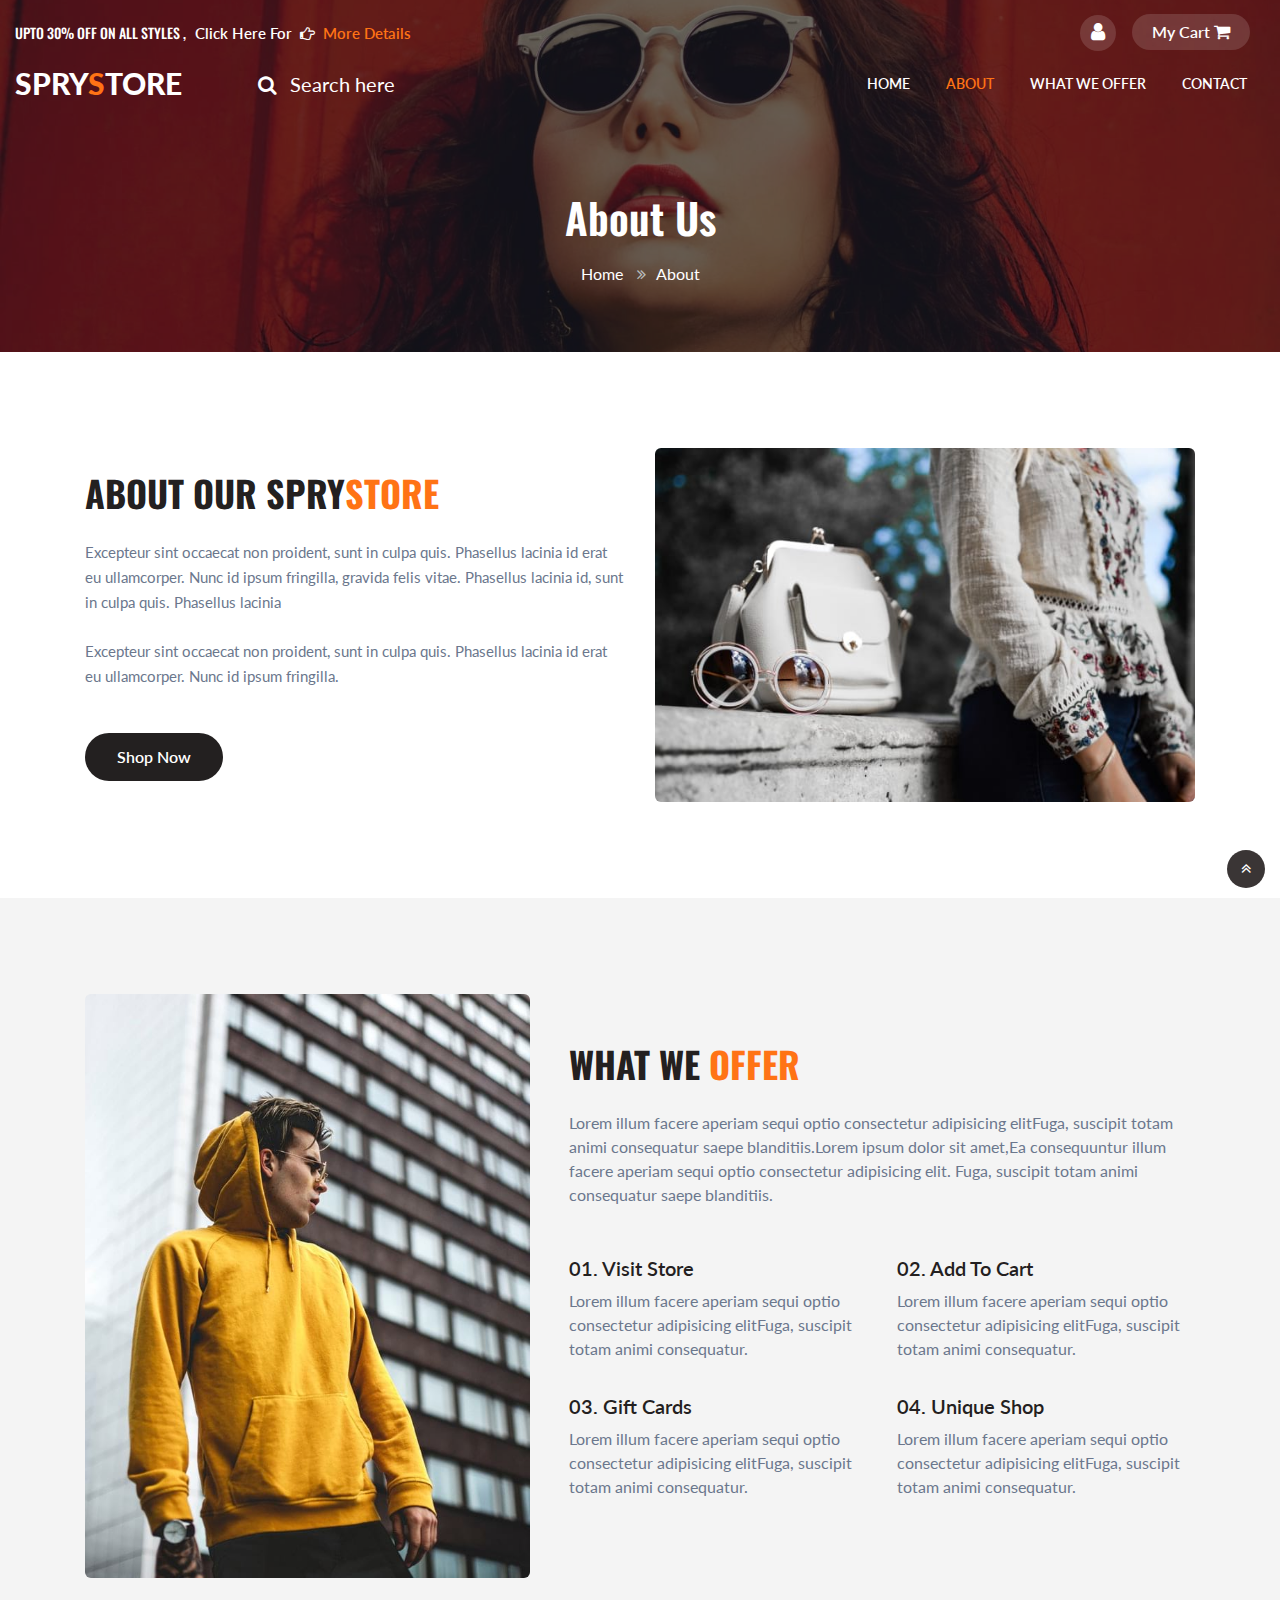
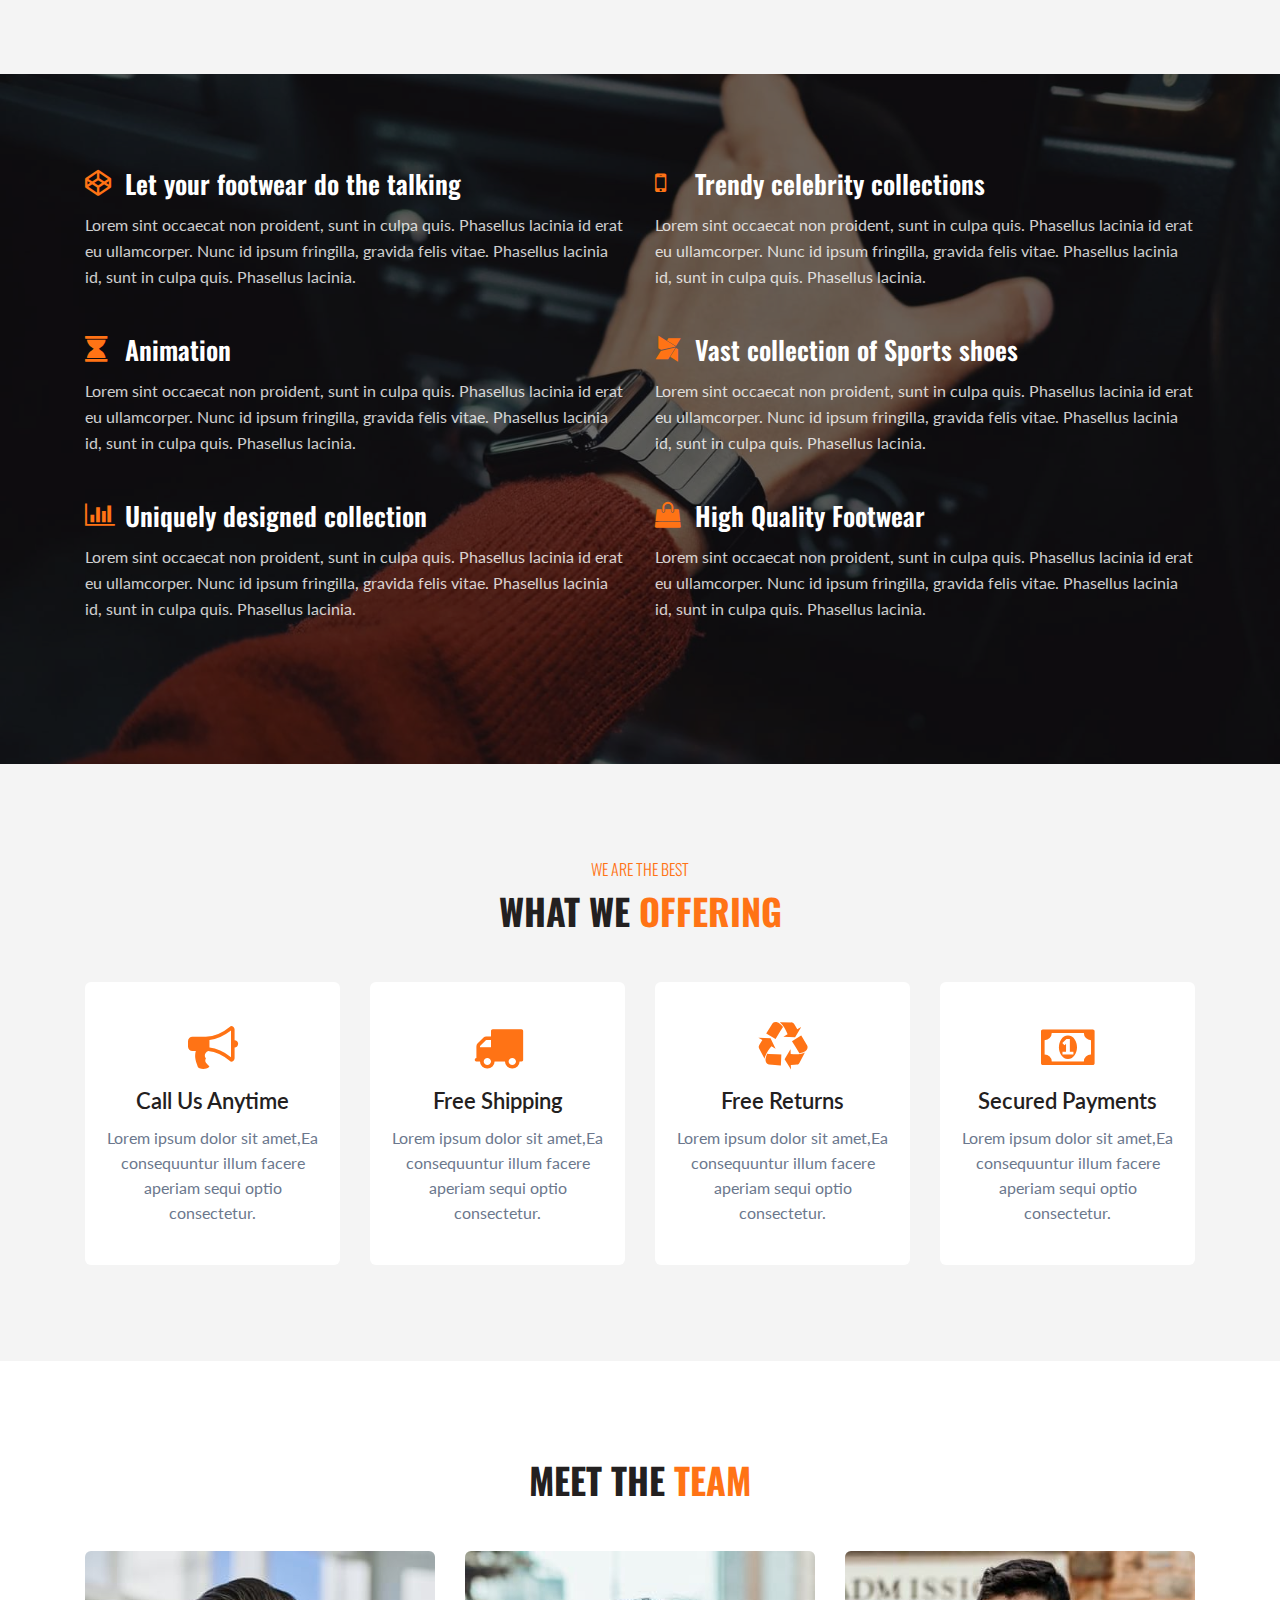
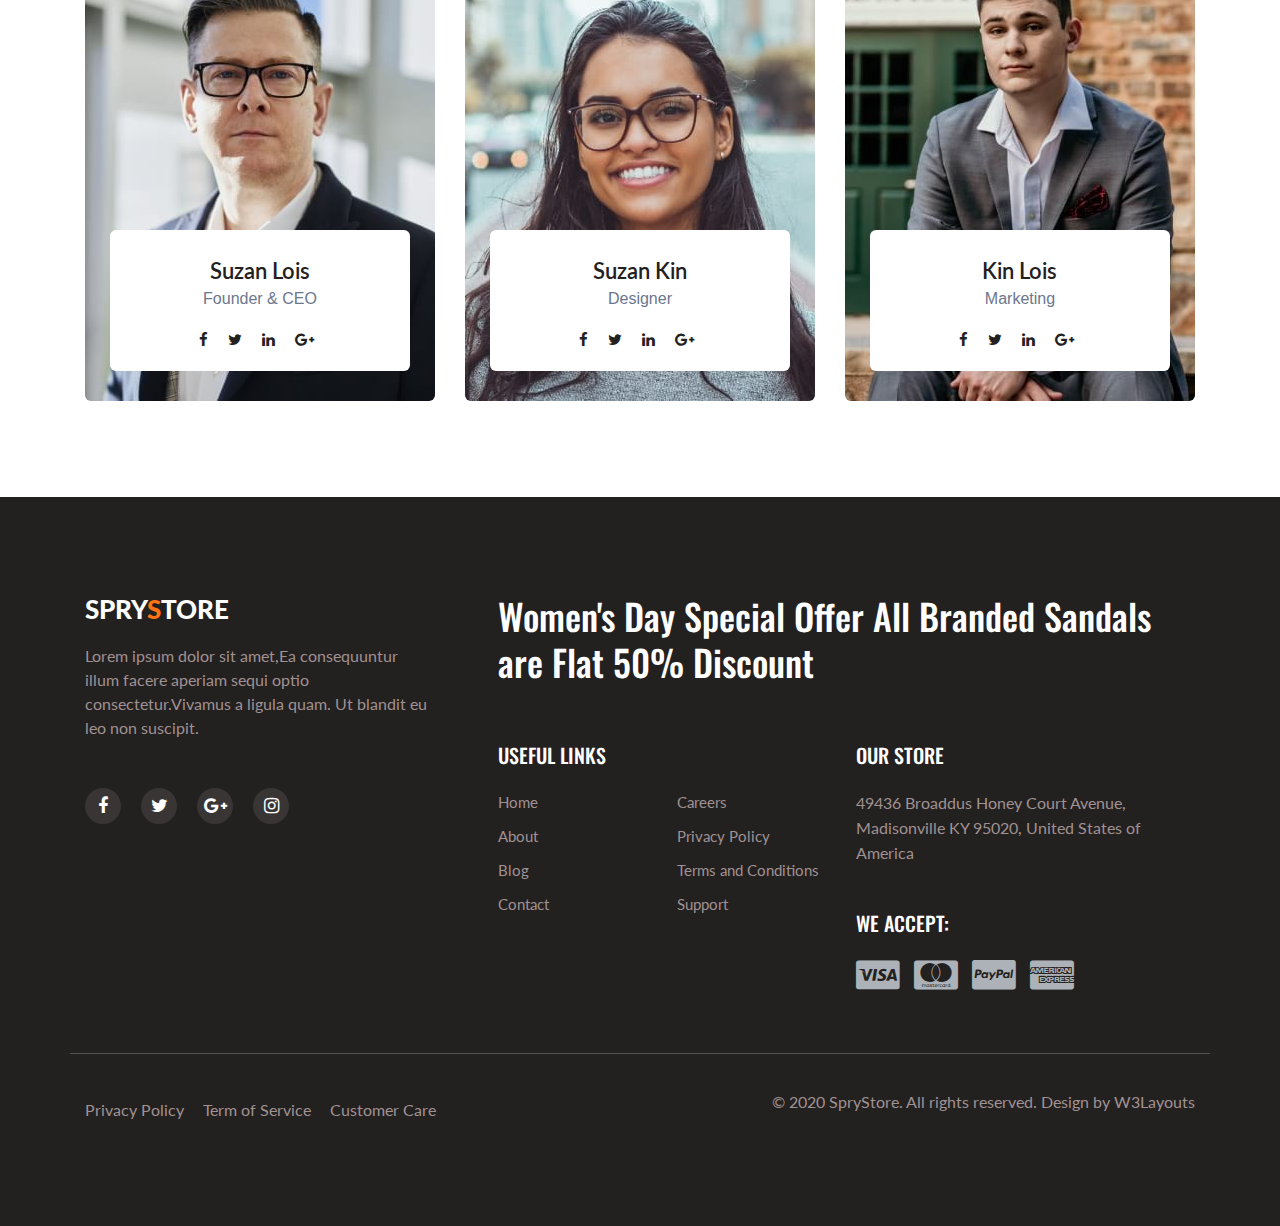
<file: about.html>
<!--
Author: W3layouts
Author URL: http://w3layouts.com
-->
<!doctype html>
<html lang="zxx">

<head>
  <!-- Required meta tags -->
  <meta charset="utf-8">
  <meta name="viewport" content="width=device-width, initial-scale=1, shrink-to-fit=no">
  <title>Tienda Online - Test</title>
  <!-- Template CSS -->
  <link rel="stylesheet" href="assets/css/style-starter.css">
  <!-- Template CSS -->
  <link href="//fonts.googleapis.com/css?family=Oswald:300,400,500,600&display=swap" rel="stylesheet">
  <link href="//fonts.googleapis.com/css?family=Lato:300,300i,400,400i,700,900&display=swap" rel="stylesheet">
  <!-- Template CSS -->

</head>
<body>
<section class="w3l-banner-slider-main inner-pagehny">
  <div class="breadcrumb-infhny">

    <div class="top-header-content">

      <header class="tophny-header">
        <div class="container-fluid">
          <div class="top-right-strip row">
            <!--/left-->
            <div class="top-hny-left-content col-lg-6 pl-lg-0">
              <h6>Upto 30% off on All styles , <a href="#" target="_blank"> Click here for <span
                    class="fa fa-hand-o-right hand-icon" aria-hidden="true"></span> <span class="hignlaite">More
                    details</span></a></h6>
            </div>
            <!--//left-->
            <!--/right-->
            <ul class="top-hnt-right-content col-lg-6">

              <li class="button-log usernhy">
                <a class="btn-open" href="#">
                  <span class="fa fa-user" aria-hidden="true"></span>
                </a>
              </li>
              <li class="transmitvcart galssescart2 cart cart box_1">
                <form action="#" method="post" class="last">
                  <input type="hidden" name="cmd" value="_cart">
                  <input type="hidden" name="display" value="1">
                  <button class="top_transmitv_cart" type="submit" name="submit" value="">
                    My Cart
                    <span class="fa fa-shopping-cart"></span>
                  </button>
                </form>
              </li>
            </ul>
            <!--//right-->
            <div class="overlay-login text-left">
              <button type="button" class="overlay-close1">
                <i class="fa fa-times" aria-hidden="true"></i>
              </button>
              <div class="wrap">
                <h5 class="text-center mb-4">Login Now</h5>
                <div class="login-bghny p-md-5 p-4 mx-auto mw-100">
                  <!--/login-form-->
                  <form action="#" method="post">
                    <div class="form-group">
                      <p class="login-texthny mb-2">Email address</p>
                      <input type="email" class="form-control" id="exampleInputEmail1" aria-describedby="emailHelp"
                        placeholder="" required="">
                      <small id="emailHelp" class="form-text text-muted">We'll never share your email
                        with anyone else.</small>
                    </div>
                    <div class="form-group">
                      <p class="login-texthny mb-2">Password</p>
                      <input type="password" class="form-control" id="exampleInputPassword1" placeholder="" required="">
                    </div>
                    <div class="form-check mb-2">
                      <div class="userhny-check">
                        <label class="check-remember container">
                          <input type="checkbox" class="form-check"> <span class="checkmark"></span>
                          <p class="privacy-policy">Remember me</p>
                        </label>
                        <div class="clearfix"></div>
                      </div>
                    </div>
                    <button type="submit" class="submit-login btn mb-4">Sign In</button>

                  </form>
                  <!--//login-form-->
                </div>
                <!---->
              </div>
            </div>
          </div>
        </div>
        <!--/nav-->
        <nav class="navbar navbar-expand-lg navbar-light">
          <div class="container-fluid serarc-fluid">
            <a class="navbar-brand" href="index.html">
              Spry<span class="lohny">S</span>tore</a>
            <!-- if logo is image enable this   
                    <a class="navbar-brand" href="#index.html">
                      <img src="image-path" alt="Your logo" title="Your logo" style="height:35px;" />
                    </a> -->
            <!--/search-right-->
            <div class="search-right">

              <a href="#search" title="search"><span class="fa fa-search mr-2" aria-hidden="true"></span>
                <span class="search-text">Search here</span></a>
              <!-- search popup -->


              <div id="search" class="pop-overlay">
                <div class="popup">

                  <form action="#" method="post" class="search-box">
                    <input type="search" placeholder="Keyword" name="search" required="required" autofocus="">
                    <button type="submit" class="btn">Search</button>
                  </form>

                </div>

                <a class="close" href="#">×</a>
              </div>
              <!-- /search popup -->
            </div>
            <!--//search-right-->
            <button class="navbar-toggler" type="button" data-toggle="collapse" data-target="#navbarSupportedContent"
              aria-controls="navbarSupportedContent" aria-expanded="false" aria-label="Toggle navigation">
            	<span class="navbar-toggler-icon fa fa-bars"> </span>
            </button>
            <div class="collapse navbar-collapse" id="navbarSupportedContent">
              <ul class="navbar-nav ml-auto">
                <li class="nav-item">
                  <a class="nav-link" href="index.html">Home</a>
                </li>
                <li class="nav-item active">
                  <a class="nav-link" href="about.html">About</a>
                </li>
               
                <li class="nav-item">
                  <a class="nav-link" href="about.html">What We Offer</a>
                </li>
               

                <li class="nav-item">
                  <a class="nav-link" href="contact.html">Contact</a>
                </li>
              </ul>

            </div>
          </div>
        </nav>
        <!--//nav-->
      </header>
      <div class="breadcrumb-contentnhy">
        <div class="container">
          <nav aria-label="breadcrumb">
            <h2 class="hny-title text-center">About Us</h2>
            <ol class="breadcrumb mb-0">
              <li><a href="index.html">Home</a>
                <span class="fa fa-angle-double-right"></span></li>
              <li class="active">About</li>
            </ol>
          </nav>
        </div>
      </div>
    </div>
</section>

<section class="w3l-wecome-content-6">
	<!-- /content-6-section -->
	  <div class="ab-content-6-mian py-5">
			 <div class="container py-lg-5">
					<div class="welcome-grids row">
							<div class="col-lg-6 mb-lg-0 mb-5">
									<h3 class="hny-title">
											About Our Spry<span>Store</span></h3>
								<p class="my-4">Excepteur sint occaecat non proident, sunt in culpa quis. Phasellus lacinia id erat eu ullamcorper. Nunc id ipsum fringilla,
								gravida felis vitae. Phasellus lacinia id, sunt in culpa quis. Phasellus lacinia</p>
								<p class="mb-4">Excepteur sint occaecat non proident, sunt in culpa quis. Phasellus lacinia id erat eu ullamcorper. Nunc id ipsum fringilla.</p>
								<div class="read">
									<a href="#" class="read-more btn">Shop Now</a>
								</div>	
							</div>
							<div class="col-lg-6 welcome-image">
								<img src="assets/images/2.jpg" class="img-fluid" alt="" />
							</div>	
							
						</div>	
				 
				 </div>
			 </div>
	 </section>
   <!-- //content-6-section -->

  
<section class="w3l-specification-6">
	<!-- /specification-6-->
	  <div class="specification-6-mian py-5">
			 <div class="container py-lg-5">
					<div class="row story-6-grids text-left">
							<div class="col-lg-5 story-gd">
									<img src="assets/images/left2.jpg" class="img-fluid" alt="/">
								</div>
							<div class="col-lg-7 story-gd pl-lg-4">
								<h3 class="hny-title">What We <span>Offer</span></h3>
								<p>Lorem illum facere aperiam sequi optio consectetur adipisicing elitFuga, suscipit totam animi
									consequatur saepe blanditiis.Lorem ipsum dolor sit amet,Ea consequuntur illum facere aperiam
									sequi optio consectetur adipisicing elit. Fuga, suscipit totam animi consequatur saepe
									blanditiis.</p>
			
								<div class="row story-info-content mt-md-5 mt-4">

									<div class="col-md-6 story-info">
										<h5> <a href="#">01. Visit Store</a></h5>	
									<p>Lorem illum facere aperiam sequi optio consectetur adipisicing elitFuga, suscipit totam animi
														consequatur.</p>
												
										
									</div>
									<div class="col-md-6 story-info">
											<h5> <a href="#">02. Add To Cart</a></h5>	
											<p>Lorem illum facere aperiam sequi optio consectetur adipisicing elitFuga, suscipit totam animi
													consequatur.</p>
									</div>
									<div class="col-md-6 story-info">
											<h5> <a href="#">03. Gift Cards</a></h5>	
											<p>Lorem illum facere aperiam sequi optio consectetur adipisicing elitFuga, suscipit totam animi
													consequatur.</p>
									</div>
									<div class="col-md-6 story-info">
											<h5> <a href="#">04. Unique shop</a></h5>	
											<p>Lorem illum facere aperiam sequi optio consectetur adipisicing elitFuga, suscipit totam animi
													consequatur.</p>
									</div>
								</div>
							
							</div>
						
			
			
						</div>
				 </div>
			 </div>
	 </section>
   <!-- //specification-6-->
  
<section class="w3l-services-6">
	<!-- /content-6-section -->
	<div class="services-grids-6 py-5">
		<div class="container py-lg-5">
				<div class="row w3-icon-grid-gap1">
					<div class="col-md-6 w3-icon-grid1">
						<a href="#link">
							<span class="fa fa-codepen" aria-hidden="true"></span>
							<h3>Let your footwear do the talking</h3>
							<div class="clearfix"></div>
						</a>
						<p>Lorem sint occaecat non proident, sunt in culpa quis. Phasellus lacinia id erat eu ullamcorper. Nunc id ipsum fringilla, gravida felis vitae. Phasellus lacinia id, sunt in culpa quis. Phasellus lacinia.</p>
					</div>
					<div class="col-md-6 w3-icon-grid1">
						<a href="#link">
							<span class="fa fa-mobile" aria-hidden="true"></span>
							<h3>Trendy celebrity collections</h3>
							<div class="clearfix"></div>
						</a>
						<p>Lorem sint occaecat non proident, sunt in culpa quis. Phasellus lacinia id erat eu ullamcorper. Nunc id ipsum fringilla, gravida felis vitae. Phasellus lacinia id, sunt in culpa quis. Phasellus lacinia.</p>
					</div>
					<div class="col-md-6 w3-icon-grid1">
						<a href="#link">
							<span class="fa fa-hourglass" aria-hidden="true"></span>
							<h3>Animation</h3>
							<div class="clearfix"></div>
						</a>
						<p>Lorem sint occaecat non proident, sunt in culpa quis. Phasellus lacinia id erat eu ullamcorper. Nunc id ipsum fringilla, gravida felis vitae. Phasellus lacinia id, sunt in culpa quis. Phasellus lacinia.</p>
					</div>
					<div class="col-md-6 w3-icon-grid1">
						<a href="#link">
							<span class="fa fa-modx" aria-hidden="true"></span>
							<h3>Vast collection of Sports shoes</h3>
							<div class="clearfix"></div>
						</a>
						<p>Lorem sint occaecat non proident, sunt in culpa quis. Phasellus lacinia id erat eu ullamcorper. Nunc id ipsum fringilla, gravida felis vitae. Phasellus lacinia id, sunt in culpa quis. Phasellus lacinia.</p>
					</div>
					<div class="col-md-6 w3-icon-grid1">
						<a href="#link">
							<span class="fa fa-bar-chart" aria-hidden="true"></span>
							<h3>Uniquely designed collection</h3>
							<div class="clearfix"></div>
						</a>
						<p>Lorem sint occaecat non proident, sunt in culpa quis. Phasellus lacinia id erat eu ullamcorper. Nunc id ipsum fringilla, gravida felis vitae. Phasellus lacinia id, sunt in culpa quis. Phasellus lacinia.</p>
					</div>
					<div class="col-md-6 w3-icon-grid1">
						<a href="#link">
							<span class="fa fa-shopping-bag" aria-hidden="true"></span>
							<h3>
									High Quality Footwear</h3>
							<div class="clearfix"></div>
						</a>
						<p>Lorem sint occaecat non proident, sunt in culpa quis. Phasellus lacinia id erat eu ullamcorper. Nunc id ipsum fringilla, gravida felis vitae. Phasellus lacinia id, sunt in culpa quis. Phasellus lacinia.</p>
					</div>
					
					
				</div>
		</div>
	</div>
</section>
<!-- //content-6-section -->
<section class="features-4">
	<div class="features4-block py-5">
		<div class="container py-lg-5">
			<h6>We are the best</h6>
			<h3 class="hny-title text-center">What We <span>Offering</span></h3>
			
			<div class="features4-grids text-center row mt-5">
				<div class="col-lg-3 col-md-6 features4-grid">
					<div class="features4-grid-inn">
						<span class="fa fa-bullhorn icon-fea4" aria-hidden="true"></span>
						<h5><a href="#URL">Call Us Anytime</a></h5>
						<p>Lorem ipsum dolor sit amet,Ea consequuntur illum facere aperiam sequi optio consectetur.</p>

					</div>
				</div>
				<div class="col-lg-3 col-md-6 features4-grid sec-features4-grid">
						<div class="features4-grid-inn">
							<span class="fa fa-truck icon-fea4" aria-hidden="true"></span>
							<h5><a href="#URL">Free Shipping</a></h5>
							<p>Lorem ipsum dolor sit amet,Ea consequuntur illum facere aperiam sequi optio consectetur.</p>
	
						</div>
					</div>
					<div class="col-lg-3 col-md-6 features4-grid">
							<div class="features4-grid-inn">
								<span class="fa fa-recycle icon-fea4" aria-hidden="true"></span>
								<h5><a href="#URL">Free Returns</a></h5>
								<p>Lorem ipsum dolor sit amet,Ea consequuntur illum facere aperiam sequi optio consectetur.</p>
		
							</div>
						</div>
						<div class="col-lg-3 col-md-6 features4-grid">
								<div class="features4-grid-inn">
									<span class="fa fa-money icon-fea4" aria-hidden="true"></span>
									<h5><a href="#URL">Secured Payments</a></h5>
									<p>Lorem ipsum dolor sit amet,Ea consequuntur illum facere aperiam sequi optio consectetur.</p>
			
								</div>
							</div>
			</div>
		</div>
	</div>
</section>
<!-- features-4 -->

	<!--/team-sec-->
	<section class="w3l-team-main">
		<div class="team py-5">
			<div class="container py-lg-5">
					<h3 class="hny-title text-center">
						Meet the  <span>Team</span></h3>
					<div class="row team-row mt-5">
						<div class="col-lg-4 col-sm-6 mb-lg-0 mb-4 team-wrapper position-relative">
							<a href="#"><img src="assets/images/team1.jpg" class="team_member img-fluid" alt="Team Member"></a>
							<div class="team_info mt-3 position-absolute">
								<h3><a href="#" class="team_name">Suzan Lois</a></h3>
								<span class="team_role">Founder & CEO</span>
								<ul class="team-social mt-3">
									<li><a href="#"><span class="fa fa-facebook icon_facebook"></span></a></li>
									<li><a href="#"><span class="fa fa-twitter icon_twitter"></span></a></li>
									<li><a href="#"><span class="fa fa-linkedin icon_linkedin"></span></a></li>
									<li><a href="#"><span class="fa fa-google-plus icon_google-plus"></span></a></li>
								</ul>
							</div>
						</div>
							<!-- end team member -->
				
							<div class="col-lg-4 col-sm-6 mb-lg-0 mb-4 team-wrapper position-relative">
								<a href="#"><img src="assets/images/team2.jpg" class="team_member img-fluid" alt="Team Member"></a>
								<div class="team_info mt-3 position-absolute">
									<h3><a href="#" class="team_name">Suzan Kin</a></h3>
									<span class="team_role">Designer</span>
									<ul class="team-social mt-3">
										<li><a href="#"><span class="fa fa-facebook icon_facebook"></span></a></li>
										<li><a href="#"><span class="fa fa-twitter icon_twitter"></span></a></li>
										<li><a href="#"><span class="fa fa-linkedin icon_linkedin"></span></a></li>
										<li><a href="#"><span class="fa fa-google-plus icon_google-plus"></span></a></li>
									</ul>
								</div>
							</div>
							<!-- end team member -->
							<div class="col-lg-4 col-sm-6 team-wrapper position-relative">
								<a href="#"><img src="assets/images/team3.jpg" class="team_member img-fluid" alt="Team Member"></a>
								<div class="team_info mt-3 position-absolute">
									<h3><a href="#" class="team_name">Kin Lois</a></h3>
									<span class="team_role">Marketing</span>
									<ul class="team-social mt-3">
										<li><a href="#"><span class="fa fa-facebook icon_facebook"></span></a></li>
										<li><a href="#"><span class="fa fa-twitter icon_twitter"></span></a></li>
										<li><a href="#"><span class="fa fa-linkedin icon_linkedin"></span></a></li>
										<li><a href="#"><span class="fa fa-google-plus icon_google-plus"></span></a></li>
									</ul>
								</div>
							</div>
							<!-- end team member -->
				</div>
			</div>
	</section>
	<!--//team-sec-->


  <section class="w3l-footer-22">
      <!-- footer-22 -->
      <div class="footer-hny py-5">
          <div class="container py-lg-5">
              <div class="text-txt row">
                  <div class="left-side col-lg-4">
                      <h3><a class="logo-footer" href="index.html">
                            Spry<span class="lohny">S</span>tore</a></h3>
                      <!-- if logo is image enable this   
                                    <a class="navbar-brand" href="#index.html">
                                        <img src="image-path" alt="Your logo" title="Your logo" style="height:35px;" />
                                    </a> -->
                      <p>Lorem ipsum dolor sit amet,Ea consequuntur illum facere aperiam sequi optio consectetur.Vivamus
                          a ligula quam. Ut blandit eu leo non suscipit. </p>
                      <ul class="social-footerhny mt-lg-5 mt-4">

                          <li><a class="facebook" href="#"><span class="fa fa-facebook" aria-hidden="true"></span></a>
                          </li>
                          <li><a class="twitter" href="#"><span class="fa fa-twitter" aria-hidden="true"></span></a>
                          </li>
                          <li><a class="google" href="#"><span class="fa fa-google-plus" aria-hidden="true"></span></a>
                          </li>
                          <li><a class="instagram" href="#"><span class="fa fa-instagram" aria-hidden="true"></span></a>
                          </li>
                      </ul>
                  </div>

                  <div class="right-side col-lg-8 pl-lg-5">
                      <h4>Women's Day Special Offer
                        All Branded Sandals are Flat 50% Discount</h4>
                      <div class="sub-columns">
                          <div class="sub-one-left">
                              <h6>Useful Links</h6>
                              <div class="footer-hny-ul">
                                  <ul>
                                      <li><a href="index.html">Home</a></li>
                                      <li><a href="about.html">About</a></li>
                                      <li><a href="#">Blog</a></li>
                                      <li><a href="contact.html">Contact</a></li>
                                  </ul>
                                  <ul>
                                      <li><a href="#">Careers</a></li>
                                      <li><a href="#">Privacy Policy</a></li>
                                      <li><a href="#">Terms and Conditions</a></li>
                                      <li><a href="contact.html">Support</a></li>
                                  </ul>
                              </div>

                          </div>
                          <div class="sub-two-right">
                              <h6>Our Store</h6>
                              <p class="mb-5">49436 Broaddus Honey Court Avenue, Madisonville KY 95020, United States of America</p>

                              <h6>We accept:</h6>
                              <ul>
                                  <li><a class="pay-method" href="#"><span class="fa fa-cc-visa"
                                              aria-hidden="true"></span></a>
                                  </li>
                                  <li><a class="pay-method" href="#"><span class="fa fa-cc-mastercard"
                                              aria-hidden="true"></span></a>
                                  </li>
                                  <li><a class="pay-method" href="#"><span class="fa fa-cc-paypal"
                                              aria-hidden="true"></span></a>
                                  </li>
                                  <li><a class="pay-method" href="#"><span class="fa fa-cc-amex"
                                              aria-hidden="true"></span></a>
                                  </li>
                              </ul>
                          </div>
                      </div>
                  </div>
              </div>
              <div class="below-section row">
                  <div class="columns col-lg-6">
                      <ul class="jst-link">
                          <li><a href="#">Privacy Policy </a> </li>
                          <li><a href="#">Term of Service</a></li>
                          <li><a href="contact.html">Customer Care</a> </li>
                      </ul>
                  </div>
                  <div class="columns col-lg-6 text-lg-right">
                      <p>© 2020 SpryStore. All rights reserved. Design by <a href="https://w3layouts.com/" target="_blank">
                              W3Layouts</a>
                      </p>
                  </div>
                  <button onclick="topFunction()" id="movetop" title="Go to top">
                      <span class="fa fa-angle-double-up"></span>
                  </button>
              </div>
          </div>
      </div>
      <!-- //titels-5 -->
      <!-- move top -->

      <script>
          // When the user scrolls down 20px from the top of the document, show the button
          window.onscroll = function () {
              scrollFunction()
          };

          function scrollFunction() {
              if (document.body.scrollTop > 20 || document.documentElement.scrollTop > 20) {
                  document.getElementById("movetop").style.display = "block";
              } else {
                  document.getElementById("movetop").style.display = "none";
              }
          }

          // When the user clicks on the button, scroll to the top of the document
          function topFunction() {
              document.body.scrollTop = 0;
              document.documentElement.scrollTop = 0;
          }
      </script>
      <!-- /move top -->
  </section>


  </body>

  </html>

<script src="assets/js/jquery-3.3.1.min.js"></script>
<!-- disable body scroll which navbar is in active -->
<script>
  $(function () {
    $('.navbar-toggler').click(function () {
      $('body').toggleClass('noscroll');
    })
  });
</script>
<!-- disable body scroll which navbar is in active -->
<script src="assets/js/jquery-2.1.4.min.js"></script>
<!--/login-->
<script>
		$(document).ready(function () {
			$(".button-log a").click(function () {
				$(".overlay-login").fadeToggle(200);
				$(this).toggleClass('btn-open').toggleClass('btn-close');
			});
		});
		$('.overlay-close1').on('click', function () {
			$(".overlay-login").fadeToggle(200);
			$(".button-log a").toggleClass('btn-open').toggleClass('btn-close');
			open = false;
		});
  </script>
<!--//login-->
<!-- //jQuery-Photo-filter-lightbox-portfolio-plugin -->
<script src="assets/js/bootstrap.min.js"></script>
</file>
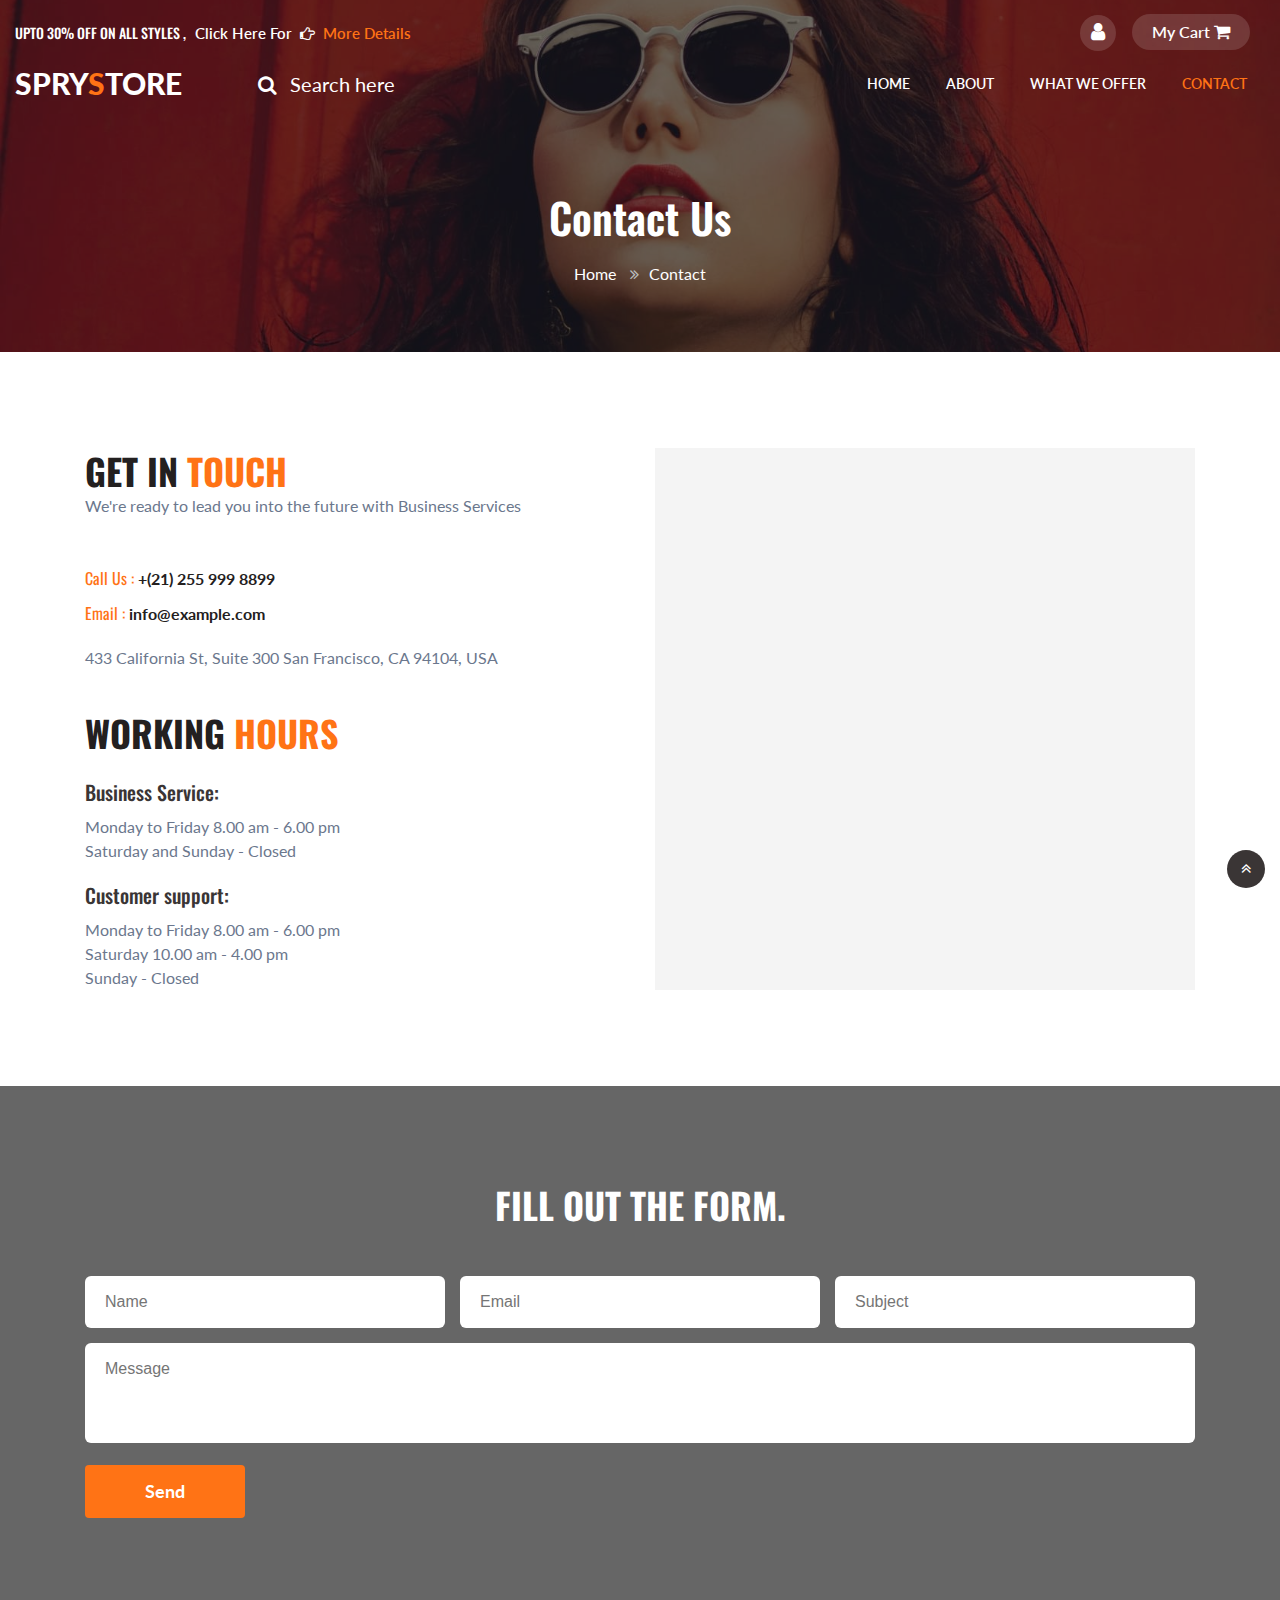
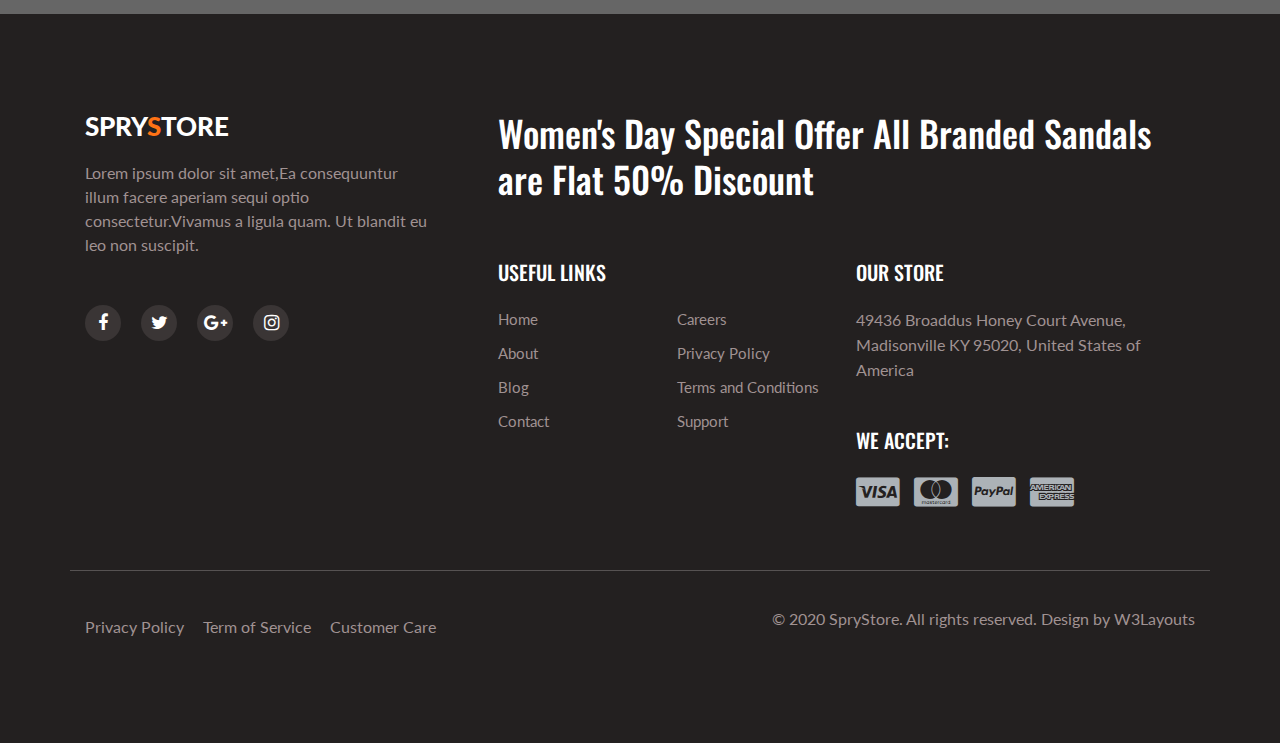
<file: contact.html>
<!--
Author: W3layouts
Author URL: http://w3layouts.com
-->
<!doctype html>
<html lang="zxx">

<head>
  <!-- Required meta tags -->
  <meta charset="utf-8">
  <meta name="viewport" content="width=device-width, initial-scale=1, shrink-to-fit=no">
  <title>Tienda Online - Test</title>
  <!-- Template CSS -->
  <link rel="stylesheet" href="assets/css/style-starter.css">
  <!-- Template CSS -->
  <link href="//fonts.googleapis.com/css?family=Oswald:300,400,500,600&display=swap" rel="stylesheet">
  <link href="//fonts.googleapis.com/css?family=Lato:300,300i,400,400i,700,900&display=swap" rel="stylesheet">
  <!-- Template CSS -->

</head>
<body>
<section class="w3l-banner-slider-main inner-pagehny">
  <div class="breadcrumb-infhny">

    <div class="top-header-content">

      <header class="tophny-header">
        <div class="container-fluid">
          <div class="top-right-strip row">
            <!--/left-->
            <div class="top-hny-left-content col-lg-6 pl-lg-0">
              <h6>Upto 30% off on All styles , <a href="#" target="_blank"> Click here for <span
                    class="fa fa-hand-o-right hand-icon" aria-hidden="true"></span> <span class="hignlaite">More
                    details</span></a></h6>
            </div>
            <!--//left-->
            <!--/right-->
            <ul class="top-hnt-right-content col-lg-6">

              <li class="button-log usernhy">
                <a class="btn-open" href="#">
                  <span class="fa fa-user" aria-hidden="true"></span>
                </a>
              </li>
              <li class="transmitvcart galssescart2 cart cart box_1">
                <form action="#" method="post" class="last">
                  <input type="hidden" name="cmd" value="_cart">
                  <input type="hidden" name="display" value="1">
                  <button class="top_transmitv_cart" type="submit" name="submit" value="">
                    My Cart
                    <span class="fa fa-shopping-cart"></span>
                  </button>
                </form>
              </li>
            </ul>
            <!--//right-->
            <div class="overlay-login text-left">
              <button type="button" class="overlay-close1">
                <i class="fa fa-times" aria-hidden="true"></i>
              </button>
              <div class="wrap">
                <h5 class="text-center mb-4">Login Now</h5>
                <div class="login-bghny p-md-5 p-4 mx-auto mw-100">
                  <!--/login-form-->
                  <form action="#" method="post">
                    <div class="form-group">
                      <p class="login-texthny mb-2">Email address</p>
                      <input type="email" class="form-control" id="exampleInputEmail1" aria-describedby="emailHelp"
                        placeholder="" required="">
                      <small id="emailHelp" class="form-text text-muted">We'll never share your email
                        with anyone else.</small>
                    </div>
                    <div class="form-group">
                      <p class="login-texthny mb-2">Password</p>
                      <input type="password" class="form-control" id="exampleInputPassword1" placeholder="" required="">
                    </div>
                    <div class="form-check mb-2">
                      <div class="userhny-check">
                        <label class="check-remember container">
                          <input type="checkbox" class="form-check"> <span class="checkmark"></span>
                          <p class="privacy-policy">Remember me</p>
                        </label>
                        <div class="clearfix"></div>
                      </div>
                    </div>
                    <button type="submit" class="submit-login btn mb-4">Sign In</button>

                  </form>
                  <!--//login-form-->
                </div>
                <!---->
              </div>
            </div>
          </div>
        </div>
        <!--/nav-->
        <nav class="navbar navbar-expand-lg navbar-light">
          <div class="container-fluid serarc-fluid">
            <a class="navbar-brand" href="index.html">
              Spry<span class="lohny">S</span>tore</a>
            <!-- if logo is image enable this   
                    <a class="navbar-brand" href="#index.html">
                      <img src="image-path" alt="Your logo" title="Your logo" style="height:35px;" />
                    </a> -->
            <!--/search-right-->
            <div class="search-right">

              <a href="#search" title="search"><span class="fa fa-search mr-2" aria-hidden="true"></span>
                <span class="search-text">Search here</span></a>
              <!-- search popup -->


              <div id="search" class="pop-overlay">
                <div class="popup">

                  <form action="#" method="post" class="search-box">
                    <input type="search" placeholder="Keyword" name="search" required="required" autofocus="">
                    <button type="submit" class="btn">Search</button>
                  </form>

                </div>

                <a class="close" href="#">×</a>
              </div>
              <!-- /search popup -->
            </div>
            <!--//search-right-->
            <button class="navbar-toggler" type="button" data-toggle="collapse" data-target="#navbarSupportedContent"
              aria-controls="navbarSupportedContent" aria-expanded="false" aria-label="Toggle navigation">
              <span class="navbar-toggler-icon fa fa-bars"> </span>
            </button>

            <div class="collapse navbar-collapse" id="navbarSupportedContent">
              <ul class="navbar-nav ml-auto">
                <li class="nav-item">
                  <a class="nav-link" href="index.html">Home</a>
                </li>
                <li class="nav-item">
                  <a class="nav-link" href="about.html">About</a>
                </li>
                <li class="nav-item">
                  <a class="nav-link" href="about.html">What We Offer</a>
                </li>

                <li class="nav-item active">
                  <a class="nav-link" href="contact.html">Contact</a>
                </li>
              </ul>

            </div>
          </div>
        </nav>
        <!--//nav-->
      </header>
      <div class="breadcrumb-contentnhy">
        <div class="container">
          <nav aria-label="breadcrumb">
            <h2 class="hny-title text-center">Contact Us</h2>
            <ol class="breadcrumb mb-0">
              <li><a href="index.html">Home</a>
                <span class="fa fa-angle-double-right"></span></li>
              <li class="active">Contact</li>
            </ol>
          </nav>
        </div>
      </div>
    </div>
</section>
 <!-- contacts -->
 <section class="w3l-contacts-8">
    <div class="contacts-9 section-gap py-5">
      <div class="container py-lg-5">
        <div class="row top-map">
          <div class="col-lg-6 partners">
            <div class="cont-details">
              <h3 class="hny-title mb-0">Get in <span>touch</span></h5>
              <p class="mb-5">We're ready to lead you into the future with Business Services</p>
              <p class="margin-top"><span class="texthny">Call Us : </span> <a href="tel:+(21) 255 999 8899">+(21)
                  255 999 8899</a></p>
              <p> <span class="texthny">Email : </span> <a href="mailto:info@example.com">
                  info@example.com</a></p>
              <p class="margin-top"> 433 California St, Suite 300
                San Francisco, CA 94104, USA </p>
            </div>
            <div class="hours">
              <h3 class="hny-title">Working <span>Hours</span></h5>
              <h6>Business Service:</h6>
              <p> Monday to Friday 8.00 am - 6.00 pm</p>
              <p> Saturday and Sunday - Closed</p>
              <h6 class="margin-top">Customer support:</h6>
              <p> Monday to Friday 8.00 am - 6.00 pm</p>
              <p> Saturday 10.00 am - 4.00 pm</p>
              <p> Sunday - Closed</p>
            </div>
          </div>
          <div class="col-lg-6 map">
            <iframe
              src="https://www.google.com/maps/embed?pb=!1m18!1m12!1m3!1d387190.2895687731!2d-74.26055986835598!3d40.697668402590374!2m3!1f0!2f0!3f0!3m2!1i1024!2i768!4f13.1!3m3!1m2!1s0x89c24fa5d33f083b%3A0xc80b8f06e177fe62!2sNew+York%2C+NY%2C+USA!5e0!3m2!1sen!2sin!4v1562582305883!5m2!1sen!2sin"
              frameborder="0" style="border:0" allowfullscreen=""></iframe>
          </div>
        </div>
      </div>
    </div>
    <div class="map-content-9 form-bg-img">
      <div class="layer section-gap py-5">
        <div class="container py-lg-5">
          <div class="form">
            <h3 class="hny-title two text-center">Fill out the form.</h3>
            <form action="https://sendmail.w3layouts.com/submitForm"class="mt-md-5 mt-4" method="post">
              <div class="input-grids">
                <input type="text" name="w3lName" id="w3lName" placeholder="Name">
                <input type="email" name="w3lSender" id="w3lSender" placeholder="Email" required="" />
                <input type="subject" name="w3lSubject" id="w3lSubject" placeholder="Subject" required="">
              </div>
              <div class="input-textarea">
                <textarea name="w3lMessage" id="w3lMessage" placeholder="Message" required=""></textarea>
              </div>
              <button type="submit" class="btn">Send</button>
            </form>
          </div>
        </div>
      </div>
    </div>
  </section>
  <!-- //contacts -->


  <section class="w3l-footer-22">
      <!-- footer-22 -->
      <div class="footer-hny py-5">
          <div class="container py-lg-5">
              <div class="text-txt row">
                  <div class="left-side col-lg-4">
                      <h3><a class="logo-footer" href="index.html">
                            Spry<span class="lohny">S</span>tore</a></h3>
                      <!-- if logo is image enable this   
                                    <a class="navbar-brand" href="#index.html">
                                        <img src="image-path" alt="Your logo" title="Your logo" style="height:35px;" />
                                    </a> -->
                      <p>Lorem ipsum dolor sit amet,Ea consequuntur illum facere aperiam sequi optio consectetur.Vivamus
                          a ligula quam. Ut blandit eu leo non suscipit. </p>
                      <ul class="social-footerhny mt-lg-5 mt-4">

                          <li><a class="facebook" href="#"><span class="fa fa-facebook" aria-hidden="true"></span></a>
                          </li>
                          <li><a class="twitter" href="#"><span class="fa fa-twitter" aria-hidden="true"></span></a>
                          </li>
                          <li><a class="google" href="#"><span class="fa fa-google-plus" aria-hidden="true"></span></a>
                          </li>
                          <li><a class="instagram" href="#"><span class="fa fa-instagram" aria-hidden="true"></span></a>
                          </li>
                      </ul>
                  </div>

                  <div class="right-side col-lg-8 pl-lg-5">
                      <h4>Women's Day Special Offer
                        All Branded Sandals are Flat 50% Discount</h4>
                      <div class="sub-columns">
                          <div class="sub-one-left">
                              <h6>Useful Links</h6>
                              <div class="footer-hny-ul">
                                  <ul>
                                      <li><a href="index.html">Home</a></li>
                                      <li><a href="about.html">About</a></li>
                                      <li><a href="#">Blog</a></li>
                                      <li><a href="contact.html">Contact</a></li>
                                  </ul>
                                  <ul>
                                      <li><a href="#">Careers</a></li>
                                      <li><a href="#">Privacy Policy</a></li>
                                      <li><a href="#">Terms and Conditions</a></li>
                                      <li><a href="contact.html">Support</a></li>
                                  </ul>
                              </div>

                          </div>
                          <div class="sub-two-right">
                              <h6>Our Store</h6>
                              <p class="mb-5">49436 Broaddus Honey Court Avenue, Madisonville KY 95020, United States of America</p>

                              <h6>We accept:</h6>
                              <ul>
                                  <li><a class="pay-method" href="#"><span class="fa fa-cc-visa"
                                              aria-hidden="true"></span></a>
                                  </li>
                                  <li><a class="pay-method" href="#"><span class="fa fa-cc-mastercard"
                                              aria-hidden="true"></span></a>
                                  </li>
                                  <li><a class="pay-method" href="#"><span class="fa fa-cc-paypal"
                                              aria-hidden="true"></span></a>
                                  </li>
                                  <li><a class="pay-method" href="#"><span class="fa fa-cc-amex"
                                              aria-hidden="true"></span></a>
                                  </li>
                              </ul>
                          </div>
                      </div>
                  </div>
              </div>
              <div class="below-section row">
                  <div class="columns col-lg-6">
                      <ul class="jst-link">
                          <li><a href="#">Privacy Policy </a> </li>
                          <li><a href="#">Term of Service</a></li>
                          <li><a href="contact.html">Customer Care</a> </li>
                      </ul>
                  </div>
                  <div class="columns col-lg-6 text-lg-right">
                      <p>© 2020 SpryStore. All rights reserved. Design by <a href="https://w3layouts.com/" target="_blank">
                              W3Layouts</a>
                      </p>
                  </div>
                  <button onclick="topFunction()" id="movetop" title="Go to top">
                      <span class="fa fa-angle-double-up"></span>
                  </button>
              </div>
          </div>
      </div>
      <!-- //titels-5 -->
      <!-- move top -->

      <script>
          // When the user scrolls down 20px from the top of the document, show the button
          window.onscroll = function () {
              scrollFunction()
          };

          function scrollFunction() {
              if (document.body.scrollTop > 20 || document.documentElement.scrollTop > 20) {
                  document.getElementById("movetop").style.display = "block";
              } else {
                  document.getElementById("movetop").style.display = "none";
              }
          }

          // When the user clicks on the button, scroll to the top of the document
          function topFunction() {
              document.body.scrollTop = 0;
              document.documentElement.scrollTop = 0;
          }
      </script>
      <!-- /move top -->
  </section>


  </body>

  </html>

<script src="assets/js/jquery-3.3.1.min.js"></script>
<script src="assets/js/jquery-2.1.4.min.js"></script>
<!--/login-->
<script>
		$(document).ready(function () {
			$(".button-log a").click(function () {
				$(".overlay-login").fadeToggle(200);
				$(this).toggleClass('btn-open').toggleClass('btn-close');
			});
		});
		$('.overlay-close1').on('click', function () {
			$(".overlay-login").fadeToggle(200);
			$(".button-log a").toggleClass('btn-open').toggleClass('btn-close');
			open = false;
		});
  </script>
<!--//login-->
<script>
// optional
		$('#customerhnyCarousel').carousel({
				interval: 5000
    });
  </script>
 <!-- cart-js -->
 <script src="assets/js/minicart.js"></script>
 <script>
     transmitv.render();

     transmitv.cart.on('transmitv_checkout', function (evt) {
         var items, len, i;

         if (this.subtotal() > 0) {
             items = this.items();

             for (i = 0, len = items.length; i < len; i++) {}
         }
     });
 </script>
 <!-- //cart-js -->

<!-- disable body scroll which navbar is in active -->

<script>
  $(function () {
    $('.navbar-toggler').click(function () {
      $('body').toggleClass('noscroll');
    })
  });
</script>
<!-- disable body scroll which navbar is in active -->
<script src="assets/js/bootstrap.min.js"></script>
</file>
<file: assets/css/style-starter.css>
/*
Author: W3layouts
Author URL: http://w3layouts.com
 */
@charset "UTF-8";

html {
  scroll-behavior: smooth;
}

h1,
h2,
h3,
h4,
h5,
h6 {
  font-family: 'Oswald', sans-serif;
  font-weight: 600;
}

body,
body a,
body li,
body p,
.btn,
input {
  font-family: 'Lato', sans-serif;
}

body p {
  line-height: 1.5;
  font-size: 16px;
  color: #6b778d;
}

ol,
ul,
dl {
  margin-top: 0;
  margin-bottom: 0rem;
  font-family: 'Lato', sans-serif;
  padding: 0;
}

.form-control:focus {
  box-shadow: none !important;
}

body a:hover {
  color: #ff7315;
  transition: 0.3s ease;
}

body input {
  border-radius: 6px;
}

body img {
  border-radius: 6px;
}

.noscroll {
  overflow: hidden;
}

h3.hny-title,
h3.hny-title.two {
  font-size: 40px;
  line-height: 50px;
  color: #232020;
  margin-bottom: 24px;
  text-transform: uppercase;
  font-weight: 700;
}

h3.hny-title.two {
  color: #fff;
}

h3.hny-title span,
h3.hny-title span {
  color: #ff7315;
}

a.read-more.btn {
  display: inline-block;
  outline: none;
  border: none;
  font-weight: 600;
  padding: 12px 32px;
  font-size: 16px;
  background-color: #232020;
  margin-top: 20px;
  color: #fff;
  border-radius: 25px;
  -webkit-border-radius: 25px;
  -o-border-radius: 25px;
  -ms-border-radius: 25px;
  -moz-border-radius: 25px;
}

a.read-more.btn:hover {
  background-color: #ff7315;
}

a.read-more-btn2.btn {
  display: inline-block;
  outline: none;
  border: none;
  font-weight: 600;
  padding: 12px 32px;
  font-size: 16px;
  background-color: #fff;
  margin-top: 20px;
  color: #232020;
  border-radius: 25px;
  -webkit-border-radius: 25px;
  -o-border-radius: 25px;
  -ms-border-radius: 25px;
  -moz-border-radius: 25px;
}

a.read-more-btn2.btn:hover {
  color: #fff;
  background-color: #ff7315;
}

@media (max-width: 1366px) {

  h3.hny-title,
  h3.hny-title.two {
    font-size: 36px;
    line-height: 46px;
  }
}

@media (max-width: 1199px) {
  body p {
    font-size: 15px;
  }
}

@media (max-width: 667px) {
  a.read-more-btn2.btn {
    padding: 10px 32px;
    font-size: 16px;
    margin-top: 14px;
  }
}

@media (max-width: 667px) {

  h3.hny-title,
  h3.hny-title.two {
    font-size: 30px;
    line-height: 40px;
  }

  a.read-more-btn.btn {
    margin-top: 10px;
  }
}

@media (max-width: 480px) {

  h3.hny-title,
  h3.hny-title.two {
    font-size: 28px;
    line-height: 38px;
  }
}

@media (max-width: 440px) {

  h3.hny-title,
  h3.hny-title.two {
    font-size: 26px;
    line-height: 36px;
  }
}

/*!
 *  Font Awesome 4.7.0 by @davegandy - http://fontawesome.io - @fontawesome
 *  License - http://fontawesome.io/license (Font: SIL OFL 1.1, CSS: MIT License)
 */
/* FONT PATH
 * -------------------------- */
@font-face {
  font-family: 'FontAwesome';
  src: url("../fonts/fontawesome-webfont.eot?v=4.7.0");
  src: url("../fonts/fontawesome-webfont.eot?#iefix&v=4.7.0") format("embedded-opentype"), url("../fonts/fontawesome-webfont.woff2?v=4.7.0") format("woff2"), url("../fonts/fontawesome-webfont.woff?v=4.7.0") format("woff"), url("../fonts/fontawesome-webfont.ttf?v=4.7.0") format("truetype"), url("../fonts/fontawesome-webfont.svg?v=4.7.0#fontawesomeregular") format("svg");
  font-weight: normal;
  font-style: normal;
}

.fa {
  display: inline-block;
  font: normal normal normal 14px/1 FontAwesome;
  font-size: inherit;
  text-rendering: auto;
  -webkit-font-smoothing: antialiased;
  -moz-osx-font-smoothing: grayscale;
}

/* makes the font 33% larger relative to the icon container */
.fa-lg {
  font-size: 1.33333em;
  line-height: 0.75em;
  vertical-align: -15%;
}

.fa-2x {
  font-size: 2em;
}

.fa-3x {
  font-size: 3em;
}

.fa-4x {
  font-size: 4em;
}

.fa-5x {
  font-size: 5em;
}

.fa-fw {
  width: 1.28571em;
  text-align: center;
}

.fa-ul {
  padding-left: 0;
  margin-left: 2.14286em;
  list-style-type: none;
}

.fa-ul>li {
  position: relative;
}

.fa-li {
  position: absolute;
  left: -2.14286em;
  width: 2.14286em;
  top: 0.14286em;
  text-align: center;
}

.fa-li.fa-lg {
  left: -1.85714em;
}

.fa-border {
  padding: .2em .25em .15em;
  border: solid 0.08em #eee;
  border-radius: .1em;
}

.fa-pull-left {
  float: left;
}

.fa-pull-right {
  float: right;
}

.fa.fa-pull-left {
  margin-right: .3em;
}

.fa.fa-pull-right {
  margin-left: .3em;
}

/* Deprecated as of 4.4.0 */
.pull-right {
  float: right;
}

.pull-left {
  float: left;
}

.fa.pull-left {
  margin-right: .3em;
}

.fa.pull-right {
  margin-left: .3em;
}

.fa-spin {
  -webkit-animation: fa-spin 2s infinite linear;
  animation: fa-spin 2s infinite linear;
}

.fa-pulse {
  -webkit-animation: fa-spin 1s infinite steps(8);
  animation: fa-spin 1s infinite steps(8);
}

@-webkit-keyframes fa-spin {
  0% {
    transform: rotate(0deg);
  }

  100% {
    transform: rotate(359deg);
  }
}

@keyframes fa-spin {
  0% {
    transform: rotate(0deg);
  }

  100% {
    transform: rotate(359deg);
  }
}

.fa-rotate-90 {
  -ms-filter: "progid:DXImageTransform.Microsoft.BasicImage(rotation=1)";
  transform: rotate(90deg);
}

.fa-rotate-180 {
  -ms-filter: "progid:DXImageTransform.Microsoft.BasicImage(rotation=2)";
  transform: rotate(180deg);
}

.fa-rotate-270 {
  -ms-filter: "progid:DXImageTransform.Microsoft.BasicImage(rotation=3)";
  transform: rotate(270deg);
}

.fa-flip-horizontal {
  -ms-filter: "progid:DXImageTransform.Microsoft.BasicImage(rotation=0, mirror=1)";
  transform: scale(-1, 1);
}

.fa-flip-vertical {
  -ms-filter: "progid:DXImageTransform.Microsoft.BasicImage(rotation=2, mirror=1)";
  transform: scale(1, -1);
}

:root .fa-rotate-90,
:root .fa-rotate-180,
:root .fa-rotate-270,
:root .fa-flip-horizontal,
:root .fa-flip-vertical {
  -webkit-filter: none;
  filter: none;
}

.fa-stack {
  position: relative;
  display: inline-block;
  width: 2em;
  height: 2em;
  line-height: 2em;
  vertical-align: middle;
}

.fa-stack-1x,
.fa-stack-2x {
  position: absolute;
  left: 0;
  width: 100%;
  text-align: center;
}

.fa-stack-1x {
  line-height: inherit;
}

.fa-stack-2x {
  font-size: 2em;
}

.fa-inverse {
  color: #fff;
}

/* Font Awesome uses the Unicode Private Use Area (PUA) to ensure screen
   readers do not read off random characters that represent icons */
.fa-glass:before {
  content: "";
}

.fa-music:before {
  content: "";
}

.fa-search:before {
  content: "";
}

.fa-envelope-o:before {
  content: "";
}

.fa-heart:before {
  content: "";
}

.fa-star:before {
  content: "";
}

.fa-star-o:before {
  content: "";
}

.fa-user:before {
  content: "";
}

.fa-film:before {
  content: "";
}

.fa-th-large:before {
  content: "";
}

.fa-th:before {
  content: "";
}

.fa-th-list:before {
  content: "";
}

.fa-check:before {
  content: "";
}

.fa-remove:before,
.fa-close:before,
.fa-times:before {
  content: "";
}

.fa-search-plus:before {
  content: "";
}

.fa-search-minus:before {
  content: "";
}

.fa-power-off:before {
  content: "";
}

.fa-signal:before {
  content: "";
}

.fa-gear:before,
.fa-cog:before {
  content: "";
}

.fa-trash-o:before {
  content: "";
}

.fa-home:before {
  content: "";
}

.fa-file-o:before {
  content: "";
}

.fa-clock-o:before {
  content: "";
}

.fa-road:before {
  content: "";
}

.fa-download:before {
  content: "";
}

.fa-arrow-circle-o-down:before {
  content: "";
}

.fa-arrow-circle-o-up:before {
  content: "";
}

.fa-inbox:before {
  content: "";
}

.fa-play-circle-o:before {
  content: "";
}

.fa-rotate-right:before,
.fa-repeat:before {
  content: "";
}

.fa-refresh:before {
  content: "";
}

.fa-list-alt:before {
  content: "";
}

.fa-lock:before {
  content: "";
}

.fa-flag:before {
  content: "";
}

.fa-headphones:before {
  content: "";
}

.fa-volume-off:before {
  content: "";
}

.fa-volume-down:before {
  content: "";
}

.fa-volume-up:before {
  content: "";
}

.fa-qrcode:before {
  content: "";
}

.fa-barcode:before {
  content: "";
}

.fa-tag:before {
  content: "";
}

.fa-tags:before {
  content: "";
}

.fa-book:before {
  content: "";
}

.fa-bookmark:before {
  content: "";
}

.fa-print:before {
  content: "";
}

.fa-camera:before {
  content: "";
}

.fa-font:before {
  content: "";
}

.fa-bold:before {
  content: "";
}

.fa-italic:before {
  content: "";
}

.fa-text-height:before {
  content: "";
}

.fa-text-width:before {
  content: "";
}

.fa-align-left:before {
  content: "";
}

.fa-align-center:before {
  content: "";
}

.fa-align-right:before {
  content: "";
}

.fa-align-justify:before {
  content: "";
}

.fa-list:before {
  content: "";
}

.fa-dedent:before,
.fa-outdent:before {
  content: "";
}

.fa-indent:before {
  content: "";
}

.fa-video-camera:before {
  content: "";
}

.fa-photo:before,
.fa-image:before,
.fa-picture-o:before {
  content: "";
}

.fa-pencil:before {
  content: "";
}

.fa-map-marker:before {
  content: "";
}

.fa-adjust:before {
  content: "";
}

.fa-tint:before {
  content: "";
}

.fa-edit:before,
.fa-pencil-square-o:before {
  content: "";
}

.fa-share-square-o:before {
  content: "";
}

.fa-check-square-o:before {
  content: "";
}

.fa-arrows:before {
  content: "";
}

.fa-step-backward:before {
  content: "";
}

.fa-fast-backward:before {
  content: "";
}

.fa-backward:before {
  content: "";
}

.fa-play:before {
  content: "";
}

.fa-pause:before {
  content: "";
}

.fa-stop:before {
  content: "";
}

.fa-forward:before {
  content: "";
}

.fa-fast-forward:before {
  content: "";
}

.fa-step-forward:before {
  content: "";
}

.fa-eject:before {
  content: "";
}

.fa-chevron-left:before {
  content: "";
}

.fa-chevron-right:before {
  content: "";
}

.fa-plus-circle:before {
  content: "";
}

.fa-minus-circle:before {
  content: "";
}

.fa-times-circle:before {
  content: "";
}

.fa-check-circle:before {
  content: "";
}

.fa-question-circle:before {
  content: "";
}

.fa-info-circle:before {
  content: "";
}

.fa-crosshairs:before {
  content: "";
}

.fa-times-circle-o:before {
  content: "";
}

.fa-check-circle-o:before {
  content: "";
}

.fa-ban:before {
  content: "";
}

.fa-arrow-left:before {
  content: "";
}

.fa-arrow-right:before {
  content: "";
}

.fa-arrow-up:before {
  content: "";
}

.fa-arrow-down:before {
  content: "";
}

.fa-mail-forward:before,
.fa-share:before {
  content: "";
}

.fa-expand:before {
  content: "";
}

.fa-compress:before {
  content: "";
}

.fa-plus:before {
  content: "";
}

.fa-minus:before {
  content: "";
}

.fa-asterisk:before {
  content: "";
}

.fa-exclamation-circle:before {
  content: "";
}

.fa-gift:before {
  content: "";
}

.fa-leaf:before {
  content: "";
}

.fa-fire:before {
  content: "";
}

.fa-eye:before {
  content: "";
}

.fa-eye-slash:before {
  content: "";
}

.fa-warning:before,
.fa-exclamation-triangle:before {
  content: "";
}

.fa-plane:before {
  content: "";
}

.fa-calendar:before {
  content: "";
}

.fa-random:before {
  content: "";
}

.fa-comment:before {
  content: "";
}

.fa-magnet:before {
  content: "";
}

.fa-chevron-up:before {
  content: "";
}

.fa-chevron-down:before {
  content: "";
}

.fa-retweet:before {
  content: "";
}

.fa-shopping-cart:before {
  content: "";
}

.fa-folder:before {
  content: "";
}

.fa-folder-open:before {
  content: "";
}

.fa-arrows-v:before {
  content: "";
}

.fa-arrows-h:before {
  content: "";
}

.fa-bar-chart-o:before,
.fa-bar-chart:before {
  content: "";
}

.fa-twitter-square:before {
  content: "";
}

.fa-facebook-square:before {
  content: "";
}

.fa-camera-retro:before {
  content: "";
}

.fa-key:before {
  content: "";
}

.fa-gears:before,
.fa-cogs:before {
  content: "";
}

.fa-comments:before {
  content: "";
}

.fa-thumbs-o-up:before {
  content: "";
}

.fa-thumbs-o-down:before {
  content: "";
}

.fa-star-half:before {
  content: "";
}

.fa-heart-o:before {
  content: "";
}

.fa-sign-out:before {
  content: "";
}

.fa-linkedin-square:before {
  content: "";
}

.fa-thumb-tack:before {
  content: "";
}

.fa-external-link:before {
  content: "";
}

.fa-sign-in:before {
  content: "";
}

.fa-trophy:before {
  content: "";
}

.fa-github-square:before {
  content: "";
}

.fa-upload:before {
  content: "";
}

.fa-lemon-o:before {
  content: "";
}

.fa-phone:before {
  content: "";
}

.fa-square-o:before {
  content: "";
}

.fa-bookmark-o:before {
  content: "";
}

.fa-phone-square:before {
  content: "";
}

.fa-twitter:before {
  content: "";
}

.fa-facebook-f:before,
.fa-facebook:before {
  content: "";
}

.fa-github:before {
  content: "";
}

.fa-unlock:before {
  content: "";
}

.fa-credit-card:before {
  content: "";
}

.fa-feed:before,
.fa-rss:before {
  content: "";
}

.fa-hdd-o:before {
  content: "";
}

.fa-bullhorn:before {
  content: "";
}

.fa-bell:before {
  content: "";
}

.fa-certificate:before {
  content: "";
}

.fa-hand-o-right:before {
  content: "";
}

.fa-hand-o-left:before {
  content: "";
}

.fa-hand-o-up:before {
  content: "";
}

.fa-hand-o-down:before {
  content: "";
}

.fa-arrow-circle-left:before {
  content: "";
}

.fa-arrow-circle-right:before {
  content: "";
}

.fa-arrow-circle-up:before {
  content: "";
}

.fa-arrow-circle-down:before {
  content: "";
}

.fa-globe:before {
  content: "";
}

.fa-wrench:before {
  content: "";
}

.fa-tasks:before {
  content: "";
}

.fa-filter:before {
  content: "";
}

.fa-briefcase:before {
  content: "";
}

.fa-arrows-alt:before {
  content: "";
}

.fa-group:before,
.fa-users:before {
  content: "";
}

.fa-chain:before,
.fa-link:before {
  content: "";
}

.fa-cloud:before {
  content: "";
}

.fa-flask:before {
  content: "";
}

.fa-cut:before,
.fa-scissors:before {
  content: "";
}

.fa-copy:before,
.fa-files-o:before {
  content: "";
}

.fa-paperclip:before {
  content: "";
}

.fa-save:before,
.fa-floppy-o:before {
  content: "";
}

.fa-square:before {
  content: "";
}

.fa-navicon:before,
.fa-reorder:before,
.fa-bars:before {
  content: "";
}

.fa-list-ul:before {
  content: "";
}

.fa-list-ol:before {
  content: "";
}

.fa-strikethrough:before {
  content: "";
}

.fa-underline:before {
  content: "";
}

.fa-table:before {
  content: "";
}

.fa-magic:before {
  content: "";
}

.fa-truck:before {
  content: "";
}

.fa-pinterest:before {
  content: "";
}

.fa-pinterest-square:before {
  content: "";
}

.fa-google-plus-square:before {
  content: "";
}

.fa-google-plus:before {
  content: "";
}

.fa-money:before {
  content: "";
}

.fa-caret-down:before {
  content: "";
}

.fa-caret-up:before {
  content: "";
}

.fa-caret-left:before {
  content: "";
}

.fa-caret-right:before {
  content: "";
}

.fa-columns:before {
  content: "";
}

.fa-unsorted:before,
.fa-sort:before {
  content: "";
}

.fa-sort-down:before,
.fa-sort-desc:before {
  content: "";
}

.fa-sort-up:before,
.fa-sort-asc:before {
  content: "";
}

.fa-envelope:before {
  content: "";
}

.fa-linkedin:before {
  content: "";
}

.fa-rotate-left:before,
.fa-undo:before {
  content: "";
}

.fa-legal:before,
.fa-gavel:before {
  content: "";
}

.fa-dashboard:before,
.fa-tachometer:before {
  content: "";
}

.fa-comment-o:before {
  content: "";
}

.fa-comments-o:before {
  content: "";
}

.fa-flash:before,
.fa-bolt:before {
  content: "";
}

.fa-sitemap:before {
  content: "";
}

.fa-umbrella:before {
  content: "";
}

.fa-paste:before,
.fa-clipboard:before {
  content: "";
}

.fa-lightbulb-o:before {
  content: "";
}

.fa-exchange:before {
  content: "";
}

.fa-cloud-download:before {
  content: "";
}

.fa-cloud-upload:before {
  content: "";
}

.fa-user-md:before {
  content: "";
}

.fa-stethoscope:before {
  content: "";
}

.fa-suitcase:before {
  content: "";
}

.fa-bell-o:before {
  content: "";
}

.fa-coffee:before {
  content: "";
}

.fa-cutlery:before {
  content: "";
}

.fa-file-text-o:before {
  content: "";
}

.fa-building-o:before {
  content: "";
}

.fa-hospital-o:before {
  content: "";
}

.fa-ambulance:before {
  content: "";
}

.fa-medkit:before {
  content: "";
}

.fa-fighter-jet:before {
  content: "";
}

.fa-beer:before {
  content: "";
}

.fa-h-square:before {
  content: "";
}

.fa-plus-square:before {
  content: "";
}

.fa-angle-double-left:before {
  content: "";
}

.fa-angle-double-right:before {
  content: "";
}

.fa-angle-double-up:before {
  content: "";
}

.fa-angle-double-down:before {
  content: "";
}

.fa-angle-left:before {
  content: "";
}

.fa-angle-right:before {
  content: "";
}

.fa-angle-up:before {
  content: "";
}

.fa-angle-down:before {
  content: "";
}

.fa-desktop:before {
  content: "";
}

.fa-laptop:before {
  content: "";
}

.fa-tablet:before {
  content: "";
}

.fa-mobile-phone:before,
.fa-mobile:before {
  content: "";
}

.fa-circle-o:before {
  content: "";
}

.fa-quote-left:before {
  content: "";
}

.fa-quote-right:before {
  content: "";
}

.fa-spinner:before {
  content: "";
}

.fa-circle:before {
  content: "";
}

.fa-mail-reply:before,
.fa-reply:before {
  content: "";
}

.fa-github-alt:before {
  content: "";
}

.fa-folder-o:before {
  content: "";
}

.fa-folder-open-o:before {
  content: "";
}

.fa-smile-o:before {
  content: "";
}

.fa-frown-o:before {
  content: "";
}

.fa-meh-o:before {
  content: "";
}

.fa-gamepad:before {
  content: "";
}

.fa-keyboard-o:before {
  content: "";
}

.fa-flag-o:before {
  content: "";
}

.fa-flag-checkered:before {
  content: "";
}

.fa-terminal:before {
  content: "";
}

.fa-code:before {
  content: "";
}

.fa-mail-reply-all:before,
.fa-reply-all:before {
  content: "";
}

.fa-star-half-empty:before,
.fa-star-half-full:before,
.fa-star-half-o:before {
  content: "";
}

.fa-location-arrow:before {
  content: "";
}

.fa-crop:before {
  content: "";
}

.fa-code-fork:before {
  content: "";
}

.fa-unlink:before,
.fa-chain-broken:before {
  content: "";
}

.fa-question:before {
  content: "";
}

.fa-info:before {
  content: "";
}

.fa-exclamation:before {
  content: "";
}

.fa-superscript:before {
  content: "";
}

.fa-subscript:before {
  content: "";
}

.fa-eraser:before {
  content: "";
}

.fa-puzzle-piece:before {
  content: "";
}

.fa-microphone:before {
  content: "";
}

.fa-microphone-slash:before {
  content: "";
}

.fa-shield:before {
  content: "";
}

.fa-calendar-o:before {
  content: "";
}

.fa-fire-extinguisher:before {
  content: "";
}

.fa-rocket:before {
  content: "";
}

.fa-maxcdn:before {
  content: "";
}

.fa-chevron-circle-left:before {
  content: "";
}

.fa-chevron-circle-right:before {
  content: "";
}

.fa-chevron-circle-up:before {
  content: "";
}

.fa-chevron-circle-down:before {
  content: "";
}

.fa-html5:before {
  content: "";
}

.fa-css3:before {
  content: "";
}

.fa-anchor:before {
  content: "";
}

.fa-unlock-alt:before {
  content: "";
}

.fa-bullseye:before {
  content: "";
}

.fa-ellipsis-h:before {
  content: "";
}

.fa-ellipsis-v:before {
  content: "";
}

.fa-rss-square:before {
  content: "";
}

.fa-play-circle:before {
  content: "";
}

.fa-ticket:before {
  content: "";
}

.fa-minus-square:before {
  content: "";
}

.fa-minus-square-o:before {
  content: "";
}

.fa-level-up:before {
  content: "";
}

.fa-level-down:before {
  content: "";
}

.fa-check-square:before {
  content: "";
}

.fa-pencil-square:before {
  content: "";
}

.fa-external-link-square:before {
  content: "";
}

.fa-share-square:before {
  content: "";
}

.fa-compass:before {
  content: "";
}

.fa-toggle-down:before,
.fa-caret-square-o-down:before {
  content: "";
}

.fa-toggle-up:before,
.fa-caret-square-o-up:before {
  content: "";
}

.fa-toggle-right:before,
.fa-caret-square-o-right:before {
  content: "";
}

.fa-euro:before,
.fa-eur:before {
  content: "";
}

.fa-gbp:before {
  content: "";
}

.fa-dollar:before,
.fa-usd:before {
  content: "";
}

.fa-rupee:before,
.fa-inr:before {
  content: "";
}

.fa-cny:before,
.fa-rmb:before,
.fa-yen:before,
.fa-jpy:before {
  content: "";
}

.fa-ruble:before,
.fa-rouble:before,
.fa-rub:before {
  content: "";
}

.fa-won:before,
.fa-krw:before {
  content: "";
}

.fa-bitcoin:before,
.fa-btc:before {
  content: "";
}

.fa-file:before {
  content: "";
}

.fa-file-text:before {
  content: "";
}

.fa-sort-alpha-asc:before {
  content: "";
}

.fa-sort-alpha-desc:before {
  content: "";
}

.fa-sort-amount-asc:before {
  content: "";
}

.fa-sort-amount-desc:before {
  content: "";
}

.fa-sort-numeric-asc:before {
  content: "";
}

.fa-sort-numeric-desc:before {
  content: "";
}

.fa-thumbs-up:before {
  content: "";
}

.fa-thumbs-down:before {
  content: "";
}

.fa-youtube-square:before {
  content: "";
}

.fa-youtube:before {
  content: "";
}

.fa-xing:before {
  content: "";
}

.fa-xing-square:before {
  content: "";
}

.fa-youtube-play:before {
  content: "";
}

.fa-dropbox:before {
  content: "";
}

.fa-stack-overflow:before {
  content: "";
}

.fa-instagram:before {
  content: "";
}

.fa-flickr:before {
  content: "";
}

.fa-adn:before {
  content: "";
}

.fa-bitbucket:before {
  content: "";
}

.fa-bitbucket-square:before {
  content: "";
}

.fa-tumblr:before {
  content: "";
}

.fa-tumblr-square:before {
  content: "";
}

.fa-long-arrow-down:before {
  content: "";
}

.fa-long-arrow-up:before {
  content: "";
}

.fa-long-arrow-left:before {
  content: "";
}

.fa-long-arrow-right:before {
  content: "";
}

.fa-apple:before {
  content: "";
}

.fa-windows:before {
  content: "";
}

.fa-android:before {
  content: "";
}

.fa-linux:before {
  content: "";
}

.fa-dribbble:before {
  content: "";
}

.fa-skype:before {
  content: "";
}

.fa-foursquare:before {
  content: "";
}

.fa-trello:before {
  content: "";
}

.fa-female:before {
  content: "";
}

.fa-male:before {
  content: "";
}

.fa-gittip:before,
.fa-gratipay:before {
  content: "";
}

.fa-sun-o:before {
  content: "";
}

.fa-moon-o:before {
  content: "";
}

.fa-archive:before {
  content: "";
}

.fa-bug:before {
  content: "";
}

.fa-vk:before {
  content: "";
}

.fa-weibo:before {
  content: "";
}

.fa-renren:before {
  content: "";
}

.fa-pagelines:before {
  content: "";
}

.fa-stack-exchange:before {
  content: "";
}

.fa-arrow-circle-o-right:before {
  content: "";
}

.fa-arrow-circle-o-left:before {
  content: "";
}

.fa-toggle-left:before,
.fa-caret-square-o-left:before {
  content: "";
}

.fa-dot-circle-o:before {
  content: "";
}

.fa-wheelchair:before {
  content: "";
}

.fa-vimeo-square:before {
  content: "";
}

.fa-turkish-lira:before,
.fa-try:before {
  content: "";
}

.fa-plus-square-o:before {
  content: "";
}

.fa-space-shuttle:before {
  content: "";
}

.fa-slack:before {
  content: "";
}

.fa-envelope-square:before {
  content: "";
}

.fa-wordpress:before {
  content: "";
}

.fa-openid:before {
  content: "";
}

.fa-institution:before,
.fa-bank:before,
.fa-university:before {
  content: "";
}

.fa-mortar-board:before,
.fa-graduation-cap:before {
  content: "";
}

.fa-yahoo:before {
  content: "";
}

.fa-google:before {
  content: "";
}

.fa-reddit:before {
  content: "";
}

.fa-reddit-square:before {
  content: "";
}

.fa-stumbleupon-circle:before {
  content: "";
}

.fa-stumbleupon:before {
  content: "";
}

.fa-delicious:before {
  content: "";
}

.fa-digg:before {
  content: "";
}

.fa-pied-piper-pp:before {
  content: "";
}

.fa-pied-piper-alt:before {
  content: "";
}

.fa-drupal:before {
  content: "";
}

.fa-joomla:before {
  content: "";
}

.fa-language:before {
  content: "";
}

.fa-fax:before {
  content: "";
}

.fa-building:before {
  content: "";
}

.fa-child:before {
  content: "";
}

.fa-paw:before {
  content: "";
}

.fa-spoon:before {
  content: "";
}

.fa-cube:before {
  content: "";
}

.fa-cubes:before {
  content: "";
}

.fa-behance:before {
  content: "";
}

.fa-behance-square:before {
  content: "";
}

.fa-steam:before {
  content: "";
}

.fa-steam-square:before {
  content: "";
}

.fa-recycle:before {
  content: "";
}

.fa-automobile:before,
.fa-car:before {
  content: "";
}

.fa-cab:before,
.fa-taxi:before {
  content: "";
}

.fa-tree:before {
  content: "";
}

.fa-spotify:before {
  content: "";
}

.fa-deviantart:before {
  content: "";
}

.fa-soundcloud:before {
  content: "";
}

.fa-database:before {
  content: "";
}

.fa-file-pdf-o:before {
  content: "";
}

.fa-file-word-o:before {
  content: "";
}

.fa-file-excel-o:before {
  content: "";
}

.fa-file-powerpoint-o:before {
  content: "";
}

.fa-file-photo-o:before,
.fa-file-picture-o:before,
.fa-file-image-o:before {
  content: "";
}

.fa-file-zip-o:before,
.fa-file-archive-o:before {
  content: "";
}

.fa-file-sound-o:before,
.fa-file-audio-o:before {
  content: "";
}

.fa-file-movie-o:before,
.fa-file-video-o:before {
  content: "";
}

.fa-file-code-o:before {
  content: "";
}

.fa-vine:before {
  content: "";
}

.fa-codepen:before {
  content: "";
}

.fa-jsfiddle:before {
  content: "";
}

.fa-life-bouy:before,
.fa-life-buoy:before,
.fa-life-saver:before,
.fa-support:before,
.fa-life-ring:before {
  content: "";
}

.fa-circle-o-notch:before {
  content: "";
}

.fa-ra:before,
.fa-resistance:before,
.fa-rebel:before {
  content: "";
}

.fa-ge:before,
.fa-empire:before {
  content: "";
}

.fa-git-square:before {
  content: "";
}

.fa-git:before {
  content: "";
}

.fa-y-combinator-square:before,
.fa-yc-square:before,
.fa-hacker-news:before {
  content: "";
}

.fa-tencent-weibo:before {
  content: "";
}

.fa-qq:before {
  content: "";
}

.fa-wechat:before,
.fa-weixin:before {
  content: "";
}

.fa-send:before,
.fa-paper-plane:before {
  content: "";
}

.fa-send-o:before,
.fa-paper-plane-o:before {
  content: "";
}

.fa-history:before {
  content: "";
}

.fa-circle-thin:before {
  content: "";
}

.fa-header:before {
  content: "";
}

.fa-paragraph:before {
  content: "";
}

.fa-sliders:before {
  content: "";
}

.fa-share-alt:before {
  content: "";
}

.fa-share-alt-square:before {
  content: "";
}

.fa-bomb:before {
  content: "";
}

.fa-soccer-ball-o:before,
.fa-futbol-o:before {
  content: "";
}

.fa-tty:before {
  content: "";
}

.fa-binoculars:before {
  content: "";
}

.fa-plug:before {
  content: "";
}

.fa-slideshare:before {
  content: "";
}

.fa-twitch:before {
  content: "";
}

.fa-yelp:before {
  content: "";
}

.fa-newspaper-o:before {
  content: "";
}

.fa-wifi:before {
  content: "";
}

.fa-calculator:before {
  content: "";
}

.fa-paypal:before {
  content: "";
}

.fa-google-wallet:before {
  content: "";
}

.fa-cc-visa:before {
  content: "";
}

.fa-cc-mastercard:before {
  content: "";
}

.fa-cc-discover:before {
  content: "";
}

.fa-cc-amex:before {
  content: "";
}

.fa-cc-paypal:before {
  content: "";
}

.fa-cc-stripe:before {
  content: "";
}

.fa-bell-slash:before {
  content: "";
}

.fa-bell-slash-o:before {
  content: "";
}

.fa-trash:before {
  content: "";
}

.fa-copyright:before {
  content: "";
}

.fa-at:before {
  content: "";
}

.fa-eyedropper:before {
  content: "";
}

.fa-paint-brush:before {
  content: "";
}

.fa-birthday-cake:before {
  content: "";
}

.fa-area-chart:before {
  content: "";
}

.fa-pie-chart:before {
  content: "";
}

.fa-line-chart:before {
  content: "";
}

.fa-lastfm:before {
  content: "";
}

.fa-lastfm-square:before {
  content: "";
}

.fa-toggle-off:before {
  content: "";
}

.fa-toggle-on:before {
  content: "";
}

.fa-bicycle:before {
  content: "";
}

.fa-bus:before {
  content: "";
}

.fa-ioxhost:before {
  content: "";
}

.fa-angellist:before {
  content: "";
}

.fa-cc:before {
  content: "";
}

.fa-shekel:before,
.fa-sheqel:before,
.fa-ils:before {
  content: "";
}

.fa-meanpath:before {
  content: "";
}

.fa-buysellads:before {
  content: "";
}

.fa-connectdevelop:before {
  content: "";
}

.fa-dashcube:before {
  content: "";
}

.fa-forumbee:before {
  content: "";
}

.fa-leanpub:before {
  content: "";
}

.fa-sellsy:before {
  content: "";
}

.fa-shirtsinbulk:before {
  content: "";
}

.fa-simplybuilt:before {
  content: "";
}

.fa-skyatlas:before {
  content: "";
}

.fa-cart-plus:before {
  content: "";
}

.fa-cart-arrow-down:before {
  content: "";
}

.fa-diamond:before {
  content: "";
}

.fa-ship:before {
  content: "";
}

.fa-user-secret:before {
  content: "";
}

.fa-motorcycle:before {
  content: "";
}

.fa-street-view:before {
  content: "";
}

.fa-heartbeat:before {
  content: "";
}

.fa-venus:before {
  content: "";
}

.fa-mars:before {
  content: "";
}

.fa-mercury:before {
  content: "";
}

.fa-intersex:before,
.fa-transgender:before {
  content: "";
}

.fa-transgender-alt:before {
  content: "";
}

.fa-venus-double:before {
  content: "";
}

.fa-mars-double:before {
  content: "";
}

.fa-venus-mars:before {
  content: "";
}

.fa-mars-stroke:before {
  content: "";
}

.fa-mars-stroke-v:before {
  content: "";
}

.fa-mars-stroke-h:before {
  content: "";
}

.fa-neuter:before {
  content: "";
}

.fa-genderless:before {
  content: "";
}

.fa-facebook-official:before {
  content: "";
}

.fa-pinterest-p:before {
  content: "";
}

.fa-whatsapp:before {
  content: "";
}

.fa-server:before {
  content: "";
}

.fa-user-plus:before {
  content: "";
}

.fa-user-times:before {
  content: "";
}

.fa-hotel:before,
.fa-bed:before {
  content: "";
}

.fa-viacoin:before {
  content: "";
}

.fa-train:before {
  content: "";
}

.fa-subway:before {
  content: "";
}

.fa-medium:before {
  content: "";
}

.fa-yc:before,
.fa-y-combinator:before {
  content: "";
}

.fa-optin-monster:before {
  content: "";
}

.fa-opencart:before {
  content: "";
}

.fa-expeditedssl:before {
  content: "";
}

.fa-battery-4:before,
.fa-battery:before,
.fa-battery-full:before {
  content: "";
}

.fa-battery-3:before,
.fa-battery-three-quarters:before {
  content: "";
}

.fa-battery-2:before,
.fa-battery-half:before {
  content: "";
}

.fa-battery-1:before,
.fa-battery-quarter:before {
  content: "";
}

.fa-battery-0:before,
.fa-battery-empty:before {
  content: "";
}

.fa-mouse-pointer:before {
  content: "";
}

.fa-i-cursor:before {
  content: "";
}

.fa-object-group:before {
  content: "";
}

.fa-object-ungroup:before {
  content: "";
}

.fa-sticky-note:before {
  content: "";
}

.fa-sticky-note-o:before {
  content: "";
}

.fa-cc-jcb:before {
  content: "";
}

.fa-cc-diners-club:before {
  content: "";
}

.fa-clone:before {
  content: "";
}

.fa-balance-scale:before {
  content: "";
}

.fa-hourglass-o:before {
  content: "";
}

.fa-hourglass-1:before,
.fa-hourglass-start:before {
  content: "";
}

.fa-hourglass-2:before,
.fa-hourglass-half:before {
  content: "";
}

.fa-hourglass-3:before,
.fa-hourglass-end:before {
  content: "";
}

.fa-hourglass:before {
  content: "";
}

.fa-hand-grab-o:before,
.fa-hand-rock-o:before {
  content: "";
}

.fa-hand-stop-o:before,
.fa-hand-paper-o:before {
  content: "";
}

.fa-hand-scissors-o:before {
  content: "";
}

.fa-hand-lizard-o:before {
  content: "";
}

.fa-hand-spock-o:before {
  content: "";
}

.fa-hand-pointer-o:before {
  content: "";
}

.fa-hand-peace-o:before {
  content: "";
}

.fa-trademark:before {
  content: "";
}

.fa-registered:before {
  content: "";
}

.fa-creative-commons:before {
  content: "";
}

.fa-gg:before {
  content: "";
}

.fa-gg-circle:before {
  content: "";
}

.fa-tripadvisor:before {
  content: "";
}

.fa-odnoklassniki:before {
  content: "";
}

.fa-odnoklassniki-square:before {
  content: "";
}

.fa-get-pocket:before {
  content: "";
}

.fa-wikipedia-w:before {
  content: "";
}

.fa-safari:before {
  content: "";
}

.fa-chrome:before {
  content: "";
}

.fa-firefox:before {
  content: "";
}

.fa-opera:before {
  content: "";
}

.fa-internet-explorer:before {
  content: "";
}

.fa-tv:before,
.fa-television:before {
  content: "";
}

.fa-contao:before {
  content: "";
}

.fa-500px:before {
  content: "";
}

.fa-amazon:before {
  content: "";
}

.fa-calendar-plus-o:before {
  content: "";
}

.fa-calendar-minus-o:before {
  content: "";
}

.fa-calendar-times-o:before {
  content: "";
}

.fa-calendar-check-o:before {
  content: "";
}

.fa-industry:before {
  content: "";
}

.fa-map-pin:before {
  content: "";
}

.fa-map-signs:before {
  content: "";
}

.fa-map-o:before {
  content: "";
}

.fa-map:before {
  content: "";
}

.fa-commenting:before {
  content: "";
}

.fa-commenting-o:before {
  content: "";
}

.fa-houzz:before {
  content: "";
}

.fa-vimeo:before {
  content: "";
}

.fa-black-tie:before {
  content: "";
}

.fa-fonticons:before {
  content: "";
}

.fa-reddit-alien:before {
  content: "";
}

.fa-edge:before {
  content: "";
}

.fa-credit-card-alt:before {
  content: "";
}

.fa-codiepie:before {
  content: "";
}

.fa-modx:before {
  content: "";
}

.fa-fort-awesome:before {
  content: "";
}

.fa-usb:before {
  content: "";
}

.fa-product-hunt:before {
  content: "";
}

.fa-mixcloud:before {
  content: "";
}

.fa-scribd:before {
  content: "";
}

.fa-pause-circle:before {
  content: "";
}

.fa-pause-circle-o:before {
  content: "";
}

.fa-stop-circle:before {
  content: "";
}

.fa-stop-circle-o:before {
  content: "";
}

.fa-shopping-bag:before {
  content: "";
}

.fa-shopping-basket:before {
  content: "";
}

.fa-hashtag:before {
  content: "";
}

.fa-bluetooth:before {
  content: "";
}

.fa-bluetooth-b:before {
  content: "";
}

.fa-percent:before {
  content: "";
}

.fa-gitlab:before {
  content: "";
}

.fa-wpbeginner:before {
  content: "";
}

.fa-wpforms:before {
  content: "";
}

.fa-envira:before {
  content: "";
}

.fa-universal-access:before {
  content: "";
}

.fa-wheelchair-alt:before {
  content: "";
}

.fa-question-circle-o:before {
  content: "";
}

.fa-blind:before {
  content: "";
}

.fa-audio-description:before {
  content: "";
}

.fa-volume-control-phone:before {
  content: "";
}

.fa-braille:before {
  content: "";
}

.fa-assistive-listening-systems:before {
  content: "";
}

.fa-asl-interpreting:before,
.fa-american-sign-language-interpreting:before {
  content: "";
}

.fa-deafness:before,
.fa-hard-of-hearing:before,
.fa-deaf:before {
  content: "";
}

.fa-glide:before {
  content: "";
}

.fa-glide-g:before {
  content: "";
}

.fa-signing:before,
.fa-sign-language:before {
  content: "";
}

.fa-low-vision:before {
  content: "";
}

.fa-viadeo:before {
  content: "";
}

.fa-viadeo-square:before {
  content: "";
}

.fa-snapchat:before {
  content: "";
}

.fa-snapchat-ghost:before {
  content: "";
}

.fa-snapchat-square:before {
  content: "";
}

.fa-pied-piper:before {
  content: "";
}

.fa-first-order:before {
  content: "";
}

.fa-yoast:before {
  content: "";
}

.fa-themeisle:before {
  content: "";
}

.fa-google-plus-circle:before,
.fa-google-plus-official:before {
  content: "";
}

.fa-fa:before,
.fa-font-awesome:before {
  content: "";
}

.fa-handshake-o:before {
  content: "";
}

.fa-envelope-open:before {
  content: "";
}

.fa-envelope-open-o:before {
  content: "";
}

.fa-linode:before {
  content: "";
}

.fa-address-book:before {
  content: "";
}

.fa-address-book-o:before {
  content: "";
}

.fa-vcard:before,
.fa-address-card:before {
  content: "";
}

.fa-vcard-o:before,
.fa-address-card-o:before {
  content: "";
}

.fa-user-circle:before {
  content: "";
}

.fa-user-circle-o:before {
  content: "";
}

.fa-user-o:before {
  content: "";
}

.fa-id-badge:before {
  content: "";
}

.fa-drivers-license:before,
.fa-id-card:before {
  content: "";
}

.fa-drivers-license-o:before,
.fa-id-card-o:before {
  content: "";
}

.fa-quora:before {
  content: "";
}

.fa-free-code-camp:before {
  content: "";
}

.fa-telegram:before {
  content: "";
}

.fa-thermometer-4:before,
.fa-thermometer:before,
.fa-thermometer-full:before {
  content: "";
}

.fa-thermometer-3:before,
.fa-thermometer-three-quarters:before {
  content: "";
}

.fa-thermometer-2:before,
.fa-thermometer-half:before {
  content: "";
}

.fa-thermometer-1:before,
.fa-thermometer-quarter:before {
  content: "";
}

.fa-thermometer-0:before,
.fa-thermometer-empty:before {
  content: "";
}

.fa-shower:before {
  content: "";
}

.fa-bathtub:before,
.fa-s15:before,
.fa-bath:before {
  content: "";
}

.fa-podcast:before {
  content: "";
}

.fa-window-maximize:before {
  content: "";
}

.fa-window-minimize:before {
  content: "";
}

.fa-window-restore:before {
  content: "";
}

.fa-times-rectangle:before,
.fa-window-close:before {
  content: "";
}

.fa-times-rectangle-o:before,
.fa-window-close-o:before {
  content: "";
}

.fa-bandcamp:before {
  content: "";
}

.fa-grav:before {
  content: "";
}

.fa-etsy:before {
  content: "";
}

.fa-imdb:before {
  content: "";
}

.fa-ravelry:before {
  content: "";
}

.fa-eercast:before {
  content: "";
}

.fa-microchip:before {
  content: "";
}

.fa-snowflake-o:before {
  content: "";
}

.fa-superpowers:before {
  content: "";
}

.fa-wpexplorer:before {
  content: "";
}

.fa-meetup:before {
  content: "";
}

.sr-only {
  position: absolute;
  width: 1px;
  height: 1px;
  padding: 0;
  margin: -1px;
  overflow: hidden;
  clip: rect(0, 0, 0, 0);
  border: 0;
}

.sr-only-focusable:active,
.sr-only-focusable:focus {
  position: static;
  width: auto;
  height: auto;
  margin: 0;
  overflow: visible;
  clip: auto;
}

.w3l-banner-slider-main {
  /*--/top-right-strip--*/
  /*--//top-right-strip-*/
  /*--/login--*/
  /*-- /checkbox --*/
  /*-- //checkbox --*/
  /*-- //login --*/
  /*-- //registration --*/
  /*styling open close button*/
  /*overlay*/
  /*--/login--*/
  /*--/search--*/
  /*--//search--*/
  /*--//--*/
  /*--/nav--*/
  /*---*/
  /*--//nav--*/
  /*--/slider--*/
  /*--//slider--*/
  /*--/responsive design --*/
  /*--//slider--*/
  /*--//responsive design --*/
}

.w3l-banner-slider-main .top-right-strip {
  padding: 15px 15px 0 15px;
  align-items: center;
}

.w3l-banner-slider-main .top-hny-left-content h6 {
  font-size: 14px;
  line-height: 26px;
  color: #fff;
  margin: 0;
  text-transform: uppercase;
}

.w3l-banner-slider-main .top-hny-left-content a {
  color: #fff;
  margin-left: 6px;
  font-weight: 600;
  text-transform: capitalize;
  font-size: 15px;
}

.w3l-banner-slider-main .hand-icon {
  margin: 0 4px;
}

.w3l-banner-slider-main span.hignlaite {
  color: #ff7315;
}

.w3l-banner-slider-main span.hignlaite:hover {
  text-decoration: underline;
}

.w3l-banner-slider-main ul.top-hnt-right-content {
  justify-content: flex-end;
  display: flex;
  align-items: center;
}

.w3l-banner-slider-main ul.top-hnt-right-content li {
  margin-left: 16px;
  list-style: none;
  color: #fff;
}

.w3l-banner-slider-main ul.top-hnt-right-content li a {
  color: #fff;
}

.w3l-banner-slider-main ul.top-hnt-right-content li.usernhy a {
  color: #fff;
  width: 36px;
  height: 36px;
  background: rgba(255, 255, 255, 0.141);
  border-radius: 50%;
  display: inline-block;
  text-align: center;
}

.w3l-banner-slider-main ul.top-hnt-right-content li.usernhy a:hover {
  background: #ff7315;
}

.w3l-banner-slider-main a.btn-open span.fa {
  line-height: 34px;
  font-size: 20px;
}

.w3l-banner-slider-main p.login-texthny {
  color: #f4f4f4;
  font-size: 16px;
  font-weight: 600;
  text-transform: capitalize;
}

.w3l-banner-slider-main .login label {
  color: #fff;
}

.w3l-banner-slider-main .login a {
  color: #b4b7bb;
}

.w3l-banner-slider-main .login-bghny .form-check label {
  color: #fff;
  font-size: 14px;
  cursor: pointer;
}

.w3l-banner-slider-main .login-bghny .form-control {
  border-radius: 4px;
  outline: none;
  border: none;
  color: #6b778d;
  font-size: 16px;
  padding: 10px 10px;
  background: #fff;
}

.w3l-banner-slider-main .login-bghny .form-control:focus {
  background: #f4f4f4;
}

.w3l-banner-slider-main button.submit-login.btn {
  box-shadow: none;
  background: #ff7315;
  padding: 12px 20px;
  border-radius: 25px;
  border: none;
  color: #fff;
  font-size: 16px;
  display: block;
  width: 100%;
  font-weight: 600;
}

.w3l-banner-slider-main button.submit-login.btn:hover {
  opacity: 0.9;
}

.w3l-banner-slider-main .form-check {
  position: relative;
}

.w3l-banner-slider-main .userhny-check input.form-check {
  display: none;
}

.w3l-banner-slider-main .userhny-check .checkmark {
  position: absolute;
  top: 3px;
  left: 0;
  height: 16px;
  width: 16px;
  background-color: #f8f9fa;
  border: 1px solid #3a3535;
  border-radius: 4px;
}

.w3l-banner-slider-main .userhny-check label.container:hover input~.checkmark {
  background-color: #fff;
}

.w3l-banner-slider-main .userhny-check label.container input:checked~.checkmark {
  background-color: #ff7315;
  border: transparent;
}

.w3l-banner-slider-main .userhny-check .checkmark:after {
  content: "";
  position: absolute;
  display: none;
}

.w3l-banner-slider-main .userhny-check label.container input:checked~.checkmark:after {
  display: block;
}

.w3l-banner-slider-main .userhny-check label.container .checkmark:after {
  left: 5px;
  top: 2px;
  width: 5px;
  height: 10px;
  border: solid white;
  border-width: 0 2px 2px 0;
  transform: rotate(45deg);
}

.w3l-banner-slider-main .userhny-check p.privacy-policy {
  margin: 0;
  font-size: 15px;
  color: #c5b2b2;
  font-weight: 600;
}

.w3l-banner-slider-main .modal-header .close {
  float: right !important;
}

.w3l-banner-slider-main .form-control:focus {
  border: 1px solid #ccc;
  outline: 0;
  box-shadow: none !important;
}

.w3l-banner-slider-main .button-log a {
  color: #333;
  font-size: 1em;
  text-decoration: none;
}

.w3l-banner-slider-main .overlay-login button.overlay-close1 {
  z-index: 9999;
  color: #fff;
}

.w3l-banner-slider-main .btn-open:after {
  color: #333;
  transition-property: all .2s linear 0s;
  transition: all .2s linear 0s;
}

.w3l-banner-slider-main .btn-open:hover:after {
  color: #34B484;
}

.w3l-banner-slider-main .overlay-login.open .btn-close:after {
  color: #fff;
  font-family: "FontAwesome";
  transition-property: all .2s linear 0s;
  transition: all .2s linear 0s;
  -moz-transition: all .2s linear 0s;
  -webkit-transition: all .2s linear 0s;
  -o-transition: all .2s linear 0s;
}

.w3l-banner-slider-main .btn-close:hover:after {
  color: #34B484;
}

.w3l-banner-slider-main .overlay-login button.overlay-close1 {
  z-index: 999;
  color: #fff;
  right: 0;
  width: 40px;
  height: 40px;
  position: absolute;
  left: 20px;
  top: 20px;
  overflow: hidden;
  background: none;
  color: #fff;
  border: 2px solid #232020;
  cursor: pointer;
  border-radius: 6px;
  -webkit-border-radius: 6px;
  -o-border-radius: 6px;
  -moz-border-radius: 6px;
}

.w3l-banner-slider-main .overlay-login {
  display: none;
  position: fixed;
  top: 0;
  background: #3a3535;
  overflow: auto;
  z-index: 9999;
  padding: 3em 3em;
  right: 0;
  height: 100%;
  transition: 0.5s all;
  -webkit-transition: 0.5s all;
  -moz-transition: 0.5s all;
  -o-transition: 0.5s all;
  -ms-transition: 0.5s all;
}

.w3l-banner-slider-main .login-bghny {
  background: #232020;
  border-radius: 6px;
  -webkit-border-radius: 6px;
  -o-border-radius: 6px;
  -moz-border-radius: 6px;
}

.w3l-banner-slider-main .wrap {
  margin: 5em auto 0;
}

.w3l-banner-slider-main .wrap h5 {
  font-size: 2em;
  color: #fff;
}

.w3l-banner-slider-main .wrap ul.wrap-nav {
  border-bottom: 1px solid #575757;
  text-transform: capitalize;
  padding: 150px 0px 100px;
}

.w3l-banner-slider-main .wrap ul.wrap-nav li {
  font-size: 20px;
  display: inline-block;
  vertical-align: top;
  width: 24%;
  position: relative;
}

.w3l-banner-slider-main .wrap ul.wrap-nav li a {
  color: #34B484;
  display: block;
  padding: 8px 0;
  text-decoration: none;
  transition: all .2s linear 0s;
  transition-property: all .2s linear 0s;
  -moz-transition: all .2s linear 0s;
  -webkit-transition: all .2s linear 0s;
  -o-transition: all .2s linear 0s;
}

.w3l-banner-slider-main .wrap ul.wrap-nav li a:hover {
  color: #f0f0f0;
}

.w3l-banner-slider-main .wrap ul.wrap-nav ul {
  padding: 20px 0;
}

.w3l-banner-slider-main .wrap ul.wrap-nav ul li {
  display: block;
  font-size: 13px;
  width: 100%;
  color: #e9e9e9;
}

.w3l-banner-slider-main .wrap ul.wrap-nav ul li a {
  color: #f0f0f0;
}

.w3l-banner-slider-main .wrap ul.wrap-nav ul li a:hover {
  color: #34B484;
}

@media screen and (max-width: 48em) {
  .w3l-banner-slider-main .wrap ul.wrap-nav>li {
    width: 100%;
    padding: 20px 0;
    border-bottom: 1px solid #575757;
  }

  .w3l-banner-slider-main .wrap ul.wrap-nav {
    padding: 30px 0px 0px;
  }

  .w3l-banner-slider-main .social {
    color: #c1c1c1;
    font-size: 25px;
    padding: 15px 0;
  }

  .w3l-banner-slider-main .social-icon {
    width: 100%;
    height: 50px;
    background: #fff;
    color: #333;
    display: block;
    margin: 5px 0;
  }
}

.w3l-banner-slider-main .content {
  width: 100%;
  margin-top: 200px;
  font-size: 20px;
  color: #333;
  text-align: center;
}

.w3l-banner-slider-main form.search-box {
  display: flex;
}

.w3l-banner-slider-main .search-right {
  margin-left: 60px;
}

.w3l-banner-slider-main .search-right a {
  color: #fff;
  font-size: 20px;
}

.w3l-banner-slider-main .search-right .popup form input[type="search"] {
  font-style: normal;
  font-weight: normal;
  font-size: 16px;
  line-height: 20px;
  color: #555;
  border: none;
  height: 50px;
  border-radius: 25px;
  background: #fff;
  padding: 0 20px;
  width: 70%;
  border-radius: 0;
  -webkit-border-top-left-radius: 25px;
  -webkit-border-bottom-left-radius: 25px;
  -moz-border-radius-topleft: 25px;
  -moz-border-radius-bottomleft: 25px;
  border-top-left-radius: 25px;
  border-bottom-left-radius: 25px;
}

.w3l-banner-slider-main .search-right .popup form button {
  border: none;
  cursor: pointer;
  font-size: 16px;
  text-align: center;
  color: #fff;
  width: 30%;
  background: #ff7315;
  line-height: 35px;
  display: inline-block;
  border-radius: 25px;
  transition: 0.5s ease-out;
  font-weight: 700;
  display: block;
  height: 50px;
  margin: 0 auto;
  border-radius: 0;
  -webkit-border-top-right-radius: 25px;
  -webkit-border-bottom-right-radius: 25px;
  -moz-border-radius-topright: 25px;
  -moz-border-radius-bottomright: 25px;
  border-top-right-radius: 25px;
  border-bottom-right-radius: 25px;
}

.w3l-banner-slider-main .search-right .popup form button:hover {
  background: #ff7315;
  opacity: 0.8;
  outline: none;
  border: none;
}

.w3l-banner-slider-main .search-right .popup form input:focus {
  outline: none;
  border: none;
}

.w3l-banner-slider-main .search-right .pop-overlay {
  position: fixed;
  top: 0px;
  left: 0;
  right: 0;
  transition: opacity 0ms;
  visibility: hidden;
  opacity: 0;
  z-index: 99;
  background: rgba(25, 23, 23, 0.81);
  box-shadow: 1px 1px 4px 0 rgba(0, 0, 0, 0.85);
  height: 100vh;
}

.w3l-banner-slider-main .search-right .pop-overlay:target {
  visibility: visible;
  opacity: 1;
}

.w3l-banner-slider-main .search-right .popup {
  margin: 0rem auto;
  padding: 40px 50px;
  max-width: 700px;
  border-radius: 3px;
  position: relative;
  top: 50%;
  transform: translateY(-50%);
}

.w3l-banner-slider-main .search-right .search-top {
  display: grid;
  grid-template-columns: auto 1fr 1fr;
  grid-gap: 30px;
  margin-top: 24px;
}

.w3l-banner-slider-main .search-right .search-top h4 {
  font-size: 20px;
  color: #fff;
  margin-bottom: 16px;
}

.w3l-banner-slider-main .search-right .popup h3 {
  font-size: 25px;
  color: #fff;
  margin-bottom: 16px;
}

.w3l-banner-slider-main .search-right .search-top span.fa {
  padding-right: 10px;
}

.w3l-banner-slider-main .search-right .search-top li {
  display: block;
}

.w3l-banner-slider-main .search-right .search-top li a {
  font-size: 16px;
  color: #fff;
  line-height: 28px;
}

.w3l-banner-slider-main .search-right .search-top li a:hover {
  color: #fff;
}

.w3l-banner-slider-main .search-right .close {
  position: absolute;
  top: 20px;
  right: 40px;
  transition: all 200ms;
  font-size: 40px;
  text-decoration: none;
  color: #fff;
  opacity: 1;
}

.w3l-banner-slider-main .search-right .close:hover {
  opacity: 0.8;
}

.w3l-banner-slider-main .top-header-content {
  position: relative;
}

.w3l-banner-slider-main header.tophny-header {
  position: absolute;
  z-index: 9;
  width: 100%;
  margin: 0 auto;
  left: 0;
  right: 0;
}

.w3l-banner-slider-main .navbar-expand-lg .navbar-nav .dropdown-menu {
  transform: translateX(-50px);
}

.w3l-banner-slider-main .navbar-expand-lg .navbar-nav .dropdown-menu:before {
  content: '';
  width: 10px;
  height: 10px;
  background: #fff;
  border: 1px #d5d5d5ee solid;
  display: block;
  border-right: none;
  border-bottom: none;
  transform: translateX(-50%) rotateZ(45deg);
  position: absolute;
  top: -5px;
  left: 49%;
  z-index: 1001;
}

.w3l-banner-slider-main .dropdown-toggle::after {
  margin-left: 0.1em;
  border-top: 0.3em solid;
  border-right: 0.2em solid transparent;
  border-left: 0.2em solid transparent;
  vertical-align: middle;
}

.w3l-banner-slider-main .dropdown-item:hover,
.w3l-banner-slider-main .dropdown-item:focus {
  color: #ff7315;
  text-decoration: none;
  background-color: transparent;
}

.w3l-banner-slider-main nav.navbar {
  background-color: transparent;
  padding: 10px 0;
}

.w3l-banner-slider-main a.navbar-brand {
  color: #fff;
  font-size: 30px;
  padding: 0;
  font-weight: 900;
  text-transform: uppercase;
}

.w3l-banner-slider-main a.navbar-brand:hover {
  color: #fff;
}

.w3l-banner-slider-main span.lohny {
  margin-bottom: 0;
  color: #ff7315;
}

.w3l-banner-slider-main .navbar-light .navbar-brand:hover,
.w3l-banner-slider-main .navbar-light .navbar-brand:focus {
  opacity: 0.9;
}

.w3l-banner-slider-main .navbar-light .navbar-nav .show>.nav-link,
.w3l-banner-slider-main .navbar-light .navbar-nav .active>.nav-link,
.w3l-banner-slider-main .navbar-light .navbar-nav .nav-link.show,
.w3l-banner-slider-main .navbar-light .navbar-nav .nav-link.active {
  color: #ff7315;
}

.w3l-banner-slider-main .navbar-light .navbar-nav .nav-link:hover,
.w3l-banner-slider-main .navbar-light .navbar-nav .nav-link:focus {
  color: #ff7315;
}

.w3l-banner-slider-main .navbar-light .navbar-nav .nav-link {
  color: #fff;
  text-transform: uppercase;
  font-weight: 600;
  font-size: 14px;
}

.w3l-banner-slider-main li.nav-item {
  margin: 0px 10px;
}

.w3l-banner-slider-main li.nav-item:nth-child(6) {
  margin-right: 0px;
}

.w3l-banner-slider-main .navbar-toggler {
  padding: 0.45rem 0.6rem;
  font-size: 1rem;
  background-color: #cfdce8;
  border: none;
}

@media (max-width: 1280px) {
  .w3l-banner-slider-main li.nav-item {
    margin: 0px 10px;
  }
}

@media (max-width: 992px) {
  .w3l-banner-slider-main .navbar-expand-lg .navbar-nav .dropdown-menu {
    transform: translateX(0px);
  }

  .w3l-banner-slider-main .navbar-expand-lg .navbar-nav .dropdown-menu:before {
    top: -5px;
    left: 4%;
  }

  .w3l-banner-slider-main div#navbarSupportedContent {
    background: #232020f2;
    padding: 10px;
    border-radius: 6px;
    position: relative;
    border: 1px #232020 solid;
    max-height: calc(100vh - 120px);
    overflow: auto;
    margin-top: 6px;
  }

  .w3l-banner-slider-main div#navbarSupportedContent:before {
    content: '';
    width: 10px;
    height: 10px;
    background: var(--theme-color);
    border-left: 1px rgba(0, 0, 0, 0.09) solid;
    border-top: 1px rgba(0, 0, 0, 0.09) solid;
    display: block;
    transform: translateX(-50%) rotateZ(45deg);
    position: absolute;
    top: -5px;
    right: 12px;
    opacity: 0;
  }

  .w3l-banner-slider-main div#navbarSupportedContent {
    overflow: inherit;
  }

  .w3l-banner-slider-main .dropdown-item {
    display: block;
    width: 100%;
    padding: 0.25rem 1rem;
  }

  .w3l-banner-slider-main .search-right .close {
    right: 20px;
  }
}

@media (max-width: 991px) {
  .w3l-banner-slider-main nav.navbar.navbar-expand-lg.navbar-light {
    padding: 10px 15px;
  }

  .w3l-banner-slider-main a.navbar-brand {
    font-size: 28px;
  }

  .w3l-banner-slider-main .navbar-light .navbar-toggler-icon {
    background-image: none;
  }

  .w3l-banner-slider-main .navbar-toggler {
    padding: 0.4rem 0.5rem;
    font-size: 1rem;
    background-color: transparent;
    border: none;
  }

  .w3l-banner-slider-main .navbar-light .navbar-toggler {
    color: #ff7315;
    border-color: #fff;
    background: #fff;
    cursor: pointer;
  }

  .w3l-banner-slider-main .navbar-toggler-icon {
    display: inline-block;
    width: 1.2em;
    height: 1.2em;
    vertical-align: middle;
  }

  .w3l-banner-slider-main span.navbar-toggler-icon.fa.fa-bars {
    font-size: 20px;
    line-height: 1.2em;
  }

  .w3l-banner-slider-main button.navbar-toggler {
    outline: none;
  }
}

@media (max-width: 769px) {
  .w3l-banner-slider-main .top-hny-left-content {
    display: none;
  }

  .w3l-banner-slider-main a.navbar-brand {
    font-size: 24px;
  }

  .w3l-banner-slider-main .top-hnt-right-content {
    display: flex;
    align-items: center;
    padding: 0;
  }

  .w3l-banner-slider-main .search-right a {
    font-size: 16px;
  }

  .w3l-banner-slider-main .search-right {
    margin-right: 16px;
    margin-left: auto;
  }

  .w3l-banner-slider-main ul.top-hnt-right-content {
    display: grid;
    align-items: center;
    grid-template-columns: 1fr 1fr;
  }

  .w3l-banner-slider-main ul.top-hnt-right-content li {
    margin-left: 0;
  }

  .w3l-banner-slider-main li.transmitvcart.galssescart2.cart.cart.box_1 {
    text-align: end;
  }

  .w3l-banner-slider-main span.search-text {
    display: none;
  }

  .w3l-banner-slider-main .container-fluid.serarc-fluid,
  .w3l-banner-slider-main .serarc-fluid.container-sm,
  .w3l-banner-slider-main .serarc-fluid.container-md,
  .w3l-banner-slider-main .serarc-fluid.container-lg,
  .w3l-banner-slider-main .serarc-fluid.container-xl {
    justify-content: inherit;
  }
}

.w3l-banner-slider-main .bannerhny-content {
  display: grid;
  grid-template-columns: 2fr 1fr;
  align-items: center;
}

.w3l-banner-slider-main ol.carousel-indicators {
  margin: 0;
}

.w3l-banner-slider-main .carousel-item {
  min-height: 46em;
  position: relative;
  z-index: 1;
}

.w3l-banner-slider-main .carousel-item {
  background: url(../images/banner1.jpg) no-repeat center;
  background-size: cover;
  -webkit-background-size: cover;
  -o-background-size: cover;
  -ms-background-size: cover;
  -moz-background-size: cover;
}

.w3l-banner-slider-main .carousel-item.item2 {
  background: url(../images/banner2.jpg) no-repeat center;
  background-size: cover;
  -webkit-background-size: cover;
  -o-background-size: cover;
  -ms-background-size: cover;
  -moz-background-size: cover;
}

.w3l-banner-slider-main .carousel-item.item3 {
  background: url(../images/banner3.jpg) no-repeat center;
  background-size: cover;
  -webkit-background-size: cover;
  -o-background-size: cover;
  -ms-background-size: cover;
  -moz-background-size: cover;
}

.w3l-banner-slider-main .carousel-item.item4 {
  background: url(../images/banner4.jpg) no-repeat center;
  background-size: cover;
  -webkit-background-size: cover;
  -o-background-size: cover;
  -ms-background-size: cover;
  -moz-background-size: cover;
}

.w3l-banner-slider-main .carousel-item:before {
  content: "";
  background: rgba(16, 16, 16, 0.470588);
  position: absolute;
  top: 0;
  min-height: 100%;
  left: 0;
  right: 0;
  z-index: -1;
}

.w3l-banner-slider-main .carousel-caption h3 {
  font-size: 62px;
  text-transform: uppercase;
  line-height: 72px;
}

.w3l-banner-slider-main .carousel-caption p {
  color: #fff;
  text-transform: capitalize;
  font-size: 16px;
  opacity: 0.8;
}

.w3l-banner-slider-main a.shop-button.btn {
  display: inline-block;
  outline: none;
  border: none;
  font-weight: 600;
  padding: 10px 26px;
  font-size: 16px;
  background-color: #fff;
  margin-top: 30px;
  color: #232020;
  border-radius: 25px;
}

.w3l-banner-slider-main a.shop-button.btn:hover {
  background: #ff7315;
  color: #fff;
}

.w3l-banner-slider-main .b-ck {
  display: block;
}

.w3l-banner-slider-main .right-banner {
  background: url(../images/left3.jpg) no-repeat center;
  background-size: cover;
  display: grid;
  align-items: center;
  /* min-height: 100%; */
  min-height: 46em;
}

.w3l-banner-slider-main .right-1 {
  padding: 4em;
}

.w3l-banner-slider-main .right-1 h4 {
  font-size: 56px;
  text-transform: uppercase;
  line-height: 66px;
  color: #fff;
}

.w3l-banner-slider-main .carousel-indicators {
  bottom: 7%;
  left: 0%;
  cursor: pointer;
  display: none;
}

.w3l-banner-slider-main .carousel-caption {
  text-align: left;
  margin: 0 auto;
  position: absolute;
  right: 15%;
  bottom: 28%;
  left: 15%;
  z-index: 10;
  padding: 0;
}

.w3l-banner-slider-main .carousel-item>img {
  position: absolute;
  top: 0;
  left: 0;
  min-width: 100%;
  min-height: 46em;
}

.w3l-banner-slider-main .carousel-control {
  min-height: 46em;
}

.w3l-banner-slider-main .carousel-indicators li {
  box-sizing: content-box;
  flex: 0 1 auto;
  width: 30px;
  height: 3px;
  margin-right: 3px;
  margin-left: 3px;
  text-indent: -999px;
  cursor: pointer;
  background-color: #fff;
  background-clip: padding-box;
  border-top: 10px solid transparent;
  border-bottom: 10px solid transparent;
  opacity: 0.5;
  transition: opacity 0.6s ease;
}

.w3l-banner-slider-main .carousel-indicators .active {
  background: #03cce6;
  width: 30px;
  height: 3px;
}

.w3l-banner-slider-main .carousel-control-prev,
.w3l-banner-slider-main .carousel-control-next {
  background: none;
  position: absolute;
  top: 42%;
  bottom: 0;
  z-index: 1;
  display: flex;
  align-items: center;
  justify-content: center;
  color: #fff;
  text-align: center;
  /* opacity: 0.5; */
  transition: opacity 0.15s ease;
  height: 50px;
  width: 60px;
  padding: -10px;
  opacity: 0.9;
}

.w3l-banner-slider-main .bannerhny-content-1 {
  list-style: none;
  display: grid;
  grid-template-columns: 2fr 1fr;
  margin: 0;
  padding: 0;
}

.w3l-banner-slider-main .right-2 {
  background: url(../images/1.jpg) no-repeat center;
  background-size: cover;
  display: grid;
  align-items: center;
  min-height: 50%;
  padding: 4em;
  position: relative;
  z-index: 1;
}

.w3l-banner-slider-main .left-2 {
  background: url(../images/2.jpg) no-repeat center;
  background-size: cover;
  display: grid;
  align-items: center;
  min-height: 50%;
  padding: 4em;
  position: relative;
  z-index: 1;
}

.w3l-banner-slider-main .right-2:before,
.w3l-banner-slider-main .left-2:before {
  content: "";
  background: rgba(16, 16, 16, 0.47);
  position: absolute;
  top: 0;
  min-height: 100%;
  left: 0;
  right: 0;
  z-index: -1;
}

.w3l-banner-slider-main .right-banner2 h4 {
  font-size: 46px;
  text-transform: uppercase;
  line-height: 56px;
  color: #fff;
}

@media (max-width: 1440px) {
  .w3l-banner-slider-main .carousel-caption h3 {
    font-size: 58px;
    line-height: 68px;
  }

  .w3l-banner-slider-main .right-1 {
    padding: 3em;
  }
}

@media (max-width: 1280px) {
  .w3l-banner-slider-main .right-1 h4 {
    font-size: 52px;
    line-height: 62px;
  }
}

@media (max-width: 1080px) {
  .w3l-banner-slider-main .right-1 h4 {
    font-size: 42px;
    line-height: 52px;
  }

  .w3l-banner-slider-main .right-1 {
    padding: 3em 2em;
  }

  .w3l-banner-slider-main .carousel-item,
  .w3l-banner-slider-main .carousel-item>img,
  .w3l-banner-slider-main .carousel-control,
  .w3l-banner-slider-main .right-banner {
    min-height: 38em;
  }

  .w3l-banner-slider-main .carousel-caption h3 {
    font-size: 52px;
    line-height: 62px;
  }
}

@media (max-width: 992px) {
  .w3l-banner-slider-main .right-1 {
    padding: 2em 2em;
  }

  .w3l-banner-slider-main .carousel-item,
  .w3l-banner-slider-main .carousel-item>img,
  .w3l-banner-slider-main .carousel-control {
    min-height: 36em;
  }

  .w3l-banner-slider-main .right-banner {
    min-height: 36em;
  }

  .w3l-banner-slider-main .carousel-caption h3 {
    font-size: 46px;
    line-height: 56px;
  }

  .w3l-banner-slider-main .right-1 h4 {
    font-size: 38px;
    line-height: 46px;
  }
}

@media (max-width: 767px) {

  .w3l-banner-slider-main .carousel-item,
  .w3l-banner-slider-main .carousel-item>img,
  .w3l-banner-slider-main .carousel-control {
    min-height: 34em;
  }

  .w3l-banner-slider-main .bannerhny-content {
    display: grid;
    grid-template-columns: 1fr;
    align-items: center;
  }

  .w3l-banner-slider-main .right-1 {
    padding: 2em 2em;
  }

  .w3l-banner-slider-main .right-banner {
    min-height: 16em;
  }

  .w3l-banner-slider-main .right-1 h4 {
    font-size: 32px;
    line-height: 42px;
  }
}

@media (max-width: 667px) {
  .w3l-banner-slider-main .carousel-caption h3 {
    font-size: 52px;
    line-height: 62px;
  }

  .w3l-banner-slider-main .search-right .popup {
    margin: 0rem auto;
    padding: 30px 30px;
  }
}

@media (max-width: 600px) {

  .w3l-banner-slider-main .carousel-item,
  .w3l-banner-slider-main .carousel-item>img,
  .w3l-banner-slider-main .carousel-control {
    min-height: 32em;
  }

  .w3l-banner-slider-main .right-banner {
    min-height: 14em;
  }

  .w3l-banner-slider-main .carousel-caption h3 {
    font-size: 38px;
    line-height: 48px;
  }

  .w3l-banner-slider-main a.shop-button.btn {
    padding: 8px 26px;
    font-size: 16px;
    margin-top: 16px;
  }

  .w3l-banner-slider-main .carousel-caption {
    right: 15%;
    bottom: 22%;
    left: 15%;
    z-index: 10;
    padding: 0;
  }

  .w3l-banner-slider-main .overlay-login {
    padding: 2em 2em;
  }
}

@media (max-width: 569px) {
  .w3l-banner-slider-main .carousel-caption h3 {
    font-size: 36px;
    line-height: 46px;
  }
}

@media (max-width: 490px) {

  .w3l-banner-slider-main .carousel-item,
  .w3l-banner-slider-main .carousel-item>img,
  .w3l-banner-slider-main .carousel-control {
    min-height: 28em;
  }
}

@media (max-width: 440px) {
  .w3l-banner-slider-main .carousel-caption h3 {
    font-size: 32px;
    line-height: 42px;
  }

  .w3l-banner-slider-main .carousel-item,
  .w3l-banner-slider-main .carousel-item>img,
  .w3l-banner-slider-main .carousel-control {
    min-height: 26em;
  }
}

@media (max-width: 384px) {

  .w3l-banner-slider-main .carousel-item,
  .w3l-banner-slider-main .carousel-item>img,
  .w3l-banner-slider-main .carousel-control {
    min-height: 24em;
  }

  .w3l-banner-slider-main .carousel-caption {
    right: 15%;
    bottom: 18%;
    left: 15%;
    z-index: 10;
    padding: 0;
  }
}

/*-- Shopping-Cart-PopUp --*/
div#my-cart-modal {
  background-color: rgba(0, 0, 0, 0.5);
}

div#my-cart-modal .modal-dialog {
  width: 50%;
  margin: 100px auto 0;
}

div#my-cart-modal .modal-content {
  background-color: #F5F5F5;
  box-shadow: none !important;
  border: none !important;
  border-radius: 0;
  padding: 30px;
}

div#my-cart-modal .modal-header {
  padding: 0 15px 15px;
  border-bottom: 3px solid #333;
}

div#my-cart-modal h4#myModalLabel {
  font-size: 20px;
  color: #F60B0E;
}

div#my-cart-modal .modal-body {
  padding: 0;
}

div#my-cart-modal .table {
  margin: 0;
}

div#my-cart-modal .table>thead>tr>th,
.table>tbody>tr>th,
.table>tfoot>tr>th,
.table>thead>tr>td,
.table>tbody>tr>td,
.table>tfoot>tr>td {
  padding: 10px;
  vertical-align: middle;
  border: none;
}

div#my-cart-modal .table>tbody>tr {
  border-top: 1px solid #CCC;
}

div#my-cart-modal .table>tbody>tr:nth-child(1) {
  border: none;
}

div#my-cart-modal .btn-danger {
  color: #232020;
  background-color: #FFF;
  border-color: #232020;
}

div#my-cart-modal .btn-danger:hover {
  color: #fff;
  background-color: #c9302c;
  border-color: #c9302c;
}

div#my-cart-modal strong {
  color: #232020;
  font-size: 15px;
}

div#my-cart-modal .modal-footer {
  border-top: 3px solid #232020;
}

div#my-cart-modal button.btn.btn-default,
div#my-cart-modal button.btn.btn-primary {
  padding: 8px 0;
  width: 15%;
  font-size: 14px;
  border: none;
  border-radius: 0;
  outline: none;
  background-color: #333;
  color: #FFF;
}

div#my-cart-modal button.btn.btn-default:hover {
  background-color: #F60B0E;
}

div#my-cart-modal button.btn.btn-primary a {
  color: #FFF;
}

div#my-cart-modal button.btn.btn-primary:hover {
  background-color: #F60B0E;
}

div#my-cart-modal .alert-danger {
  color: #FFF;
  text-align: center;
  background-color: #F60B0E;
  font-size: 15px;
  margin: 20px;
  border: none;
  border-radius: 0;
}

div#my-cart-modal .close {
  font-size: 25px;
  opacity: 1;
}

div#my-cart-modal .close:hover,
.close:focus {
  opacity: 1;
  color: #F60B0E;
}

/*-- //Shopping-Cart-PopUp --*/
/*-- cart-button --*/
li.transmitvcart {
  margin-top: -2px;
}

button.top_transmitv_cart {
  border: none;
  text-align: center;
  background: none;
  cursor: pointer;
  /* border-radius: 0; */
  padding: 0;
  outline: none;
  color: #fff;
  font-weight: 600;
  font-family: 'Lato', sans-serif;
  font-size: 16px;
  text-transform: capitalize;
  background: rgba(255, 255, 255, 0.141);
  padding: 6px 20px;
  border-radius: 25px;
}

button.top_transmitv_cart:hover {
  background: #ff7315;
  transition: 0.5s all;
  -webkit-transition: 0.5s all;
  -moz-transition: 0.5s all;
  -o-transition: 0.5s all;
  -ms-transition: 0.5s all;
}

button.top_transmitv_cart span {
  font-size: 1.1em;
}

span.line {
  text-decoration: line-through;
  color: #999;
  font-weight: 300;
}

/*-- cart-css --*/
#staplesbmincart form {
  position: relative;
  padding: 1em;
  background: #fbfbfb;
  border-radius: 0;
  color: #232020;
  box-shadow: none;
  border: 1px solid #ddd;
  border-radius: 6px;
}

.sbmincart-suc-cart-text {
  float: left;
  color: #232020;
  font-size: 16px;
  font-weight: 600;
  text-transform: uppercase;
  font-family: 'Lato', sans-serif;
}

#staplesbmincart form ul {
  overflow-y: scroll;
  max-height: 300px;
  border-radius: 6px;
}

#staplesbmincart {
  display: none;
  position: fixed;
  right: 2%;
  top: 16%;
  width: 420px;
}

.sbmincart-showing #staplesbmincart {
  display: block;
  z-index: 9999;
  -webkit-animation: zoomIn .3s ease;
  animation: zoomIn .3s ease;
}

#staplesbmincart form.sbmincart-empty {
  font-size: 16px;
  font-weight: bold;
}

#staplesbmincart ul {
  clear: both;
  float: left;
  width: 100%;
  margin: 5px 0 20px;
  padding: 1em;
  list-style-type: none;
  background: #f5f0f0;
  border: none;
  border-radius: 0px;
  box-shadow: none;
}

#staplesbmincart .sbmincart-empty ul {
  display: none;
}

#staplesbmincart .sbmincart-closer {
  float: right;
  margin: -8px -10px 0;
  padding: 0 10px;
  background: 0;
  border: 0;
  font-size: 22px;
  cursor: pointer;
  font-weight: bold;
  outline: none;
}

#staplesbmincart .sbmincart-closer:hover {
  opacity: 0.8;
}

#staplesbmincart .sbmincart-item {
  clear: left;
  display: grid;
  align-items: center;
  grid-template-columns: 8fr 1fr 1fr 3fr;
  grid-gap: 10px;
  margin-bottom: 10px;
  margin-bottom: 10px;
}

#staplesbmincart .sbmincart-item+.sbmincart-item {
  border-top: 1px solid #f2f2f2;
}

#staplesbmincart .sbmincart-item a {
  color: #212529;
  text-decoration: none;
  font-weight: 600;
  font-size: 15px;
}

.sbmincart-details-quantity {
  display: grid;
  align-items: center;
}

#staplesbmincart .sbmincart-details-remove {
  text-align: center;
}

#staplesbmincart .sbmincart-details-price {
  text-align: center;
  font-size: 15px;
  color: #232020;
  font-weight: 600;
}

#staplesbmincart .sbmincart-attributes {
  margin: 0;
  padding: 0;
  background: transparent;
  border: 0;
  border-radius: 0;
  box-shadow: none;
  color: #999;
  font-size: 12px;
  line-height: 22px;
  overflow: inherit;
  height: inherit;
}

#staplesbmincart .sbmincart-attributes li {
  display: inline;
}

#staplesbmincart .sbmincart-attributes li:after {
  content: ",";
}

#staplesbmincart .sbmincart-attributes li:last-child:after {
  content: "";
}

#staplesbmincart .sbmincart-quantity {
  width: 30px;
  height: 20px;
  padding: 2px 4px;
  border: 1px solid #ccc;
  border-radius: 4px;
  box-shadow: inset 0 1px 1px rgba(0, 0, 0, 0.075);
  font-size: 12px;
  text-align: right;
  transition: border linear 0.2s, box-shadow linear 0.2s;
  -webkit-transition: border linear 0.2s, box-shadow linear 0.2s;
  -moz-transition: border linear 0.2s, box-shadow linear 0.2s;
}

#staplesbmincart .sbmincart-quantity:hover {
  border-color: #ff7315;
}

#staplesbmincart .sbmincart-quantity:focus {
  border-color: #ff7315;
  outline: 0;
  box-shadow: inset 0 1px 1px rgba(0, 0, 0, 0.075), 0 0 3px rgba(0, 120, 193, 0.4);
}

#staplesbmincart .sbmincart-remove {
  width: 20px;
  height: 20px;
  margin: 0;
  padding: 0;
  background: #ff7315;
  border: 1px solid #ff7315;
  border-radius: 3px;
  color: #fff;
  font-size: 13px;
  opacity: 0.70;
  cursor: pointer;
  line-height: 14px;
  display: inline-block;
}

#staplesbmincart .sbmincart-remove:hover {
  opacity: 1;
}

#staplesbmincart .sbmincart-footer {
  clear: left;
  text-align: center;
  margin-right: 0;
  position: relative;
}

p.sbmincart-empty-text {
  color: #f44336;
  font-weight: 500;
}

#staplesbmincart .sbmincart-subtotal {
  bottom: 3px;
  padding-left: 0;
  font-size: 15px;
  font-weight: bold;
  display: block;
  text-align: left;
}

#staplesbmincart .sbmincart-submit {
  margin-right: 0px;
  padding: 0;
  border: none;
  color: #ff7315;
  background: none;
  outline: none;
  font-size: 12px;
  font-weight: 600;
  position: absolute;
  text-transform: uppercase;
  right: 0;
  top: 0;
  cursor: pointer;
}

#staplesbmincart .sbmincart-submit:hover {
  opacity: 0.8;
}

/* Let's get this party started */
#staplesbmincart form ul::-webkit-scrollbar {
  width: 5px;
}

/* Track */
#staplesbmincart form ul::-webkit-scrollbar-track {
  -o-box-shadow: inset 0 0 6px #999;
  -ms-box-shadow: inset 0 0 6px #999;
  box-shadow: inset 0 0 6px #999;
  border-radius: 10px;
}

/* Handle */
#staplesbmincart form ul::-webkit-scrollbar-thumb {
  border-radius: 10px;
  background: #3c43a4;
  -o-box-shadow: inset 0 0 6px #3c43a4;
  -ms-box-shadow: inset 0 0 6px #3c43a4;
  box-shadow: inset 0 0 6px #3c43a4;
}

/*-- //cart-css --*/
/*-- cart-button --*/
.back form {
  margin-top: 0.5em;
}

.transmitv-cart {
  font-size: 1em;
  color: #fff;
  margin: 0;
  text-decoration: none;
  border: none;
  background: none;
  outline: none;
}

.transmitv-cart:hover,
.back a:hover {
  box-shadow: none;
}

.back a {
  font-size: 1em;
  color: #fff;
  padding: 4px 7px;
  display: inline-block;
}

.vjm-transit-pro-item {
  position: relative;
}

/*-- Model-Slider --*/
/*-- product left --*/
.ads-list {
  width: 33.333%;
  float: left;
}

.select-box {
  background: rgba(255, 76, 76, 0.66);
  padding: 30px 30px;
  margin: 40px 0;
  border-radius: 6px;
  -webkit-border-radius: 6px;
  -moz-border-radius: 6px;
  -ms-border-radius: 6px;
  -o-border-radius: 6px;
}

.ads-list label {
  display: block;
  font-size: 14px;
  font-weight: 400;
  color: #232020;
  margin-bottom: 6px;
}

.ads-list select {
  width: 70%;
  outline: none;
  color: #232020;
  font-size: 15px;
  border: 1px solid #eee;
  padding: 7px 8px;
}

.btn-group.bootstrap-select.show-tick button {
  padding: 8px 10px;
}

.bootstrap-select:not([class*="col-"]):not([class*="form-control"]):not(.input-group-btn) {
  width: 260px;
}

#custom-search-input {
  padding: 3px;
  border: solid 1px #D1E0EE;
  border-radius: 0;
  -webkit-border-radius: 0px;
  -moz-border-radius: 0px;
  -ms-border-radius: 0px;
  -o-border-radius: 0px;
  background-color: #fff;
  width: 80%;
  color: #232020;
}

#custom-search-input input {
  border: 0;
  box-shadow: none;
}

#custom-search-input button {
  margin: 2px 0 0 0;
  background: none;
  box-shadow: none;
  border: 0;
  color: #666666;
  padding: 0 8px 0 10px;
  border-left: solid 1px #ccc;
}

#custom-search-input button:hover {
  border: 0;
  box-shadow: none;
  border-left: solid 1px #ccc;
}

#custom-search-input .glyphicon-search {
  font-size: 23px;
}

.input-lg {
  height: 29px;
  padding: 0px 10px;
  font-size: 15px;
  line-height: 1.3333333;
  border-radius: 0;
  -webkit-border-radius: 0px;
  -moz-border-radius: 0px;
  -ms-border-radius: 0px;
  -o-border-radius: 0px;
}

#custom-search-input .glyphicon-search {
  font-size: 16px;
}

.btn-default {
  border-color: #D1E0EE;
}

.btn {
  display: inline-block;
}

.search-trans-form {
  display: flex;
}

.search-trans-form input[type="search"] {
  width: 100%;
  padding: 12px 12px;
  font-size: 16px;
  font-size: 16px;
  /* line-height: 1.5; */
  color: #495057;
  background-color: #fff;
  border: none;
  border-radius: 0.25rem;
  border-radius: 4px 0 0px 4px;
  -webkit-border-radius: 4px 0 0px 4px;
  -o-border-radius: 4px 0 0px 4px;
  -moz-border-radius: 4px 0 0px 4px;
  display: inline-block;
  height: 50px;
}

.search-trans-form button.btn.read-2 {
  background-color: #232020;
  border-radius: 0px 4px 4px 0px;
  -webkit-border-radius: 0px 4px 4px 0px;
  -moz-border-radius: 0px 4px 4px 0px;
  -o-border-radius: 0px 4px 4px 0px;
  -ms-border-radius: 0px 4px 4px 0px;
  color: #fff;
  width: 30%;
}

.search-trans-form button.btn.read-2:hover {
  background-color: #ff7315;
}

.search-trans-form input[type="search"]:focus {
  border: 2px solid #ff7315;
  background: none;
  outline: none;
}

.search-grid-left {
  padding: 15px;
  background: #f5f4f0;
}

h3.agileits-sear-head {
  color: #181c27;
  margin-bottom: 20px;
  font-size: 1.1em;
  font-weight: 600;
}

.bootstrap-tab-text-grid-right span.fa {
  vertical-align: middle;
  margin-right: 0.3em;
}

/*-- Slider range --*/
/* right-aligned */
.ui-menu .ui-menu-icon {
  position: static;
  float: right;
}

.ui-progressbar {
  height: 2em;
  text-align: left;
  overflow: hidden;
}

.ui-progressbar .ui-progressbar-value {
  margin: -1px;
  height: 100%;
}

.ui-resizable {
  position: relative;
}

.ui-resizable-handle {
  position: absolute;
  font-size: 0.1px;
  display: block;
}

.ui-resizable-disabled .ui-resizable-handle,
.ui-resizable-autohide .ui-resizable-handle {
  display: none;
}

.ui-resizable-n {
  cursor: n-resize;
  height: 7px;
  width: 100%;
  top: -5px;
  left: 0;
}

.ui-resizable-s {
  cursor: s-resize;
  height: 7px;
  width: 100%;
  bottom: -5px;
  left: 0;
}

.ui-resizable-e {
  cursor: e-resize;
  width: 7px;
  right: -5px;
  top: 0;
  height: 100%;
}

.ui-resizable-w {
  cursor: w-resize;
  width: 7px;
  left: -5px;
  top: 0;
  height: 100%;
}

.ui-resizable-se {
  cursor: se-resize;
  width: 12px;
  height: 12px;
  right: 1px;
  bottom: 1px;
}

.ui-resizable-sw {
  cursor: sw-resize;
  width: 9px;
  height: 9px;
  left: -5px;
  bottom: -5px;
}

.ui-resizable-nw {
  cursor: nw-resize;
  width: 9px;
  height: 9px;
  left: -5px;
  top: -5px;
}

.ui-resizable-ne {
  cursor: ne-resize;
  width: 9px;
  height: 9px;
  right: -5px;
  top: -5px;
}

.ui-selectable-helper {
  position: absolute;
  z-index: 100;
  border: 1px dotted black;
}

.ui-slider {
  position: relative;
  text-align: left;
}

.ui-slider .ui-slider-handle {
  position: absolute;
  z-index: 2;
  width: 1.2em;
  height: 1.2em;
  cursor: default;
}

.ui-slider .ui-slider-range {
  position: absolute;
  z-index: 1;
  font-size: .7em;
  display: block;
  border: 0;
  background-position: 0 0;
}

.ui-slider-horizontal {
  height: 6px;
}

.ui-slider-horizontal .ui-slider-handle {
  top: -5px;
  margin-left: 0;
}

.ui-slider-horizontal .ui-slider-range {
  top: 0;
  height: 100%;
}

.ui-slider-horizontal .ui-slider-range-min {
  left: 0;
}

.ui-slider-horizontal .ui-slider-range-max {
  right: 0;
}

.ui-slider-vertical {
  width: .3em;
  height: 100px;
}

.ui-slider-vertical .ui-slider-handle {
  left: -.3em;
  margin-left: 0;
  margin-bottom: -.6em;
}

.ui-slider-vertical .ui-slider-range {
  left: 0;
  width: 100%;
}

.ui-slider-vertical .ui-slider-range-min {
  bottom: 0;
}

.ui-slider-vertical .ui-slider-range-max {
  top: 0;
}

.ui-spinner {
  position: relative;
  display: inline-block;
  overflow: hidden;
  padding: 0;
  vertical-align: middle;
}

.ui-spinner-input {
  border: none;
  background: none;
  padding: 0;
  margin: .2em 0;
  vertical-align: middle;
  margin-left: .4em;
  margin-right: 22px;
}

.ui-spinner-button {
  width: 16px;
  height: 50%;
  font-size: .5em;
  padding: 0;
  margin: 0;
  text-align: center;
  position: absolute;
  cursor: default;
  display: block;
  overflow: hidden;
  right: 0;
}

.ui-spinner a.ui-spinner-button {
  border-top: none;
  border-bottom: none;
  border-right: none;
}

/* more specificity required here to overide default borders */
.ui-spinner .ui-icon {
  position: absolute;
  margin-top: -8px;
  top: 50%;
  left: 0;
}

/* vertical centre icon */
.ui-spinner-up {
  top: 0;
}

.ui-spinner-down {
  bottom: 0;
}

/* Fades and background-images don't work well together in IE6, drop the image */
/* Component containers
----------------------------------*/
.ui-widget {
  font-family: Verdana, Arial, sans-serif;
  font-size: 1.1em;
}

.ui-widget .ui-widget {
  font-size: 1em;
}

.ui-widget input,
.ui-widget select,
.ui-widget textarea,
.ui-widget button {
  font-family: Verdana, Arial, sans-serif;
  font-size: 1em;
}

.ui-widget-content {
  background: #e0ddda;
  color: #222222;
  margin-top: 3em;
}

.ui-widget-content a {
  color: #222222;
}

.ui-widget-header {
  background: #2b2d2d;
  color: #222222;
  font-weight: bold;
}

.ui-widget-header a {
  color: #222222;
}

/* Interaction states
----------------------------------*/
.ui-state-default,
.ui-widget-content .ui-state-default,
.ui-widget-header .ui-state-default {
  border: 0px solid #ff7315;
  /*{borderColorDefault}*/
  background: #ff7315;
  font-weight: normal;
  color: #444;
  outline: none;
  width: 15px;
  height: 15px;
  cursor: pointer;
  border-radius: 100%;
}

.ui-state-default a,
.ui-state-default a:link,
.ui-state-default a:visited {
  color: #555555;
  text-decoration: none;
}

ul.dropdown-vjm-transitu6,
ul.dropdown-vjm-transitu5 {
  margin: 0;
  position: relative;
}

ul.dropdown-vjm-transitu6 li {
  list-style: none;
}

ul.dropdown-vjm-transitu6 li p {
  width: 100%;
}

span.amount {
  color: #ffffff;
  font-size: 16px;
}

input#amount,
input#amount1 {
  font-size: 15px;
  outline: none;
  background: none;
  word-spacing: 1em;
  color: #5a5a5a !important;
  position: absolute;
  left: 0%;
  top: -27px;
  margin-top: -10px;
}

.range,
.w3-brand-select,
.w3ls-featured-ads {
  padding: 20px 20px;
  border: 1px solid #e4e4e4;
}

.side-bar {
  padding: 30px 30px;
  background: #f4f4f4;
}

.shop_left img,
.shop_right img {
  width: 100%;
}

.shop_left,
.shop_right {
  padding: 0;
  margin-bottom: 1.3em;
  position: relative;
}

.shop_left.shp,
.shop_right.shp {
  margin-bottom: 0;
  margin-top: 1.2em;
}

.shop_left h6,
.shop_right h6 {
  font-size: 20px;
  margin-top: 15px;
  color: #fff;
  font-weight: 700;
  position: absolute;
  top: 38%;
  left: 12%;
}

/*-- //Slider range --*/
/*-- /Responsive --*/
@media (max-width: 1280px) {
  .inner-vjm-transit-cart-pro .link-product-add-cart {
    width: 70%;
    top: 0px;
    left: 16%;
    margin: 0 auto;
    font-size: 0.9em;
    height: 37px;
  }

  .img-deals {
    padding-left: 0;
  }

  #staplesbmincart {
    width: 420px;
  }

  button.transmitv-cart {
    font-size: 1em;
  }

  .item-info-product {
    padding: 7px;
  }

  .product-vjm-transit img {
    padding: 1em;
  }
}

@media (max-width: 1080px) {
  .search-hotel input[type="search"] {
    width: 75%;
  }

  .product-vjm-transit.wovjm-transit_two.shop-gd {
    float: left;
    flex: 0 0 50%;
    max-width: 50%;
    margin-bottom: 1em;
  }

  #staplesbmincart {
    width: 420px;
  }

  button.transmitv-cart.ptransmitv-cart.shop-single-last {
    width: auto;
    height: auto;
    padding: 10px 18px;
  }
}

@media (max-width: 992px) {
  .side-bar {
    width: 100%;
    margin-top: 2em;
  }

  .left-ads-display {
    padding: 0;
  }

  .product-vjm-transit.wovjm-transit_two.shop-gd,
  .product-vjm-transit.wovjm-transit_two {
    float: left;
    flex: 0 0 50%;
    max-width: 50%;
    margin-bottom: 1em;
  }

  .product-vjm-transit.wovjm-transit_two.bot-gd {
    float: left;
    flex: 0 0 100%;
    max-width: 100%;
    margin-bottom: 1em;
  }

  .left-ads-display {
    padding: 0;
    margin-top: 2em;
  }

  .product-vjm-transit.wovjm-transit_two {
    padding: 0 15px;
  }

  .product-vjm-transit.wovjm-transit_two.bot-gd {
    padding: 0 6px;
  }

  #staplesbmincart {
    width: 420px;
  }

  .product-new-top {
    font-size: 12px;
    line-height: 3.5;
    left: 1px;
  }

  form.cc-form {
    margin-top: 1em;
  }

  .item-info-product {
    padding: 15px;
  }

  .shoping-sider-bar {
    order: 2;
    margin-top: 2em;
  }
}

@media (max-width: 800px) {
  .single_page h6 {
    font-size: 1.2em;
    margin: 1em 0;
  }

  .bootstrap-tab-text-grid-right p {
    margin: 1em 0 0;
  }

  #staplesbmincart {
    width: 343px;
  }

  .value-minus,
  .value-plus {
    display: block;
  }

  .timetable_sub th,
  .timetable_sub td {
    padding: 15px 4px;
    font-size: 12px;
  }
}

@media (max-width: 767px) {
  #staplesbmincart {
    width: 289px;
  }

  .product-vjm-transit.wovjm-transit_two {
    padding: 0 10px;
  }

  .address_form {
    padding: 0;
  }

  .single-right-left h3 {
    font-size: 1.2em;
  }
}

@media (max-width: 667px) {
  .grid_meta {
    float: center;
    width: 100%;
    text-align: center;
  }

  .transmitv.single-item.singlepage {
    text-align: left;
  }

  .single-right-left h3 {
    font-size: 1.2em;
  }
}

@media (max-width: 640px) {
  #staplesbmincart .sbmincart-subtotal {
    bottom: 3px;
    font-size: 13px;
  }

  #staplesbmincart {
    width: 260px;
  }

  #staplesbmincart form {
    position: relative;
    padding: 1em 0.5em;
  }

  #staplesbmincart .sbmincart-item {
    clear: left;
    display: grid;
    align-items: center;
    grid-template-columns: 8fr 1fr 1fr;
    grid-gap: 10px;
  }

  #staplesbmincart .sbmincart-details-price {
    text-align: left;
  }
}

@media (max-width: 600px) {
  .colr {
    width: 47.333%;
    float: left;
  }

  .new_arrivals h3 {
    font-size: 1.2em;
  }

  .single-right-left {
    width: 100%;
  }

  .product-vjm-transit.wovjm-transit_two {
    padding: 0 5px;
  }

  .testimonials_grid {
    margin: 0 auto;
    width: 81%;
  }

  #staplesbmincart {
    width: 260px;
  }

  .imagezoom-cursor,
  .imagezoom-view {
    display: none !important;
  }

  .info-product-price {
    padding: 0.5em 0;
  }
}

@media (max-width: 480px) {
  #staplesbmincart {
    width: 294px;
  }

  .single-right-left h3 {
    font-size: 18px;
  }

  .colr {
    width: 80%;
    float: left;
  }

  .product-vjm-transit.grid-cart-vv {
    padding: 0 10px;
  }
}

@media (max-width: 414px) {
  span.money {
    font-size: 0.9em;
    font-weight: 700;
  }

  .inner-vjm-transit-cart-pro .link-product-add-cart {
    width: 80%;
    top: 0px;
    left: 10%;
    margin: 0 auto;
    font-size: 0.8em;
    height: 37px;
  }

  .inner-vjm-transit-cart-pro {
    height: 87%;
  }

  .product-vjm-transit.wovjm-transit_two.shop-gd,
  .product-vjm-transit.wovjm-transit_two {
    float: left;
    flex: 0 0 100%;
    max-width: 100%;
    margin-bottom: 1em;
  }

  .inner-vjm-transit-cart-pro {
    height: 98%;
  }

  .item-info-product h4 a {
    font-size: 18px;
  }

  .colr {
    width: 100%;
    float: left;
  }

  #staplesbmincart {
    width: 260px;
  }
}

@media (max-width: 384px) {
  .inner-vjm-transit-cart-pro .link-product-add-cart {
    width: 70%;
    top: 0px;
    left: 15%;
    margin: 0 auto;
    font-size: 0.8em;
    height: 37px;
  }

  #staplesbmincart {
    width: 266px;
  }
}

@media (max-width: 375px) {
  #staplesbmincart {
    width: 266px;
  }
}

@media (max-width: 320px) {
  .item-info-product h4 a {
    font-size: 16px;
  }

  .single-right-left h3 {
    font-size: 16px;
  }

  button.transmitv-cart {
    font-size: 0.8em;
  }
}

/*-- //Responsive --*/
.w3l-grids-hny-2 {
  /*--/hover--*/
  /*********************** Demo - 13 *******************/
  /*--//hover--*/
}

.w3l-grids-hny-2 .welcome-image {
  text-align: center;
}

.w3l-grids-hny-2 .welcome-image h4 {
  margin-top: 20px;
}

.w3l-grids-hny-2 .welcome-image h4 a {
  font-size: 18px;
  line-height: 30px;
  color: #232020;
  display: block;
  font-weight: 600;
  text-transform: capitalize;
}

.w3l-grids-hny-2 .welcome-image h4 a:hover {
  color: #ff7315;
}

.w3l-grids-hny-2 h6 {
  text-align: center;
  font-weight: 300;
  text-transform: uppercase;
  color: #ff6768;
}

.w3l-grids-hny-2 .boxhny13 {
  position: relative;
  transition: all .2s ease-out 0s;
}

.w3l-grids-hny-2 .boxhny13 .boxhny-content,
.w3l-grids-hny-2 .boxhny13:after {
  position: absolute;
  left: 20px;
  right: 20px;
}

.w3l-grids-hny-2 .boxhny13:after {
  content: "";
  display: block;
  background: rgba(31, 28, 28, 0.74902);
  top: 20px;
  bottom: 20px;
  opacity: 0;
  transform: rotate3d(-1, 1, 0, 100deg);
  transition: all .4s ease-in-out 0s;
  border-radius: 50%;
  -webkit-border-radius: 50%;
  -o-border-radius: 50%;
  -ms-border-radius: 50%;
  -moz-border-radius: 50%;
}

.w3l-grids-hny-2 .boxhny13:hover:after {
  opacity: .9;
  transform: rotate3d(0, 0, 0, 0deg);
}

.w3l-grids-hny-2 .boxhny13 img {
  width: 100%;
  height: auto;
  border-radius: 50%;
  -webkit-border-radius: 50%;
  -o-border-radius: 50%;
  -ms-border-radius: 50%;
  -moz-border-radius: 50%;
}

.w3l-grids-hny-2 .boxhny13 .boxhny-content {
  top: 45%;
  opacity: 0;
  z-index: 1;
  transform: translate(10%, -30%);
  transition: all .2s ease-out 0s;
  text-align: center;
}

.w3l-grids-hny-2 .boxhny13:hover .boxhny-content {
  opacity: 1;
  transform: translate(0, -50%);
  transition-delay: .2s;
}

.w3l-grids-hny-2 .boxhny13 .title {
  display: block;
  font-size: 20px;
  font-weight: 600;
  color: #fff;
  margin: 0;
  padding-top: 14px;
}

.w3l-grids-hny-2 .boxhny13 .title:hover {
  color: #ff7315;
}

@media (max-width: 768px) {
  .w3l-grids-hny-2 .welcome-image {
    margin-bottom: 1em;
  }
}

@media (max-width: 736px) {
  .w3l-grids-hny-2 .welcome-image {
    margin-bottom: 1em;
  }
}

.w3l-content-6 .content-6-mian {
  background: #fff;
}

.w3l-content-6 .content-6-mian h4 {
  font-size: 35px;
  line-height: 45px;
  color: #3a3535;
}

.w3l-content-6 .content-info-in p {
  line-height: 25px;
  font-size: 15px;
}

@media (max-width: 1440px) {
  .w3l-content-6 .counter-6-inf-left h4 {
    line-height: 70px;
    font-size: 50px;
    width: 60%;
  }
}

@media (max-width: 668px) {
  .w3l-content-6 .content-info-in p {
    line-height: 25px;
    font-size: 15px;
  }

  .w3l-content-6 .content-6-mian h4 {
    font-size: 30px;
  }
}

@media (max-width: 568px) {
  .w3l-content-6 .content-6-mian h4 {
    font-size: 27px;
    line-height: 38px;
  }
}

.w3l-content-w-photo-6 .content-photo-6-mian {
  background: #f4f4f4;
}

.w3l-content-w-photo-6 .align-photo-6-inf-cols {
  align-items: center;
}

@media all and (max-width: 992px) {
  .w3l-content-w-photo-6 .photo-6-inf-left {
    margin-top: 3em;
  }
}

.video-66-info {
  position: relative;
}

/* Styles for dialog window */
#small-dialog,
#small-dialog1 {
  padding: 20px;
  text-align: left;
  max-width: 650px;
  margin: 40px auto;
  position: relative;
  text-align: center;
}

#small-dialog-it,
#small-dialog-in,
#small-dialog-fr,
#small-dialog-sh,
#small-dialog-sf,
#small-dialog-su,
#small-dialog-me,
#small-dialog-ch,
#small-dialog-pi,
#small-dialog-am {
  background: white;
  padding: 20px;
  text-align: left;
  max-width: 450px;
  margin: 40px auto;
  position: relative;
  text-align: center;
}

a.play-icon.popup-with-zoom-anim img:hover {
  opacity: 0.5;
  transition: 0.5s all;
  -webkit-transition: 0.5s all;
  -o-transition: 0.5s all;
  -moz-transition: 0.5s all;
  -ms-transition: 0.5s all;
}

/**
 * Fade-zoom animation for first dialog
 */
/* start state */
.my-mfp-zoom-in #small-dialog {
  opacity: 0;
  transition: all 0.2s ease-in-out;
  transform: scale(0.8);
}

/* animate in */
.my-mfp-zoom-in.mfp-ready #small-dialog {
  opacity: 1;
  transform: scale(1);
}

/* animate out */
.my-mfp-zoom-in.mfp-removing #small-dialog {
  transform: scale(0.8);
  opacity: 0;
}

/* Dark overlay, start state */
.my-mfp-zoom-in.mfp-bg {
  transition: opacity 0.3s ease-out;
}

/* animate out */
.my-mfp-zoom-in.mfp-removing.mfp-bg {
  opacity: 0;
}

/**
/* Magnific Popup CSS */
.mfp-bg {
  top: 0;
  left: 0;
  width: 100%;
  height: 100%;
  z-index: 1042;
  overflow: hidden;
  position: fixed;
  background: #fff;
}

.mfp-wrap {
  top: 0;
  left: 0;
  width: 100%;
  height: 100%;
  z-index: 1043;
  position: fixed;
  outline: none !important;
  -webkit-backface-visibility: hidden;
}

.mfp-container {
  text-align: center;
  position: absolute;
  width: 100%;
  height: 100%;
  left: 0;
  top: 0;
  padding: 0 8px;
  box-sizing: border-box;
  background: #232020 !important;
  z-index: 99;
}

.mfp-container:before {
  content: '';
  display: inline-block;
  height: 100%;
  vertical-align: middle;
}

.mfp-align-top .mfp-container:before {
  display: none;
}

.mfp-content {
  position: relative;
  display: inline-block;
  vertical-align: middle;
  margin: 0 auto;
  text-align: left;
  z-index: 1045;
}

.mfp-inline-holder .mfp-content,
.mfp-ajax-holder .mfp-content {
  width: 100%;
  cursor: auto;
}

.mfp-ajax-cur {
  cursor: progress;
}

.mfp-zoom-out-cur,
.mfp-zoom-out-cur .mfp-image-holder .mfp-close {
  cursor: zoom-out;
}

.mfp-zoom {
  cursor: pointer;
  cursor: zoom-in;
}

.mfp-auto-cursor .mfp-content {
  cursor: auto;
}

.mfp-close,
.mfp-arrow,
.mfp-preloader,
.mfp-counter {
  -webkit-user-select: none;
  -moz-user-select: none;
  -ms-user-select: none;
  user-select: none;
}

.mfp-loading.mfp-figure {
  display: none;
}

.mfp-hide {
  display: none !important;
}

.mfp-content iframe {
  width: 100%;
  min-height: 500px;
}

.mfp-preloader {
  color: #cccccc;
  position: absolute;
  top: 50%;
  width: auto;
  text-align: center;
  margin-top: -0.8em;
  left: 8px;
  right: 8px;
  z-index: 1044;
}

.mfp-preloader a {
  color: #cccccc;
}

.mfp-preloader a:hover {
  color: white;
}

.mfp-s-ready .mfp-preloader {
  display: none;
}

.mfp-s-error .mfp-content {
  display: none;
}

button.mfp-close,
button.mfp-arrow {
  overflow: visible;
  cursor: pointer;
  border: 0;
  background: #000;
  -webkit-appearance: none;
  display: block;
  padding: 0;
  z-index: 1046;
}

button::-moz-focus-inner {
  padding: 0;
  border: 0;
}

.mfp-close {
  width: 44px;
  height: 44px;
  line-height: 44px;
  position: absolute;
  right: 0px;
  top: -43px;
  text-decoration: none;
  text-align: center;
  padding: 0 0 18px 10px;
  color: #000;
  font-style: normal;
  font-size: 28px;
  outline: none;
  border-radius: 6px;
}

.mfp-close:hover,
.mfp-close:focus {
  opacity: 1;
}

.mfp-close-btn-in .mfp-close {
  color: #fff;
}

.mfp-image-holder .mfp-close,
.mfp-iframe-holder .mfp-close {
  color: white;
  right: -6px;
  text-align: right;
  padding-right: 6px;
  width: 100%;
}

/*----*/
.video-grids-info {
  align-items: center;
}

.video-gd-right {
  background: url(../images/33.jpg) no-repeat center;
  background-size: cover;
  -webkit-background-size: cover;
  -o-background-size: cover;
  -ms-background-size: cover;
  -moz-background-size: cover;
  z-index: 9;
  position: relative;
  min-height: 32em;
  display: grid;
  align-items: center;
}

.video-gd-right::before {
  content: "";
  background: rgba(21, 19, 19, 0.43);
  position: absolute;
  top: 0;
  min-height: 100%;
  left: 0;
  right: 0;
  z-index: -1;
}

.video-gd-right h6 {
  color: #fff;
  font-size: 14px;
  text-transform: uppercase;
  font-weight: 600;
}

.video-grids-info p {
  font-size: 16px;
  font-weight: normal;
  margin-top: 10px;
}

.video-inner a.play-button {
  width: 72px;
  height: 72px;
  display: inline-block;
  color: #fff;
  background: #ffffff33;
  border-radius: 50%;
  font-size: 24px;
  text-align: center;
  outline: none;
  border: none;
}

.video-inner a.play-button:hover {
  background: #ff7315;
}

.video-inner a.play-button span {
  line-height: 60px;
  text-align: center;
  margin-left: 2px;
}

.video-inner p {
  color: #6b778d;
}

iframe {
  width: 100%;
  min-height: 300px;
}

@media all and (max-width: 320px) {
  #small-dialog {
    padding: 15px;
  }
}

.w3l-content-5 .content-5-main {
  background: url(../images/bg3.jpg) no-repeat bottom;
  background-size: cover;
  z-index: 9;
  position: relative;
  padding: 100px 0;
}

.w3l-content-5 .content-5-main::before {
  content: "";
  background: rgba(35, 32, 32, 0.51);
  position: absolute;
  top: 0;
  min-height: 100%;
  left: 0;
  right: 0;
  z-index: -1;
}

.w3l-content-5 .content-5-main h4 {
  font-size: 35px;
  line-height: 45px;
  color: #3a3535;
}

.w3l-content-5 .content-info-in p {
  line-height: 25px;
  font-size: 16px;
  color: #fff;
  opacity: 0.9;
}

.w3l-content-5 .content-info-in {
  align-items: center;
}

@media (max-width: 668px) {
  .w3l-content-5 .content-5-main {
    padding: 50px 0;
  }

  .w3l-content-5 .content-info-in p {
    line-height: 25px;
    font-size: 15px;
  }

  .w3l-content-5 .content-6-mian h4 {
    font-size: 30px;
  }
}

@media (max-width: 568px) {
  .w3l-content-5 .content-6-mian h4 {
    font-size: 27px;
    line-height: 38px;
  }
}

.w3l-ecommerce-main {
  /********************* Shopping Demo-2 **********************/
}

.w3l-ecommerce-main .ecom-top-grids {
  background: var(--theme-dark-lite);
}

.w3l-ecommerce-main .ecom-pro-grids {
  background: #232020;
}

.w3l-ecommerce-main .ecom-pro-grids-2 {
  background: #232020;
}

.w3l-ecommerce-main .sports-grid img {
  display: block;
}

.w3l-ecommerce-main .sports-grid-info {
  position: relative;
}

.w3l-ecommerce-main .spt-text-info {
  position: absolute;
  display: block;
  top: 0;
  padding: 20px;
}

.w3l-ecommerce-main .multi-gd-text a {
  display: block;
  position: relative;
}

.w3l-ecommerce-main .multi-gd-img.multi-gd-text h4 {
  position: absolute;
  top: 0;
  left: 0;
  font-size: 20px;
  color: #fff;
  font-weight: 300;
  letter-spacing: 1px;
  padding: 30px;
  bottom: 0;
  width: 100%;
}

.w3l-ecommerce-main .multi-gd-img.multi-gd-text h4 span {
  font-weight: 700;
  color: #3a3535;
}

.w3l-ecommerce-main .multi-gd-text a:hover::before {
  width: 100%;
  height: 100%;
}

.w3l-ecommerce-main .multi-gd-text a::before {
  background: rgba(0, 0, 0, 0.1);
  position: absolute;
  right: 0;
  top: 0;
  width: 0;
  height: 0;
  transition: all 0.5s ease-out 0s;
  z-index: 99;
  content: "";
}

.w3l-ecommerce-main .multi-gd-text img {
  height: auto;
  width: 100%;
}

.w3l-ecommerce-main .multi-gd-text a:hover::after {
  width: 100%;
  height: 100%;
}

.w3l-ecommerce-main .multi-gd-text a::after {
  background: rgba(0, 0, 0, 0.1);
  position: absolute;
  bottom: 0;
  left: 0;
  width: 0;
  height: 0;
  transition: all 0.5s ease-out 0s;
  z-index: 99;
  content: "";
}

.w3l-ecommerce-main .image-box {
  position: relative;
  margin: auto;
  overflow: hidden;
}

.w3l-ecommerce-main .image-box img {
  max-width: 100%;
  transition: all 0.3s;
  display: block;
  width: 100%;
  height: auto;
  transform: scale(1);
}

.w3l-ecommerce-main .image-box:hover img {
  transform: scale(1.1);
}

.w3l-ecommerce-main .products-left-img {
  position: relative;
}

.w3l-ecommerce-main .hover-product-inf {
  position: absolute;
  padding: 20px;
  width: 100%;
  left: 0;
  right: 0;
  margin: 0 auto;
  text-align: center;
  bottom: 20px;
}

.w3l-ecommerce-main .hover-product-inf h4 {
  font-size: 18px;
  color: #232020;
  font-weight: 600;
  margin-bottom: 20px;
}

.w3l-ecommerce-main .ecom-button.btn {
  border: 2px solid #3a3535;
  color: #fff;
  background: #3a3535;
  font-size: 16px;
  padding: 8px 35px;
  letter-spacing: 1px;
  border-radius: 25px;
  -webkit-border-radius: 25px;
  -moz-border-radius: 25px;
  -ms-border-radius: 25px;
  -o-border-radius: 25px;
  font-weight: bold;
}

.w3l-ecommerce-main .ecom-button.btn:hover {
  opacity: 0.8;
}

.w3l-ecommerce-main .product-grid2 {
  position: relative;
}

.w3l-ecommerce-main .product-grid2 .product-image2 {
  overflow: hidden;
  position: relative;
}

.w3l-ecommerce-main .product-grid2 .product-image2 a {
  display: block;
}

.w3l-ecommerce-main .product-grid2 .product-image2 img {
  width: 100%;
  height: auto;
}

.w3l-ecommerce-main .product-image2 .pic-1 {
  opacity: 1;
  transition: all .5s;
}

.w3l-ecommerce-main .product-grid2:hover .product-image2 .pic-1 {
  opacity: 0;
}

.w3l-ecommerce-main .product-image2 .pic-2 {
  width: 100%;
  height: 100%;
  opacity: 0;
  position: absolute;
  top: 0;
  left: 0;
  transition: all .5s;
  background: #00000057;
}

.w3l-ecommerce-main .product-grid2:hover .product-image2 .pic-2 {
  opacity: 1;
}

.w3l-ecommerce-main .product-grid2 .social {
  padding: 0;
  margin: 0;
  position: absolute;
  bottom: 50px;
  right: 25px;
  z-index: 1;
}

.w3l-ecommerce-main .product-grid2 .social li {
  margin: 0 0 10px;
  display: block;
  transform: translateX(100px);
  transition: all .5s;
}

.w3l-ecommerce-main .product-grid2:hover .social li {
  transform: translateX(0);
}

.w3l-ecommerce-main .product-grid2:hover .social li:nth-child(2) {
  transition-delay: .15s;
}

.w3l-ecommerce-main .product-grid2:hover .social li:nth-child(3) {
  transition-delay: .25s;
}

.w3l-ecommerce-main .product-grid2 .social li a {
  color: #232020;
  background-color: #fff;
  font-size: 17px;
  line-height: 45px;
  text-align: center;
  height: 45px;
  width: 45px;
  border-radius: 50%;
  display: block;
  transition: all .3s ease 0s;
  box-shadow: 0 0 8px rgba(0, 0, 0, 0.2);
}

.w3l-ecommerce-main .product-grid2 .social li a:hover {
  color: #fff;
  background-color: #ff7315;
  box-shadow: 0 0 8px rgba(0, 0, 0, 0.2);
}

.w3l-ecommerce-main .product-grid2 .social li a:after,
.w3l-ecommerce-main .product-grid2 .social li a:before {
  content: attr(data-tip);
  color: #fff;
  background-color: #232020;
  font-size: 12px;
  line-height: 22px;
  border-radius: 3px;
  padding: 0 5px;
  white-space: nowrap;
  opacity: 0;
  transform: translateX(-50%);
  position: absolute;
  left: 50%;
  top: -30px;
}

.w3l-ecommerce-main .product-grid2 .social li a:after {
  content: '';
  height: 15px;
  width: 15px;
  border-radius: 0;
  transform: translateX(-50%) rotate(45deg);
  top: -22px;
  z-index: -1;
}

.w3l-ecommerce-main .product-grid2 .social li a:hover:after,
.w3l-ecommerce-main .product-grid2 .social li a:hover:before {
  background-color: #ff7315;
}

.w3l-ecommerce-main .product-grid2 .add-to-cart {
  color: #fff;
  background-color: #232020;
  font-size: 16px;
  font-weight: 600;
  text-align: center;
  width: 100%;
  padding: 10px 10px;
  display: block;
  position: absolute;
  left: 0;
  bottom: -100%;
  transition: all .3s;
}

.w3l-ecommerce-main .product-grid2 .add-to-cart:hover {
  background-color: #ff7315;
  text-decoration: none;
}

.w3l-ecommerce-main .product-grid2:hover .add-to-cart {
  bottom: 0;
}

.w3l-ecommerce-main .product-grid2 .product-new-label {
  background-color: #232020;
  color: #fff;
  font-size: 17px;
  padding: 5px 10px;
  position: absolute;
  right: 0;
  top: 0;
  transition: all .3s;
}

.w3l-ecommerce-main .product-grid2:hover .product-new-label {
  opacity: 0;
}

.w3l-ecommerce-main .product-grid2 .product-content {
  padding: 20px 10px;
  text-align: center;
}

.w3l-ecommerce-main .product-grid2 .title {
  font-size: 18px;
  margin: 0 0 6px 0;
  color: #ff7315;
}

.w3l-ecommerce-main .product-grid2 .title a {
  color: #232020;
  font-weight: 700;
}

.w3l-ecommerce-main .product-grid2 .title a:hover {
  color: #ff7315;
}

.w3l-ecommerce-main .product-grid2 .price {
  color: #3a3535;
  font-size: 15px;
  font-weight: bold;
  font-family: 'Lato', sans-serif;
}

.w3l-ecommerce-main span.price del {
  color: #6b778d;
  font-weight: 400;
  margin-right: 6px;
}

@media (max-width: 992px) {
  .w3l-ecommerce-main .product-grid2 .title {
    font-size: 16px;
  }

  .w3l-ecommerce-main .cover-top-center-9 {
    min-height: 36em;
  }
}

@media (max-width: 767px) {
  .w3l-ecommerce-main .product-grid2 .title {
    font-size: 14px;
  }
}

@media (max-width: 640px) {
  .w3l-ecommerce-main .product-grid2 .title {
    font-size: 14px;
  }

  .w3l-ecommerce-main .product-grid2 .social li a {
    font-size: 14px;
    line-height: 32px;
    height: 32px;
    width: 32px;
  }

  .w3l-ecommerce-main .product-grid2 .social {
    padding: 0;
    margin: 0;
    position: absolute;
    bottom: 50px;
    right: 15px;
    z-index: 1;
  }
}

.w3l-post-grids-6 {
  /* Zoom In css starts here */
  /* Zoom In css ends here */
}

.w3l-post-grids-6 ul.blog-info-list {
  display: flex;
}

.w3l-post-grids-6 .blog-thumbhny-caption {
  padding: 30px;
  position: relative;
  background: #f4f4f4;
  text-overflow: ellipsis;
  border-radius: 0px 0px 6px 6px;
  -webkit-border-radius: 0px 0px 6px 6px;
  -o-border-radius: 0px 0px 6px 6px;
  -moz-border-radius: 0px 0px 6px 6px;
}

.w3l-post-grids-6 figure {
  overflow: hidden;
  margin: 0px;
  border-radius: 6px 6px 0px 0px;
}

.w3l-post-grids-6 .grids5-info h4 a {
  font-size: 18px;
  line-height: 26px;
  color: #232020;
  margin-top: 10px;
  display: block;
  font-weight: 600;
}

.w3l-post-grids-6 ul.blog-info-list li {
  font-size: 14px;
  color: #6b778d;
  text-transform: capitalize;
  list-style: none;
}

.w3l-post-grids-6 li.date-post {
  border-left: 1px solid #ddd;
  margin-left: 10px;
  padding-left: 10px;
}

.w3l-post-grids-6 ul.blog-info-list li a {
  color: #3a3535;
}

.w3l-post-grids-6 .column-img img {
  display: block;
  width: 100%;
}

.w3l-post-grids-6 .column-img#zoomIn img {
  transform: scale(1);
  transition: .3s ease-in-out;
  border-radius: 6px 6px 0px 0px;
  -webkit-border-radius: 6px 6px 0px 0px;
  -o-border-radius: 6px 6px 0px 0px;
  -moz-border-radius: 6px 6px 0px 0px;
}

.w3l-post-grids-6 .column-img#zoomIn:hover img {
  transform: scale(1.3);
  border-radius: 6px 6px 0px 0px;
  -webkit-border-radius: 6px 6px 0px 0px;
  -o-border-radius: 6px 6px 0px 0px;
  -moz-border-radius: 6px 6px 0px 0px;
}

.w3l-post-grids-6 .grids5-info a:hover {
  color: #ff7315;
}

@media all and (max-width: 1280px) {
  .w3l-post-grids-6 .blog-thumbhny-caption {
    padding: 20px;
  }
}

@media all and (max-width: 736px) {
  .w3l-post-grids-6 .grids5-info.column-img {
    margin-bottom: 2em;
  }
}

.w3l-customers-sec-6 {
  /* The colour of the indicators */
}

.w3l-customers-sec-6 .customers-sec-6-cintent {
  background: #f4f4f4;
}

.w3l-customers-sec-6 .feedback-hny {
  padding: 40px 20px;
  position: relative;
  text-align: center;
  background-color: #232020;
  border-radius: 6px;
}

.w3l-customers-sec-6 .feedback-hny:after {
  top: 100%;
  left: 50%;
  border: solid transparent;
  content: " ";
  height: 0;
  width: 0;
  position: absolute;
  pointer-events: none;
}

.w3l-customers-sec-6 .feedback-hny:after {
  border-color: transparent;
  border-top-color: #232020;
  border-width: 10px;
  margin-left: -10px;
}

.w3l-customers-sec-6 p.feedback-para {
  margin: 0;
  font-size: 15px;
  color: #d4d1d1;
  margin-top: 16px;
}

.w3l-customers-sec-6 .feedback-hny span.fa {
  display: block;
  color: #ff7315;
  font-size: 24px;
}

.w3l-customers-sec-6 .feedback-review img {
  border-radius: 50%;
  border: 4px solid #ddd;
  width: 24%;
}

.w3l-customers-sec-6 .feedback-review h5 {
  font-size: 16px;
  line-height: 26px;
  color: #232020;
  margin-top: 10px;
  font-weight: 600;
}

.w3l-customers-sec-6 .customerhny .carousel-indicators {
  left: 0;
  top: auto;
  bottom: -64px;
  margin: 0 auto;
}

.w3l-customers-sec-6 .customerhny .carousel-indicators li {
  background: #a3a3a3;
  border-radius: 50%;
  -webkit-border-radius: 50%;
  -o-border-radius: 50%;
  -moz-border-radius: 50%;
  -ms-border-radius: 50%;
  border: none;
  width: 12px;
  height: 12px;
  margin: 0px 6px;
}

.w3l-customers-sec-6 .customerhny .carousel-indicators .active {
  background: #707070;
}

@media (max-width: 767px) {
  .w3l-customers-sec-6 .customer-info {
    margin-bottom: 44px;
  }

  .w3l-customers-sec-6 .customerhny .carousel-indicators {
    left: 0;
    top: auto;
    bottom: -30px;
    margin: 0 auto;
  }
}

@media (max-width: 737px) {
  .w3l-customers-sec-6 .customerhny .carousel-indicators {
    left: 0;
    top: auto;
    bottom: -25px;
    margin: 0 auto;
  }
}

@media (max-width: 640px) {
  .w3l-customers-sec-6 .feedback-review img {
    width: 10%;
  }
}

@media (max-width: 440px) {
  .w3l-customers-sec-6 .feedback-review img {
    width: 14%;
  }
}

.w3l-subscription-6 .subscription-grids.row {
  align-items: center;
}

.w3l-subscription-6 .subscription-left {
  background: url(../images/11.jpg) no-repeat center;
  background-size: cover;
  -webkit-background-size: cover;
  -moz-background-size: cover;
  -o-background-size: cover;
  -ms-background-size: cover;
  min-height: 48em;
  position: relative;
}

.w3l-subscription-6 .forms-gds {
  display: grid;
  grid-template-columns: 2fr 1fr;
}

.w3l-subscription-6 .form-right-inf input[type="email"] {
  background: #f1eeee;
  outline: none;
  width: 100%;
  font-size: 16px;
  padding: 0px 15px;
  color: #232020;
  height: 53px;
  text-align: left;
  -webkit-appearance: none;
  border: none;
  border-radius: 0;
  -webkit-border-top-left-radius: 25px;
  -webkit-border-bottom-left-radius: 25px;
  -moz-border-radius-topleft: 25px;
  -moz-border-radius-bottomleft: 25px;
  border-top-left-radius: 25px;
  border-bottom-left-radius: 25px;
}

.w3l-subscription-6 .forms-gds button.btn {
  cursor: pointer;
  line-height: 30px;
  text-decoration: none;
  -webkit-appearance: none;
  display: inline-block;
  font-style: normal;
  font-weight: 600;
  font-size: 16px;
  text-align: center;
  color: #fff;
  background: #ff7315;
  height: 53px;
  transition: 0.3s ease;
  border: none;
  border-radius: 0;
  -webkit-border-top-right-radius: 25px;
  -webkit-border-bottom-right-radius: 25px;
  -moz-border-radius-topright: 25px;
  -moz-border-radius-bottomright: 25px;
  border-top-right-radius: 25px;
  border-bottom-right-radius: 25px;
  width: 100%;
}

.w3l-subscription-6 .forms-gds button.btn:hover {
  background: #232020;
}

@media (max-width: 1080px) {
  .w3l-subscription-6 .subscription-left {
    min-height: 36em;
    background: url(../images/11.jpg) no-repeat center;
    background-size: cover;
    -webkit-background-size: cover;
    -moz-background-size: cover;
    -o-background-size: cover;
    -ms-background-size: cover;
  }
}

@media (max-width: 480px) {
  .w3l-subscription-6 .subscription-left {
    min-height: 17em;
    background: url(../images/11.jpg) no-repeat center;
    background-size: cover;
    -webkit-background-size: cover;
    -moz-background-size: cover;
    -o-background-size: cover;
    -ms-background-size: cover;
  }
}

.w3l-footer-22 {
  /*--footers22--*/
  /*--responsive--*/
}

.w3l-footer-22 .footer-hny {
  background: #232020;
}

.w3l-footer-22 .footer-hny li {
  list-style: none;
}

.w3l-footer-22 a.logo-footer {
  color: #fff;
  font-weight: 900;
}

.w3l-footer-22 span.lohny {
  color: #ff7315;
  margin-bottom: 0;
}

.w3l-footer-22 .text-txt h3 {
  color: #fff;
  font-size: 26px;
  line-height: 30px;
  margin-bottom: 20px;
  text-transform: uppercase;
}

.w3l-footer-22 p {
  font-weight: normal;
  font-size: 16px;
  color: #a09292;
}

.w3l-footer-22 ul.social-footerhny li {
  display: inline;
  margin-right: 16px;
}

.w3l-footer-22 ul.social-footerhny li a {
  color: #fff;
  display: inline-block;
  width: 36px;
  height: 36px;
  background-color: #3a3535;
  text-align: center;
  border-radius: 50%;
  -webkit-border-radius: 50%;
  -moz-border-radius: 50%;
  -o-border-radius: 50%;
  -ms-border-radius: 50%;
}

.w3l-footer-22 ul.social-footerhny li a span.fa {
  color: #fff;
  font-size: 18px;
  line-height: 37px;
  margin: 0;
}

.w3l-footer-22 ul.social-footerhny li a:hover {
  background: #ff7315;
  transition: 0.3s ease;
}

.w3l-footer-22 .subscride-link h4 {
  font-size: 22px;
  margin-top: 81px;
  color: #fff;
}

.w3l-footer-22 .sub-one-left h6,
.w3l-footer-22 .sub-two-right h6 {
  color: #fff;
  font-size: 20px;
  line-height: 20px;
  text-transform: uppercase;
  margin-bottom: 25px;
}

.w3l-footer-22 .sub-one-left p,
.w3l-footer-22 .sub-two-right p {
  font-style: normal;
  font-weight: normal;
  line-height: 25px;
  color: #a09292;
}

.w3l-footer-22 .sub-columns {
  display: grid;
  grid-template-columns: 1fr 1fr;
  grid-gap: 20px;
  margin-top: 60px;
}

.w3l-footer-22 .footer-hny-ul {
  display: grid;
  grid-template-columns: 1fr 1fr;
  grid-gap: 20px;
}

.w3l-footer-22 .footer-hny-ul li a {
  font-style: normal;
  font-weight: normal;
  font-size: 15px;
  line-height: 24px;
  color: #a09292;
  margin: 0 0 10px 0;
  display: block;
}

.w3l-footer-22 .sub-two-right ul li {
  display: inline-block;
}

.w3l-footer-22 a.pay-method {
  color: #acb2b7;
}

.w3l-footer-22 a.pay-method span {
  font-size: 34px;
  margin: 0 10px 0px 0;
}

.w3l-footer-22 a.pay-method:hover {
  color: #a09292;
}

.w3l-footer-22 ul.social li,
.w3l-footer-22 ul.jst-link li {
  display: inline-block;
  margin-right: 15px;
}

.w3l-footer-22 .columns p a,
.w3l-footer-22 .columns ul li a {
  font-size: 16px;
  line-height: 20px;
  color: #a09292;
}

.w3l-footer-22 .footer-hny-ul li a:hover,
.w3l-footer-22 .columns p a:hover,
.w3l-footer-22 .columns ul li a:hover {
  color: #ff7315;
}

.w3l-footer-22 .right-side h4 {
  font-size: 36px;
  line-height: 46px;
  color: #fff;
}

.w3l-footer-22 .below-section {
  align-items: center;
  margin-top: 60px;
  border-top: 1px solid #565252;
  padding-top: 36px;
}

.w3l-footer-22 #movetop {
  position: fixed;
  bottom: 12px;
  right: 15px;
  z-index: 99;
  font-size: 16px;
  border: none;
  outline: none;
  cursor: pointer;
  color: #fff;
  width: 38px;
  height: 38px;
  background: #3a3535;
  padding: 0;
  line-height: 38px;
  transition: 0.5s ease-out;
  border-radius: 50%;
}

.w3l-footer-22 #movetop:hover {
  background: #ff7315;
}

@media (max-width: 992px) {
  .w3l-footer-22 .right-side {
    margin-top: 2em;
  }

  .w3l-footer-22 .right-side h4 {
    font-size: 32px;
    line-height: 42px;
  }
}

@media (max-width: 768px) {
  .w3l-footer-22 .sub-columns {
    display: grid;
    grid-template-columns: 1fr;
    grid-gap: 20px;
    margin-top: 40px;
  }

  .w3l-footer-22 .columns p a,
  .w3l-footer-22 .columns ul li a {
    font-size: 15px;
  }

  .w3l-footer-22 .below-section {
    align-items: center;
    margin-top: 40px;
    padding-top: 20px;
    text-align: center;
  }

  .w3l-footer-22 ul.jst-link {
    margin-bottom: 10px;
  }
}

@media (max-width: 600px) {
  .w3l-footer-22 .right-side h4 {
    font-size: 24px;
    line-height: 30px;
  }

  .w3l-footer-22 .sub-one-left h6,
  .w3l-footer-22 .sub-two-right h6 {
    font-size: 18px;
    line-height: 18px;
    margin-bottom: 20px;
  }

  .w3l-footer-22 ul.social li,
  .w3l-footer-22 ul.jst-link li {
    margin-right: 4px;
  }
}

.w3l-banner-slider-main.inner-pagehny {
  /*-- Responsive design --*/
}

.w3l-banner-slider-main.inner-pagehny .breadcrumb-infhny {
  background: url(../images/bg1.jpg) no-repeat center;
  background-size: cover;
  -webkit-background-size: cover;
  -o-background-size: cover;
  -ms-background-size: cover;
  -moz-background-size: cover;
  z-index: 9;
  position: relative;
  min-height: 22em;
}

.w3l-banner-slider-main.inner-pagehny .breadcrumb-infhny::before {
  content: "";
  background: rgba(14, 13, 13, 0.59);
  position: absolute;
  top: 0;
  min-height: 100%;
  left: 0;
  right: 0;
  z-index: -1;
}

.w3l-banner-slider-main.inner-pagehny .breadcrumb-contentnhy {
  padding-top: 12em;
}

.w3l-banner-slider-main.inner-pagehny h2.hny-title {
  font-size: 42px;
  color: #fff;
  font-weight: 600;
}

.w3l-banner-slider-main.inner-pagehny .breadcrumb {
  display: flex;
  flex-wrap: wrap;
  padding: 0.75rem 1rem;
  margin-bottom: 1rem;
  list-style: none;
  background-color: transparent;
  border-radius: 0.25rem;
  justify-content: center;
}

.w3l-banner-slider-main.inner-pagehny ol.breadcrumb li {
  color: #fff;
}

.w3l-banner-slider-main.inner-pagehny ol.breadcrumb li span {
  margin: 0 10px;
  color: #b9bdbd;
}

.w3l-banner-slider-main.inner-pagehny ol.breadcrumb a {
  color: #fff;
}

.w3l-banner-slider-main.inner-pagehny .breadcrumb-item.active {
  color: #fff;
}

@media screen and (max-width: 991px) {
  .w3l-banner-slider-main.inner-pagehny h2.hny-title {
    font-size: 36px;
  }

  .w3l-banner-slider-main.inner-pagehny .breadcrumb {
    padding: 0;
  }
}

@media screen and (max-width: 667px) {
  .w3l-banner-slider-main.inner-pagehny h2.hny-title {
    font-size: 32px;
  }

  .w3l-banner-slider-main.inner-pagehny .breadcrumb-infhny {
    padding: 10px 0;
  }

  .w3l-banner-slider-main.inner-pagehny .breadcrumb-infhny {
    min-height: 16em;
  }

  .w3l-banner-slider-main.inner-pagehny .breadcrumb-contentnhy {
    padding-top: 8.5em;
  }
}

@media screen and (max-width: 480px) {
  .w3l-banner-slider-main.inner-pagehny h2.hny-title {
    font-size: 28px;
  }
}

@media screen and (max-width: 384px) {
  .w3l-banner-slider-main.inner-pagehny h2.hny-title {
    font-size: 26px;
  }
}

.w3l-team-main {
  /*-- team --*/
  /*-- //team --*/
  /*-- //team --*/
  /*--//responsive--*/
}

.w3l-team-main .team_info h3 {
  margin: 0;
  font-weight: 600;
}

.w3l-team-main .team_name {
  font-size: 22px;
  font-weight: 600;
  color: #232020;
  text-transform: capitalize;
  line-height: 32px;
  margin: 0;
}

.w3l-team-main .team_name:hover {
  color: #ff7315;
}

.w3l-team-main span.team_role {
  margin: 0;
  color: #6b778d;
}

.w3l-team-main img:hover {
  opacity: 0.9;
}

.w3l-team-main h4.team_phone {
  font-size: 22px;
  text-transform: capitalize;
  line-height: 32px;
  color: #3a3535;
}

.w3l-team-main .team_info {
  text-align: center;
}

.w3l-team-main .team span.info {
  text-transform: uppercase;
  font-weight: 600;
  color: #ff7315;
  font-size: 16px;
}

.w3l-team-main .team_info {
  text-align: center;
  bottom: 30px;
  left: 40px;
  right: 40px;
  background: #fff;
  padding: 20px 10px;
  border-radius: 6px;
}

.w3l-team-main ul.team-social li {
  margin: 0 5px;
  display: inline-block;
}

.w3l-team-main ul.team-social li a {
  color: #232020;
}

.w3l-team-main ul.team-social li a:hover {
  color: #ff7315;
}

.w3l-team-main ul.team-social li a span.fa {
  font-size: 15px;
  margin-right: 6px;
}

.w3l-team-main .team-wrapper img {
  width: 100%;
}

.w3l-wecome-content-6 .ab-content-6-mian {
  background: #fff;
}

.w3l-wecome-content-6 .welcome-grids {
  align-items: center;
}

.w3l-wecome-content-6 .ab-content-6-mian p {
  line-height: 25px;
  font-size: 15px;
}

.w3l-specification-6 {
  /*--//responsive--*/
}

.w3l-specification-6 .specification-6-mian {
  background: #f4f4f4;
}

.w3l-specification-6 .story-6-grids {
  align-items: center;
}

.w3l-specification-6 .story-info h5 a {
  color: #232020;
  line-height: 25px;
  font-size: 20px;
  text-transform: capitalize;
  font-weight: 600;
  margin-bottom: 16px;
}

.w3l-specification-6 .story-info {
  margin-bottom: 16px;
}

.w3l-specification-6 .story-info h5 a:hover {
  color: #ff7315;
}

@media (max-width: 992px) {
  .w3l-specification-6 .story-gd {
    margin-top: 3em;
  }
}

.w3l-services-6 {
  /*--/responsive--*/
  /*--//responsive--*/
}

.w3l-services-6 .services-grids-6 {
  background: url(../images/banner4.jpg) no-repeat center;
  background-size: cover;
  -webkit-background-size: cover;
  -o-background-size: cover;
  -ms-background-size: cover;
  -moz-background-size: cover;
  z-index: 0;
  position: relative;
}

.w3l-services-6 .services-grids-6::before {
  content: "";
  background: rgba(14, 13, 13, 0.59);
  position: absolute;
  top: 0;
  min-height: 100%;
  left: 0;
  right: 0;
  z-index: -1;
}

.w3l-services-6 .w3-icon-grid1 {
  margin-bottom: 46px;
}

.w3l-services-6 .w3-icon-grid1 a h3 {
  color: #fff;
  font-size: 26px;
  line-height: 27px;
  float: left;
  margin-bottom: 15px;
  font-weight: 600;
}

.w3l-services-6 .w3-icon-grid1 a:hover h3 {
  color: #ff7315;
  transition: .3s;
  -webkit-transition: .3s;
  -moz-transition: .3s;
  -ms-transition: .3s;
  -o-transition: .3s;
}

.w3l-services-6 .w3-icon-grid1 a span.fa {
  font-size: 26px;
  float: left;
  width: 40px;
  color: #ff7315;
}

.w3l-services-6 .w3-icon-grid1 p {
  font-size: 16px;
  line-height: 26px;
  padding: 0 0em;
  margin: 0;
  color: #fff;
  opacity: 0.8;
}

@media (max-width: 1280px) {
  .w3l-services-6 .services-second-part h5 {
    font-size: 17px;
  }
}

@media (max-width: 992px) {
  .w3l-services-6 .w3-icon-grid1 {
    margin-bottom: 36px;
  }
}

@media (max-width: 668px) {
  .w3l-services-6 .w3-icon-grid1 a h3 {
    font-size: 20px;
  }
}

.features-4 {
  /*--//features4--*/
}

.features-4 .features4-block {
  background: #f4f4f4;
}

.features-4 .features4-grid-inn {
  padding: 40px 20px;
  transition: all 0.3s ease-in-out;
  -o-transition: all 0.3s ease-in-out;
  -webkit-transition: all 0.3s ease-in-out;
  background: #fff;
  border-radius: 6px;
  -webkit-border-radius: 6px;
  -moz-border-radius: 6px;
  -o-border-radius: 6px;
}

.features-4 .features4-grid-inn:hover {
  background: #f8e2d3;
}

.features-4 .features4-grid-inn:hover p {
  color: #84410f;
}

.features-4 .features4-block h6 {
  text-align: center;
  font-weight: 300;
  text-transform: uppercase;
  color: #ff7315;
}

.features-4 p.what-para {
  font-size: 20px;
  width: 66%;
  margin: 0 auto;
}

.features-4 .features4-grid h5 a {
  font-size: 22px;
  line-height: 25px;
  color: #232020;
  display: block;
  text-transform: capitalize;
  margin: 0px 0 12px 0;
  font-weight: 600;
}

.features-4 .features4-grid p {
  font-style: normal;
  font-weight: normal;
  font-size: 16px;
  line-height: 25px;
  margin-top: 0px;
  margin-bottom: 0;
}

.features-4 span.fa.icon-fea4 {
  font-size: 50px;
  margin-bottom: 16px;
  color: #ff7315;
}

@media all and (max-width: 1080px) {
  .features-4 .features4-grid h5 a {
    font-size: 18px;
    line-height: 20px;
    margin: 0px 0 10px 0;
  }
}

@media all and (max-width: 991px) {
  .features-4 p.what-para {
    font-size: 16px;
    width: 80%;
    margin: 0 auto;
  }

  .features-4 .features4-grid {
    margin-bottom: 2em;
  }
}

@media all and (max-width: 600px) {
  .features-4 p.what-para {
    width: 100%;
    margin: 0 auto;
  }
}

.w3l-contacts-8 {
  /* / title-styling */
}

.w3l-contacts-8 .d-grid {
  display: grid;
}

.w3l-contacts-8 .cont-details span.fa {
  margin-right: 10px;
  color: #ff7315;
}

.w3l-contacts-8 .partners p {
  font-size: 16px;
  margin-bottom: 10px;
}

.w3l-contacts-8 span.texthny {
  color: #ff7315;
  font-family: 'Oswald', sans-serif;
}

.w3l-contacts-8 .partners p a {
  color: #232020;
  font-size: 16px;
}

.w3l-contacts-8 .partners p a:hover {
  color: #ff7315;
}

.w3l-contacts-8 .cont-details h5 {
  color: #2c3038;
  font-size: 26px;
  line-height: 30px;
  margin-bottom: 15px;
}

.w3l-contacts-8 .cont-details p {
  font-style: normal;
  font-weight: normal;
  font-size: 16px;
  line-height: 24px;
}

.w3l-contacts-8 .cont-details p a {
  color: #232020;
  font-size: 16px;
  font-weight: bold;
}

.w3l-contacts-8 .cont-details p a:hover {
  color: #ff7315;
  text-decoration: underline;
}

.w3l-contacts-8 .cont-details address {
  margin: 0px 0 10px;
}

.w3l-contacts-8 .cont-details address p {
  margin: 10px 0;
}

.w3l-contacts-8 h4.sub-feat-text {
  color: #232020;
  margin-bottom: 15px;
  font-size: 35px;
  line-height: 40px;
}

.w3l-contacts-8 .map iframe {
  width: 100%;
  min-height: 100%;
  background: #f4f4f4;
  padding: 10px;
}

.w3l-contacts-8 .cont-details h6 {
  font-size: 16px;
  color: #232020;
  margin-bottom: 10px;
}

.w3l-contacts-8 .cont-details h6 a {
  font-size: 16px;
  color: #444;
}

.w3l-contacts-8 .margin-top {
  margin-top: 20px;
}

.w3l-contacts-8 .hours {
  margin-top: 40px;
}

.w3l-contacts-8 .hours h6 {
  color: #3a3535;
  font-size: 20px;
  line-height: 25px;
  margin-bottom: 10px;
}

.w3l-contacts-8 .hours p {
  font-size: 16px;
  margin-bottom: 0;
  color: #6b778d;
}

.w3l-contacts-8 .form-bg-img {
  background: url(../images/banner4.jpg) no-repeat 0px 0px;
  background-attachment: fixed;
  background-size: cover;
}

.w3l-contacts-8 .layer {
  background: rgba(0, 0, 0, 0.6);
}

.w3l-contacts-8 .map-content-9 form input,
.w3l-contacts-8 .map-content-9 form select,
.w3l-contacts-8 .map-content-9 form textarea {
  background: #fff;
  border: none;
  color: #6b778d;
  font-size: 16px;
  line-height: 20px;
  padding: 16px 20px;
  width: 100%;
  text-transform: capitalize;
  border-radius: 6px;
}

.w3l-contacts-8 .form .input-grids {
  display: grid;
  grid-template-columns: 1fr 1fr 1fr;
  grid-gap: 15px;
}

.w3l-contacts-8 .map-content-9 h5 {
  color: #fff;
  font-size: 34px;
  line-height: 40px;
  margin-bottom: 25px;
}

.w3l-contacts-8 .map-content-9 form textarea {
  resize: none;
  min-height: 100px;
  margin: 15px 0;
}

.w3l-contacts-8 button {
  cursor: pointer;
  padding: 14px 60px;
  font-size: 18px;
  line-height: 25px;
  background: #ff7315;
  border: none;
  color: #fff;
  font-weight: bold;
  transition: 0.3s ease;
}

.w3l-contacts-8 button:hover {
  opacity: 0.9;
  transition: 0.3s ease;
}

.w3l-contacts-8 .contacts-sub-9 address h4 {
  margin-bottom: 10px;
}

.w3l-contacts-8 .contacts-sub-9 address a {
  display: block;
}

@media (max-width: 992px) {
  .w3l-contacts-8 .map-content-9 {
    order: 1;
  }

  .w3l-contacts-8 .cont-details p,
  .w3l-contacts-8 .cont-details p a {
    font-size: 16px;
  }

  .w3l-contacts-8 .map iframe {
    height: 350px;
  }

  .w3l-contacts-8 .map {
    margin-top: 2em;
  }

  .w3l-contacts-8 .form .input-grids {
    grid-template-columns: 1fr 1fr;
  }
}

@media (max-width: 800px) {
  .w3l-contacts-8 h4.sub-feat-text {
    margin-bottom: 10px;
    font-size: 33px;
  }
}

@media (max-width: 736px) {
  .w3l-contacts-8 .top-map {
    grid-gap: 25px;
  }

  .w3l-contacts-8 .map {
    order: 2;
    grid-column: span 1;
  }

  .w3l-contacts-8 .form .input-grids {
    grid-template-columns: 1fr;
  }
}

@media (max-width: 480px) {
  .w3l-contacts-8 h4.sub-feat-text {
    margin-bottom: 8px;
    font-size: 30px;
  }

  .w3l-contacts-8 button {
    width: 100%;
  }

  .w3l-contacts-8 .partners h5 {
    font-size: 22px;
    line-height: 28px;
    margin-bottom: 15px;
  }

  .w3l-contacts-8 .map iframe {
    height: 300px;
  }
}

@media (max-width: 384px) {
  .w3l-contacts-8 h4.sub-feat-text {
    margin-bottom: 20px;
    font-size: 28px;
    line-height: 28px;
  }
}

/*!
 * Bootstrap v4.4.1 (https://getbootstrap.com/)
 * Copyright 2011-2019 The Bootstrap Authors
 * Copyright 2011-2019 Twitter, Inc.
 * Licensed under MIT (https://github.com/twbs/bootstrap/blob/master/LICENSE)
 */
:root {
  --blue: #007bff;
  --indigo: #6610f2;
  --purple: #6f42c1;
  --pink: #e83e8c;
  --red: #dc3545;
  --orange: #fd7e14;
  --yellow: #ffc107;
  --green: #28a745;
  --teal: #20c997;
  --cyan: #17a2b8;
  --white: #fff;
  --gray: #6c757d;
  --gray-dark: #343a40;
  --primary: #007bff;
  --secondary: #6c757d;
  --success: #28a745;
  --info: #17a2b8;
  --warning: #ffc107;
  --danger: #dc3545;
  --light: #f8f9fa;
  --dark: #343a40;
  --breakpoint-xs: 0;
  --breakpoint-sm: 576px;
  --breakpoint-md: 768px;
  --breakpoint-lg: 992px;
  --breakpoint-xl: 1200px;
  --font-family-sans-serif: -apple-system, BlinkMacSystemFont, "Segoe UI", Roboto, "Helvetica Neue", Arial, "Noto Sans", sans-serif, "Apple Color Emoji", "Segoe UI Emoji", "Segoe UI Symbol", "Noto Color Emoji";
  --font-family-monospace: SFMono-Regular, Menlo, Monaco, Consolas, "Liberation Mono", "Courier New", monospace;
}

*,
*::before,
*::after {
  box-sizing: border-box;
}

html {
  font-family: sans-serif;
  line-height: 1.15;
  -webkit-text-size-adjust: 100%;
  -webkit-tap-highlight-color: rgba(0, 0, 0, 0);
}

article,
aside,
figcaption,
figure,
footer,
header,
hgroup,
main,
nav,
section {
  display: block;
}

body {
  margin: 0;
  font-family: -apple-system, BlinkMacSystemFont, "Segoe UI", Roboto, "Helvetica Neue", Arial, "Noto Sans", sans-serif, "Apple Color Emoji", "Segoe UI Emoji", "Segoe UI Symbol", "Noto Color Emoji";
  font-size: 1rem;
  font-weight: 400;
  line-height: 1.5;
  color: #212529;
  text-align: left;
  background-color: #fff;
}

[tabindex="-1"]:focus:not(:focus-visible) {
  outline: 0 !important;
}

hr {
  box-sizing: content-box;
  height: 0;
  overflow: visible;
}

h1,
h2,
h3,
h4,
h5,
h6 {
  margin-top: 0;
  margin-bottom: 0.5rem;
}

p {
  margin-top: 0;
  margin-bottom: 1rem;
}

abbr[title],
abbr[data-original-title] {
  text-decoration: underline;
  -webkit-text-decoration: underline dotted;
  text-decoration: underline dotted;
  cursor: help;
  border-bottom: 0;
  -webkit-text-decoration-skip-ink: none;
  text-decoration-skip-ink: none;
}

address {
  margin-bottom: 1rem;
  font-style: normal;
  line-height: inherit;
}

ol,
ul,
dl {
  margin-top: 0;
  margin-bottom: 0rem;
}

ol ol,
ul ul,
ol ul,
ul ol {
  margin-bottom: 0;
}

dt {
  font-weight: 700;
}

dd {
  margin-bottom: .5rem;
  margin-left: 0;
}

blockquote {
  margin: 0 0 1rem;
}

b,
strong {
  font-weight: bolder;
}

small {
  font-size: 80%;
}

sub,
sup {
  position: relative;
  font-size: 75%;
  line-height: 0;
  vertical-align: baseline;
}

sub {
  bottom: -.25em;
}

sup {
  top: -.5em;
}

a {
  color: #232222;
  text-decoration: none;
  background-color: transparent;
}

a:hover {
  text-decoration: none;
  color: #232222;
}

a:not([href]) {
  color: #232222;
  text-decoration: none;
}

a:not([href]):hover {
  color: #232222;
  text-decoration: none;
}

pre,
code,
kbd,
samp {
  font-family: SFMono-Regular, Menlo, Monaco, Consolas, "Liberation Mono", "Courier New", monospace;
  font-size: 1em;
}

pre {
  margin-top: 0;
  margin-bottom: 1rem;
  overflow: auto;
}

figure {
  margin: 0 0 1rem;
}

img {
  vertical-align: middle;
  border-style: none;
}

svg {
  overflow: hidden;
  vertical-align: middle;
}

table {
  border-collapse: collapse;
}

caption {
  padding-top: 0.75rem;
  padding-bottom: 0.75rem;
  color: #6c757d;
  text-align: left;
  caption-side: bottom;
}

th {
  text-align: inherit;
}

label {
  display: inline-block;
  margin-bottom: 0.5rem;
}

button {
  border-radius: 0;
}

button:focus {
  outline: 1px dotted;
  outline: 5px auto -webkit-focus-ring-color;
}

input,
button,
select,
optgroup,
textarea {
  margin: 0;
  font-family: inherit;
  font-size: inherit;
  line-height: inherit;
}

button,
input {
  overflow: visible;
}

button,
select {
  text-transform: none;
}

select {
  word-wrap: normal;
}

button,
[type="button"],
[type="reset"],
[type="submit"] {
  -webkit-appearance: button;
}

button:not(:disabled),
[type="button"]:not(:disabled),
[type="reset"]:not(:disabled),
[type="submit"]:not(:disabled) {
  cursor: pointer;
}

button::-moz-focus-inner,
[type="button"]::-moz-focus-inner,
[type="reset"]::-moz-focus-inner,
[type="submit"]::-moz-focus-inner {
  padding: 0;
  border-style: none;
}

input[type="radio"],
input[type="checkbox"] {
  box-sizing: border-box;
  padding: 0;
}

input[type="date"],
input[type="time"],
input[type="datetime-local"],
input[type="month"] {
  -webkit-appearance: listbox;
}

textarea {
  overflow: auto;
  resize: vertical;
}

fieldset {
  min-width: 0;
  padding: 0;
  margin: 0;
  border: 0;
}

legend {
  display: block;
  width: 100%;
  max-width: 100%;
  padding: 0;
  margin-bottom: .5rem;
  font-size: 1.5rem;
  line-height: inherit;
  color: inherit;
  white-space: normal;
}

@media (max-width: 1200px) {
  legend {
    font-size: calc(1.275rem + 0.3vw);
  }
}

progress {
  vertical-align: baseline;
}

[type="number"]::-webkit-inner-spin-button,
[type="number"]::-webkit-outer-spin-button {
  height: auto;
}

[type="search"] {
  outline-offset: -2px;
  -webkit-appearance: none;
}

[type="search"]::-webkit-search-decoration {
  -webkit-appearance: none;
}

::-webkit-file-upload-button {
  font: inherit;
  -webkit-appearance: button;
}

output {
  display: inline-block;
}

summary {
  display: list-item;
  cursor: pointer;
}

template {
  display: none;
}

[hidden] {
  display: none !important;
}

h1,
h2,
h3,
h4,
h5,
h6,
.h1,
.h2,
.h3,
.h4,
.h5,
.h6 {
  margin-bottom: 0.5rem;
  font-weight: 500;
  line-height: 1.2;
}

h1,
.h1 {
  font-size: 2.5rem;
}

@media (max-width: 1200px) {

  h1,
  .h1 {
    font-size: calc(1.375rem + 1.5vw);
  }
}

h2,
.h2 {
  font-size: 2rem;
}

@media (max-width: 1200px) {

  h2,
  .h2 {
    font-size: calc(1.325rem + 0.9vw);
  }
}

h3,
.h3 {
  font-size: 1.75rem;
}

@media (max-width: 1200px) {

  h3,
  .h3 {
    font-size: calc(1.3rem + 0.6vw);
  }
}

h4,
.h4 {
  font-size: 1.5rem;
}

@media (max-width: 1200px) {

  h4,
  .h4 {
    font-size: calc(1.275rem + 0.3vw);
  }
}

h5,
.h5 {
  font-size: 1.25rem;
}

h6,
.h6 {
  font-size: 1rem;
}

.lead {
  font-size: 1.25rem;
  font-weight: 300;
}

.display-1 {
  font-size: 6rem;
  font-weight: 300;
  line-height: 1.2;
}

@media (max-width: 1200px) {
  .display-1 {
    font-size: calc(1.725rem + 5.7vw);
  }
}

.display-2 {
  font-size: 5.5rem;
  font-weight: 300;
  line-height: 1.2;
}

@media (max-width: 1200px) {
  .display-2 {
    font-size: calc(1.675rem + 5.1vw);
  }
}

.display-3 {
  font-size: 4.5rem;
  font-weight: 300;
  line-height: 1.2;
}

@media (max-width: 1200px) {
  .display-3 {
    font-size: calc(1.575rem + 3.9vw);
  }
}

.display-4 {
  font-size: 3.5rem;
  font-weight: 300;
  line-height: 1.2;
}

@media (max-width: 1200px) {
  .display-4 {
    font-size: calc(1.475rem + 2.7vw);
  }
}

hr {
  margin-top: 1rem;
  margin-bottom: 1rem;
  border: 0;
  border-top: 1px solid rgba(0, 0, 0, 0.1);
}

small,
.small {
  font-size: 80%;
  font-weight: 400;
}

mark,
.mark {
  padding: 0.2em;
  background-color: #fcf8e3;
}

.list-unstyled {
  padding-left: 0;
  list-style: none;
}

.list-inline {
  padding-left: 0;
  list-style: none;
}

.list-inline-item {
  display: inline-block;
}

.list-inline-item:not(:last-child) {
  margin-right: 0.5rem;
}

.initialism {
  font-size: 90%;
  text-transform: uppercase;
}

.blockquote {
  margin-bottom: 1rem;
  font-size: 1.25rem;
}

.blockquote-footer {
  display: block;
  font-size: 80%;
  color: #6c757d;
}

.blockquote-footer::before {
  content: "\2014\00A0";
}

.img-fluid {
  max-width: 100%;
  height: auto;
}

.img-thumbnail {
  padding: 0.25rem;
  background-color: #fff;
  border: 1px solid #dee2e6;
  border-radius: 0.25rem;
  max-width: 100%;
  height: auto;
}

.figure {
  display: inline-block;
}

.figure-img {
  margin-bottom: 0.5rem;
  line-height: 1;
}

.figure-caption {
  font-size: 90%;
  color: #6c757d;
}

code {
  font-size: 87.5%;
  color: #e83e8c;
  word-wrap: break-word;
}

a>code {
  color: inherit;
}

kbd {
  padding: 0.2rem 0.4rem;
  font-size: 87.5%;
  color: #fff;
  background-color: #212529;
  border-radius: 0.2rem;
}

kbd kbd {
  padding: 0;
  font-size: 100%;
  font-weight: 700;
}

pre {
  display: block;
  font-size: 87.5%;
  color: #212529;
}

pre code {
  font-size: inherit;
  color: inherit;
  word-break: normal;
}

.pre-scrollable {
  max-height: 340px;
  overflow-y: scroll;
}

.container {
  width: 100%;
  padding-right: 15px;
  padding-left: 15px;
  margin-right: auto;
  margin-left: auto;
}

@media (min-width: 576px) {
  .container {
    max-width: 540px;
  }
}

@media (min-width: 768px) {
  .container {
    max-width: 720px;
  }
}

@media (min-width: 992px) {
  .container {
    max-width: 960px;
  }
}

@media (min-width: 1200px) {
  .container {
    max-width: 1140px;
  }
}

.container-fluid,
.container-sm,
.container-md,
.container-lg,
.container-xl {
  width: 100%;
  padding-right: 15px;
  padding-left: 15px;
  margin-right: auto;
  margin-left: auto;
}

@media (min-width: 576px) {

  .container,
  .container-sm {
    max-width: 540px;
  }
}

@media (min-width: 768px) {

  .container,
  .container-sm,
  .container-md {
    max-width: 720px;
  }
}

@media (min-width: 992px) {

  .container,
  .container-sm,
  .container-md,
  .container-lg {
    max-width: 960px;
  }
}

@media (min-width: 1200px) {

  .container,
  .container-sm,
  .container-md,
  .container-lg,
  .container-xl {
    max-width: 1140px;
  }
}

.row {
  display: flex;
  flex-wrap: wrap;
  margin-right: -15px;
  margin-left: -15px;
}

.no-gutters {
  margin-right: 0;
  margin-left: 0;
}

.no-gutters>.col,
.no-gutters>[class*="col-"] {
  padding-right: 0;
  padding-left: 0;
}

.col-1,
.col-2,
.col-3,
.col-4,
.col-5,
.col-6,
.col-7,
.col-8,
.col-9,
.col-10,
.col-11,
.col-12,
.col,
.col-auto,
.col-sm-1,
.col-sm-2,
.col-sm-3,
.col-sm-4,
.col-sm-5,
.col-sm-6,
.col-sm-7,
.col-sm-8,
.col-sm-9,
.col-sm-10,
.col-sm-11,
.col-sm-12,
.col-sm,
.col-sm-auto,
.col-md-1,
.col-md-2,
.col-md-3,
.col-md-4,
.col-md-5,
.col-md-6,
.col-md-7,
.col-md-8,
.col-md-9,
.col-md-10,
.col-md-11,
.col-md-12,
.col-md,
.col-md-auto,
.col-lg-1,
.col-lg-2,
.col-lg-3,
.col-lg-4,
.col-lg-5,
.col-lg-6,
.col-lg-7,
.col-lg-8,
.col-lg-9,
.col-lg-10,
.col-lg-11,
.col-lg-12,
.col-lg,
.col-lg-auto,
.col-xl-1,
.col-xl-2,
.col-xl-3,
.col-xl-4,
.col-xl-5,
.col-xl-6,
.col-xl-7,
.col-xl-8,
.col-xl-9,
.col-xl-10,
.col-xl-11,
.col-xl-12,
.col-xl,
.col-xl-auto {
  position: relative;
  width: 100%;
  padding-right: 15px;
  padding-left: 15px;
}

.col {
  flex-basis: 0;
  flex-grow: 1;
  max-width: 100%;
}

.row-cols-1>* {
  flex: 0 0 100%;
  max-width: 100%;
}

.row-cols-2>* {
  flex: 0 0 50%;
  max-width: 50%;
}

.row-cols-3>* {
  flex: 0 0 33.33333%;
  max-width: 33.33333%;
}

.row-cols-4>* {
  flex: 0 0 25%;
  max-width: 25%;
}

.row-cols-5>* {
  flex: 0 0 20%;
  max-width: 20%;
}

.row-cols-6>* {
  flex: 0 0 16.66667%;
  max-width: 16.66667%;
}

.col-auto {
  flex: 0 0 auto;
  width: auto;
  max-width: 100%;
}

.col-1 {
  flex: 0 0 8.33333%;
  max-width: 8.33333%;
}

.col-2 {
  flex: 0 0 16.66667%;
  max-width: 16.66667%;
}

.col-3 {
  flex: 0 0 25%;
  max-width: 25%;
}

.col-4 {
  flex: 0 0 33.33333%;
  max-width: 33.33333%;
}

.col-5 {
  flex: 0 0 41.66667%;
  max-width: 41.66667%;
}

.col-6 {
  flex: 0 0 50%;
  max-width: 50%;
}

.col-7 {
  flex: 0 0 58.33333%;
  max-width: 58.33333%;
}

.col-8 {
  flex: 0 0 66.66667%;
  max-width: 66.66667%;
}

.col-9 {
  flex: 0 0 75%;
  max-width: 75%;
}

.col-10 {
  flex: 0 0 83.33333%;
  max-width: 83.33333%;
}

.col-11 {
  flex: 0 0 91.66667%;
  max-width: 91.66667%;
}

.col-12 {
  flex: 0 0 100%;
  max-width: 100%;
}

.order-first {
  order: -1;
}

.order-last {
  order: 13;
}

.order-0 {
  order: 0;
}

.order-1 {
  order: 1;
}

.order-2 {
  order: 2;
}

.order-3 {
  order: 3;
}

.order-4 {
  order: 4;
}

.order-5 {
  order: 5;
}

.order-6 {
  order: 6;
}

.order-7 {
  order: 7;
}

.order-8 {
  order: 8;
}

.order-9 {
  order: 9;
}

.order-10 {
  order: 10;
}

.order-11 {
  order: 11;
}

.order-12 {
  order: 12;
}

.offset-1 {
  margin-left: 8.33333%;
}

.offset-2 {
  margin-left: 16.66667%;
}

.offset-3 {
  margin-left: 25%;
}

.offset-4 {
  margin-left: 33.33333%;
}

.offset-5 {
  margin-left: 41.66667%;
}

.offset-6 {
  margin-left: 50%;
}

.offset-7 {
  margin-left: 58.33333%;
}

.offset-8 {
  margin-left: 66.66667%;
}

.offset-9 {
  margin-left: 75%;
}

.offset-10 {
  margin-left: 83.33333%;
}

.offset-11 {
  margin-left: 91.66667%;
}

@media (min-width: 576px) {
  .col-sm {
    flex-basis: 0;
    flex-grow: 1;
    max-width: 100%;
  }

  .row-cols-sm-1>* {
    flex: 0 0 100%;
    max-width: 100%;
  }

  .row-cols-sm-2>* {
    flex: 0 0 50%;
    max-width: 50%;
  }

  .row-cols-sm-3>* {
    flex: 0 0 33.33333%;
    max-width: 33.33333%;
  }

  .row-cols-sm-4>* {
    flex: 0 0 25%;
    max-width: 25%;
  }

  .row-cols-sm-5>* {
    flex: 0 0 20%;
    max-width: 20%;
  }

  .row-cols-sm-6>* {
    flex: 0 0 16.66667%;
    max-width: 16.66667%;
  }

  .col-sm-auto {
    flex: 0 0 auto;
    width: auto;
    max-width: 100%;
  }

  .col-sm-1 {
    flex: 0 0 8.33333%;
    max-width: 8.33333%;
  }

  .col-sm-2 {
    flex: 0 0 16.66667%;
    max-width: 16.66667%;
  }

  .col-sm-3 {
    flex: 0 0 25%;
    max-width: 25%;
  }

  .col-sm-4 {
    flex: 0 0 33.33333%;
    max-width: 33.33333%;
  }

  .col-sm-5 {
    flex: 0 0 41.66667%;
    max-width: 41.66667%;
  }

  .col-sm-6 {
    flex: 0 0 50%;
    max-width: 50%;
  }

  .col-sm-7 {
    flex: 0 0 58.33333%;
    max-width: 58.33333%;
  }

  .col-sm-8 {
    flex: 0 0 66.66667%;
    max-width: 66.66667%;
  }

  .col-sm-9 {
    flex: 0 0 75%;
    max-width: 75%;
  }

  .col-sm-10 {
    flex: 0 0 83.33333%;
    max-width: 83.33333%;
  }

  .col-sm-11 {
    flex: 0 0 91.66667%;
    max-width: 91.66667%;
  }

  .col-sm-12 {
    flex: 0 0 100%;
    max-width: 100%;
  }

  .order-sm-first {
    order: -1;
  }

  .order-sm-last {
    order: 13;
  }

  .order-sm-0 {
    order: 0;
  }

  .order-sm-1 {
    order: 1;
  }

  .order-sm-2 {
    order: 2;
  }

  .order-sm-3 {
    order: 3;
  }

  .order-sm-4 {
    order: 4;
  }

  .order-sm-5 {
    order: 5;
  }

  .order-sm-6 {
    order: 6;
  }

  .order-sm-7 {
    order: 7;
  }

  .order-sm-8 {
    order: 8;
  }

  .order-sm-9 {
    order: 9;
  }

  .order-sm-10 {
    order: 10;
  }

  .order-sm-11 {
    order: 11;
  }

  .order-sm-12 {
    order: 12;
  }

  .offset-sm-0 {
    margin-left: 0;
  }

  .offset-sm-1 {
    margin-left: 8.33333%;
  }

  .offset-sm-2 {
    margin-left: 16.66667%;
  }

  .offset-sm-3 {
    margin-left: 25%;
  }

  .offset-sm-4 {
    margin-left: 33.33333%;
  }

  .offset-sm-5 {
    margin-left: 41.66667%;
  }

  .offset-sm-6 {
    margin-left: 50%;
  }

  .offset-sm-7 {
    margin-left: 58.33333%;
  }

  .offset-sm-8 {
    margin-left: 66.66667%;
  }

  .offset-sm-9 {
    margin-left: 75%;
  }

  .offset-sm-10 {
    margin-left: 83.33333%;
  }

  .offset-sm-11 {
    margin-left: 91.66667%;
  }
}

@media (min-width: 768px) {
  .col-md {
    flex-basis: 0;
    flex-grow: 1;
    max-width: 100%;
  }

  .row-cols-md-1>* {
    flex: 0 0 100%;
    max-width: 100%;
  }

  .row-cols-md-2>* {
    flex: 0 0 50%;
    max-width: 50%;
  }

  .row-cols-md-3>* {
    flex: 0 0 33.33333%;
    max-width: 33.33333%;
  }

  .row-cols-md-4>* {
    flex: 0 0 25%;
    max-width: 25%;
  }

  .row-cols-md-5>* {
    flex: 0 0 20%;
    max-width: 20%;
  }

  .row-cols-md-6>* {
    flex: 0 0 16.66667%;
    max-width: 16.66667%;
  }

  .col-md-auto {
    flex: 0 0 auto;
    width: auto;
    max-width: 100%;
  }

  .col-md-1 {
    flex: 0 0 8.33333%;
    max-width: 8.33333%;
  }

  .col-md-2 {
    flex: 0 0 16.66667%;
    max-width: 16.66667%;
  }

  .col-md-3 {
    flex: 0 0 25%;
    max-width: 25%;
  }

  .col-md-4 {
    flex: 0 0 33.33333%;
    max-width: 33.33333%;
  }

  .col-md-5 {
    flex: 0 0 41.66667%;
    max-width: 41.66667%;
  }

  .col-md-6 {
    flex: 0 0 50%;
    max-width: 50%;
  }

  .col-md-7 {
    flex: 0 0 58.33333%;
    max-width: 58.33333%;
  }

  .col-md-8 {
    flex: 0 0 66.66667%;
    max-width: 66.66667%;
  }

  .col-md-9 {
    flex: 0 0 75%;
    max-width: 75%;
  }

  .col-md-10 {
    flex: 0 0 83.33333%;
    max-width: 83.33333%;
  }

  .col-md-11 {
    flex: 0 0 91.66667%;
    max-width: 91.66667%;
  }

  .col-md-12 {
    flex: 0 0 100%;
    max-width: 100%;
  }

  .order-md-first {
    order: -1;
  }

  .order-md-last {
    order: 13;
  }

  .order-md-0 {
    order: 0;
  }

  .order-md-1 {
    order: 1;
  }

  .order-md-2 {
    order: 2;
  }

  .order-md-3 {
    order: 3;
  }

  .order-md-4 {
    order: 4;
  }

  .order-md-5 {
    order: 5;
  }

  .order-md-6 {
    order: 6;
  }

  .order-md-7 {
    order: 7;
  }

  .order-md-8 {
    order: 8;
  }

  .order-md-9 {
    order: 9;
  }

  .order-md-10 {
    order: 10;
  }

  .order-md-11 {
    order: 11;
  }

  .order-md-12 {
    order: 12;
  }

  .offset-md-0 {
    margin-left: 0;
  }

  .offset-md-1 {
    margin-left: 8.33333%;
  }

  .offset-md-2 {
    margin-left: 16.66667%;
  }

  .offset-md-3 {
    margin-left: 25%;
  }

  .offset-md-4 {
    margin-left: 33.33333%;
  }

  .offset-md-5 {
    margin-left: 41.66667%;
  }

  .offset-md-6 {
    margin-left: 50%;
  }

  .offset-md-7 {
    margin-left: 58.33333%;
  }

  .offset-md-8 {
    margin-left: 66.66667%;
  }

  .offset-md-9 {
    margin-left: 75%;
  }

  .offset-md-10 {
    margin-left: 83.33333%;
  }

  .offset-md-11 {
    margin-left: 91.66667%;
  }
}

@media (min-width: 992px) {
  .col-lg {
    flex-basis: 0;
    flex-grow: 1;
    max-width: 100%;
  }

  .row-cols-lg-1>* {
    flex: 0 0 100%;
    max-width: 100%;
  }

  .row-cols-lg-2>* {
    flex: 0 0 50%;
    max-width: 50%;
  }

  .row-cols-lg-3>* {
    flex: 0 0 33.33333%;
    max-width: 33.33333%;
  }

  .row-cols-lg-4>* {
    flex: 0 0 25%;
    max-width: 25%;
  }

  .row-cols-lg-5>* {
    flex: 0 0 20%;
    max-width: 20%;
  }

  .row-cols-lg-6>* {
    flex: 0 0 16.66667%;
    max-width: 16.66667%;
  }

  .col-lg-auto {
    flex: 0 0 auto;
    width: auto;
    max-width: 100%;
  }

  .col-lg-1 {
    flex: 0 0 8.33333%;
    max-width: 8.33333%;
  }

  .col-lg-2 {
    flex: 0 0 16.66667%;
    max-width: 16.66667%;
  }

  .col-lg-3 {
    flex: 0 0 25%;
    max-width: 25%;
  }

  .col-lg-4 {
    flex: 0 0 33.33333%;
    max-width: 33.33333%;
  }

  .col-lg-5 {
    flex: 0 0 41.66667%;
    max-width: 41.66667%;
  }

  .col-lg-6 {
    flex: 0 0 50%;
    max-width: 50%;
  }

  .col-lg-7 {
    flex: 0 0 58.33333%;
    max-width: 58.33333%;
  }

  .col-lg-8 {
    flex: 0 0 66.66667%;
    max-width: 66.66667%;
  }

  .col-lg-9 {
    flex: 0 0 75%;
    max-width: 75%;
  }

  .col-lg-10 {
    flex: 0 0 83.33333%;
    max-width: 83.33333%;
  }

  .col-lg-11 {
    flex: 0 0 91.66667%;
    max-width: 91.66667%;
  }

  .col-lg-12 {
    flex: 0 0 100%;
    max-width: 100%;
  }

  .order-lg-first {
    order: -1;
  }

  .order-lg-last {
    order: 13;
  }

  .order-lg-0 {
    order: 0;
  }

  .order-lg-1 {
    order: 1;
  }

  .order-lg-2 {
    order: 2;
  }

  .order-lg-3 {
    order: 3;
  }

  .order-lg-4 {
    order: 4;
  }

  .order-lg-5 {
    order: 5;
  }

  .order-lg-6 {
    order: 6;
  }

  .order-lg-7 {
    order: 7;
  }

  .order-lg-8 {
    order: 8;
  }

  .order-lg-9 {
    order: 9;
  }

  .order-lg-10 {
    order: 10;
  }

  .order-lg-11 {
    order: 11;
  }

  .order-lg-12 {
    order: 12;
  }

  .offset-lg-0 {
    margin-left: 0;
  }

  .offset-lg-1 {
    margin-left: 8.33333%;
  }

  .offset-lg-2 {
    margin-left: 16.66667%;
  }

  .offset-lg-3 {
    margin-left: 25%;
  }

  .offset-lg-4 {
    margin-left: 33.33333%;
  }

  .offset-lg-5 {
    margin-left: 41.66667%;
  }

  .offset-lg-6 {
    margin-left: 50%;
  }

  .offset-lg-7 {
    margin-left: 58.33333%;
  }

  .offset-lg-8 {
    margin-left: 66.66667%;
  }

  .offset-lg-9 {
    margin-left: 75%;
  }

  .offset-lg-10 {
    margin-left: 83.33333%;
  }

  .offset-lg-11 {
    margin-left: 91.66667%;
  }
}

@media (min-width: 1200px) {
  .col-xl {
    flex-basis: 0;
    flex-grow: 1;
    max-width: 100%;
  }

  .row-cols-xl-1>* {
    flex: 0 0 100%;
    max-width: 100%;
  }

  .row-cols-xl-2>* {
    flex: 0 0 50%;
    max-width: 50%;
  }

  .row-cols-xl-3>* {
    flex: 0 0 33.33333%;
    max-width: 33.33333%;
  }

  .row-cols-xl-4>* {
    flex: 0 0 25%;
    max-width: 25%;
  }

  .row-cols-xl-5>* {
    flex: 0 0 20%;
    max-width: 20%;
  }

  .row-cols-xl-6>* {
    flex: 0 0 16.66667%;
    max-width: 16.66667%;
  }

  .col-xl-auto {
    flex: 0 0 auto;
    width: auto;
    max-width: 100%;
  }

  .col-xl-1 {
    flex: 0 0 8.33333%;
    max-width: 8.33333%;
  }

  .col-xl-2 {
    flex: 0 0 16.66667%;
    max-width: 16.66667%;
  }

  .col-xl-3 {
    flex: 0 0 25%;
    max-width: 25%;
  }

  .col-xl-4 {
    flex: 0 0 33.33333%;
    max-width: 33.33333%;
  }

  .col-xl-5 {
    flex: 0 0 41.66667%;
    max-width: 41.66667%;
  }

  .col-xl-6 {
    flex: 0 0 50%;
    max-width: 50%;
  }

  .col-xl-7 {
    flex: 0 0 58.33333%;
    max-width: 58.33333%;
  }

  .col-xl-8 {
    flex: 0 0 66.66667%;
    max-width: 66.66667%;
  }

  .col-xl-9 {
    flex: 0 0 75%;
    max-width: 75%;
  }

  .col-xl-10 {
    flex: 0 0 83.33333%;
    max-width: 83.33333%;
  }

  .col-xl-11 {
    flex: 0 0 91.66667%;
    max-width: 91.66667%;
  }

  .col-xl-12 {
    flex: 0 0 100%;
    max-width: 100%;
  }

  .order-xl-first {
    order: -1;
  }

  .order-xl-last {
    order: 13;
  }

  .order-xl-0 {
    order: 0;
  }

  .order-xl-1 {
    order: 1;
  }

  .order-xl-2 {
    order: 2;
  }

  .order-xl-3 {
    order: 3;
  }

  .order-xl-4 {
    order: 4;
  }

  .order-xl-5 {
    order: 5;
  }

  .order-xl-6 {
    order: 6;
  }

  .order-xl-7 {
    order: 7;
  }

  .order-xl-8 {
    order: 8;
  }

  .order-xl-9 {
    order: 9;
  }

  .order-xl-10 {
    order: 10;
  }

  .order-xl-11 {
    order: 11;
  }

  .order-xl-12 {
    order: 12;
  }

  .offset-xl-0 {
    margin-left: 0;
  }

  .offset-xl-1 {
    margin-left: 8.33333%;
  }

  .offset-xl-2 {
    margin-left: 16.66667%;
  }

  .offset-xl-3 {
    margin-left: 25%;
  }

  .offset-xl-4 {
    margin-left: 33.33333%;
  }

  .offset-xl-5 {
    margin-left: 41.66667%;
  }

  .offset-xl-6 {
    margin-left: 50%;
  }

  .offset-xl-7 {
    margin-left: 58.33333%;
  }

  .offset-xl-8 {
    margin-left: 66.66667%;
  }

  .offset-xl-9 {
    margin-left: 75%;
  }

  .offset-xl-10 {
    margin-left: 83.33333%;
  }

  .offset-xl-11 {
    margin-left: 91.66667%;
  }
}

.table {
  width: 100%;
  margin-bottom: 1rem;
  color: #212529;
}

.table th,
.table td {
  padding: 0.75rem;
  vertical-align: top;
  border-top: 1px solid #dee2e6;
}

.table thead th {
  vertical-align: bottom;
  border-bottom: 2px solid #dee2e6;
}

.table tbody+tbody {
  border-top: 2px solid #dee2e6;
}

.table-sm th,
.table-sm td {
  padding: 0.3rem;
}

.table-bordered {
  border: 1px solid #dee2e6;
}

.table-bordered th,
.table-bordered td {
  border: 1px solid #dee2e6;
}

.table-bordered thead th,
.table-bordered thead td {
  border-bottom-width: 2px;
}

.table-borderless th,
.table-borderless td,
.table-borderless thead th,
.table-borderless tbody+tbody {
  border: 0;
}

.table-striped tbody tr:nth-of-type(odd) {
  background-color: rgba(0, 0, 0, 0.05);
}

.table-hover tbody tr:hover {
  color: #212529;
  background-color: rgba(0, 0, 0, 0.075);
}

.table-primary,
.table-primary>th,
.table-primary>td {
  background-color: #b8daff;
}

.table-primary th,
.table-primary td,
.table-primary thead th,
.table-primary tbody+tbody {
  border-color: #7abaff;
}

.table-hover .table-primary:hover {
  background-color: #9fcdff;
}

.table-hover .table-primary:hover>td,
.table-hover .table-primary:hover>th {
  background-color: #9fcdff;
}

.table-secondary,
.table-secondary>th,
.table-secondary>td {
  background-color: #d6d8db;
}

.table-secondary th,
.table-secondary td,
.table-secondary thead th,
.table-secondary tbody+tbody {
  border-color: #b3b7bb;
}

.table-hover .table-secondary:hover {
  background-color: #c8cbcf;
}

.table-hover .table-secondary:hover>td,
.table-hover .table-secondary:hover>th {
  background-color: #c8cbcf;
}

.table-success,
.table-success>th,
.table-success>td {
  background-color: #c3e6cb;
}

.table-success th,
.table-success td,
.table-success thead th,
.table-success tbody+tbody {
  border-color: #8fd19e;
}

.table-hover .table-success:hover {
  background-color: #b1dfbb;
}

.table-hover .table-success:hover>td,
.table-hover .table-success:hover>th {
  background-color: #b1dfbb;
}

.table-info,
.table-info>th,
.table-info>td {
  background-color: #bee5eb;
}

.table-info th,
.table-info td,
.table-info thead th,
.table-info tbody+tbody {
  border-color: #86cfda;
}

.table-hover .table-info:hover {
  background-color: #abdde5;
}

.table-hover .table-info:hover>td,
.table-hover .table-info:hover>th {
  background-color: #abdde5;
}

.table-warning,
.table-warning>th,
.table-warning>td {
  background-color: #ffeeba;
}

.table-warning th,
.table-warning td,
.table-warning thead th,
.table-warning tbody+tbody {
  border-color: #ffdf7e;
}

.table-hover .table-warning:hover {
  background-color: #ffe8a1;
}

.table-hover .table-warning:hover>td,
.table-hover .table-warning:hover>th {
  background-color: #ffe8a1;
}

.table-danger,
.table-danger>th,
.table-danger>td {
  background-color: #f5c6cb;
}

.table-danger th,
.table-danger td,
.table-danger thead th,
.table-danger tbody+tbody {
  border-color: #ed969e;
}

.table-hover .table-danger:hover {
  background-color: #f1b0b7;
}

.table-hover .table-danger:hover>td,
.table-hover .table-danger:hover>th {
  background-color: #f1b0b7;
}

.table-light,
.table-light>th,
.table-light>td {
  background-color: #fdfdfe;
}

.table-light th,
.table-light td,
.table-light thead th,
.table-light tbody+tbody {
  border-color: #fbfcfc;
}

.table-hover .table-light:hover {
  background-color: #ececf6;
}

.table-hover .table-light:hover>td,
.table-hover .table-light:hover>th {
  background-color: #ececf6;
}

.table-dark,
.table-dark>th,
.table-dark>td {
  background-color: #c6c8ca;
}

.table-dark th,
.table-dark td,
.table-dark thead th,
.table-dark tbody+tbody {
  border-color: #95999c;
}

.table-hover .table-dark:hover {
  background-color: #b9bbbe;
}

.table-hover .table-dark:hover>td,
.table-hover .table-dark:hover>th {
  background-color: #b9bbbe;
}

.table-active,
.table-active>th,
.table-active>td {
  background-color: rgba(0, 0, 0, 0.075);
}

.table-hover .table-active:hover {
  background-color: rgba(0, 0, 0, 0.075);
}

.table-hover .table-active:hover>td,
.table-hover .table-active:hover>th {
  background-color: rgba(0, 0, 0, 0.075);
}

.table .thead-dark th {
  color: #fff;
  background-color: #343a40;
  border-color: #454d55;
}

.table .thead-light th {
  color: #495057;
  background-color: #e9ecef;
  border-color: #dee2e6;
}

.table-dark {
  color: #fff;
  background-color: #343a40;
}

.table-dark th,
.table-dark td,
.table-dark thead th {
  border-color: #454d55;
}

.table-dark.table-bordered {
  border: 0;
}

.table-dark.table-striped tbody tr:nth-of-type(odd) {
  background-color: rgba(255, 255, 255, 0.05);
}

.table-dark.table-hover tbody tr:hover {
  color: #fff;
  background-color: rgba(255, 255, 255, 0.075);
}

@media (max-width: 575.98px) {
  .table-responsive-sm {
    display: block;
    width: 100%;
    overflow-x: auto;
    -webkit-overflow-scrolling: touch;
  }

  .table-responsive-sm>.table-bordered {
    border: 0;
  }
}

@media (max-width: 767.98px) {
  .table-responsive-md {
    display: block;
    width: 100%;
    overflow-x: auto;
    -webkit-overflow-scrolling: touch;
  }

  .table-responsive-md>.table-bordered {
    border: 0;
  }
}

@media (max-width: 991.98px) {
  .table-responsive-lg {
    display: block;
    width: 100%;
    overflow-x: auto;
    -webkit-overflow-scrolling: touch;
  }

  .table-responsive-lg>.table-bordered {
    border: 0;
  }
}

@media (max-width: 1199.98px) {
  .table-responsive-xl {
    display: block;
    width: 100%;
    overflow-x: auto;
    -webkit-overflow-scrolling: touch;
  }

  .table-responsive-xl>.table-bordered {
    border: 0;
  }
}

.table-responsive {
  display: block;
  width: 100%;
  overflow-x: auto;
  -webkit-overflow-scrolling: touch;
}

.table-responsive>.table-bordered {
  border: 0;
}

.form-control {
  display: block;
  width: 100%;
  height: calc(1.5em + 0.75rem + 2px);
  padding: 0.375rem 0.75rem;
  font-size: 1rem;
  font-weight: 400;
  line-height: 1.5;
  color: #495057;
  background-color: #fff;
  background-clip: padding-box;
  border: 1px solid #ced4da;
  border-radius: 0.25rem;
  transition: border-color 0.15s ease-in-out, box-shadow 0.15s ease-in-out;
}

@media (prefers-reduced-motion: reduce) {
  .form-control {
    transition: none;
  }
}

.form-control::-ms-expand {
  background-color: transparent;
  border: 0;
}

.form-control:-moz-focusring {
  color: transparent;
  text-shadow: 0 0 0 #495057;
}

.form-control:focus {
  color: #495057;
  background-color: #fff;
  border-color: #80bdff;
  outline: 0;
  box-shadow: 0 0 0 0.2rem rgba(0, 123, 255, 0.25);
}

.form-control::-webkit-input-placeholder {
  color: #6c757d;
  opacity: 1;
}

.form-control::-moz-placeholder {
  color: #6c757d;
  opacity: 1;
}

.form-control:-ms-input-placeholder {
  color: #6c757d;
  opacity: 1;
}

.form-control::-ms-input-placeholder {
  color: #6c757d;
  opacity: 1;
}

.form-control::placeholder {
  color: #6c757d;
  opacity: 1;
}

.form-control:disabled,
.form-control[readonly] {
  background-color: #e9ecef;
  opacity: 1;
}

select.form-control:focus::-ms-value {
  color: #495057;
  background-color: #fff;
}

.form-control-file,
.form-control-range {
  display: block;
  width: 100%;
}

.col-form-label {
  padding-top: calc(0.375rem + 1px);
  padding-bottom: calc(0.375rem + 1px);
  margin-bottom: 0;
  font-size: inherit;
  line-height: 1.5;
}

.col-form-label-lg {
  padding-top: calc(0.5rem + 1px);
  padding-bottom: calc(0.5rem + 1px);
  font-size: 1.25rem;
  line-height: 1.5;
}

.col-form-label-sm {
  padding-top: calc(0.25rem + 1px);
  padding-bottom: calc(0.25rem + 1px);
  font-size: 0.875rem;
  line-height: 1.5;
}

.form-control-plaintext {
  display: block;
  width: 100%;
  padding: 0.375rem 0;
  margin-bottom: 0;
  font-size: 1rem;
  line-height: 1.5;
  color: #212529;
  background-color: transparent;
  border: solid transparent;
  border-width: 1px 0;
}

.form-control-plaintext.form-control-sm,
.form-control-plaintext.form-control-lg {
  padding-right: 0;
  padding-left: 0;
}

.form-control-sm {
  height: calc(1.5em + 0.5rem + 2px);
  padding: 0.25rem 0.5rem;
  font-size: 0.875rem;
  line-height: 1.5;
  border-radius: 0.2rem;
}

.form-control-lg {
  height: calc(1.5em + 1rem + 2px);
  padding: 0.5rem 1rem;
  font-size: 1.25rem;
  line-height: 1.5;
  border-radius: 0.3rem;
}

select.form-control[size],
select.form-control[multiple] {
  height: auto;
}

textarea.form-control {
  height: auto;
}

.form-group {
  margin-bottom: 1rem;
}

.form-text {
  display: block;
  margin-top: 0.25rem;
}

.form-row {
  display: flex;
  flex-wrap: wrap;
  margin-right: -5px;
  margin-left: -5px;
}

.form-row>.col,
.form-row>[class*="col-"] {
  padding-right: 5px;
  padding-left: 5px;
}

.form-check {
  position: relative;
  display: block;
  padding-left: 1.25rem;
}

.form-check-input {
  position: absolute;
  margin-top: 0.3rem;
  margin-left: -1.25rem;
}

.form-check-input[disabled]~.form-check-label,
.form-check-input:disabled~.form-check-label {
  color: #6c757d;
}

.form-check-label {
  margin-bottom: 0;
}

.form-check-inline {
  display: inline-flex;
  align-items: center;
  padding-left: 0;
  margin-right: 0.75rem;
}

.form-check-inline .form-check-input {
  position: static;
  margin-top: 0;
  margin-right: 0.3125rem;
  margin-left: 0;
}

.valid-feedback {
  display: none;
  width: 100%;
  margin-top: 0.25rem;
  font-size: 80%;
  color: #28a745;
}

.valid-tooltip {
  position: absolute;
  top: 100%;
  z-index: 5;
  display: none;
  max-width: 100%;
  padding: 0.25rem 0.5rem;
  margin-top: .1rem;
  font-size: 0.875rem;
  line-height: 1.5;
  color: #fff;
  background-color: rgba(40, 167, 69, 0.9);
  border-radius: 0.25rem;
}

.was-validated :valid~.valid-feedback,
.was-validated :valid~.valid-tooltip,
.is-valid~.valid-feedback,
.is-valid~.valid-tooltip {
  display: block;
}

.was-validated .form-control:valid,
.form-control.is-valid {
  border-color: #28a745;
  padding-right: calc(1.5em + 0.75rem);
  background-image: url("data:image/svg+xml,%3csvg xmlns='http://www.w3.org/2000/svg' width='8' height='8' viewBox='0 0 8 8'%3e%3cpath fill='%2328a745' d='M2.3 6.73L.6 4.53c-.4-1.04.46-1.4 1.1-.8l1.1 1.4 3.4-3.8c.6-.63 1.6-.27 1.2.7l-4 4.6c-.43.5-.8.4-1.1.1z'/%3e%3c/svg%3e");
  background-repeat: no-repeat;
  background-position: right calc(0.375em + 0.1875rem) center;
  background-size: calc(0.75em + 0.375rem) calc(0.75em + 0.375rem);
}

.was-validated .form-control:valid:focus,
.form-control.is-valid:focus {
  border-color: #28a745;
  box-shadow: 0 0 0 0.2rem rgba(40, 167, 69, 0.25);
}

.was-validated textarea.form-control:valid,
textarea.form-control.is-valid {
  padding-right: calc(1.5em + 0.75rem);
  background-position: top calc(0.375em + 0.1875rem) right calc(0.375em + 0.1875rem);
}

.was-validated .custom-select:valid,
.custom-select.is-valid {
  border-color: #28a745;
  padding-right: calc(0.75em + 2.3125rem);
  background: url("data:image/svg+xml,%3csvg xmlns='http://www.w3.org/2000/svg' width='4' height='5' viewBox='0 0 4 5'%3e%3cpath fill='%23343a40' d='M2 0L0 2h4zm0 5L0 3h4z'/%3e%3c/svg%3e") no-repeat right 0.75rem center/8px 10px, url("data:image/svg+xml,%3csvg xmlns='http://www.w3.org/2000/svg' width='8' height='8' viewBox='0 0 8 8'%3e%3cpath fill='%2328a745' d='M2.3 6.73L.6 4.53c-.4-1.04.46-1.4 1.1-.8l1.1 1.4 3.4-3.8c.6-.63 1.6-.27 1.2.7l-4 4.6c-.43.5-.8.4-1.1.1z'/%3e%3c/svg%3e") #fff no-repeat center right 1.75rem/calc(0.75em + 0.375rem) calc(0.75em + 0.375rem);
}

.was-validated .custom-select:valid:focus,
.custom-select.is-valid:focus {
  border-color: #28a745;
  box-shadow: 0 0 0 0.2rem rgba(40, 167, 69, 0.25);
}

.was-validated .form-check-input:valid~.form-check-label,
.form-check-input.is-valid~.form-check-label {
  color: #28a745;
}

.was-validated .form-check-input:valid~.valid-feedback,
.was-validated .form-check-input:valid~.valid-tooltip,
.form-check-input.is-valid~.valid-feedback,
.form-check-input.is-valid~.valid-tooltip {
  display: block;
}

.was-validated .custom-control-input:valid~.custom-control-label,
.custom-control-input.is-valid~.custom-control-label {
  color: #28a745;
}

.was-validated .custom-control-input:valid~.custom-control-label::before,
.custom-control-input.is-valid~.custom-control-label::before {
  border-color: #28a745;
}

.was-validated .custom-control-input:valid:checked~.custom-control-label::before,
.custom-control-input.is-valid:checked~.custom-control-label::before {
  border-color: #34ce57;
  background-color: #34ce57;
}

.was-validated .custom-control-input:valid:focus~.custom-control-label::before,
.custom-control-input.is-valid:focus~.custom-control-label::before {
  box-shadow: 0 0 0 0.2rem rgba(40, 167, 69, 0.25);
}

.was-validated .custom-control-input:valid:focus:not(:checked)~.custom-control-label::before,
.custom-control-input.is-valid:focus:not(:checked)~.custom-control-label::before {
  border-color: #28a745;
}

.was-validated .custom-file-input:valid~.custom-file-label,
.custom-file-input.is-valid~.custom-file-label {
  border-color: #28a745;
}

.was-validated .custom-file-input:valid:focus~.custom-file-label,
.custom-file-input.is-valid:focus~.custom-file-label {
  border-color: #28a745;
  box-shadow: 0 0 0 0.2rem rgba(40, 167, 69, 0.25);
}

.invalid-feedback {
  display: none;
  width: 100%;
  margin-top: 0.25rem;
  font-size: 80%;
  color: #dc3545;
}

.invalid-tooltip {
  position: absolute;
  top: 100%;
  z-index: 5;
  display: none;
  max-width: 100%;
  padding: 0.25rem 0.5rem;
  margin-top: .1rem;
  font-size: 0.875rem;
  line-height: 1.5;
  color: #fff;
  background-color: rgba(220, 53, 69, 0.9);
  border-radius: 0.25rem;
}

.was-validated :invalid~.invalid-feedback,
.was-validated :invalid~.invalid-tooltip,
.is-invalid~.invalid-feedback,
.is-invalid~.invalid-tooltip {
  display: block;
}

.was-validated .form-control:invalid,
.form-control.is-invalid {
  border-color: #dc3545;
  padding-right: calc(1.5em + 0.75rem);
  background-image: url("data:image/svg+xml,%3csvg xmlns='http://www.w3.org/2000/svg' width='12' height='12' fill='none' stroke='%23dc3545' viewBox='0 0 12 12'%3e%3ccircle cx='6' cy='6' r='4.5'/%3e%3cpath stroke-linejoin='round' d='M5.8 3.6h.4L6 6.5z'/%3e%3ccircle cx='6' cy='8.2' r='.6' fill='%23dc3545' stroke='none'/%3e%3c/svg%3e");
  background-repeat: no-repeat;
  background-position: right calc(0.375em + 0.1875rem) center;
  background-size: calc(0.75em + 0.375rem) calc(0.75em + 0.375rem);
}

.was-validated .form-control:invalid:focus,
.form-control.is-invalid:focus {
  border-color: #dc3545;
  box-shadow: 0 0 0 0.2rem rgba(220, 53, 69, 0.25);
}

.was-validated textarea.form-control:invalid,
textarea.form-control.is-invalid {
  padding-right: calc(1.5em + 0.75rem);
  background-position: top calc(0.375em + 0.1875rem) right calc(0.375em + 0.1875rem);
}

.was-validated .custom-select:invalid,
.custom-select.is-invalid {
  border-color: #dc3545;
  padding-right: calc(0.75em + 2.3125rem);
  background: url("data:image/svg+xml,%3csvg xmlns='http://www.w3.org/2000/svg' width='4' height='5' viewBox='0 0 4 5'%3e%3cpath fill='%23343a40' d='M2 0L0 2h4zm0 5L0 3h4z'/%3e%3c/svg%3e") no-repeat right 0.75rem center/8px 10px, url("data:image/svg+xml,%3csvg xmlns='http://www.w3.org/2000/svg' width='12' height='12' fill='none' stroke='%23dc3545' viewBox='0 0 12 12'%3e%3ccircle cx='6' cy='6' r='4.5'/%3e%3cpath stroke-linejoin='round' d='M5.8 3.6h.4L6 6.5z'/%3e%3ccircle cx='6' cy='8.2' r='.6' fill='%23dc3545' stroke='none'/%3e%3c/svg%3e") #fff no-repeat center right 1.75rem/calc(0.75em + 0.375rem) calc(0.75em + 0.375rem);
}

.was-validated .custom-select:invalid:focus,
.custom-select.is-invalid:focus {
  border-color: #dc3545;
  box-shadow: 0 0 0 0.2rem rgba(220, 53, 69, 0.25);
}

.was-validated .form-check-input:invalid~.form-check-label,
.form-check-input.is-invalid~.form-check-label {
  color: #dc3545;
}

.was-validated .form-check-input:invalid~.invalid-feedback,
.was-validated .form-check-input:invalid~.invalid-tooltip,
.form-check-input.is-invalid~.invalid-feedback,
.form-check-input.is-invalid~.invalid-tooltip {
  display: block;
}

.was-validated .custom-control-input:invalid~.custom-control-label,
.custom-control-input.is-invalid~.custom-control-label {
  color: #dc3545;
}

.was-validated .custom-control-input:invalid~.custom-control-label::before,
.custom-control-input.is-invalid~.custom-control-label::before {
  border-color: #dc3545;
}

.was-validated .custom-control-input:invalid:checked~.custom-control-label::before,
.custom-control-input.is-invalid:checked~.custom-control-label::before {
  border-color: #e4606d;
  background-color: #e4606d;
}

.was-validated .custom-control-input:invalid:focus~.custom-control-label::before,
.custom-control-input.is-invalid:focus~.custom-control-label::before {
  box-shadow: 0 0 0 0.2rem rgba(220, 53, 69, 0.25);
}

.was-validated .custom-control-input:invalid:focus:not(:checked)~.custom-control-label::before,
.custom-control-input.is-invalid:focus:not(:checked)~.custom-control-label::before {
  border-color: #dc3545;
}

.was-validated .custom-file-input:invalid~.custom-file-label,
.custom-file-input.is-invalid~.custom-file-label {
  border-color: #dc3545;
}

.was-validated .custom-file-input:invalid:focus~.custom-file-label,
.custom-file-input.is-invalid:focus~.custom-file-label {
  border-color: #dc3545;
  box-shadow: 0 0 0 0.2rem rgba(220, 53, 69, 0.25);
}

.form-inline {
  display: flex;
  flex-flow: row wrap;
  align-items: center;
}

.form-inline .form-check {
  width: 100%;
}

@media (min-width: 576px) {
  .form-inline label {
    display: flex;
    align-items: center;
    justify-content: center;
    margin-bottom: 0;
  }

  .form-inline .form-group {
    display: flex;
    flex: 0 0 auto;
    flex-flow: row wrap;
    align-items: center;
    margin-bottom: 0;
  }

  .form-inline .form-control {
    display: inline-block;
    width: auto;
    vertical-align: middle;
  }

  .form-inline .form-control-plaintext {
    display: inline-block;
  }

  .form-inline .input-group,
  .form-inline .custom-select {
    width: auto;
  }

  .form-inline .form-check {
    display: flex;
    align-items: center;
    justify-content: center;
    width: auto;
    padding-left: 0;
  }

  .form-inline .form-check-input {
    position: relative;
    flex-shrink: 0;
    margin-top: 0;
    margin-right: 0.25rem;
    margin-left: 0;
  }

  .form-inline .custom-control {
    align-items: center;
    justify-content: center;
  }

  .form-inline .custom-control-label {
    margin-bottom: 0;
  }
}

.btn {
  display: inline-block;
  font-weight: 400;
  color: #212529;
  text-align: center;
  vertical-align: middle;
  cursor: pointer;
  -webkit-user-select: none;
  -moz-user-select: none;
  -ms-user-select: none;
  user-select: none;
  background-color: transparent;
  border: 1px solid transparent;
  padding: 0.375rem 0.75rem;
  font-size: 1rem;
  line-height: 1.5;
  border-radius: 0.25rem;
  transition: color 0.15s ease-in-out, background-color 0.15s ease-in-out, border-color 0.15s ease-in-out, box-shadow 0.15s ease-in-out;
}

@media (prefers-reduced-motion: reduce) {
  .btn {
    transition: none;
  }
}

.btn:hover {
  color: #212529;
  text-decoration: none;
}

.btn:focus,
.btn.focus {
  outline: 0;
  box-shadow: 0 0 0 0.2rem rgba(0, 123, 255, 0.25);
}

.btn.disabled,
.btn:disabled {
  opacity: 0.65;
}

a.btn.disabled,
fieldset:disabled a.btn {
  pointer-events: none;
}

.btn-primary {
  color: #fff;
  background-color: #007bff;
  border-color: #007bff;
}

.btn-primary:hover {
  color: #fff;
  background-color: #0069d9;
  border-color: #0062cc;
}

.btn-primary:focus,
.btn-primary.focus {
  color: #fff;
  background-color: #0069d9;
  border-color: #0062cc;
  box-shadow: 0 0 0 0.2rem rgba(38, 143, 255, 0.5);
}

.btn-primary.disabled,
.btn-primary:disabled {
  color: #fff;
  background-color: #007bff;
  border-color: #007bff;
}

.btn-primary:not(:disabled):not(.disabled):active,
.btn-primary:not(:disabled):not(.disabled).active,
.show>.btn-primary.dropdown-toggle {
  color: #fff;
  background-color: #0062cc;
  border-color: #005cbf;
}

.btn-primary:not(:disabled):not(.disabled):active:focus,
.btn-primary:not(:disabled):not(.disabled).active:focus,
.show>.btn-primary.dropdown-toggle:focus {
  box-shadow: 0 0 0 0.2rem rgba(38, 143, 255, 0.5);
}

.btn-secondary {
  color: #fff;
  background-color: #6c757d;
  border-color: #6c757d;
}

.btn-secondary:hover {
  color: #fff;
  background-color: #5a6268;
  border-color: #545b62;
}

.btn-secondary:focus,
.btn-secondary.focus {
  color: #fff;
  background-color: #5a6268;
  border-color: #545b62;
  box-shadow: 0 0 0 0.2rem rgba(130, 138, 145, 0.5);
}

.btn-secondary.disabled,
.btn-secondary:disabled {
  color: #fff;
  background-color: #6c757d;
  border-color: #6c757d;
}

.btn-secondary:not(:disabled):not(.disabled):active,
.btn-secondary:not(:disabled):not(.disabled).active,
.show>.btn-secondary.dropdown-toggle {
  color: #fff;
  background-color: #545b62;
  border-color: #4e555b;
}

.btn-secondary:not(:disabled):not(.disabled):active:focus,
.btn-secondary:not(:disabled):not(.disabled).active:focus,
.show>.btn-secondary.dropdown-toggle:focus {
  box-shadow: 0 0 0 0.2rem rgba(130, 138, 145, 0.5);
}

.btn-success {
  color: #fff;
  background-color: #28a745;
  border-color: #28a745;
}

.btn-success:hover {
  color: #fff;
  background-color: #218838;
  border-color: #1e7e34;
}

.btn-success:focus,
.btn-success.focus {
  color: #fff;
  background-color: #218838;
  border-color: #1e7e34;
  box-shadow: 0 0 0 0.2rem rgba(72, 180, 97, 0.5);
}

.btn-success.disabled,
.btn-success:disabled {
  color: #fff;
  background-color: #28a745;
  border-color: #28a745;
}

.btn-success:not(:disabled):not(.disabled):active,
.btn-success:not(:disabled):not(.disabled).active,
.show>.btn-success.dropdown-toggle {
  color: #fff;
  background-color: #1e7e34;
  border-color: #1c7430;
}

.btn-success:not(:disabled):not(.disabled):active:focus,
.btn-success:not(:disabled):not(.disabled).active:focus,
.show>.btn-success.dropdown-toggle:focus {
  box-shadow: 0 0 0 0.2rem rgba(72, 180, 97, 0.5);
}

.btn-info {
  color: #fff;
  background-color: #17a2b8;
  border-color: #17a2b8;
}

.btn-info:hover {
  color: #fff;
  background-color: #138496;
  border-color: #117a8b;
}

.btn-info:focus,
.btn-info.focus {
  color: #fff;
  background-color: #138496;
  border-color: #117a8b;
  box-shadow: 0 0 0 0.2rem rgba(58, 176, 195, 0.5);
}

.btn-info.disabled,
.btn-info:disabled {
  color: #fff;
  background-color: #17a2b8;
  border-color: #17a2b8;
}

.btn-info:not(:disabled):not(.disabled):active,
.btn-info:not(:disabled):not(.disabled).active,
.show>.btn-info.dropdown-toggle {
  color: #fff;
  background-color: #117a8b;
  border-color: #10707f;
}

.btn-info:not(:disabled):not(.disabled):active:focus,
.btn-info:not(:disabled):not(.disabled).active:focus,
.show>.btn-info.dropdown-toggle:focus {
  box-shadow: 0 0 0 0.2rem rgba(58, 176, 195, 0.5);
}

.btn-warning {
  color: #212529;
  background-color: #ffc107;
  border-color: #ffc107;
}

.btn-warning:hover {
  color: #212529;
  background-color: #e0a800;
  border-color: #d39e00;
}

.btn-warning:focus,
.btn-warning.focus {
  color: #212529;
  background-color: #e0a800;
  border-color: #d39e00;
  box-shadow: 0 0 0 0.2rem rgba(222, 170, 12, 0.5);
}

.btn-warning.disabled,
.btn-warning:disabled {
  color: #212529;
  background-color: #ffc107;
  border-color: #ffc107;
}

.btn-warning:not(:disabled):not(.disabled):active,
.btn-warning:not(:disabled):not(.disabled).active,
.show>.btn-warning.dropdown-toggle {
  color: #212529;
  background-color: #d39e00;
  border-color: #c69500;
}

.btn-warning:not(:disabled):not(.disabled):active:focus,
.btn-warning:not(:disabled):not(.disabled).active:focus,
.show>.btn-warning.dropdown-toggle:focus {
  box-shadow: 0 0 0 0.2rem rgba(222, 170, 12, 0.5);
}

.btn-danger {
  color: #fff;
  background-color: #dc3545;
  border-color: #dc3545;
}

.btn-danger:hover {
  color: #fff;
  background-color: #c82333;
  border-color: #bd2130;
}

.btn-danger:focus,
.btn-danger.focus {
  color: #fff;
  background-color: #c82333;
  border-color: #bd2130;
  box-shadow: 0 0 0 0.2rem rgba(225, 83, 97, 0.5);
}

.btn-danger.disabled,
.btn-danger:disabled {
  color: #fff;
  background-color: #dc3545;
  border-color: #dc3545;
}

.btn-danger:not(:disabled):not(.disabled):active,
.btn-danger:not(:disabled):not(.disabled).active,
.show>.btn-danger.dropdown-toggle {
  color: #fff;
  background-color: #bd2130;
  border-color: #b21f2d;
}

.btn-danger:not(:disabled):not(.disabled):active:focus,
.btn-danger:not(:disabled):not(.disabled).active:focus,
.show>.btn-danger.dropdown-toggle:focus {
  box-shadow: 0 0 0 0.2rem rgba(225, 83, 97, 0.5);
}

.btn-light {
  color: #212529;
  background-color: #f8f9fa;
  border-color: #f8f9fa;
}

.btn-light:hover {
  color: #212529;
  background-color: #e2e6ea;
  border-color: #dae0e5;
}

.btn-light:focus,
.btn-light.focus {
  color: #212529;
  background-color: #e2e6ea;
  border-color: #dae0e5;
  box-shadow: 0 0 0 0.2rem rgba(216, 217, 219, 0.5);
}

.btn-light.disabled,
.btn-light:disabled {
  color: #212529;
  background-color: #f8f9fa;
  border-color: #f8f9fa;
}

.btn-light:not(:disabled):not(.disabled):active,
.btn-light:not(:disabled):not(.disabled).active,
.show>.btn-light.dropdown-toggle {
  color: #212529;
  background-color: #dae0e5;
  border-color: #d3d9df;
}

.btn-light:not(:disabled):not(.disabled):active:focus,
.btn-light:not(:disabled):not(.disabled).active:focus,
.show>.btn-light.dropdown-toggle:focus {
  box-shadow: 0 0 0 0.2rem rgba(216, 217, 219, 0.5);
}

.btn-dark {
  color: #fff;
  background-color: #343a40;
  border-color: #343a40;
}

.btn-dark:hover {
  color: #fff;
  background-color: #23272b;
  border-color: #1d2124;
}

.btn-dark:focus,
.btn-dark.focus {
  color: #fff;
  background-color: #23272b;
  border-color: #1d2124;
  box-shadow: 0 0 0 0.2rem rgba(82, 88, 93, 0.5);
}

.btn-dark.disabled,
.btn-dark:disabled {
  color: #fff;
  background-color: #343a40;
  border-color: #343a40;
}

.btn-dark:not(:disabled):not(.disabled):active,
.btn-dark:not(:disabled):not(.disabled).active,
.show>.btn-dark.dropdown-toggle {
  color: #fff;
  background-color: #1d2124;
  border-color: #171a1d;
}

.btn-dark:not(:disabled):not(.disabled):active:focus,
.btn-dark:not(:disabled):not(.disabled).active:focus,
.show>.btn-dark.dropdown-toggle:focus {
  box-shadow: 0 0 0 0.2rem rgba(82, 88, 93, 0.5);
}

.btn-outline-primary {
  color: #007bff;
  border-color: #007bff;
}

.btn-outline-primary:hover {
  color: #fff;
  background-color: #007bff;
  border-color: #007bff;
}

.btn-outline-primary:focus,
.btn-outline-primary.focus {
  box-shadow: 0 0 0 0.2rem rgba(0, 123, 255, 0.5);
}

.btn-outline-primary.disabled,
.btn-outline-primary:disabled {
  color: #007bff;
  background-color: transparent;
}

.btn-outline-primary:not(:disabled):not(.disabled):active,
.btn-outline-primary:not(:disabled):not(.disabled).active,
.show>.btn-outline-primary.dropdown-toggle {
  color: #fff;
  background-color: #007bff;
  border-color: #007bff;
}

.btn-outline-primary:not(:disabled):not(.disabled):active:focus,
.btn-outline-primary:not(:disabled):not(.disabled).active:focus,
.show>.btn-outline-primary.dropdown-toggle:focus {
  box-shadow: 0 0 0 0.2rem rgba(0, 123, 255, 0.5);
}

.btn-outline-secondary {
  color: #6c757d;
  border-color: #6c757d;
}

.btn-outline-secondary:hover {
  color: #fff;
  background-color: #6c757d;
  border-color: #6c757d;
}

.btn-outline-secondary:focus,
.btn-outline-secondary.focus {
  box-shadow: 0 0 0 0.2rem rgba(108, 117, 125, 0.5);
}

.btn-outline-secondary.disabled,
.btn-outline-secondary:disabled {
  color: #6c757d;
  background-color: transparent;
}

.btn-outline-secondary:not(:disabled):not(.disabled):active,
.btn-outline-secondary:not(:disabled):not(.disabled).active,
.show>.btn-outline-secondary.dropdown-toggle {
  color: #fff;
  background-color: #6c757d;
  border-color: #6c757d;
}

.btn-outline-secondary:not(:disabled):not(.disabled):active:focus,
.btn-outline-secondary:not(:disabled):not(.disabled).active:focus,
.show>.btn-outline-secondary.dropdown-toggle:focus {
  box-shadow: 0 0 0 0.2rem rgba(108, 117, 125, 0.5);
}

.btn-outline-success {
  color: #28a745;
  border-color: #28a745;
}

.btn-outline-success:hover {
  color: #fff;
  background-color: #28a745;
  border-color: #28a745;
}

.btn-outline-success:focus,
.btn-outline-success.focus {
  box-shadow: 0 0 0 0.2rem rgba(40, 167, 69, 0.5);
}

.btn-outline-success.disabled,
.btn-outline-success:disabled {
  color: #28a745;
  background-color: transparent;
}

.btn-outline-success:not(:disabled):not(.disabled):active,
.btn-outline-success:not(:disabled):not(.disabled).active,
.show>.btn-outline-success.dropdown-toggle {
  color: #fff;
  background-color: #28a745;
  border-color: #28a745;
}

.btn-outline-success:not(:disabled):not(.disabled):active:focus,
.btn-outline-success:not(:disabled):not(.disabled).active:focus,
.show>.btn-outline-success.dropdown-toggle:focus {
  box-shadow: 0 0 0 0.2rem rgba(40, 167, 69, 0.5);
}

.btn-outline-info {
  color: #17a2b8;
  border-color: #17a2b8;
}

.btn-outline-info:hover {
  color: #fff;
  background-color: #17a2b8;
  border-color: #17a2b8;
}

.btn-outline-info:focus,
.btn-outline-info.focus {
  box-shadow: 0 0 0 0.2rem rgba(23, 162, 184, 0.5);
}

.btn-outline-info.disabled,
.btn-outline-info:disabled {
  color: #17a2b8;
  background-color: transparent;
}

.btn-outline-info:not(:disabled):not(.disabled):active,
.btn-outline-info:not(:disabled):not(.disabled).active,
.show>.btn-outline-info.dropdown-toggle {
  color: #fff;
  background-color: #17a2b8;
  border-color: #17a2b8;
}

.btn-outline-info:not(:disabled):not(.disabled):active:focus,
.btn-outline-info:not(:disabled):not(.disabled).active:focus,
.show>.btn-outline-info.dropdown-toggle:focus {
  box-shadow: 0 0 0 0.2rem rgba(23, 162, 184, 0.5);
}

.btn-outline-warning {
  color: #ffc107;
  border-color: #ffc107;
}

.btn-outline-warning:hover {
  color: #212529;
  background-color: #ffc107;
  border-color: #ffc107;
}

.btn-outline-warning:focus,
.btn-outline-warning.focus {
  box-shadow: 0 0 0 0.2rem rgba(255, 193, 7, 0.5);
}

.btn-outline-warning.disabled,
.btn-outline-warning:disabled {
  color: #ffc107;
  background-color: transparent;
}

.btn-outline-warning:not(:disabled):not(.disabled):active,
.btn-outline-warning:not(:disabled):not(.disabled).active,
.show>.btn-outline-warning.dropdown-toggle {
  color: #212529;
  background-color: #ffc107;
  border-color: #ffc107;
}

.btn-outline-warning:not(:disabled):not(.disabled):active:focus,
.btn-outline-warning:not(:disabled):not(.disabled).active:focus,
.show>.btn-outline-warning.dropdown-toggle:focus {
  box-shadow: 0 0 0 0.2rem rgba(255, 193, 7, 0.5);
}

.btn-outline-danger {
  color: #dc3545;
  border-color: #dc3545;
}

.btn-outline-danger:hover {
  color: #fff;
  background-color: #dc3545;
  border-color: #dc3545;
}

.btn-outline-danger:focus,
.btn-outline-danger.focus {
  box-shadow: 0 0 0 0.2rem rgba(220, 53, 69, 0.5);
}

.btn-outline-danger.disabled,
.btn-outline-danger:disabled {
  color: #dc3545;
  background-color: transparent;
}

.btn-outline-danger:not(:disabled):not(.disabled):active,
.btn-outline-danger:not(:disabled):not(.disabled).active,
.show>.btn-outline-danger.dropdown-toggle {
  color: #fff;
  background-color: #dc3545;
  border-color: #dc3545;
}

.btn-outline-danger:not(:disabled):not(.disabled):active:focus,
.btn-outline-danger:not(:disabled):not(.disabled).active:focus,
.show>.btn-outline-danger.dropdown-toggle:focus {
  box-shadow: 0 0 0 0.2rem rgba(220, 53, 69, 0.5);
}

.btn-outline-light {
  color: #f8f9fa;
  border-color: #f8f9fa;
}

.btn-outline-light:hover {
  color: #212529;
  background-color: #f8f9fa;
  border-color: #f8f9fa;
}

.btn-outline-light:focus,
.btn-outline-light.focus {
  box-shadow: 0 0 0 0.2rem rgba(248, 249, 250, 0.5);
}

.btn-outline-light.disabled,
.btn-outline-light:disabled {
  color: #f8f9fa;
  background-color: transparent;
}

.btn-outline-light:not(:disabled):not(.disabled):active,
.btn-outline-light:not(:disabled):not(.disabled).active,
.show>.btn-outline-light.dropdown-toggle {
  color: #212529;
  background-color: #f8f9fa;
  border-color: #f8f9fa;
}

.btn-outline-light:not(:disabled):not(.disabled):active:focus,
.btn-outline-light:not(:disabled):not(.disabled).active:focus,
.show>.btn-outline-light.dropdown-toggle:focus {
  box-shadow: 0 0 0 0.2rem rgba(248, 249, 250, 0.5);
}

.btn-outline-dark {
  color: #343a40;
  border-color: #343a40;
}

.btn-outline-dark:hover {
  color: #fff;
  background-color: #343a40;
  border-color: #343a40;
}

.btn-outline-dark:focus,
.btn-outline-dark.focus {
  box-shadow: 0 0 0 0.2rem rgba(52, 58, 64, 0.5);
}

.btn-outline-dark.disabled,
.btn-outline-dark:disabled {
  color: #343a40;
  background-color: transparent;
}

.btn-outline-dark:not(:disabled):not(.disabled):active,
.btn-outline-dark:not(:disabled):not(.disabled).active,
.show>.btn-outline-dark.dropdown-toggle {
  color: #fff;
  background-color: #343a40;
  border-color: #343a40;
}

.btn-outline-dark:not(:disabled):not(.disabled):active:focus,
.btn-outline-dark:not(:disabled):not(.disabled).active:focus,
.show>.btn-outline-dark.dropdown-toggle:focus {
  box-shadow: 0 0 0 0.2rem rgba(52, 58, 64, 0.5);
}

.btn-link {
  font-weight: 400;
  color: #007bff;
  text-decoration: none;
}

.btn-link:hover {
  color: #0056b3;
  text-decoration: underline;
}

.btn-link:focus,
.btn-link.focus {
  text-decoration: underline;
  box-shadow: none;
}

.btn-link:disabled,
.btn-link.disabled {
  color: #6c757d;
  pointer-events: none;
}

.btn-lg,
.btn-group-lg>.btn {
  padding: 0.5rem 1rem;
  font-size: 1.25rem;
  line-height: 1.5;
  border-radius: 0.3rem;
}

.btn-sm,
.btn-group-sm>.btn {
  padding: 0.25rem 0.5rem;
  font-size: 0.875rem;
  line-height: 1.5;
  border-radius: 0.2rem;
}

.btn-block {
  display: block;
  width: 100%;
}

.btn-block+.btn-block {
  margin-top: 0.5rem;
}

input[type="submit"].btn-block,
input[type="reset"].btn-block,
input[type="button"].btn-block {
  width: 100%;
}

.fade {
  transition: opacity 0.15s linear;
}

@media (prefers-reduced-motion: reduce) {
  .fade {
    transition: none;
  }
}

.fade:not(.show) {
  opacity: 0;
}

.collapse:not(.show) {
  display: none;
}

.collapsing {
  position: relative;
  height: 0;
  overflow: hidden;
  transition: height 0.35s ease;
}

@media (prefers-reduced-motion: reduce) {
  .collapsing {
    transition: none;
  }
}

.dropup,
.dropright,
.dropdown,
.dropleft {
  position: relative;
}

.dropdown-toggle {
  white-space: nowrap;
}

.dropdown-toggle::after {
  display: inline-block;
  margin-left: 0.255em;
  vertical-align: 0.255em;
  content: "";
  border-top: 0.3em solid;
  border-right: 0.3em solid transparent;
  border-bottom: 0;
  border-left: 0.3em solid transparent;
}

.dropdown-toggle:empty::after {
  margin-left: 0;
}

.dropdown-menu {
  position: absolute;
  top: 100%;
  left: 0;
  z-index: 1000;
  display: none;
  float: left;
  min-width: 10rem;
  padding: 0.5rem 0;
  margin: 0.125rem 0 0;
  font-size: 1rem;
  color: #212529;
  text-align: left;
  list-style: none;
  background-color: #fff;
  background-clip: padding-box;
  border: 1px solid rgba(0, 0, 0, 0.15);
  border-radius: 0.25rem;
}

.dropdown-menu-left {
  right: auto;
  left: 0;
}

.dropdown-menu-right {
  right: 0;
  left: auto;
}

@media (min-width: 576px) {
  .dropdown-menu-sm-left {
    right: auto;
    left: 0;
  }

  .dropdown-menu-sm-right {
    right: 0;
    left: auto;
  }
}

@media (min-width: 768px) {
  .dropdown-menu-md-left {
    right: auto;
    left: 0;
  }

  .dropdown-menu-md-right {
    right: 0;
    left: auto;
  }
}

@media (min-width: 992px) {
  .dropdown-menu-lg-left {
    right: auto;
    left: 0;
  }

  .dropdown-menu-lg-right {
    right: 0;
    left: auto;
  }
}

@media (min-width: 1200px) {
  .dropdown-menu-xl-left {
    right: auto;
    left: 0;
  }

  .dropdown-menu-xl-right {
    right: 0;
    left: auto;
  }
}

.dropup .dropdown-menu {
  top: auto;
  bottom: 100%;
  margin-top: 0;
  margin-bottom: 0.125rem;
}

.dropup .dropdown-toggle::after {
  display: inline-block;
  margin-left: 0.255em;
  vertical-align: 0.255em;
  content: "";
  border-top: 0;
  border-right: 0.3em solid transparent;
  border-bottom: 0.3em solid;
  border-left: 0.3em solid transparent;
}

.dropup .dropdown-toggle:empty::after {
  margin-left: 0;
}

.dropright .dropdown-menu {
  top: 0;
  right: auto;
  left: 100%;
  margin-top: 0;
  margin-left: 0.125rem;
}

.dropright .dropdown-toggle::after {
  display: inline-block;
  margin-left: 0.255em;
  vertical-align: 0.255em;
  content: "";
  border-top: 0.3em solid transparent;
  border-right: 0;
  border-bottom: 0.3em solid transparent;
  border-left: 0.3em solid;
}

.dropright .dropdown-toggle:empty::after {
  margin-left: 0;
}

.dropright .dropdown-toggle::after {
  vertical-align: 0;
}

.dropleft .dropdown-menu {
  top: 0;
  right: 100%;
  left: auto;
  margin-top: 0;
  margin-right: 0.125rem;
}

.dropleft .dropdown-toggle::after {
  display: inline-block;
  margin-left: 0.255em;
  vertical-align: 0.255em;
  content: "";
}

.dropleft .dropdown-toggle::after {
  display: none;
}

.dropleft .dropdown-toggle::before {
  display: inline-block;
  margin-right: 0.255em;
  vertical-align: 0.255em;
  content: "";
  border-top: 0.3em solid transparent;
  border-right: 0.3em solid;
  border-bottom: 0.3em solid transparent;
}

.dropleft .dropdown-toggle:empty::after {
  margin-left: 0;
}

.dropleft .dropdown-toggle::before {
  vertical-align: 0;
}

.dropdown-menu[x-placement^="top"],
.dropdown-menu[x-placement^="right"],
.dropdown-menu[x-placement^="bottom"],
.dropdown-menu[x-placement^="left"] {
  right: auto;
  bottom: auto;
}

.dropdown-divider {
  height: 0;
  margin: 0.5rem 0;
  overflow: hidden;
  border-top: 1px solid #e9ecef;
}

.dropdown-item {
  display: block;
  width: 100%;
  padding: 0.25rem 1.5rem;
  clear: both;
  font-weight: 400;
  color: #212529;
  text-align: inherit;
  white-space: nowrap;
  background-color: transparent;
  border: 0;
}

.dropdown-item:hover,
.dropdown-item:focus {
  color: #16181b;
  text-decoration: none;
  background-color: #f8f9fa;
}

.dropdown-item.active,
.dropdown-item:active {
  color: #fff;
  text-decoration: none;
  background-color: #007bff;
}

.dropdown-item.disabled,
.dropdown-item:disabled {
  color: #6c757d;
  pointer-events: none;
  background-color: transparent;
}

.dropdown-menu.show {
  display: block;
}

.dropdown-header {
  display: block;
  padding: 0.5rem 1.5rem;
  margin-bottom: 0;
  font-size: 0.875rem;
  color: #6c757d;
  white-space: nowrap;
}

.dropdown-item-text {
  display: block;
  padding: 0.25rem 1.5rem;
  color: #212529;
}

.btn-group,
.btn-group-vertical {
  position: relative;
  display: inline-flex;
  vertical-align: middle;
}

.btn-group>.btn,
.btn-group-vertical>.btn {
  position: relative;
  flex: 1 1 auto;
}

.btn-group>.btn:hover,
.btn-group-vertical>.btn:hover {
  z-index: 1;
}

.btn-group>.btn:focus,
.btn-group>.btn:active,
.btn-group>.btn.active,
.btn-group-vertical>.btn:focus,
.btn-group-vertical>.btn:active,
.btn-group-vertical>.btn.active {
  z-index: 1;
}

.btn-toolbar {
  display: flex;
  flex-wrap: wrap;
  justify-content: flex-start;
}

.btn-toolbar .input-group {
  width: auto;
}

.btn-group>.btn:not(:first-child),
.btn-group>.btn-group:not(:first-child) {
  margin-left: -1px;
}

.btn-group>.btn:not(:last-child):not(.dropdown-toggle),
.btn-group>.btn-group:not(:last-child)>.btn {
  border-top-right-radius: 0;
  border-bottom-right-radius: 0;
}

.btn-group>.btn:not(:first-child),
.btn-group>.btn-group:not(:first-child)>.btn {
  border-top-left-radius: 0;
  border-bottom-left-radius: 0;
}

.dropdown-toggle-split {
  padding-right: 0.5625rem;
  padding-left: 0.5625rem;
}

.dropdown-toggle-split::after,
.dropup .dropdown-toggle-split::after,
.dropright .dropdown-toggle-split::after {
  margin-left: 0;
}

.dropleft .dropdown-toggle-split::before {
  margin-right: 0;
}

.btn-sm+.dropdown-toggle-split,
.btn-group-sm>.btn+.dropdown-toggle-split {
  padding-right: 0.375rem;
  padding-left: 0.375rem;
}

.btn-lg+.dropdown-toggle-split,
.btn-group-lg>.btn+.dropdown-toggle-split {
  padding-right: 0.75rem;
  padding-left: 0.75rem;
}

.btn-group-vertical {
  flex-direction: column;
  align-items: flex-start;
  justify-content: center;
}

.btn-group-vertical>.btn,
.btn-group-vertical>.btn-group {
  width: 100%;
}

.btn-group-vertical>.btn:not(:first-child),
.btn-group-vertical>.btn-group:not(:first-child) {
  margin-top: -1px;
}

.btn-group-vertical>.btn:not(:last-child):not(.dropdown-toggle),
.btn-group-vertical>.btn-group:not(:last-child)>.btn {
  border-bottom-right-radius: 0;
  border-bottom-left-radius: 0;
}

.btn-group-vertical>.btn:not(:first-child),
.btn-group-vertical>.btn-group:not(:first-child)>.btn {
  border-top-left-radius: 0;
  border-top-right-radius: 0;
}

.btn-group-toggle>.btn,
.btn-group-toggle>.btn-group>.btn {
  margin-bottom: 0;
}

.btn-group-toggle>.btn input[type="radio"],
.btn-group-toggle>.btn input[type="checkbox"],
.btn-group-toggle>.btn-group>.btn input[type="radio"],
.btn-group-toggle>.btn-group>.btn input[type="checkbox"] {
  position: absolute;
  clip: rect(0, 0, 0, 0);
  pointer-events: none;
}

.input-group {
  position: relative;
  display: flex;
  flex-wrap: wrap;
  align-items: stretch;
  width: 100%;
}

.input-group>.form-control,
.input-group>.form-control-plaintext,
.input-group>.custom-select,
.input-group>.custom-file {
  position: relative;
  flex: 1 1 0%;
  min-width: 0;
  margin-bottom: 0;
}

.input-group>.form-control+.form-control,
.input-group>.form-control+.custom-select,
.input-group>.form-control+.custom-file,
.input-group>.form-control-plaintext+.form-control,
.input-group>.form-control-plaintext+.custom-select,
.input-group>.form-control-plaintext+.custom-file,
.input-group>.custom-select+.form-control,
.input-group>.custom-select+.custom-select,
.input-group>.custom-select+.custom-file,
.input-group>.custom-file+.form-control,
.input-group>.custom-file+.custom-select,
.input-group>.custom-file+.custom-file {
  margin-left: -1px;
}

.input-group>.form-control:focus,
.input-group>.custom-select:focus,
.input-group>.custom-file .custom-file-input:focus~.custom-file-label {
  z-index: 3;
}

.input-group>.custom-file .custom-file-input:focus {
  z-index: 4;
}

.input-group>.form-control:not(:last-child),
.input-group>.custom-select:not(:last-child) {
  border-top-right-radius: 0;
  border-bottom-right-radius: 0;
}

.input-group>.form-control:not(:first-child),
.input-group>.custom-select:not(:first-child) {
  border-top-left-radius: 0;
  border-bottom-left-radius: 0;
}

.input-group>.custom-file {
  display: flex;
  align-items: center;
}

.input-group>.custom-file:not(:last-child) .custom-file-label,
.input-group>.custom-file:not(:last-child) .custom-file-label::after {
  border-top-right-radius: 0;
  border-bottom-right-radius: 0;
}

.input-group>.custom-file:not(:first-child) .custom-file-label {
  border-top-left-radius: 0;
  border-bottom-left-radius: 0;
}

.input-group-prepend,
.input-group-append {
  display: flex;
}

.input-group-prepend .btn,
.input-group-append .btn {
  position: relative;
  z-index: 2;
}

.input-group-prepend .btn:focus,
.input-group-append .btn:focus {
  z-index: 3;
}

.input-group-prepend .btn+.btn,
.input-group-prepend .btn+.input-group-text,
.input-group-prepend .input-group-text+.input-group-text,
.input-group-prepend .input-group-text+.btn,
.input-group-append .btn+.btn,
.input-group-append .btn+.input-group-text,
.input-group-append .input-group-text+.input-group-text,
.input-group-append .input-group-text+.btn {
  margin-left: -1px;
}

.input-group-prepend {
  margin-right: -1px;
}

.input-group-append {
  margin-left: -1px;
}

.input-group-text {
  display: flex;
  align-items: center;
  padding: 0.375rem 0.75rem;
  margin-bottom: 0;
  font-size: 1rem;
  font-weight: 400;
  line-height: 1.5;
  color: #495057;
  text-align: center;
  white-space: nowrap;
  background-color: #e9ecef;
  border: 1px solid #ced4da;
  border-radius: 0.25rem;
}

.input-group-text input[type="radio"],
.input-group-text input[type="checkbox"] {
  margin-top: 0;
}

.input-group-lg>.form-control:not(textarea),
.input-group-lg>.custom-select {
  height: calc(1.5em + 1rem + 2px);
}

.input-group-lg>.form-control,
.input-group-lg>.custom-select,
.input-group-lg>.input-group-prepend>.input-group-text,
.input-group-lg>.input-group-append>.input-group-text,
.input-group-lg>.input-group-prepend>.btn,
.input-group-lg>.input-group-append>.btn {
  padding: 0.5rem 1rem;
  font-size: 1.25rem;
  line-height: 1.5;
  border-radius: 0.3rem;
}

.input-group-sm>.form-control:not(textarea),
.input-group-sm>.custom-select {
  height: calc(1.5em + 0.5rem + 2px);
}

.input-group-sm>.form-control,
.input-group-sm>.custom-select,
.input-group-sm>.input-group-prepend>.input-group-text,
.input-group-sm>.input-group-append>.input-group-text,
.input-group-sm>.input-group-prepend>.btn,
.input-group-sm>.input-group-append>.btn {
  padding: 0.25rem 0.5rem;
  font-size: 0.875rem;
  line-height: 1.5;
  border-radius: 0.2rem;
}

.input-group-lg>.custom-select,
.input-group-sm>.custom-select {
  padding-right: 1.75rem;
}

.input-group>.input-group-prepend>.btn,
.input-group>.input-group-prepend>.input-group-text,
.input-group>.input-group-append:not(:last-child)>.btn,
.input-group>.input-group-append:not(:last-child)>.input-group-text,
.input-group>.input-group-append:last-child>.btn:not(:last-child):not(.dropdown-toggle),
.input-group>.input-group-append:last-child>.input-group-text:not(:last-child) {
  border-top-right-radius: 0;
  border-bottom-right-radius: 0;
}

.input-group>.input-group-append>.btn,
.input-group>.input-group-append>.input-group-text,
.input-group>.input-group-prepend:not(:first-child)>.btn,
.input-group>.input-group-prepend:not(:first-child)>.input-group-text,
.input-group>.input-group-prepend:first-child>.btn:not(:first-child),
.input-group>.input-group-prepend:first-child>.input-group-text:not(:first-child) {
  border-top-left-radius: 0;
  border-bottom-left-radius: 0;
}

.custom-control {
  position: relative;
  display: block;
  min-height: 1.5rem;
  padding-left: 1.5rem;
}

.custom-control-inline {
  display: inline-flex;
  margin-right: 1rem;
}

.custom-control-input {
  position: absolute;
  left: 0;
  z-index: -1;
  width: 1rem;
  height: 1.25rem;
  opacity: 0;
}

.custom-control-input:checked~.custom-control-label::before {
  color: #fff;
  border-color: #007bff;
  background-color: #007bff;
}

.custom-control-input:focus~.custom-control-label::before {
  box-shadow: 0 0 0 0.2rem rgba(0, 123, 255, 0.25);
}

.custom-control-input:focus:not(:checked)~.custom-control-label::before {
  border-color: #80bdff;
}

.custom-control-input:not(:disabled):active~.custom-control-label::before {
  color: #fff;
  background-color: #b3d7ff;
  border-color: #b3d7ff;
}

.custom-control-input[disabled]~.custom-control-label,
.custom-control-input:disabled~.custom-control-label {
  color: #6c757d;
}

.custom-control-input[disabled]~.custom-control-label::before,
.custom-control-input:disabled~.custom-control-label::before {
  background-color: #e9ecef;
}

.custom-control-label {
  position: relative;
  margin-bottom: 0;
  vertical-align: top;
}

.custom-control-label::before {
  position: absolute;
  top: 0.25rem;
  left: -1.5rem;
  display: block;
  width: 1rem;
  height: 1rem;
  pointer-events: none;
  content: "";
  background-color: #fff;
  border: #adb5bd solid 1px;
}

.custom-control-label::after {
  position: absolute;
  top: 0.25rem;
  left: -1.5rem;
  display: block;
  width: 1rem;
  height: 1rem;
  content: "";
  background: no-repeat 50% / 50% 50%;
}

.custom-checkbox .custom-control-label::before {
  border-radius: 0.25rem;
}

.custom-checkbox .custom-control-input:checked~.custom-control-label::after {
  background-image: url("data:image/svg+xml,%3csvg xmlns='http://www.w3.org/2000/svg' width='8' height='8' viewBox='0 0 8 8'%3e%3cpath fill='%23fff' d='M6.564.75l-3.59 3.612-1.538-1.55L0 4.26l2.974 2.99L8 2.193z'/%3e%3c/svg%3e");
}

.custom-checkbox .custom-control-input:indeterminate~.custom-control-label::before {
  border-color: #007bff;
  background-color: #007bff;
}

.custom-checkbox .custom-control-input:indeterminate~.custom-control-label::after {
  background-image: url("data:image/svg+xml,%3csvg xmlns='http://www.w3.org/2000/svg' width='4' height='4' viewBox='0 0 4 4'%3e%3cpath stroke='%23fff' d='M0 2h4'/%3e%3c/svg%3e");
}

.custom-checkbox .custom-control-input:disabled:checked~.custom-control-label::before {
  background-color: rgba(0, 123, 255, 0.5);
}

.custom-checkbox .custom-control-input:disabled:indeterminate~.custom-control-label::before {
  background-color: rgba(0, 123, 255, 0.5);
}

.custom-radio .custom-control-label::before {
  border-radius: 50%;
}

.custom-radio .custom-control-input:checked~.custom-control-label::after {
  background-image: url("data:image/svg+xml,%3csvg xmlns='http://www.w3.org/2000/svg' width='12' height='12' viewBox='-4 -4 8 8'%3e%3ccircle r='3' fill='%23fff'/%3e%3c/svg%3e");
}

.custom-radio .custom-control-input:disabled:checked~.custom-control-label::before {
  background-color: rgba(0, 123, 255, 0.5);
}

.custom-switch {
  padding-left: 2.25rem;
}

.custom-switch .custom-control-label::before {
  left: -2.25rem;
  width: 1.75rem;
  pointer-events: all;
  border-radius: 0.5rem;
}

.custom-switch .custom-control-label::after {
  top: calc(0.25rem + 2px);
  left: calc(-2.25rem + 2px);
  width: calc(1rem - 4px);
  height: calc(1rem - 4px);
  background-color: #adb5bd;
  border-radius: 0.5rem;
  transition: transform 0.15s ease-in-out, background-color 0.15s ease-in-out, border-color 0.15s ease-in-out, box-shadow 0.15s ease-in-out;
}

@media (prefers-reduced-motion: reduce) {
  .custom-switch .custom-control-label::after {
    transition: none;
  }
}

.custom-switch .custom-control-input:checked~.custom-control-label::after {
  background-color: #fff;
  transform: translateX(0.75rem);
}

.custom-switch .custom-control-input:disabled:checked~.custom-control-label::before {
  background-color: rgba(0, 123, 255, 0.5);
}

.custom-select {
  display: inline-block;
  width: 100%;
  height: calc(1.5em + 0.75rem + 2px);
  padding: 0.375rem 1.75rem 0.375rem 0.75rem;
  font-size: 1rem;
  font-weight: 400;
  line-height: 1.5;
  color: #495057;
  vertical-align: middle;
  background: #fff url("data:image/svg+xml,%3csvg xmlns='http://www.w3.org/2000/svg' width='4' height='5' viewBox='0 0 4 5'%3e%3cpath fill='%23343a40' d='M2 0L0 2h4zm0 5L0 3h4z'/%3e%3c/svg%3e") no-repeat right 0.75rem center/8px 10px;
  border: 1px solid #ced4da;
  border-radius: 0.25rem;
  -webkit-appearance: none;
  -moz-appearance: none;
  appearance: none;
}

.custom-select:focus {
  border-color: #80bdff;
  outline: 0;
  box-shadow: 0 0 0 0.2rem rgba(0, 123, 255, 0.25);
}

.custom-select:focus::-ms-value {
  color: #495057;
  background-color: #fff;
}

.custom-select[multiple],
.custom-select[size]:not([size="1"]) {
  height: auto;
  padding-right: 0.75rem;
  background-image: none;
}

.custom-select:disabled {
  color: #6c757d;
  background-color: #e9ecef;
}

.custom-select::-ms-expand {
  display: none;
}

.custom-select:-moz-focusring {
  color: transparent;
  text-shadow: 0 0 0 #495057;
}

.custom-select-sm {
  height: calc(1.5em + 0.5rem + 2px);
  padding-top: 0.25rem;
  padding-bottom: 0.25rem;
  padding-left: 0.5rem;
  font-size: 0.875rem;
}

.custom-select-lg {
  height: calc(1.5em + 1rem + 2px);
  padding-top: 0.5rem;
  padding-bottom: 0.5rem;
  padding-left: 1rem;
  font-size: 1.25rem;
}

.custom-file {
  position: relative;
  display: inline-block;
  width: 100%;
  height: calc(1.5em + 0.75rem + 2px);
  margin-bottom: 0;
}

.custom-file-input {
  position: relative;
  z-index: 2;
  width: 100%;
  height: calc(1.5em + 0.75rem + 2px);
  margin: 0;
  opacity: 0;
}

.custom-file-input:focus~.custom-file-label {
  border-color: #80bdff;
  box-shadow: 0 0 0 0.2rem rgba(0, 123, 255, 0.25);
}

.custom-file-input[disabled]~.custom-file-label,
.custom-file-input:disabled~.custom-file-label {
  background-color: #e9ecef;
}

.custom-file-input:lang(en)~.custom-file-label::after {
  content: "Browse";
}

.custom-file-input~.custom-file-label[data-browse]::after {
  content: attr(data-browse);
}

.custom-file-label {
  position: absolute;
  top: 0;
  right: 0;
  left: 0;
  z-index: 1;
  height: calc(1.5em + 0.75rem + 2px);
  padding: 0.375rem 0.75rem;
  font-weight: 400;
  line-height: 1.5;
  color: #495057;
  background-color: #fff;
  border: 1px solid #ced4da;
  border-radius: 0.25rem;
}

.custom-file-label::after {
  position: absolute;
  top: 0;
  right: 0;
  bottom: 0;
  z-index: 3;
  display: block;
  height: calc(1.5em + 0.75rem);
  padding: 0.375rem 0.75rem;
  line-height: 1.5;
  color: #495057;
  content: "Browse";
  background-color: #e9ecef;
  border-left: inherit;
  border-radius: 0 0.25rem 0.25rem 0;
}

.custom-range {
  width: 100%;
  height: 1.4rem;
  padding: 0;
  background-color: transparent;
  -webkit-appearance: none;
  -moz-appearance: none;
  appearance: none;
}

.custom-range:focus {
  outline: none;
}

.custom-range:focus::-webkit-slider-thumb {
  box-shadow: 0 0 0 1px #fff, 0 0 0 0.2rem rgba(0, 123, 255, 0.25);
}

.custom-range:focus::-moz-range-thumb {
  box-shadow: 0 0 0 1px #fff, 0 0 0 0.2rem rgba(0, 123, 255, 0.25);
}

.custom-range:focus::-ms-thumb {
  box-shadow: 0 0 0 1px #fff, 0 0 0 0.2rem rgba(0, 123, 255, 0.25);
}

.custom-range::-moz-focus-outer {
  border: 0;
}

.custom-range::-webkit-slider-thumb {
  width: 1rem;
  height: 1rem;
  margin-top: -0.25rem;
  background-color: #007bff;
  border: 0;
  border-radius: 1rem;
  transition: background-color 0.15s ease-in-out, border-color 0.15s ease-in-out, box-shadow 0.15s ease-in-out;
  -webkit-appearance: none;
  appearance: none;
}

@media (prefers-reduced-motion: reduce) {
  .custom-range::-webkit-slider-thumb {
    transition: none;
  }
}

.custom-range::-webkit-slider-thumb:active {
  background-color: #b3d7ff;
}

.custom-range::-webkit-slider-runnable-track {
  width: 100%;
  height: 0.5rem;
  color: transparent;
  cursor: pointer;
  background-color: #dee2e6;
  border-color: transparent;
  border-radius: 1rem;
}

.custom-range::-moz-range-thumb {
  width: 1rem;
  height: 1rem;
  background-color: #007bff;
  border: 0;
  border-radius: 1rem;
  transition: background-color 0.15s ease-in-out, border-color 0.15s ease-in-out, box-shadow 0.15s ease-in-out;
  -moz-appearance: none;
  appearance: none;
}

@media (prefers-reduced-motion: reduce) {
  .custom-range::-moz-range-thumb {
    transition: none;
  }
}

.custom-range::-moz-range-thumb:active {
  background-color: #b3d7ff;
}

.custom-range::-moz-range-track {
  width: 100%;
  height: 0.5rem;
  color: transparent;
  cursor: pointer;
  background-color: #dee2e6;
  border-color: transparent;
  border-radius: 1rem;
}

.custom-range::-ms-thumb {
  width: 1rem;
  height: 1rem;
  margin-top: 0;
  margin-right: 0.2rem;
  margin-left: 0.2rem;
  background-color: #007bff;
  border: 0;
  border-radius: 1rem;
  transition: background-color 0.15s ease-in-out, border-color 0.15s ease-in-out, box-shadow 0.15s ease-in-out;
  appearance: none;
}

@media (prefers-reduced-motion: reduce) {
  .custom-range::-ms-thumb {
    transition: none;
  }
}

.custom-range::-ms-thumb:active {
  background-color: #b3d7ff;
}

.custom-range::-ms-track {
  width: 100%;
  height: 0.5rem;
  color: transparent;
  cursor: pointer;
  background-color: transparent;
  border-color: transparent;
  border-width: 0.5rem;
}

.custom-range::-ms-fill-lower {
  background-color: #dee2e6;
  border-radius: 1rem;
}

.custom-range::-ms-fill-upper {
  margin-right: 15px;
  background-color: #dee2e6;
  border-radius: 1rem;
}

.custom-range:disabled::-webkit-slider-thumb {
  background-color: #adb5bd;
}

.custom-range:disabled::-webkit-slider-runnable-track {
  cursor: default;
}

.custom-range:disabled::-moz-range-thumb {
  background-color: #adb5bd;
}

.custom-range:disabled::-moz-range-track {
  cursor: default;
}

.custom-range:disabled::-ms-thumb {
  background-color: #adb5bd;
}

.custom-control-label::before,
.custom-file-label,
.custom-select {
  transition: background-color 0.15s ease-in-out, border-color 0.15s ease-in-out, box-shadow 0.15s ease-in-out;
}

@media (prefers-reduced-motion: reduce) {

  .custom-control-label::before,
  .custom-file-label,
  .custom-select {
    transition: none;
  }
}

.nav {
  display: flex;
  flex-wrap: wrap;
  padding-left: 0;
  margin-bottom: 0;
  list-style: none;
}

.nav-link {
  display: block;
  padding: 0.5rem 1rem;
}

.nav-link:hover,
.nav-link:focus {
  text-decoration: none;
}

.nav-link.disabled {
  color: #6c757d;
  pointer-events: none;
  cursor: default;
}

.nav-tabs {
  border-bottom: 1px solid #dee2e6;
}

.nav-tabs .nav-item {
  margin-bottom: -1px;
}

.nav-tabs .nav-link {
  border: 1px solid transparent;
  border-top-left-radius: 0.25rem;
  border-top-right-radius: 0.25rem;
}

.nav-tabs .nav-link:hover,
.nav-tabs .nav-link:focus {
  border-color: #e9ecef #e9ecef #dee2e6;
}

.nav-tabs .nav-link.disabled {
  color: #6c757d;
  background-color: transparent;
  border-color: transparent;
}

.nav-tabs .nav-link.active,
.nav-tabs .nav-item.show .nav-link {
  color: #495057;
  background-color: #fff;
  border-color: #dee2e6 #dee2e6 #fff;
}

.nav-tabs .dropdown-menu {
  margin-top: -1px;
  border-top-left-radius: 0;
  border-top-right-radius: 0;
}

.nav-pills .nav-link {
  border-radius: 0.25rem;
}

.nav-pills .nav-link.active,
.nav-pills .show>.nav-link {
  color: #fff;
  background-color: #007bff;
}

.nav-fill .nav-item {
  flex: 1 1 auto;
  text-align: center;
}

.nav-justified .nav-item {
  flex-basis: 0;
  flex-grow: 1;
  text-align: center;
}

.tab-content>.tab-pane {
  display: none;
}

.tab-content>.active {
  display: block;
}

.navbar {
  position: relative;
  display: flex;
  flex-wrap: wrap;
  align-items: center;
  justify-content: space-between;
  padding: 0.5rem 1rem;
}

.navbar .container,
.navbar .container-fluid,
.navbar .container-sm,
.navbar .container-md,
.navbar .container-lg,
.navbar .container-xl {
  display: flex;
  flex-wrap: wrap;
  align-items: center;
  justify-content: space-between;
}

.navbar-brand {
  display: inline-block;
  padding-top: 0.3125rem;
  padding-bottom: 0.3125rem;
  margin-right: 1rem;
  font-size: 1.25rem;
  line-height: inherit;
  white-space: nowrap;
}

.navbar-brand:hover,
.navbar-brand:focus {
  text-decoration: none;
}

.navbar-nav {
  display: flex;
  flex-direction: column;
  padding-left: 0;
  margin-bottom: 0;
  list-style: none;
}

.navbar-nav .nav-link {
  padding-right: 0;
  padding-left: 0;
}

.navbar-nav .dropdown-menu {
  position: static;
  float: none;
}

.navbar-text {
  display: inline-block;
  padding-top: 0.5rem;
  padding-bottom: 0.5rem;
}

.navbar-collapse {
  flex-basis: 100%;
  flex-grow: 1;
  align-items: center;
}

.navbar-toggler {
  padding: 0.25rem 0.75rem;
  font-size: 1.25rem;
  line-height: 1;
  background-color: transparent;
  border: 1px solid transparent;
  border-radius: 0.25rem;
}

.navbar-toggler:hover,
.navbar-toggler:focus {
  text-decoration: none;
}

.navbar-toggler-icon {
  display: inline-block;
  width: 1.5em;
  height: 1.5em;
  vertical-align: middle;
  content: "";
  background: no-repeat center center;
  background-size: 100% 100%;
}

@media (max-width: 575.98px) {

  .navbar-expand-sm>.container,
  .navbar-expand-sm>.container-fluid,
  .navbar-expand-sm>.container-sm,
  .navbar-expand-sm>.container-md,
  .navbar-expand-sm>.container-lg,
  .navbar-expand-sm>.container-xl {
    padding-right: 0;
    padding-left: 0;
  }
}

@media (min-width: 576px) {
  .navbar-expand-sm {
    flex-flow: row nowrap;
    justify-content: flex-start;
  }

  .navbar-expand-sm .navbar-nav {
    flex-direction: row;
  }

  .navbar-expand-sm .navbar-nav .dropdown-menu {
    position: absolute;
  }

  .navbar-expand-sm .navbar-nav .nav-link {
    padding-right: 0.5rem;
    padding-left: 0.5rem;
  }

  .navbar-expand-sm>.container,
  .navbar-expand-sm>.container-fluid,
  .navbar-expand-sm>.container-sm,
  .navbar-expand-sm>.container-md,
  .navbar-expand-sm>.container-lg,
  .navbar-expand-sm>.container-xl {
    flex-wrap: nowrap;
  }

  .navbar-expand-sm .navbar-collapse {
    display: flex !important;
    flex-basis: auto;
  }

  .navbar-expand-sm .navbar-toggler {
    display: none;
  }
}

@media (max-width: 767.98px) {

  .navbar-expand-md>.container,
  .navbar-expand-md>.container-fluid,
  .navbar-expand-md>.container-sm,
  .navbar-expand-md>.container-md,
  .navbar-expand-md>.container-lg,
  .navbar-expand-md>.container-xl {
    padding-right: 0;
    padding-left: 0;
  }
}

@media (min-width: 768px) {
  .navbar-expand-md {
    flex-flow: row nowrap;
    justify-content: flex-start;
  }

  .navbar-expand-md .navbar-nav {
    flex-direction: row;
  }

  .navbar-expand-md .navbar-nav .dropdown-menu {
    position: absolute;
  }

  .navbar-expand-md .navbar-nav .nav-link {
    padding-right: 0.5rem;
    padding-left: 0.5rem;
  }

  .navbar-expand-md>.container,
  .navbar-expand-md>.container-fluid,
  .navbar-expand-md>.container-sm,
  .navbar-expand-md>.container-md,
  .navbar-expand-md>.container-lg,
  .navbar-expand-md>.container-xl {
    flex-wrap: nowrap;
  }

  .navbar-expand-md .navbar-collapse {
    display: flex !important;
    flex-basis: auto;
  }

  .navbar-expand-md .navbar-toggler {
    display: none;
  }
}

@media (max-width: 991.98px) {

  .navbar-expand-lg>.container,
  .navbar-expand-lg>.container-fluid,
  .navbar-expand-lg>.container-sm,
  .navbar-expand-lg>.container-md,
  .navbar-expand-lg>.container-lg,
  .navbar-expand-lg>.container-xl {
    padding-right: 0;
    padding-left: 0;
  }
}

@media (min-width: 992px) {
  .navbar-expand-lg {
    flex-flow: row nowrap;
    justify-content: flex-start;
  }

  .navbar-expand-lg .navbar-nav {
    flex-direction: row;
  }

  .navbar-expand-lg .navbar-nav .dropdown-menu {
    position: absolute;
  }

  .navbar-expand-lg .navbar-nav .nav-link {
    padding-right: 0.5rem;
    padding-left: 0.5rem;
  }

  .navbar-expand-lg>.container,
  .navbar-expand-lg>.container-fluid,
  .navbar-expand-lg>.container-sm,
  .navbar-expand-lg>.container-md,
  .navbar-expand-lg>.container-lg,
  .navbar-expand-lg>.container-xl {
    flex-wrap: nowrap;
  }

  .navbar-expand-lg .navbar-collapse {
    display: flex !important;
    flex-basis: auto;
  }

  .navbar-expand-lg .navbar-toggler {
    display: none;
  }
}

@media (max-width: 1199.98px) {

  .navbar-expand-xl>.container,
  .navbar-expand-xl>.container-fluid,
  .navbar-expand-xl>.container-sm,
  .navbar-expand-xl>.container-md,
  .navbar-expand-xl>.container-lg,
  .navbar-expand-xl>.container-xl {
    padding-right: 0;
    padding-left: 0;
  }
}

@media (min-width: 1200px) {
  .navbar-expand-xl {
    flex-flow: row nowrap;
    justify-content: flex-start;
  }

  .navbar-expand-xl .navbar-nav {
    flex-direction: row;
  }

  .navbar-expand-xl .navbar-nav .dropdown-menu {
    position: absolute;
  }

  .navbar-expand-xl .navbar-nav .nav-link {
    padding-right: 0.5rem;
    padding-left: 0.5rem;
  }

  .navbar-expand-xl>.container,
  .navbar-expand-xl>.container-fluid,
  .navbar-expand-xl>.container-sm,
  .navbar-expand-xl>.container-md,
  .navbar-expand-xl>.container-lg,
  .navbar-expand-xl>.container-xl {
    flex-wrap: nowrap;
  }

  .navbar-expand-xl .navbar-collapse {
    display: flex !important;
    flex-basis: auto;
  }

  .navbar-expand-xl .navbar-toggler {
    display: none;
  }
}

.navbar-expand {
  flex-flow: row nowrap;
  justify-content: flex-start;
}

.navbar-expand>.container,
.navbar-expand>.container-fluid,
.navbar-expand>.container-sm,
.navbar-expand>.container-md,
.navbar-expand>.container-lg,
.navbar-expand>.container-xl {
  padding-right: 0;
  padding-left: 0;
}

.navbar-expand .navbar-nav {
  flex-direction: row;
}

.navbar-expand .navbar-nav .dropdown-menu {
  position: absolute;
}

.navbar-expand .navbar-nav .nav-link {
  padding-right: 0.5rem;
  padding-left: 0.5rem;
}

.navbar-expand>.container,
.navbar-expand>.container-fluid,
.navbar-expand>.container-sm,
.navbar-expand>.container-md,
.navbar-expand>.container-lg,
.navbar-expand>.container-xl {
  flex-wrap: nowrap;
}

.navbar-expand .navbar-collapse {
  display: flex !important;
  flex-basis: auto;
}

.navbar-expand .navbar-toggler {
  display: none;
}

.navbar-light .navbar-brand {
  color: rgba(0, 0, 0, 0.9);
}

.navbar-light .navbar-brand:hover,
.navbar-light .navbar-brand:focus {
  color: rgba(0, 0, 0, 0.9);
}

.navbar-light .navbar-nav .nav-link {
  color: rgba(0, 0, 0, 0.5);
}

.navbar-light .navbar-nav .nav-link:hover,
.navbar-light .navbar-nav .nav-link:focus {
  color: rgba(0, 0, 0, 0.7);
}

.navbar-light .navbar-nav .nav-link.disabled {
  color: rgba(0, 0, 0, 0.3);
}

.navbar-light .navbar-nav .show>.nav-link,
.navbar-light .navbar-nav .active>.nav-link,
.navbar-light .navbar-nav .nav-link.show,
.navbar-light .navbar-nav .nav-link.active {
  color: rgba(0, 0, 0, 0.9);
}

.navbar-light .navbar-toggler {
  color: rgba(0, 0, 0, 0.5);
  border-color: rgba(0, 0, 0, 0.1);
}

.navbar-light .navbar-toggler-icon {
  background-image: url("data:image/svg+xml,%3csvg xmlns='http://www.w3.org/2000/svg' width='30' height='30' viewBox='0 0 30 30'%3e%3cpath stroke='rgba(0, 0, 0, 0.5)' stroke-linecap='round' stroke-miterlimit='10' stroke-width='2' d='M4 7h22M4 15h22M4 23h22'/%3e%3c/svg%3e");
}

.navbar-light .navbar-text {
  color: rgba(0, 0, 0, 0.5);
}

.navbar-light .navbar-text a {
  color: rgba(0, 0, 0, 0.9);
}

.navbar-light .navbar-text a:hover,
.navbar-light .navbar-text a:focus {
  color: rgba(0, 0, 0, 0.9);
}

.navbar-dark .navbar-brand {
  color: #fff;
}

.navbar-dark .navbar-brand:hover,
.navbar-dark .navbar-brand:focus {
  color: #fff;
}

.navbar-dark .navbar-nav .nav-link {
  color: rgba(255, 255, 255, 0.5);
}

.navbar-dark .navbar-nav .nav-link:hover,
.navbar-dark .navbar-nav .nav-link:focus {
  color: rgba(255, 255, 255, 0.75);
}

.navbar-dark .navbar-nav .nav-link.disabled {
  color: rgba(255, 255, 255, 0.25);
}

.navbar-dark .navbar-nav .show>.nav-link,
.navbar-dark .navbar-nav .active>.nav-link,
.navbar-dark .navbar-nav .nav-link.show,
.navbar-dark .navbar-nav .nav-link.active {
  color: #fff;
}

.navbar-dark .navbar-toggler {
  color: rgba(255, 255, 255, 0.5);
  border-color: rgba(255, 255, 255, 0.1);
}

.navbar-dark .navbar-toggler-icon {
  background-image: url("data:image/svg+xml,%3csvg xmlns='http://www.w3.org/2000/svg' width='30' height='30' viewBox='0 0 30 30'%3e%3cpath stroke='rgba(255, 255, 255, 0.5)' stroke-linecap='round' stroke-miterlimit='10' stroke-width='2' d='M4 7h22M4 15h22M4 23h22'/%3e%3c/svg%3e");
}

.navbar-dark .navbar-text {
  color: rgba(255, 255, 255, 0.5);
}

.navbar-dark .navbar-text a {
  color: #fff;
}

.navbar-dark .navbar-text a:hover,
.navbar-dark .navbar-text a:focus {
  color: #fff;
}

.card {
  position: relative;
  display: flex;
  flex-direction: column;
  min-width: 0;
  word-wrap: break-word;
  background-color: #fff;
  background-clip: border-box;
  border: 1px solid rgba(0, 0, 0, 0.125);
  border-radius: 0.25rem;
}

.card>hr {
  margin-right: 0;
  margin-left: 0;
}

.card>.list-group:first-child .list-group-item:first-child {
  border-top-left-radius: 0.25rem;
  border-top-right-radius: 0.25rem;
}

.card>.list-group:last-child .list-group-item:last-child {
  border-bottom-right-radius: 0.25rem;
  border-bottom-left-radius: 0.25rem;
}

.card-body {
  flex: 1 1 auto;
  min-height: 1px;
  padding: 1.25rem;
}

.card-title {
  margin-bottom: 0.75rem;
}

.card-subtitle {
  margin-top: -0.375rem;
  margin-bottom: 0;
}

.card-text:last-child {
  margin-bottom: 0;
}

.card-link:hover {
  text-decoration: none;
}

.card-link+.card-link {
  margin-left: 1.25rem;
}

.card-header {
  padding: 0.75rem 1.25rem;
  margin-bottom: 0;
  background-color: rgba(0, 0, 0, 0.03);
  border-bottom: 1px solid rgba(0, 0, 0, 0.125);
}

.card-header:first-child {
  border-radius: calc(0.25rem - 1px) calc(0.25rem - 1px) 0 0;
}

.card-header+.list-group .list-group-item:first-child {
  border-top: 0;
}

.card-footer {
  padding: 0.75rem 1.25rem;
  background-color: rgba(0, 0, 0, 0.03);
  border-top: 1px solid rgba(0, 0, 0, 0.125);
}

.card-footer:last-child {
  border-radius: 0 0 calc(0.25rem - 1px) calc(0.25rem - 1px);
}

.card-header-tabs {
  margin-right: -0.625rem;
  margin-bottom: -0.75rem;
  margin-left: -0.625rem;
  border-bottom: 0;
}

.card-header-pills {
  margin-right: -0.625rem;
  margin-left: -0.625rem;
}

.card-img-overlay {
  position: absolute;
  top: 0;
  right: 0;
  bottom: 0;
  left: 0;
  padding: 1.25rem;
}

.card-img,
.card-img-top,
.card-img-bottom {
  flex-shrink: 0;
  width: 100%;
}

.card-img,
.card-img-top {
  border-top-left-radius: calc(0.25rem - 1px);
  border-top-right-radius: calc(0.25rem - 1px);
}

.card-img,
.card-img-bottom {
  border-bottom-right-radius: calc(0.25rem - 1px);
  border-bottom-left-radius: calc(0.25rem - 1px);
}

.card-deck .card {
  margin-bottom: 15px;
}

@media (min-width: 576px) {
  .card-deck {
    display: flex;
    flex-flow: row wrap;
    margin-right: -15px;
    margin-left: -15px;
  }

  .card-deck .card {
    flex: 1 0 0%;
    margin-right: 15px;
    margin-bottom: 0;
    margin-left: 15px;
  }
}

.card-group>.card {
  margin-bottom: 15px;
}

@media (min-width: 576px) {
  .card-group {
    display: flex;
    flex-flow: row wrap;
  }

  .card-group>.card {
    flex: 1 0 0%;
    margin-bottom: 0;
  }

  .card-group>.card+.card {
    margin-left: 0;
    border-left: 0;
  }

  .card-group>.card:not(:last-child) {
    border-top-right-radius: 0;
    border-bottom-right-radius: 0;
  }

  .card-group>.card:not(:last-child) .card-img-top,
  .card-group>.card:not(:last-child) .card-header {
    border-top-right-radius: 0;
  }

  .card-group>.card:not(:last-child) .card-img-bottom,
  .card-group>.card:not(:last-child) .card-footer {
    border-bottom-right-radius: 0;
  }

  .card-group>.card:not(:first-child) {
    border-top-left-radius: 0;
    border-bottom-left-radius: 0;
  }

  .card-group>.card:not(:first-child) .card-img-top,
  .card-group>.card:not(:first-child) .card-header {
    border-top-left-radius: 0;
  }

  .card-group>.card:not(:first-child) .card-img-bottom,
  .card-group>.card:not(:first-child) .card-footer {
    border-bottom-left-radius: 0;
  }
}

.card-columns .card {
  margin-bottom: 0.75rem;
}

@media (min-width: 576px) {
  .card-columns {
    -webkit-column-count: 3;
    -moz-column-count: 3;
    column-count: 3;
    -webkit-column-gap: 1.25rem;
    -moz-column-gap: 1.25rem;
    column-gap: 1.25rem;
    orphans: 1;
    widows: 1;
  }

  .card-columns .card {
    display: inline-block;
    width: 100%;
  }
}

.accordion>.card {
  overflow: hidden;
}

.accordion>.card:not(:last-of-type) {
  border-bottom: 0;
  border-bottom-right-radius: 0;
  border-bottom-left-radius: 0;
}

.accordion>.card:not(:first-of-type) {
  border-top-left-radius: 0;
  border-top-right-radius: 0;
}

.accordion>.card>.card-header {
  border-radius: 0;
  margin-bottom: -1px;
}

.breadcrumb {
  display: flex;
  flex-wrap: wrap;
  padding: 0.75rem 1rem;
  margin-bottom: 1rem;
  list-style: none;
  background-color: #e9ecef;
  border-radius: 0.25rem;
}

.breadcrumb-item+.breadcrumb-item {
  padding-left: 0.5rem;
}

.breadcrumb-item+.breadcrumb-item::before {
  display: inline-block;
  padding-right: 0.5rem;
  color: #6c757d;
  content: "/";
}

.breadcrumb-item+.breadcrumb-item:hover::before {
  text-decoration: underline;
}

.breadcrumb-item+.breadcrumb-item:hover::before {
  text-decoration: none;
}

.breadcrumb-item.active {
  color: #6c757d;
}

.pagination {
  display: flex;
  padding-left: 0;
  list-style: none;
  border-radius: 0.25rem;
}

.page-link {
  position: relative;
  display: block;
  padding: 0.5rem 0.75rem;
  margin-left: -1px;
  line-height: 1.25;
  color: #007bff;
  background-color: #fff;
  border: 1px solid #dee2e6;
}

.page-link:hover {
  z-index: 2;
  color: #0056b3;
  text-decoration: none;
  background-color: #e9ecef;
  border-color: #dee2e6;
}

.page-link:focus {
  z-index: 3;
  outline: 0;
  box-shadow: 0 0 0 0.2rem rgba(0, 123, 255, 0.25);
}

.page-item:first-child .page-link {
  margin-left: 0;
  border-top-left-radius: 0.25rem;
  border-bottom-left-radius: 0.25rem;
}

.page-item:last-child .page-link {
  border-top-right-radius: 0.25rem;
  border-bottom-right-radius: 0.25rem;
}

.page-item.active .page-link {
  z-index: 3;
  color: #fff;
  background-color: #007bff;
  border-color: #007bff;
}

.page-item.disabled .page-link {
  color: #6c757d;
  pointer-events: none;
  cursor: auto;
  background-color: #fff;
  border-color: #dee2e6;
}

.pagination-lg .page-link {
  padding: 0.75rem 1.5rem;
  font-size: 1.25rem;
  line-height: 1.5;
}

.pagination-lg .page-item:first-child .page-link {
  border-top-left-radius: 0.3rem;
  border-bottom-left-radius: 0.3rem;
}

.pagination-lg .page-item:last-child .page-link {
  border-top-right-radius: 0.3rem;
  border-bottom-right-radius: 0.3rem;
}

.pagination-sm .page-link {
  padding: 0.25rem 0.5rem;
  font-size: 0.875rem;
  line-height: 1.5;
}

.pagination-sm .page-item:first-child .page-link {
  border-top-left-radius: 0.2rem;
  border-bottom-left-radius: 0.2rem;
}

.pagination-sm .page-item:last-child .page-link {
  border-top-right-radius: 0.2rem;
  border-bottom-right-radius: 0.2rem;
}

.badge {
  display: inline-block;
  padding: 0.25em 0.4em;
  font-size: 75%;
  font-weight: 700;
  line-height: 1;
  text-align: center;
  white-space: nowrap;
  vertical-align: baseline;
  border-radius: 0.25rem;
  transition: color 0.15s ease-in-out, background-color 0.15s ease-in-out, border-color 0.15s ease-in-out, box-shadow 0.15s ease-in-out;
}

@media (prefers-reduced-motion: reduce) {
  .badge {
    transition: none;
  }
}

a.badge:hover,
a.badge:focus {
  text-decoration: none;
}

.badge:empty {
  display: none;
}

.btn .badge {
  position: relative;
  top: -1px;
}

.badge-pill {
  padding-right: 0.6em;
  padding-left: 0.6em;
  border-radius: 10rem;
}

.badge-primary {
  color: #fff;
  background-color: #007bff;
}

a.badge-primary:hover,
a.badge-primary:focus {
  color: #fff;
  background-color: #0062cc;
}

a.badge-primary:focus,
a.badge-primary.focus {
  outline: 0;
  box-shadow: 0 0 0 0.2rem rgba(0, 123, 255, 0.5);
}

.badge-secondary {
  color: #fff;
  background-color: #6c757d;
}

a.badge-secondary:hover,
a.badge-secondary:focus {
  color: #fff;
  background-color: #545b62;
}

a.badge-secondary:focus,
a.badge-secondary.focus {
  outline: 0;
  box-shadow: 0 0 0 0.2rem rgba(108, 117, 125, 0.5);
}

.badge-success {
  color: #fff;
  background-color: #28a745;
}

a.badge-success:hover,
a.badge-success:focus {
  color: #fff;
  background-color: #1e7e34;
}

a.badge-success:focus,
a.badge-success.focus {
  outline: 0;
  box-shadow: 0 0 0 0.2rem rgba(40, 167, 69, 0.5);
}

.badge-info {
  color: #fff;
  background-color: #17a2b8;
}

a.badge-info:hover,
a.badge-info:focus {
  color: #fff;
  background-color: #117a8b;
}

a.badge-info:focus,
a.badge-info.focus {
  outline: 0;
  box-shadow: 0 0 0 0.2rem rgba(23, 162, 184, 0.5);
}

.badge-warning {
  color: #212529;
  background-color: #ffc107;
}

a.badge-warning:hover,
a.badge-warning:focus {
  color: #212529;
  background-color: #d39e00;
}

a.badge-warning:focus,
a.badge-warning.focus {
  outline: 0;
  box-shadow: 0 0 0 0.2rem rgba(255, 193, 7, 0.5);
}

.badge-danger {
  color: #fff;
  background-color: #dc3545;
}

a.badge-danger:hover,
a.badge-danger:focus {
  color: #fff;
  background-color: #bd2130;
}

a.badge-danger:focus,
a.badge-danger.focus {
  outline: 0;
  box-shadow: 0 0 0 0.2rem rgba(220, 53, 69, 0.5);
}

.badge-light {
  color: #212529;
  background-color: #f8f9fa;
}

a.badge-light:hover,
a.badge-light:focus {
  color: #212529;
  background-color: #dae0e5;
}

a.badge-light:focus,
a.badge-light.focus {
  outline: 0;
  box-shadow: 0 0 0 0.2rem rgba(248, 249, 250, 0.5);
}

.badge-dark {
  color: #fff;
  background-color: #343a40;
}

a.badge-dark:hover,
a.badge-dark:focus {
  color: #fff;
  background-color: #1d2124;
}

a.badge-dark:focus,
a.badge-dark.focus {
  outline: 0;
  box-shadow: 0 0 0 0.2rem rgba(52, 58, 64, 0.5);
}

.jumbotron {
  padding: 2rem 1rem;
  margin-bottom: 2rem;
  background-color: #e9ecef;
  border-radius: 0.3rem;
}

@media (min-width: 576px) {
  .jumbotron {
    padding: 4rem 2rem;
  }
}

.jumbotron-fluid {
  padding-right: 0;
  padding-left: 0;
  border-radius: 0;
}

.alert {
  position: relative;
  padding: 0.75rem 1.25rem;
  margin-bottom: 1rem;
  border: 1px solid transparent;
  border-radius: 0.25rem;
}

.alert-heading {
  color: inherit;
}

.alert-link {
  font-weight: 700;
}

.alert-dismissible {
  padding-right: 4rem;
}

.alert-dismissible .close {
  position: absolute;
  top: 0;
  right: 0;
  padding: 0.75rem 1.25rem;
  color: inherit;
}

.alert-primary {
  color: #004085;
  background-color: #cce5ff;
  border-color: #b8daff;
}

.alert-primary hr {
  border-top-color: #9fcdff;
}

.alert-primary .alert-link {
  color: #002752;
}

.alert-secondary {
  color: #383d41;
  background-color: #e2e3e5;
  border-color: #d6d8db;
}

.alert-secondary hr {
  border-top-color: #c8cbcf;
}

.alert-secondary .alert-link {
  color: #202326;
}

.alert-success {
  color: #155724;
  background-color: #d4edda;
  border-color: #c3e6cb;
}

.alert-success hr {
  border-top-color: #b1dfbb;
}

.alert-success .alert-link {
  color: #0b2e13;
}

.alert-info {
  color: #0c5460;
  background-color: #d1ecf1;
  border-color: #bee5eb;
}

.alert-info hr {
  border-top-color: #abdde5;
}

.alert-info .alert-link {
  color: #062c33;
}

.alert-warning {
  color: #856404;
  background-color: #fff3cd;
  border-color: #ffeeba;
}

.alert-warning hr {
  border-top-color: #ffe8a1;
}

.alert-warning .alert-link {
  color: #533f03;
}

.alert-danger {
  color: #721c24;
  background-color: #f8d7da;
  border-color: #f5c6cb;
}

.alert-danger hr {
  border-top-color: #f1b0b7;
}

.alert-danger .alert-link {
  color: #491217;
}

.alert-light {
  color: #818182;
  background-color: #fefefe;
  border-color: #fdfdfe;
}

.alert-light hr {
  border-top-color: #ececf6;
}

.alert-light .alert-link {
  color: #686868;
}

.alert-dark {
  color: #1b1e21;
  background-color: #d6d8d9;
  border-color: #c6c8ca;
}

.alert-dark hr {
  border-top-color: #b9bbbe;
}

.alert-dark .alert-link {
  color: #040505;
}

@-webkit-keyframes progress-bar-stripes {
  from {
    background-position: 1rem 0;
  }

  to {
    background-position: 0 0;
  }
}

@keyframes progress-bar-stripes {
  from {
    background-position: 1rem 0;
  }

  to {
    background-position: 0 0;
  }
}

.progress {
  display: flex;
  height: 1rem;
  overflow: hidden;
  font-size: 0.75rem;
  background-color: #e9ecef;
  border-radius: 0.25rem;
}

.progress-bar {
  display: flex;
  flex-direction: column;
  justify-content: center;
  overflow: hidden;
  color: #fff;
  text-align: center;
  white-space: nowrap;
  background-color: #007bff;
  transition: width 0.6s ease;
}

@media (prefers-reduced-motion: reduce) {
  .progress-bar {
    transition: none;
  }
}

.progress-bar-striped {
  background-image: linear-gradient(45deg, rgba(255, 255, 255, 0.15) 25%, transparent 25%, transparent 50%, rgba(255, 255, 255, 0.15) 50%, rgba(255, 255, 255, 0.15) 75%, transparent 75%, transparent);
  background-size: 1rem 1rem;
}

.progress-bar-animated {
  -webkit-animation: progress-bar-stripes 1s linear infinite;
  animation: progress-bar-stripes 1s linear infinite;
}

@media (prefers-reduced-motion: reduce) {
  .progress-bar-animated {
    -webkit-animation: none;
    animation: none;
  }
}

.media {
  display: flex;
  align-items: flex-start;
}

.media-body {
  flex: 1;
}

.list-group {
  display: flex;
  flex-direction: column;
  padding-left: 0;
  margin-bottom: 0;
}

.list-group-item-action {
  width: 100%;
  color: #495057;
  text-align: inherit;
}

.list-group-item-action:hover,
.list-group-item-action:focus {
  z-index: 1;
  color: #495057;
  text-decoration: none;
  background-color: #f8f9fa;
}

.list-group-item-action:active {
  color: #212529;
  background-color: #e9ecef;
}

.list-group-item {
  position: relative;
  display: block;
  padding: 0.75rem 1.25rem;
  background-color: #fff;
  border: 1px solid rgba(0, 0, 0, 0.125);
}

.list-group-item:first-child {
  border-top-left-radius: 0.25rem;
  border-top-right-radius: 0.25rem;
}

.list-group-item:last-child {
  border-bottom-right-radius: 0.25rem;
  border-bottom-left-radius: 0.25rem;
}

.list-group-item.disabled,
.list-group-item:disabled {
  color: #6c757d;
  pointer-events: none;
  background-color: #fff;
}

.list-group-item.active {
  z-index: 2;
  color: #fff;
  background-color: #007bff;
  border-color: #007bff;
}

.list-group-item+.list-group-item {
  border-top-width: 0;
}

.list-group-item+.list-group-item.active {
  margin-top: -1px;
  border-top-width: 1px;
}

.list-group-horizontal {
  flex-direction: row;
}

.list-group-horizontal .list-group-item:first-child {
  border-bottom-left-radius: 0.25rem;
  border-top-right-radius: 0;
}

.list-group-horizontal .list-group-item:last-child {
  border-top-right-radius: 0.25rem;
  border-bottom-left-radius: 0;
}

.list-group-horizontal .list-group-item.active {
  margin-top: 0;
}

.list-group-horizontal .list-group-item+.list-group-item {
  border-top-width: 1px;
  border-left-width: 0;
}

.list-group-horizontal .list-group-item+.list-group-item.active {
  margin-left: -1px;
  border-left-width: 1px;
}

@media (min-width: 576px) {
  .list-group-horizontal-sm {
    flex-direction: row;
  }

  .list-group-horizontal-sm .list-group-item:first-child {
    border-bottom-left-radius: 0.25rem;
    border-top-right-radius: 0;
  }

  .list-group-horizontal-sm .list-group-item:last-child {
    border-top-right-radius: 0.25rem;
    border-bottom-left-radius: 0;
  }

  .list-group-horizontal-sm .list-group-item.active {
    margin-top: 0;
  }

  .list-group-horizontal-sm .list-group-item+.list-group-item {
    border-top-width: 1px;
    border-left-width: 0;
  }

  .list-group-horizontal-sm .list-group-item+.list-group-item.active {
    margin-left: -1px;
    border-left-width: 1px;
  }
}

@media (min-width: 768px) {
  .list-group-horizontal-md {
    flex-direction: row;
  }

  .list-group-horizontal-md .list-group-item:first-child {
    border-bottom-left-radius: 0.25rem;
    border-top-right-radius: 0;
  }

  .list-group-horizontal-md .list-group-item:last-child {
    border-top-right-radius: 0.25rem;
    border-bottom-left-radius: 0;
  }

  .list-group-horizontal-md .list-group-item.active {
    margin-top: 0;
  }

  .list-group-horizontal-md .list-group-item+.list-group-item {
    border-top-width: 1px;
    border-left-width: 0;
  }

  .list-group-horizontal-md .list-group-item+.list-group-item.active {
    margin-left: -1px;
    border-left-width: 1px;
  }
}

@media (min-width: 992px) {
  .list-group-horizontal-lg {
    flex-direction: row;
  }

  .list-group-horizontal-lg .list-group-item:first-child {
    border-bottom-left-radius: 0.25rem;
    border-top-right-radius: 0;
  }

  .list-group-horizontal-lg .list-group-item:last-child {
    border-top-right-radius: 0.25rem;
    border-bottom-left-radius: 0;
  }

  .list-group-horizontal-lg .list-group-item.active {
    margin-top: 0;
  }

  .list-group-horizontal-lg .list-group-item+.list-group-item {
    border-top-width: 1px;
    border-left-width: 0;
  }

  .list-group-horizontal-lg .list-group-item+.list-group-item.active {
    margin-left: -1px;
    border-left-width: 1px;
  }
}

@media (min-width: 1200px) {
  .list-group-horizontal-xl {
    flex-direction: row;
  }

  .list-group-horizontal-xl .list-group-item:first-child {
    border-bottom-left-radius: 0.25rem;
    border-top-right-radius: 0;
  }

  .list-group-horizontal-xl .list-group-item:last-child {
    border-top-right-radius: 0.25rem;
    border-bottom-left-radius: 0;
  }

  .list-group-horizontal-xl .list-group-item.active {
    margin-top: 0;
  }

  .list-group-horizontal-xl .list-group-item+.list-group-item {
    border-top-width: 1px;
    border-left-width: 0;
  }

  .list-group-horizontal-xl .list-group-item+.list-group-item.active {
    margin-left: -1px;
    border-left-width: 1px;
  }
}

.list-group-flush .list-group-item {
  border-right-width: 0;
  border-left-width: 0;
  border-radius: 0;
}

.list-group-flush .list-group-item:first-child {
  border-top-width: 0;
}

.list-group-flush:last-child .list-group-item:last-child {
  border-bottom-width: 0;
}

.list-group-item-primary {
  color: #004085;
  background-color: #b8daff;
}

.list-group-item-primary.list-group-item-action:hover,
.list-group-item-primary.list-group-item-action:focus {
  color: #004085;
  background-color: #9fcdff;
}

.list-group-item-primary.list-group-item-action.active {
  color: #fff;
  background-color: #004085;
  border-color: #004085;
}

.list-group-item-secondary {
  color: #383d41;
  background-color: #d6d8db;
}

.list-group-item-secondary.list-group-item-action:hover,
.list-group-item-secondary.list-group-item-action:focus {
  color: #383d41;
  background-color: #c8cbcf;
}

.list-group-item-secondary.list-group-item-action.active {
  color: #fff;
  background-color: #383d41;
  border-color: #383d41;
}

.list-group-item-success {
  color: #155724;
  background-color: #c3e6cb;
}

.list-group-item-success.list-group-item-action:hover,
.list-group-item-success.list-group-item-action:focus {
  color: #155724;
  background-color: #b1dfbb;
}

.list-group-item-success.list-group-item-action.active {
  color: #fff;
  background-color: #155724;
  border-color: #155724;
}

.list-group-item-info {
  color: #0c5460;
  background-color: #bee5eb;
}

.list-group-item-info.list-group-item-action:hover,
.list-group-item-info.list-group-item-action:focus {
  color: #0c5460;
  background-color: #abdde5;
}

.list-group-item-info.list-group-item-action.active {
  color: #fff;
  background-color: #0c5460;
  border-color: #0c5460;
}

.list-group-item-warning {
  color: #856404;
  background-color: #ffeeba;
}

.list-group-item-warning.list-group-item-action:hover,
.list-group-item-warning.list-group-item-action:focus {
  color: #856404;
  background-color: #ffe8a1;
}

.list-group-item-warning.list-group-item-action.active {
  color: #fff;
  background-color: #856404;
  border-color: #856404;
}

.list-group-item-danger {
  color: #721c24;
  background-color: #f5c6cb;
}

.list-group-item-danger.list-group-item-action:hover,
.list-group-item-danger.list-group-item-action:focus {
  color: #721c24;
  background-color: #f1b0b7;
}

.list-group-item-danger.list-group-item-action.active {
  color: #fff;
  background-color: #721c24;
  border-color: #721c24;
}

.list-group-item-light {
  color: #818182;
  background-color: #fdfdfe;
}

.list-group-item-light.list-group-item-action:hover,
.list-group-item-light.list-group-item-action:focus {
  color: #818182;
  background-color: #ececf6;
}

.list-group-item-light.list-group-item-action.active {
  color: #fff;
  background-color: #818182;
  border-color: #818182;
}

.list-group-item-dark {
  color: #1b1e21;
  background-color: #c6c8ca;
}

.list-group-item-dark.list-group-item-action:hover,
.list-group-item-dark.list-group-item-action:focus {
  color: #1b1e21;
  background-color: #b9bbbe;
}

.list-group-item-dark.list-group-item-action.active {
  color: #fff;
  background-color: #1b1e21;
  border-color: #1b1e21;
}

.close {
  float: right;
  font-size: 1.5rem;
  font-weight: 700;
  line-height: 1;
  color: #000;
  text-shadow: 0 1px 0 #fff;
  opacity: .5;
}

@media (max-width: 1200px) {
  .close {
    font-size: calc(1.275rem + 0.3vw);
  }
}

.close:hover {
  color: #000;
  text-decoration: none;
}

.close:not(:disabled):not(.disabled):hover,
.close:not(:disabled):not(.disabled):focus {
  opacity: .75;
}

button.close {
  padding: 0;
  background-color: transparent;
  border: 0;
  -webkit-appearance: none;
  -moz-appearance: none;
  appearance: none;
}

a.close.disabled {
  pointer-events: none;
}

.toast {
  max-width: 350px;
  overflow: hidden;
  font-size: 0.875rem;
  background-color: rgba(255, 255, 255, 0.85);
  background-clip: padding-box;
  border: 1px solid rgba(0, 0, 0, 0.1);
  box-shadow: 0 0.25rem 0.75rem rgba(0, 0, 0, 0.1);
  -webkit-backdrop-filter: blur(10px);
  backdrop-filter: blur(10px);
  opacity: 0;
  border-radius: 0.25rem;
}

.toast:not(:last-child) {
  margin-bottom: 0.75rem;
}

.toast.showing {
  opacity: 1;
}

.toast.show {
  display: block;
  opacity: 1;
}

.toast.hide {
  display: none;
}

.toast-header {
  display: flex;
  align-items: center;
  padding: 0.25rem 0.75rem;
  color: #6c757d;
  background-color: rgba(255, 255, 255, 0.85);
  background-clip: padding-box;
  border-bottom: 1px solid rgba(0, 0, 0, 0.05);
}

.toast-body {
  padding: 0.75rem;
}

.modal-open {
  overflow: hidden;
}

.modal-open .modal {
  overflow-x: hidden;
  overflow-y: auto;
}

.modal {
  position: fixed;
  top: 0;
  left: 0;
  z-index: 1050;
  display: none;
  width: 100%;
  height: 100%;
  overflow: hidden;
  outline: 0;
}

.modal-dialog {
  position: relative;
  width: auto;
  margin: 0.5rem;
  pointer-events: none;
}

.modal.fade .modal-dialog {
  transition: transform 0.3s ease-out;
  transform: translate(0, -50px);
}

@media (prefers-reduced-motion: reduce) {
  .modal.fade .modal-dialog {
    transition: none;
  }
}

.modal.show .modal-dialog {
  transform: none;
}

.modal.modal-static .modal-dialog {
  transform: scale(1.02);
}

.modal-dialog-scrollable {
  display: flex;
  max-height: calc(100% - 1rem);
}

.modal-dialog-scrollable .modal-content {
  max-height: calc(100vh - 1rem);
  overflow: hidden;
}

.modal-dialog-scrollable .modal-header,
.modal-dialog-scrollable .modal-footer {
  flex-shrink: 0;
}

.modal-dialog-scrollable .modal-body {
  overflow-y: auto;
}

.modal-dialog-centered {
  display: flex;
  align-items: center;
  min-height: calc(100% - 1rem);
}

.modal-dialog-centered::before {
  display: block;
  height: calc(100vh - 1rem);
  content: "";
}

.modal-dialog-centered.modal-dialog-scrollable {
  flex-direction: column;
  justify-content: center;
  height: 100%;
}

.modal-dialog-centered.modal-dialog-scrollable .modal-content {
  max-height: none;
}

.modal-dialog-centered.modal-dialog-scrollable::before {
  content: none;
}

.modal-content {
  position: relative;
  display: flex;
  flex-direction: column;
  width: 100%;
  pointer-events: auto;
  background-color: #fff;
  background-clip: padding-box;
  border: 1px solid rgba(0, 0, 0, 0.2);
  border-radius: 0.3rem;
  outline: 0;
}

.modal-backdrop {
  position: fixed;
  top: 0;
  left: 0;
  z-index: 1040;
  width: 100vw;
  height: 100vh;
  background-color: #000;
}

.modal-backdrop.fade {
  opacity: 0;
}

.modal-backdrop.show {
  opacity: 0.5;
}

.modal-header {
  display: flex;
  align-items: flex-start;
  justify-content: space-between;
  padding: 1rem 1rem;
  border-bottom: 1px solid #dee2e6;
  border-top-left-radius: calc(0.3rem - 1px);
  border-top-right-radius: calc(0.3rem - 1px);
}

.modal-header .close {
  padding: 1rem 1rem;
  margin: -1rem -1rem -1rem auto;
}

.modal-title {
  margin-bottom: 0;
  line-height: 1.5;
}

.modal-body {
  position: relative;
  flex: 1 1 auto;
  padding: 1rem;
}

.modal-footer {
  display: flex;
  flex-wrap: wrap;
  align-items: center;
  justify-content: flex-end;
  padding: 0.75rem;
  border-top: 1px solid #dee2e6;
  border-bottom-right-radius: calc(0.3rem - 1px);
  border-bottom-left-radius: calc(0.3rem - 1px);
}

.modal-footer>* {
  margin: 0.25rem;
}

.modal-scrollbar-measure {
  position: absolute;
  top: -9999px;
  width: 50px;
  height: 50px;
  overflow: scroll;
}

@media (min-width: 576px) {
  .modal-dialog {
    max-width: 500px;
    margin: 1.75rem auto;
  }

  .modal-dialog-scrollable {
    max-height: calc(100% - 3.5rem);
  }

  .modal-dialog-scrollable .modal-content {
    max-height: calc(100vh - 3.5rem);
  }

  .modal-dialog-centered {
    min-height: calc(100% - 3.5rem);
  }

  .modal-dialog-centered::before {
    height: calc(100vh - 3.5rem);
  }

  .modal-sm {
    max-width: 300px;
  }
}

@media (min-width: 992px) {

  .modal-lg,
  .modal-xl {
    max-width: 800px;
  }
}

@media (min-width: 1200px) {
  .modal-xl {
    max-width: 1140px;
  }
}

.tooltip {
  position: absolute;
  z-index: 1070;
  display: block;
  margin: 0;
  font-family: -apple-system, BlinkMacSystemFont, "Segoe UI", Roboto, "Helvetica Neue", Arial, "Noto Sans", sans-serif, "Apple Color Emoji", "Segoe UI Emoji", "Segoe UI Symbol", "Noto Color Emoji";
  font-style: normal;
  font-weight: 400;
  line-height: 1.5;
  text-align: left;
  text-align: start;
  text-decoration: none;
  text-shadow: none;
  text-transform: none;
  letter-spacing: normal;
  word-break: normal;
  word-spacing: normal;
  white-space: normal;
  line-break: auto;
  font-size: 0.875rem;
  word-wrap: break-word;
  opacity: 0;
}

.tooltip.show {
  opacity: 0.9;
}

.tooltip .arrow {
  position: absolute;
  display: block;
  width: 0.8rem;
  height: 0.4rem;
}

.tooltip .arrow::before {
  position: absolute;
  content: "";
  border-color: transparent;
  border-style: solid;
}

.bs-tooltip-top,
.bs-tooltip-auto[x-placement^="top"] {
  padding: 0.4rem 0;
}

.bs-tooltip-top .arrow,
.bs-tooltip-auto[x-placement^="top"] .arrow {
  bottom: 0;
}

.bs-tooltip-top .arrow::before,
.bs-tooltip-auto[x-placement^="top"] .arrow::before {
  top: 0;
  border-width: 0.4rem 0.4rem 0;
  border-top-color: #000;
}

.bs-tooltip-right,
.bs-tooltip-auto[x-placement^="right"] {
  padding: 0 0.4rem;
}

.bs-tooltip-right .arrow,
.bs-tooltip-auto[x-placement^="right"] .arrow {
  left: 0;
  width: 0.4rem;
  height: 0.8rem;
}

.bs-tooltip-right .arrow::before,
.bs-tooltip-auto[x-placement^="right"] .arrow::before {
  right: 0;
  border-width: 0.4rem 0.4rem 0.4rem 0;
  border-right-color: #000;
}

.bs-tooltip-bottom,
.bs-tooltip-auto[x-placement^="bottom"] {
  padding: 0.4rem 0;
}

.bs-tooltip-bottom .arrow,
.bs-tooltip-auto[x-placement^="bottom"] .arrow {
  top: 0;
}

.bs-tooltip-bottom .arrow::before,
.bs-tooltip-auto[x-placement^="bottom"] .arrow::before {
  bottom: 0;
  border-width: 0 0.4rem 0.4rem;
  border-bottom-color: #000;
}

.bs-tooltip-left,
.bs-tooltip-auto[x-placement^="left"] {
  padding: 0 0.4rem;
}

.bs-tooltip-left .arrow,
.bs-tooltip-auto[x-placement^="left"] .arrow {
  right: 0;
  width: 0.4rem;
  height: 0.8rem;
}

.bs-tooltip-left .arrow::before,
.bs-tooltip-auto[x-placement^="left"] .arrow::before {
  left: 0;
  border-width: 0.4rem 0 0.4rem 0.4rem;
  border-left-color: #000;
}

.tooltip-inner {
  max-width: 200px;
  padding: 0.25rem 0.5rem;
  color: #fff;
  text-align: center;
  background-color: #000;
  border-radius: 0.25rem;
}

.popover {
  position: absolute;
  top: 0;
  left: 0;
  z-index: 1060;
  display: block;
  max-width: 276px;
  font-family: -apple-system, BlinkMacSystemFont, "Segoe UI", Roboto, "Helvetica Neue", Arial, "Noto Sans", sans-serif, "Apple Color Emoji", "Segoe UI Emoji", "Segoe UI Symbol", "Noto Color Emoji";
  font-style: normal;
  font-weight: 400;
  line-height: 1.5;
  text-align: left;
  text-align: start;
  text-decoration: none;
  text-shadow: none;
  text-transform: none;
  letter-spacing: normal;
  word-break: normal;
  word-spacing: normal;
  white-space: normal;
  line-break: auto;
  font-size: 0.875rem;
  word-wrap: break-word;
  background-color: #fff;
  background-clip: padding-box;
  border: 1px solid rgba(0, 0, 0, 0.2);
  border-radius: 0.3rem;
}

.popover .arrow {
  position: absolute;
  display: block;
  width: 1rem;
  height: 0.5rem;
  margin: 0 0.3rem;
}

.popover .arrow::before,
.popover .arrow::after {
  position: absolute;
  display: block;
  content: "";
  border-color: transparent;
  border-style: solid;
}

.bs-popover-top,
.bs-popover-auto[x-placement^="top"] {
  margin-bottom: 0.5rem;
}

.bs-popover-top>.arrow,
.bs-popover-auto[x-placement^="top"]>.arrow {
  bottom: calc(-0.5rem - 1px);
}

.bs-popover-top>.arrow::before,
.bs-popover-auto[x-placement^="top"]>.arrow::before {
  bottom: 0;
  border-width: 0.5rem 0.5rem 0;
  border-top-color: rgba(0, 0, 0, 0.25);
}

.bs-popover-top>.arrow::after,
.bs-popover-auto[x-placement^="top"]>.arrow::after {
  bottom: 1px;
  border-width: 0.5rem 0.5rem 0;
  border-top-color: #fff;
}

.bs-popover-right,
.bs-popover-auto[x-placement^="right"] {
  margin-left: 0.5rem;
}

.bs-popover-right>.arrow,
.bs-popover-auto[x-placement^="right"]>.arrow {
  left: calc(-0.5rem - 1px);
  width: 0.5rem;
  height: 1rem;
  margin: 0.3rem 0;
}

.bs-popover-right>.arrow::before,
.bs-popover-auto[x-placement^="right"]>.arrow::before {
  left: 0;
  border-width: 0.5rem 0.5rem 0.5rem 0;
  border-right-color: rgba(0, 0, 0, 0.25);
}

.bs-popover-right>.arrow::after,
.bs-popover-auto[x-placement^="right"]>.arrow::after {
  left: 1px;
  border-width: 0.5rem 0.5rem 0.5rem 0;
  border-right-color: #fff;
}

.bs-popover-bottom,
.bs-popover-auto[x-placement^="bottom"] {
  margin-top: 0.5rem;
}

.bs-popover-bottom>.arrow,
.bs-popover-auto[x-placement^="bottom"]>.arrow {
  top: calc(-0.5rem - 1px);
}

.bs-popover-bottom>.arrow::before,
.bs-popover-auto[x-placement^="bottom"]>.arrow::before {
  top: 0;
  border-width: 0 0.5rem 0.5rem 0.5rem;
  border-bottom-color: rgba(0, 0, 0, 0.25);
}

.bs-popover-bottom>.arrow::after,
.bs-popover-auto[x-placement^="bottom"]>.arrow::after {
  top: 1px;
  border-width: 0 0.5rem 0.5rem 0.5rem;
  border-bottom-color: #fff;
}

.bs-popover-bottom .popover-header::before,
.bs-popover-auto[x-placement^="bottom"] .popover-header::before {
  position: absolute;
  top: 0;
  left: 50%;
  display: block;
  width: 1rem;
  margin-left: -0.5rem;
  content: "";
  border-bottom: 1px solid #f7f7f7;
}

.bs-popover-left,
.bs-popover-auto[x-placement^="left"] {
  margin-right: 0.5rem;
}

.bs-popover-left>.arrow,
.bs-popover-auto[x-placement^="left"]>.arrow {
  right: calc(-0.5rem - 1px);
  width: 0.5rem;
  height: 1rem;
  margin: 0.3rem 0;
}

.bs-popover-left>.arrow::before,
.bs-popover-auto[x-placement^="left"]>.arrow::before {
  right: 0;
  border-width: 0.5rem 0 0.5rem 0.5rem;
  border-left-color: rgba(0, 0, 0, 0.25);
}

.bs-popover-left>.arrow::after,
.bs-popover-auto[x-placement^="left"]>.arrow::after {
  right: 1px;
  border-width: 0.5rem 0 0.5rem 0.5rem;
  border-left-color: #fff;
}

.popover-header {
  padding: 0.5rem 0.75rem;
  margin-bottom: 0;
  font-size: 1rem;
  background-color: #f7f7f7;
  border-bottom: 1px solid #ebebeb;
  border-top-left-radius: calc(0.3rem - 1px);
  border-top-right-radius: calc(0.3rem - 1px);
}

.popover-header:empty {
  display: none;
}

.popover-body {
  padding: 0.5rem 0.75rem;
  color: #212529;
}

.carousel {
  position: relative;
}

.carousel.pointer-event {
  touch-action: pan-y;
}

.carousel-inner {
  position: relative;
  width: 100%;
  overflow: hidden;
}

.carousel-inner::after {
  display: block;
  clear: both;
  content: "";
}

.carousel-item {
  position: relative;
  display: none;
  float: left;
  width: 100%;
  margin-right: -100%;
  -webkit-backface-visibility: hidden;
  backface-visibility: hidden;
  transition: transform 0.6s ease-in-out;
}

@media (prefers-reduced-motion: reduce) {
  .carousel-item {
    transition: none;
  }
}

.carousel-item.active,
.carousel-item-next,
.carousel-item-prev {
  display: block;
}

.carousel-item-next:not(.carousel-item-left),
.active.carousel-item-right {
  transform: translateX(100%);
}

.carousel-item-prev:not(.carousel-item-right),
.active.carousel-item-left {
  transform: translateX(-100%);
}

.carousel-fade .carousel-item {
  opacity: 0;
  transition-property: opacity;
  transform: none;
}

.carousel-fade .carousel-item.active,
.carousel-fade .carousel-item-next.carousel-item-left,
.carousel-fade .carousel-item-prev.carousel-item-right {
  z-index: 1;
  opacity: 1;
}

.carousel-fade .active.carousel-item-left,
.carousel-fade .active.carousel-item-right {
  z-index: 0;
  opacity: 0;
  transition: opacity 0s 0.6s;
}

@media (prefers-reduced-motion: reduce) {

  .carousel-fade .active.carousel-item-left,
  .carousel-fade .active.carousel-item-right {
    transition: none;
  }
}

.carousel-control-prev,
.carousel-control-next {
  position: absolute;
  top: 0;
  bottom: 0;
  z-index: 1;
  display: flex;
  align-items: center;
  justify-content: center;
  width: 15%;
  color: #fff;
  text-align: center;
  opacity: 0.5;
  transition: opacity 0.15s ease;
}

@media (prefers-reduced-motion: reduce) {

  .carousel-control-prev,
  .carousel-control-next {
    transition: none;
  }
}

.carousel-control-prev:hover,
.carousel-control-prev:focus,
.carousel-control-next:hover,
.carousel-control-next:focus {
  color: #fff;
  text-decoration: none;
  outline: 0;
  opacity: 0.9;
}

.carousel-control-prev {
  left: 0;
}

.carousel-control-next {
  right: 0;
}

.carousel-control-prev-icon,
.carousel-control-next-icon {
  display: inline-block;
  width: 20px;
  height: 20px;
  background: no-repeat 50% / 100% 100%;
}

.carousel-control-prev-icon {
  background-image: url("data:image/svg+xml,%3csvg xmlns='http://www.w3.org/2000/svg' fill='%23fff' width='8' height='8' viewBox='0 0 8 8'%3e%3cpath d='M5.25 0l-4 4 4 4 1.5-1.5L4.25 4l2.5-2.5L5.25 0z'/%3e%3c/svg%3e");
}

.carousel-control-next-icon {
  background-image: url("data:image/svg+xml,%3csvg xmlns='http://www.w3.org/2000/svg' fill='%23fff' width='8' height='8' viewBox='0 0 8 8'%3e%3cpath d='M2.75 0l-1.5 1.5L3.75 4l-2.5 2.5L2.75 8l4-4-4-4z'/%3e%3c/svg%3e");
}

.carousel-indicators {
  position: absolute;
  right: 0;
  bottom: 0;
  left: 0;
  z-index: 15;
  display: flex;
  justify-content: center;
  padding-left: 0;
  margin-right: 15%;
  margin-left: 15%;
  list-style: none;
}

.carousel-indicators li {
  box-sizing: content-box;
  flex: 0 1 auto;
  width: 30px;
  height: 3px;
  margin-right: 3px;
  margin-left: 3px;
  text-indent: -999px;
  cursor: pointer;
  background-color: #fff;
  background-clip: padding-box;
  border-top: 10px solid transparent;
  border-bottom: 10px solid transparent;
  opacity: .5;
  transition: opacity 0.6s ease;
}

@media (prefers-reduced-motion: reduce) {
  .carousel-indicators li {
    transition: none;
  }
}

.carousel-indicators .active {
  opacity: 1;
}

.carousel-caption {
  position: absolute;
  right: 15%;
  bottom: 20px;
  left: 15%;
  z-index: 10;
  padding-top: 20px;
  padding-bottom: 20px;
  color: #fff;
  text-align: center;
}

@-webkit-keyframes spinner-border {
  to {
    transform: rotate(360deg);
  }
}

@keyframes spinner-border {
  to {
    transform: rotate(360deg);
  }
}

.spinner-border {
  display: inline-block;
  width: 2rem;
  height: 2rem;
  vertical-align: text-bottom;
  border: 0.25em solid currentColor;
  border-right-color: transparent;
  border-radius: 50%;
  -webkit-animation: spinner-border .75s linear infinite;
  animation: spinner-border .75s linear infinite;
}

.spinner-border-sm {
  width: 1rem;
  height: 1rem;
  border-width: 0.2em;
}

@-webkit-keyframes spinner-grow {
  0% {
    transform: scale(0);
  }

  50% {
    opacity: 1;
  }
}

@keyframes spinner-grow {
  0% {
    transform: scale(0);
  }

  50% {
    opacity: 1;
  }
}

.spinner-grow {
  display: inline-block;
  width: 2rem;
  height: 2rem;
  vertical-align: text-bottom;
  background-color: currentColor;
  border-radius: 50%;
  opacity: 0;
  -webkit-animation: spinner-grow .75s linear infinite;
  animation: spinner-grow .75s linear infinite;
}

.spinner-grow-sm {
  width: 1rem;
  height: 1rem;
}

.align-baseline {
  vertical-align: baseline !important;
}

.align-top {
  vertical-align: top !important;
}

.align-middle {
  vertical-align: middle !important;
}

.align-bottom {
  vertical-align: bottom !important;
}

.align-text-bottom {
  vertical-align: text-bottom !important;
}

.align-text-top {
  vertical-align: text-top !important;
}

.bg-primary {
  background-color: #007bff !important;
}

a.bg-primary:hover,
a.bg-primary:focus,
button.bg-primary:hover,
button.bg-primary:focus {
  background-color: #0062cc !important;
}

.bg-secondary {
  background-color: #6c757d !important;
}

a.bg-secondary:hover,
a.bg-secondary:focus,
button.bg-secondary:hover,
button.bg-secondary:focus {
  background-color: #545b62 !important;
}

.bg-success {
  background-color: #28a745 !important;
}

a.bg-success:hover,
a.bg-success:focus,
button.bg-success:hover,
button.bg-success:focus {
  background-color: #1e7e34 !important;
}

.bg-info {
  background-color: #17a2b8 !important;
}

a.bg-info:hover,
a.bg-info:focus,
button.bg-info:hover,
button.bg-info:focus {
  background-color: #117a8b !important;
}

.bg-warning {
  background-color: #ffc107 !important;
}

a.bg-warning:hover,
a.bg-warning:focus,
button.bg-warning:hover,
button.bg-warning:focus {
  background-color: #d39e00 !important;
}

.bg-danger {
  background-color: #dc3545 !important;
}

a.bg-danger:hover,
a.bg-danger:focus,
button.bg-danger:hover,
button.bg-danger:focus {
  background-color: #bd2130 !important;
}

.bg-light {
  background-color: #f8f9fa !important;
}

a.bg-light:hover,
a.bg-light:focus,
button.bg-light:hover,
button.bg-light:focus {
  background-color: #dae0e5 !important;
}

.bg-dark {
  background-color: #343a40 !important;
}

a.bg-dark:hover,
a.bg-dark:focus,
button.bg-dark:hover,
button.bg-dark:focus {
  background-color: #1d2124 !important;
}

.bg-white {
  background-color: #fff !important;
}

.bg-transparent {
  background-color: transparent !important;
}

.border {
  border: 1px solid #dee2e6 !important;
}

.border-top {
  border-top: 1px solid #dee2e6 !important;
}

.border-right {
  border-right: 1px solid #dee2e6 !important;
}

.border-bottom {
  border-bottom: 1px solid #dee2e6 !important;
}

.border-left {
  border-left: 1px solid #dee2e6 !important;
}

.border-0 {
  border: 0 !important;
}

.border-top-0 {
  border-top: 0 !important;
}

.border-right-0 {
  border-right: 0 !important;
}

.border-bottom-0 {
  border-bottom: 0 !important;
}

.border-left-0 {
  border-left: 0 !important;
}

.border-primary {
  border-color: #007bff !important;
}

.border-secondary {
  border-color: #6c757d !important;
}

.border-success {
  border-color: #28a745 !important;
}

.border-info {
  border-color: #17a2b8 !important;
}

.border-warning {
  border-color: #ffc107 !important;
}

.border-danger {
  border-color: #dc3545 !important;
}

.border-light {
  border-color: #f8f9fa !important;
}

.border-dark {
  border-color: #343a40 !important;
}

.border-white {
  border-color: #fff !important;
}

.rounded-sm {
  border-radius: 0.2rem !important;
}

.rounded {
  border-radius: 0.25rem !important;
}

.rounded-top {
  border-top-left-radius: 0.25rem !important;
  border-top-right-radius: 0.25rem !important;
}

.rounded-right {
  border-top-right-radius: 0.25rem !important;
  border-bottom-right-radius: 0.25rem !important;
}

.rounded-bottom {
  border-bottom-right-radius: 0.25rem !important;
  border-bottom-left-radius: 0.25rem !important;
}

.rounded-left {
  border-top-left-radius: 0.25rem !important;
  border-bottom-left-radius: 0.25rem !important;
}

.rounded-lg {
  border-radius: 0.3rem !important;
}

.rounded-circle {
  border-radius: 50% !important;
}

.rounded-pill {
  border-radius: 50rem !important;
}

.rounded-0 {
  border-radius: 0 !important;
}

.clearfix::after {
  display: block;
  clear: both;
  content: "";
}

.d-none {
  display: none !important;
}

.d-inline {
  display: inline !important;
}

.d-inline-block {
  display: inline-block !important;
}

.d-block {
  display: block !important;
}

.d-table {
  display: table !important;
}

.d-table-row {
  display: table-row !important;
}

.d-table-cell {
  display: table-cell !important;
}

.d-flex {
  display: flex !important;
}

.d-inline-flex {
  display: inline-flex !important;
}

@media (min-width: 576px) {
  .d-sm-none {
    display: none !important;
  }

  .d-sm-inline {
    display: inline !important;
  }

  .d-sm-inline-block {
    display: inline-block !important;
  }

  .d-sm-block {
    display: block !important;
  }

  .d-sm-table {
    display: table !important;
  }

  .d-sm-table-row {
    display: table-row !important;
  }

  .d-sm-table-cell {
    display: table-cell !important;
  }

  .d-sm-flex {
    display: flex !important;
  }

  .d-sm-inline-flex {
    display: inline-flex !important;
  }
}

@media (min-width: 768px) {
  .d-md-none {
    display: none !important;
  }

  .d-md-inline {
    display: inline !important;
  }

  .d-md-inline-block {
    display: inline-block !important;
  }

  .d-md-block {
    display: block !important;
  }

  .d-md-table {
    display: table !important;
  }

  .d-md-table-row {
    display: table-row !important;
  }

  .d-md-table-cell {
    display: table-cell !important;
  }

  .d-md-flex {
    display: flex !important;
  }

  .d-md-inline-flex {
    display: inline-flex !important;
  }
}

@media (min-width: 992px) {
  .d-lg-none {
    display: none !important;
  }

  .d-lg-inline {
    display: inline !important;
  }

  .d-lg-inline-block {
    display: inline-block !important;
  }

  .d-lg-block {
    display: block !important;
  }

  .d-lg-table {
    display: table !important;
  }

  .d-lg-table-row {
    display: table-row !important;
  }

  .d-lg-table-cell {
    display: table-cell !important;
  }

  .d-lg-flex {
    display: flex !important;
  }

  .d-lg-inline-flex {
    display: inline-flex !important;
  }
}

@media (min-width: 1200px) {
  .d-xl-none {
    display: none !important;
  }

  .d-xl-inline {
    display: inline !important;
  }

  .d-xl-inline-block {
    display: inline-block !important;
  }

  .d-xl-block {
    display: block !important;
  }

  .d-xl-table {
    display: table !important;
  }

  .d-xl-table-row {
    display: table-row !important;
  }

  .d-xl-table-cell {
    display: table-cell !important;
  }

  .d-xl-flex {
    display: flex !important;
  }

  .d-xl-inline-flex {
    display: inline-flex !important;
  }
}

@media print {
  .d-print-none {
    display: none !important;
  }

  .d-print-inline {
    display: inline !important;
  }

  .d-print-inline-block {
    display: inline-block !important;
  }

  .d-print-block {
    display: block !important;
  }

  .d-print-table {
    display: table !important;
  }

  .d-print-table-row {
    display: table-row !important;
  }

  .d-print-table-cell {
    display: table-cell !important;
  }

  .d-print-flex {
    display: flex !important;
  }

  .d-print-inline-flex {
    display: inline-flex !important;
  }
}

.embed-responsive {
  position: relative;
  display: block;
  width: 100%;
  padding: 0;
  overflow: hidden;
}

.embed-responsive::before {
  display: block;
  content: "";
}

.embed-responsive .embed-responsive-item,
.embed-responsive iframe,
.embed-responsive embed,
.embed-responsive object,
.embed-responsive video {
  position: absolute;
  top: 0;
  bottom: 0;
  left: 0;
  width: 100%;
  height: 100%;
  border: 0;
}

.embed-responsive-21by9::before {
  padding-top: 42.85714%;
}

.embed-responsive-16by9::before {
  padding-top: 56.25%;
}

.embed-responsive-4by3::before {
  padding-top: 75%;
}

.embed-responsive-1by1::before {
  padding-top: 100%;
}

.embed-responsive-21by9::before {
  padding-top: 42.85714%;
}

.embed-responsive-16by9::before {
  padding-top: 56.25%;
}

.embed-responsive-4by3::before {
  padding-top: 75%;
}

.embed-responsive-1by1::before {
  padding-top: 100%;
}

.flex-row {
  flex-direction: row !important;
}

.flex-column {
  flex-direction: column !important;
}

.flex-row-reverse {
  flex-direction: row-reverse !important;
}

.flex-column-reverse {
  flex-direction: column-reverse !important;
}

.flex-wrap {
  flex-wrap: wrap !important;
}

.flex-nowrap {
  flex-wrap: nowrap !important;
}

.flex-wrap-reverse {
  flex-wrap: wrap-reverse !important;
}

.flex-fill {
  flex: 1 1 auto !important;
}

.flex-grow-0 {
  flex-grow: 0 !important;
}

.flex-grow-1 {
  flex-grow: 1 !important;
}

.flex-shrink-0 {
  flex-shrink: 0 !important;
}

.flex-shrink-1 {
  flex-shrink: 1 !important;
}

.justify-content-start {
  justify-content: flex-start !important;
}

.justify-content-end {
  justify-content: flex-end !important;
}

.justify-content-center {
  justify-content: center !important;
}

.justify-content-between {
  justify-content: space-between !important;
}

.justify-content-around {
  justify-content: space-around !important;
}

.align-items-start {
  align-items: flex-start !important;
}

.align-items-end {
  align-items: flex-end !important;
}

.align-items-center {
  align-items: center !important;
}

.align-items-baseline {
  align-items: baseline !important;
}

.align-items-stretch {
  align-items: stretch !important;
}

.align-content-start {
  align-content: flex-start !important;
}

.align-content-end {
  align-content: flex-end !important;
}

.align-content-center {
  align-content: center !important;
}

.align-content-between {
  align-content: space-between !important;
}

.align-content-around {
  align-content: space-around !important;
}

.align-content-stretch {
  align-content: stretch !important;
}

.align-self-auto {
  align-self: auto !important;
}

.align-self-start {
  align-self: flex-start !important;
}

.align-self-end {
  align-self: flex-end !important;
}

.align-self-center {
  align-self: center !important;
}

.align-self-baseline {
  align-self: baseline !important;
}

.align-self-stretch {
  align-self: stretch !important;
}

@media (min-width: 576px) {
  .flex-sm-row {
    flex-direction: row !important;
  }

  .flex-sm-column {
    flex-direction: column !important;
  }

  .flex-sm-row-reverse {
    flex-direction: row-reverse !important;
  }

  .flex-sm-column-reverse {
    flex-direction: column-reverse !important;
  }

  .flex-sm-wrap {
    flex-wrap: wrap !important;
  }

  .flex-sm-nowrap {
    flex-wrap: nowrap !important;
  }

  .flex-sm-wrap-reverse {
    flex-wrap: wrap-reverse !important;
  }

  .flex-sm-fill {
    flex: 1 1 auto !important;
  }

  .flex-sm-grow-0 {
    flex-grow: 0 !important;
  }

  .flex-sm-grow-1 {
    flex-grow: 1 !important;
  }

  .flex-sm-shrink-0 {
    flex-shrink: 0 !important;
  }

  .flex-sm-shrink-1 {
    flex-shrink: 1 !important;
  }

  .justify-content-sm-start {
    justify-content: flex-start !important;
  }

  .justify-content-sm-end {
    justify-content: flex-end !important;
  }

  .justify-content-sm-center {
    justify-content: center !important;
  }

  .justify-content-sm-between {
    justify-content: space-between !important;
  }

  .justify-content-sm-around {
    justify-content: space-around !important;
  }

  .align-items-sm-start {
    align-items: flex-start !important;
  }

  .align-items-sm-end {
    align-items: flex-end !important;
  }

  .align-items-sm-center {
    align-items: center !important;
  }

  .align-items-sm-baseline {
    align-items: baseline !important;
  }

  .align-items-sm-stretch {
    align-items: stretch !important;
  }

  .align-content-sm-start {
    align-content: flex-start !important;
  }

  .align-content-sm-end {
    align-content: flex-end !important;
  }

  .align-content-sm-center {
    align-content: center !important;
  }

  .align-content-sm-between {
    align-content: space-between !important;
  }

  .align-content-sm-around {
    align-content: space-around !important;
  }

  .align-content-sm-stretch {
    align-content: stretch !important;
  }

  .align-self-sm-auto {
    align-self: auto !important;
  }

  .align-self-sm-start {
    align-self: flex-start !important;
  }

  .align-self-sm-end {
    align-self: flex-end !important;
  }

  .align-self-sm-center {
    align-self: center !important;
  }

  .align-self-sm-baseline {
    align-self: baseline !important;
  }

  .align-self-sm-stretch {
    align-self: stretch !important;
  }
}

@media (min-width: 768px) {
  .flex-md-row {
    flex-direction: row !important;
  }

  .flex-md-column {
    flex-direction: column !important;
  }

  .flex-md-row-reverse {
    flex-direction: row-reverse !important;
  }

  .flex-md-column-reverse {
    flex-direction: column-reverse !important;
  }

  .flex-md-wrap {
    flex-wrap: wrap !important;
  }

  .flex-md-nowrap {
    flex-wrap: nowrap !important;
  }

  .flex-md-wrap-reverse {
    flex-wrap: wrap-reverse !important;
  }

  .flex-md-fill {
    flex: 1 1 auto !important;
  }

  .flex-md-grow-0 {
    flex-grow: 0 !important;
  }

  .flex-md-grow-1 {
    flex-grow: 1 !important;
  }

  .flex-md-shrink-0 {
    flex-shrink: 0 !important;
  }

  .flex-md-shrink-1 {
    flex-shrink: 1 !important;
  }

  .justify-content-md-start {
    justify-content: flex-start !important;
  }

  .justify-content-md-end {
    justify-content: flex-end !important;
  }

  .justify-content-md-center {
    justify-content: center !important;
  }

  .justify-content-md-between {
    justify-content: space-between !important;
  }

  .justify-content-md-around {
    justify-content: space-around !important;
  }

  .align-items-md-start {
    align-items: flex-start !important;
  }

  .align-items-md-end {
    align-items: flex-end !important;
  }

  .align-items-md-center {
    align-items: center !important;
  }

  .align-items-md-baseline {
    align-items: baseline !important;
  }

  .align-items-md-stretch {
    align-items: stretch !important;
  }

  .align-content-md-start {
    align-content: flex-start !important;
  }

  .align-content-md-end {
    align-content: flex-end !important;
  }

  .align-content-md-center {
    align-content: center !important;
  }

  .align-content-md-between {
    align-content: space-between !important;
  }

  .align-content-md-around {
    align-content: space-around !important;
  }

  .align-content-md-stretch {
    align-content: stretch !important;
  }

  .align-self-md-auto {
    align-self: auto !important;
  }

  .align-self-md-start {
    align-self: flex-start !important;
  }

  .align-self-md-end {
    align-self: flex-end !important;
  }

  .align-self-md-center {
    align-self: center !important;
  }

  .align-self-md-baseline {
    align-self: baseline !important;
  }

  .align-self-md-stretch {
    align-self: stretch !important;
  }
}

@media (min-width: 992px) {
  .flex-lg-row {
    flex-direction: row !important;
  }

  .flex-lg-column {
    flex-direction: column !important;
  }

  .flex-lg-row-reverse {
    flex-direction: row-reverse !important;
  }

  .flex-lg-column-reverse {
    flex-direction: column-reverse !important;
  }

  .flex-lg-wrap {
    flex-wrap: wrap !important;
  }

  .flex-lg-nowrap {
    flex-wrap: nowrap !important;
  }

  .flex-lg-wrap-reverse {
    flex-wrap: wrap-reverse !important;
  }

  .flex-lg-fill {
    flex: 1 1 auto !important;
  }

  .flex-lg-grow-0 {
    flex-grow: 0 !important;
  }

  .flex-lg-grow-1 {
    flex-grow: 1 !important;
  }

  .flex-lg-shrink-0 {
    flex-shrink: 0 !important;
  }

  .flex-lg-shrink-1 {
    flex-shrink: 1 !important;
  }

  .justify-content-lg-start {
    justify-content: flex-start !important;
  }

  .justify-content-lg-end {
    justify-content: flex-end !important;
  }

  .justify-content-lg-center {
    justify-content: center !important;
  }

  .justify-content-lg-between {
    justify-content: space-between !important;
  }

  .justify-content-lg-around {
    justify-content: space-around !important;
  }

  .align-items-lg-start {
    align-items: flex-start !important;
  }

  .align-items-lg-end {
    align-items: flex-end !important;
  }

  .align-items-lg-center {
    align-items: center !important;
  }

  .align-items-lg-baseline {
    align-items: baseline !important;
  }

  .align-items-lg-stretch {
    align-items: stretch !important;
  }

  .align-content-lg-start {
    align-content: flex-start !important;
  }

  .align-content-lg-end {
    align-content: flex-end !important;
  }

  .align-content-lg-center {
    align-content: center !important;
  }

  .align-content-lg-between {
    align-content: space-between !important;
  }

  .align-content-lg-around {
    align-content: space-around !important;
  }

  .align-content-lg-stretch {
    align-content: stretch !important;
  }

  .align-self-lg-auto {
    align-self: auto !important;
  }

  .align-self-lg-start {
    align-self: flex-start !important;
  }

  .align-self-lg-end {
    align-self: flex-end !important;
  }

  .align-self-lg-center {
    align-self: center !important;
  }

  .align-self-lg-baseline {
    align-self: baseline !important;
  }

  .align-self-lg-stretch {
    align-self: stretch !important;
  }
}

@media (min-width: 1200px) {
  .flex-xl-row {
    flex-direction: row !important;
  }

  .flex-xl-column {
    flex-direction: column !important;
  }

  .flex-xl-row-reverse {
    flex-direction: row-reverse !important;
  }

  .flex-xl-column-reverse {
    flex-direction: column-reverse !important;
  }

  .flex-xl-wrap {
    flex-wrap: wrap !important;
  }

  .flex-xl-nowrap {
    flex-wrap: nowrap !important;
  }

  .flex-xl-wrap-reverse {
    flex-wrap: wrap-reverse !important;
  }

  .flex-xl-fill {
    flex: 1 1 auto !important;
  }

  .flex-xl-grow-0 {
    flex-grow: 0 !important;
  }

  .flex-xl-grow-1 {
    flex-grow: 1 !important;
  }

  .flex-xl-shrink-0 {
    flex-shrink: 0 !important;
  }

  .flex-xl-shrink-1 {
    flex-shrink: 1 !important;
  }

  .justify-content-xl-start {
    justify-content: flex-start !important;
  }

  .justify-content-xl-end {
    justify-content: flex-end !important;
  }

  .justify-content-xl-center {
    justify-content: center !important;
  }

  .justify-content-xl-between {
    justify-content: space-between !important;
  }

  .justify-content-xl-around {
    justify-content: space-around !important;
  }

  .align-items-xl-start {
    align-items: flex-start !important;
  }

  .align-items-xl-end {
    align-items: flex-end !important;
  }

  .align-items-xl-center {
    align-items: center !important;
  }

  .align-items-xl-baseline {
    align-items: baseline !important;
  }

  .align-items-xl-stretch {
    align-items: stretch !important;
  }

  .align-content-xl-start {
    align-content: flex-start !important;
  }

  .align-content-xl-end {
    align-content: flex-end !important;
  }

  .align-content-xl-center {
    align-content: center !important;
  }

  .align-content-xl-between {
    align-content: space-between !important;
  }

  .align-content-xl-around {
    align-content: space-around !important;
  }

  .align-content-xl-stretch {
    align-content: stretch !important;
  }

  .align-self-xl-auto {
    align-self: auto !important;
  }

  .align-self-xl-start {
    align-self: flex-start !important;
  }

  .align-self-xl-end {
    align-self: flex-end !important;
  }

  .align-self-xl-center {
    align-self: center !important;
  }

  .align-self-xl-baseline {
    align-self: baseline !important;
  }

  .align-self-xl-stretch {
    align-self: stretch !important;
  }
}

.float-left {
  float: left !important;
}

.float-right {
  float: right !important;
}

.float-none {
  float: none !important;
}

@media (min-width: 576px) {
  .float-sm-left {
    float: left !important;
  }

  .float-sm-right {
    float: right !important;
  }

  .float-sm-none {
    float: none !important;
  }
}

@media (min-width: 768px) {
  .float-md-left {
    float: left !important;
  }

  .float-md-right {
    float: right !important;
  }

  .float-md-none {
    float: none !important;
  }
}

@media (min-width: 992px) {
  .float-lg-left {
    float: left !important;
  }

  .float-lg-right {
    float: right !important;
  }

  .float-lg-none {
    float: none !important;
  }
}

@media (min-width: 1200px) {
  .float-xl-left {
    float: left !important;
  }

  .float-xl-right {
    float: right !important;
  }

  .float-xl-none {
    float: none !important;
  }
}

.overflow-auto {
  overflow: auto !important;
}

.overflow-hidden {
  overflow: hidden !important;
}

.position-static {
  position: static !important;
}

.position-relative {
  position: relative !important;
}

.position-absolute {
  position: absolute !important;
}

.position-fixed {
  position: fixed !important;
}

.position-sticky {
  position: -webkit-sticky !important;
  position: sticky !important;
}

.fixed-top {
  position: fixed;
  top: 0;
  right: 0;
  left: 0;
  z-index: 1030;
}

.fixed-bottom {
  position: fixed;
  right: 0;
  bottom: 0;
  left: 0;
  z-index: 1030;
}

@supports ((position: -webkit-sticky) or (position: sticky)) {
  .sticky-top {
    position: -webkit-sticky;
    position: sticky;
    top: 0;
    z-index: 1020;
  }
}

.sr-only {
  position: absolute;
  width: 1px;
  height: 1px;
  padding: 0;
  margin: -1px;
  overflow: hidden;
  clip: rect(0, 0, 0, 0);
  white-space: nowrap;
  border: 0;
}

.sr-only-focusable:active,
.sr-only-focusable:focus {
  position: static;
  width: auto;
  height: auto;
  overflow: visible;
  clip: auto;
  white-space: normal;
}

.shadow-sm {
  box-shadow: 0 0.125rem 0.25rem rgba(0, 0, 0, 0.075) !important;
}

.shadow {
  box-shadow: 0 0.5rem 1rem rgba(0, 0, 0, 0.15) !important;
}

.shadow-lg {
  box-shadow: 0 1rem 3rem rgba(0, 0, 0, 0.175) !important;
}

.shadow-none {
  box-shadow: none !important;
}

.w-25 {
  width: 25% !important;
}

.w-50 {
  width: 50% !important;
}

.w-75 {
  width: 75% !important;
}

.w-100 {
  width: 100% !important;
}

.w-auto {
  width: auto !important;
}

.h-25 {
  height: 25% !important;
}

.h-50 {
  height: 50% !important;
}

.h-75 {
  height: 75% !important;
}

.h-100 {
  height: 100% !important;
}

.h-auto {
  height: auto !important;
}

.mw-100 {
  max-width: 100% !important;
}

.mh-100 {
  max-height: 100% !important;
}

.min-vw-100 {
  min-width: 100vw !important;
}

.min-vh-100 {
  min-height: 100vh !important;
}

.vw-100 {
  width: 100vw !important;
}

.vh-100 {
  height: 100vh !important;
}

.stretched-link::after {
  position: absolute;
  top: 0;
  right: 0;
  bottom: 0;
  left: 0;
  z-index: 1;
  pointer-events: auto;
  content: "";
  background-color: rgba(0, 0, 0, 0);
}

.m-0 {
  margin: 0 !important;
}

.mt-0,
.my-0 {
  margin-top: 0 !important;
}

.mr-0,
.mx-0 {
  margin-right: 0 !important;
}

.mb-0,
.my-0 {
  margin-bottom: 0 !important;
}

.ml-0,
.mx-0 {
  margin-left: 0 !important;
}

.m-1 {
  margin: 0.25rem !important;
}

.mt-1,
.my-1 {
  margin-top: 0.25rem !important;
}

.mr-1,
.mx-1 {
  margin-right: 0.25rem !important;
}

.mb-1,
.my-1 {
  margin-bottom: 0.25rem !important;
}

.ml-1,
.mx-1 {
  margin-left: 0.25rem !important;
}

.m-2 {
  margin: 0.5rem !important;
}

.mt-2,
.my-2 {
  margin-top: 0.5rem !important;
}

.mr-2,
.mx-2 {
  margin-right: 0.5rem !important;
}

.mb-2,
.my-2 {
  margin-bottom: 0.5rem !important;
}

.ml-2,
.mx-2 {
  margin-left: 0.5rem !important;
}

.m-3 {
  margin: 1rem !important;
}

.mt-3,
.my-3 {
  margin-top: 1rem !important;
}

.mr-3,
.mx-3 {
  margin-right: 1rem !important;
}

.mb-3,
.my-3 {
  margin-bottom: 1rem !important;
}

.ml-3,
.mx-3 {
  margin-left: 1rem !important;
}

.m-4 {
  margin: 1.5rem !important;
}

.mt-4,
.my-4 {
  margin-top: 1.5rem !important;
}

.mr-4,
.mx-4 {
  margin-right: 1.5rem !important;
}

.mb-4,
.my-4 {
  margin-bottom: 1.5rem !important;
}

.ml-4,
.mx-4 {
  margin-left: 1.5rem !important;
}

.m-5 {
  margin: 3rem !important;
}

.mt-5,
.my-5 {
  margin-top: 3rem !important;
}

.mr-5,
.mx-5 {
  margin-right: 3rem !important;
}

.mb-5,
.my-5 {
  margin-bottom: 3rem !important;
}

.ml-5,
.mx-5 {
  margin-left: 3rem !important;
}

.p-0 {
  padding: 0 !important;
}

.pt-0,
.py-0 {
  padding-top: 0 !important;
}

.pr-0,
.px-0 {
  padding-right: 0 !important;
}

.pb-0,
.py-0 {
  padding-bottom: 0 !important;
}

.pl-0,
.px-0 {
  padding-left: 0 !important;
}

.p-1 {
  padding: 0.25rem !important;
}

.pt-1,
.py-1 {
  padding-top: 0.25rem !important;
}

.pr-1,
.px-1 {
  padding-right: 0.25rem !important;
}

.pb-1,
.py-1 {
  padding-bottom: 0.25rem !important;
}

.pl-1,
.px-1 {
  padding-left: 0.25rem !important;
}

.p-2 {
  padding: 0.5rem !important;
}

.pt-2,
.py-2 {
  padding-top: 0.5rem !important;
}

.pr-2,
.px-2 {
  padding-right: 0.5rem !important;
}

.pb-2,
.py-2 {
  padding-bottom: 0.5rem !important;
}

.pl-2,
.px-2 {
  padding-left: 0.5rem !important;
}

.p-3 {
  padding: 1rem !important;
}

.pt-3,
.py-3 {
  padding-top: 1rem !important;
}

.pr-3,
.px-3 {
  padding-right: 1rem !important;
}

.pb-3,
.py-3 {
  padding-bottom: 1rem !important;
}

.pl-3,
.px-3 {
  padding-left: 1rem !important;
}

.p-4 {
  padding: 1.5rem !important;
}

.pt-4,
.py-4 {
  padding-top: 1.5rem !important;
}

.pr-4,
.px-4 {
  padding-right: 1.5rem !important;
}

.pb-4,
.py-4 {
  padding-bottom: 1.5rem !important;
}

.pl-4,
.px-4 {
  padding-left: 1.5rem !important;
}

.p-5 {
  padding: 3rem !important;
}

.pt-5,
.py-5 {
  padding-top: 3rem !important;
}

.pr-5,
.px-5 {
  padding-right: 3rem !important;
}

.pb-5,
.py-5 {
  padding-bottom: 3rem !important;
}

.pl-5,
.px-5 {
  padding-left: 3rem !important;
}

.m-n1 {
  margin: -0.25rem !important;
}

.mt-n1,
.my-n1 {
  margin-top: -0.25rem !important;
}

.mr-n1,
.mx-n1 {
  margin-right: -0.25rem !important;
}

.mb-n1,
.my-n1 {
  margin-bottom: -0.25rem !important;
}

.ml-n1,
.mx-n1 {
  margin-left: -0.25rem !important;
}

.m-n2 {
  margin: -0.5rem !important;
}

.mt-n2,
.my-n2 {
  margin-top: -0.5rem !important;
}

.mr-n2,
.mx-n2 {
  margin-right: -0.5rem !important;
}

.mb-n2,
.my-n2 {
  margin-bottom: -0.5rem !important;
}

.ml-n2,
.mx-n2 {
  margin-left: -0.5rem !important;
}

.m-n3 {
  margin: -1rem !important;
}

.mt-n3,
.my-n3 {
  margin-top: -1rem !important;
}

.mr-n3,
.mx-n3 {
  margin-right: -1rem !important;
}

.mb-n3,
.my-n3 {
  margin-bottom: -1rem !important;
}

.ml-n3,
.mx-n3 {
  margin-left: -1rem !important;
}

.m-n4 {
  margin: -1.5rem !important;
}

.mt-n4,
.my-n4 {
  margin-top: -1.5rem !important;
}

.mr-n4,
.mx-n4 {
  margin-right: -1.5rem !important;
}

.mb-n4,
.my-n4 {
  margin-bottom: -1.5rem !important;
}

.ml-n4,
.mx-n4 {
  margin-left: -1.5rem !important;
}

.m-n5 {
  margin: -3rem !important;
}

.mt-n5,
.my-n5 {
  margin-top: -3rem !important;
}

.mr-n5,
.mx-n5 {
  margin-right: -3rem !important;
}

.mb-n5,
.my-n5 {
  margin-bottom: -3rem !important;
}

.ml-n5,
.mx-n5 {
  margin-left: -3rem !important;
}

.m-auto {
  margin: auto !important;
}

.mt-auto,
.my-auto {
  margin-top: auto !important;
}

.mr-auto,
.mx-auto {
  margin-right: auto !important;
}

.mb-auto,
.my-auto {
  margin-bottom: auto !important;
}

.ml-auto,
.mx-auto {
  margin-left: auto !important;
}

@media (min-width: 576px) {
  .m-sm-0 {
    margin: 0 !important;
  }

  .mt-sm-0,
  .my-sm-0 {
    margin-top: 0 !important;
  }

  .mr-sm-0,
  .mx-sm-0 {
    margin-right: 0 !important;
  }

  .mb-sm-0,
  .my-sm-0 {
    margin-bottom: 0 !important;
  }

  .ml-sm-0,
  .mx-sm-0 {
    margin-left: 0 !important;
  }

  .m-sm-1 {
    margin: 0.25rem !important;
  }

  .mt-sm-1,
  .my-sm-1 {
    margin-top: 0.25rem !important;
  }

  .mr-sm-1,
  .mx-sm-1 {
    margin-right: 0.25rem !important;
  }

  .mb-sm-1,
  .my-sm-1 {
    margin-bottom: 0.25rem !important;
  }

  .ml-sm-1,
  .mx-sm-1 {
    margin-left: 0.25rem !important;
  }

  .m-sm-2 {
    margin: 0.5rem !important;
  }

  .mt-sm-2,
  .my-sm-2 {
    margin-top: 0.5rem !important;
  }

  .mr-sm-2,
  .mx-sm-2 {
    margin-right: 0.5rem !important;
  }

  .mb-sm-2,
  .my-sm-2 {
    margin-bottom: 0.5rem !important;
  }

  .ml-sm-2,
  .mx-sm-2 {
    margin-left: 0.5rem !important;
  }

  .m-sm-3 {
    margin: 1rem !important;
  }

  .mt-sm-3,
  .my-sm-3 {
    margin-top: 1rem !important;
  }

  .mr-sm-3,
  .mx-sm-3 {
    margin-right: 1rem !important;
  }

  .mb-sm-3,
  .my-sm-3 {
    margin-bottom: 1rem !important;
  }

  .ml-sm-3,
  .mx-sm-3 {
    margin-left: 1rem !important;
  }

  .m-sm-4 {
    margin: 1.5rem !important;
  }

  .mt-sm-4,
  .my-sm-4 {
    margin-top: 1.5rem !important;
  }

  .mr-sm-4,
  .mx-sm-4 {
    margin-right: 1.5rem !important;
  }

  .mb-sm-4,
  .my-sm-4 {
    margin-bottom: 1.5rem !important;
  }

  .ml-sm-4,
  .mx-sm-4 {
    margin-left: 1.5rem !important;
  }

  .m-sm-5 {
    margin: 3rem !important;
  }

  .mt-sm-5,
  .my-sm-5 {
    margin-top: 3rem !important;
  }

  .mr-sm-5,
  .mx-sm-5 {
    margin-right: 3rem !important;
  }

  .mb-sm-5,
  .my-sm-5 {
    margin-bottom: 3rem !important;
  }

  .ml-sm-5,
  .mx-sm-5 {
    margin-left: 3rem !important;
  }

  .p-sm-0 {
    padding: 0 !important;
  }

  .pt-sm-0,
  .py-sm-0 {
    padding-top: 0 !important;
  }

  .pr-sm-0,
  .px-sm-0 {
    padding-right: 0 !important;
  }

  .pb-sm-0,
  .py-sm-0 {
    padding-bottom: 0 !important;
  }

  .pl-sm-0,
  .px-sm-0 {
    padding-left: 0 !important;
  }

  .p-sm-1 {
    padding: 0.25rem !important;
  }

  .pt-sm-1,
  .py-sm-1 {
    padding-top: 0.25rem !important;
  }

  .pr-sm-1,
  .px-sm-1 {
    padding-right: 0.25rem !important;
  }

  .pb-sm-1,
  .py-sm-1 {
    padding-bottom: 0.25rem !important;
  }

  .pl-sm-1,
  .px-sm-1 {
    padding-left: 0.25rem !important;
  }

  .p-sm-2 {
    padding: 0.5rem !important;
  }

  .pt-sm-2,
  .py-sm-2 {
    padding-top: 0.5rem !important;
  }

  .pr-sm-2,
  .px-sm-2 {
    padding-right: 0.5rem !important;
  }

  .pb-sm-2,
  .py-sm-2 {
    padding-bottom: 0.5rem !important;
  }

  .pl-sm-2,
  .px-sm-2 {
    padding-left: 0.5rem !important;
  }

  .p-sm-3 {
    padding: 1rem !important;
  }

  .pt-sm-3,
  .py-sm-3 {
    padding-top: 1rem !important;
  }

  .pr-sm-3,
  .px-sm-3 {
    padding-right: 1rem !important;
  }

  .pb-sm-3,
  .py-sm-3 {
    padding-bottom: 1rem !important;
  }

  .pl-sm-3,
  .px-sm-3 {
    padding-left: 1rem !important;
  }

  .p-sm-4 {
    padding: 1.5rem !important;
  }

  .pt-sm-4,
  .py-sm-4 {
    padding-top: 1.5rem !important;
  }

  .pr-sm-4,
  .px-sm-4 {
    padding-right: 1.5rem !important;
  }

  .pb-sm-4,
  .py-sm-4 {
    padding-bottom: 1.5rem !important;
  }

  .pl-sm-4,
  .px-sm-4 {
    padding-left: 1.5rem !important;
  }

  .p-sm-5 {
    padding: 3rem !important;
  }

  .pt-sm-5,
  .py-sm-5 {
    padding-top: 3rem !important;
  }

  .pr-sm-5,
  .px-sm-5 {
    padding-right: 3rem !important;
  }

  .pb-sm-5,
  .py-sm-5 {
    padding-bottom: 3rem !important;
  }

  .pl-sm-5,
  .px-sm-5 {
    padding-left: 3rem !important;
  }

  .m-sm-n1 {
    margin: -0.25rem !important;
  }

  .mt-sm-n1,
  .my-sm-n1 {
    margin-top: -0.25rem !important;
  }

  .mr-sm-n1,
  .mx-sm-n1 {
    margin-right: -0.25rem !important;
  }

  .mb-sm-n1,
  .my-sm-n1 {
    margin-bottom: -0.25rem !important;
  }

  .ml-sm-n1,
  .mx-sm-n1 {
    margin-left: -0.25rem !important;
  }

  .m-sm-n2 {
    margin: -0.5rem !important;
  }

  .mt-sm-n2,
  .my-sm-n2 {
    margin-top: -0.5rem !important;
  }

  .mr-sm-n2,
  .mx-sm-n2 {
    margin-right: -0.5rem !important;
  }

  .mb-sm-n2,
  .my-sm-n2 {
    margin-bottom: -0.5rem !important;
  }

  .ml-sm-n2,
  .mx-sm-n2 {
    margin-left: -0.5rem !important;
  }

  .m-sm-n3 {
    margin: -1rem !important;
  }

  .mt-sm-n3,
  .my-sm-n3 {
    margin-top: -1rem !important;
  }

  .mr-sm-n3,
  .mx-sm-n3 {
    margin-right: -1rem !important;
  }

  .mb-sm-n3,
  .my-sm-n3 {
    margin-bottom: -1rem !important;
  }

  .ml-sm-n3,
  .mx-sm-n3 {
    margin-left: -1rem !important;
  }

  .m-sm-n4 {
    margin: -1.5rem !important;
  }

  .mt-sm-n4,
  .my-sm-n4 {
    margin-top: -1.5rem !important;
  }

  .mr-sm-n4,
  .mx-sm-n4 {
    margin-right: -1.5rem !important;
  }

  .mb-sm-n4,
  .my-sm-n4 {
    margin-bottom: -1.5rem !important;
  }

  .ml-sm-n4,
  .mx-sm-n4 {
    margin-left: -1.5rem !important;
  }

  .m-sm-n5 {
    margin: -3rem !important;
  }

  .mt-sm-n5,
  .my-sm-n5 {
    margin-top: -3rem !important;
  }

  .mr-sm-n5,
  .mx-sm-n5 {
    margin-right: -3rem !important;
  }

  .mb-sm-n5,
  .my-sm-n5 {
    margin-bottom: -3rem !important;
  }

  .ml-sm-n5,
  .mx-sm-n5 {
    margin-left: -3rem !important;
  }

  .m-sm-auto {
    margin: auto !important;
  }

  .mt-sm-auto,
  .my-sm-auto {
    margin-top: auto !important;
  }

  .mr-sm-auto,
  .mx-sm-auto {
    margin-right: auto !important;
  }

  .mb-sm-auto,
  .my-sm-auto {
    margin-bottom: auto !important;
  }

  .ml-sm-auto,
  .mx-sm-auto {
    margin-left: auto !important;
  }
}

@media (min-width: 768px) {
  .m-md-0 {
    margin: 0 !important;
  }

  .mt-md-0,
  .my-md-0 {
    margin-top: 0 !important;
  }

  .mr-md-0,
  .mx-md-0 {
    margin-right: 0 !important;
  }

  .mb-md-0,
  .my-md-0 {
    margin-bottom: 0 !important;
  }

  .ml-md-0,
  .mx-md-0 {
    margin-left: 0 !important;
  }

  .m-md-1 {
    margin: 0.25rem !important;
  }

  .mt-md-1,
  .my-md-1 {
    margin-top: 0.25rem !important;
  }

  .mr-md-1,
  .mx-md-1 {
    margin-right: 0.25rem !important;
  }

  .mb-md-1,
  .my-md-1 {
    margin-bottom: 0.25rem !important;
  }

  .ml-md-1,
  .mx-md-1 {
    margin-left: 0.25rem !important;
  }

  .m-md-2 {
    margin: 0.5rem !important;
  }

  .mt-md-2,
  .my-md-2 {
    margin-top: 0.5rem !important;
  }

  .mr-md-2,
  .mx-md-2 {
    margin-right: 0.5rem !important;
  }

  .mb-md-2,
  .my-md-2 {
    margin-bottom: 0.5rem !important;
  }

  .ml-md-2,
  .mx-md-2 {
    margin-left: 0.5rem !important;
  }

  .m-md-3 {
    margin: 1rem !important;
  }

  .mt-md-3,
  .my-md-3 {
    margin-top: 1rem !important;
  }

  .mr-md-3,
  .mx-md-3 {
    margin-right: 1rem !important;
  }

  .mb-md-3,
  .my-md-3 {
    margin-bottom: 1rem !important;
  }

  .ml-md-3,
  .mx-md-3 {
    margin-left: 1rem !important;
  }

  .m-md-4 {
    margin: 1.5rem !important;
  }

  .mt-md-4,
  .my-md-4 {
    margin-top: 1.5rem !important;
  }

  .mr-md-4,
  .mx-md-4 {
    margin-right: 1.5rem !important;
  }

  .mb-md-4,
  .my-md-4 {
    margin-bottom: 1.5rem !important;
  }

  .ml-md-4,
  .mx-md-4 {
    margin-left: 1.5rem !important;
  }

  .m-md-5 {
    margin: 3rem !important;
  }

  .mt-md-5,
  .my-md-5 {
    margin-top: 3rem !important;
  }

  .mr-md-5,
  .mx-md-5 {
    margin-right: 3rem !important;
  }

  .mb-md-5,
  .my-md-5 {
    margin-bottom: 3rem !important;
  }

  .ml-md-5,
  .mx-md-5 {
    margin-left: 3rem !important;
  }

  .p-md-0 {
    padding: 0 !important;
  }

  .pt-md-0,
  .py-md-0 {
    padding-top: 0 !important;
  }

  .pr-md-0,
  .px-md-0 {
    padding-right: 0 !important;
  }

  .pb-md-0,
  .py-md-0 {
    padding-bottom: 0 !important;
  }

  .pl-md-0,
  .px-md-0 {
    padding-left: 0 !important;
  }

  .p-md-1 {
    padding: 0.25rem !important;
  }

  .pt-md-1,
  .py-md-1 {
    padding-top: 0.25rem !important;
  }

  .pr-md-1,
  .px-md-1 {
    padding-right: 0.25rem !important;
  }

  .pb-md-1,
  .py-md-1 {
    padding-bottom: 0.25rem !important;
  }

  .pl-md-1,
  .px-md-1 {
    padding-left: 0.25rem !important;
  }

  .p-md-2 {
    padding: 0.5rem !important;
  }

  .pt-md-2,
  .py-md-2 {
    padding-top: 0.5rem !important;
  }

  .pr-md-2,
  .px-md-2 {
    padding-right: 0.5rem !important;
  }

  .pb-md-2,
  .py-md-2 {
    padding-bottom: 0.5rem !important;
  }

  .pl-md-2,
  .px-md-2 {
    padding-left: 0.5rem !important;
  }

  .p-md-3 {
    padding: 1rem !important;
  }

  .pt-md-3,
  .py-md-3 {
    padding-top: 1rem !important;
  }

  .pr-md-3,
  .px-md-3 {
    padding-right: 1rem !important;
  }

  .pb-md-3,
  .py-md-3 {
    padding-bottom: 1rem !important;
  }

  .pl-md-3,
  .px-md-3 {
    padding-left: 1rem !important;
  }

  .p-md-4 {
    padding: 1.5rem !important;
  }

  .pt-md-4,
  .py-md-4 {
    padding-top: 1.5rem !important;
  }

  .pr-md-4,
  .px-md-4 {
    padding-right: 1.5rem !important;
  }

  .pb-md-4,
  .py-md-4 {
    padding-bottom: 1.5rem !important;
  }

  .pl-md-4,
  .px-md-4 {
    padding-left: 1.5rem !important;
  }

  .p-md-5 {
    padding: 3rem !important;
  }

  .pt-md-5,
  .py-md-5 {
    padding-top: 3rem !important;
  }

  .pr-md-5,
  .px-md-5 {
    padding-right: 3rem !important;
  }

  .pb-md-5,
  .py-md-5 {
    padding-bottom: 3rem !important;
  }

  .pl-md-5,
  .px-md-5 {
    padding-left: 3rem !important;
  }

  .m-md-n1 {
    margin: -0.25rem !important;
  }

  .mt-md-n1,
  .my-md-n1 {
    margin-top: -0.25rem !important;
  }

  .mr-md-n1,
  .mx-md-n1 {
    margin-right: -0.25rem !important;
  }

  .mb-md-n1,
  .my-md-n1 {
    margin-bottom: -0.25rem !important;
  }

  .ml-md-n1,
  .mx-md-n1 {
    margin-left: -0.25rem !important;
  }

  .m-md-n2 {
    margin: -0.5rem !important;
  }

  .mt-md-n2,
  .my-md-n2 {
    margin-top: -0.5rem !important;
  }

  .mr-md-n2,
  .mx-md-n2 {
    margin-right: -0.5rem !important;
  }

  .mb-md-n2,
  .my-md-n2 {
    margin-bottom: -0.5rem !important;
  }

  .ml-md-n2,
  .mx-md-n2 {
    margin-left: -0.5rem !important;
  }

  .m-md-n3 {
    margin: -1rem !important;
  }

  .mt-md-n3,
  .my-md-n3 {
    margin-top: -1rem !important;
  }

  .mr-md-n3,
  .mx-md-n3 {
    margin-right: -1rem !important;
  }

  .mb-md-n3,
  .my-md-n3 {
    margin-bottom: -1rem !important;
  }

  .ml-md-n3,
  .mx-md-n3 {
    margin-left: -1rem !important;
  }

  .m-md-n4 {
    margin: -1.5rem !important;
  }

  .mt-md-n4,
  .my-md-n4 {
    margin-top: -1.5rem !important;
  }

  .mr-md-n4,
  .mx-md-n4 {
    margin-right: -1.5rem !important;
  }

  .mb-md-n4,
  .my-md-n4 {
    margin-bottom: -1.5rem !important;
  }

  .ml-md-n4,
  .mx-md-n4 {
    margin-left: -1.5rem !important;
  }

  .m-md-n5 {
    margin: -3rem !important;
  }

  .mt-md-n5,
  .my-md-n5 {
    margin-top: -3rem !important;
  }

  .mr-md-n5,
  .mx-md-n5 {
    margin-right: -3rem !important;
  }

  .mb-md-n5,
  .my-md-n5 {
    margin-bottom: -3rem !important;
  }

  .ml-md-n5,
  .mx-md-n5 {
    margin-left: -3rem !important;
  }

  .m-md-auto {
    margin: auto !important;
  }

  .mt-md-auto,
  .my-md-auto {
    margin-top: auto !important;
  }

  .mr-md-auto,
  .mx-md-auto {
    margin-right: auto !important;
  }

  .mb-md-auto,
  .my-md-auto {
    margin-bottom: auto !important;
  }

  .ml-md-auto,
  .mx-md-auto {
    margin-left: auto !important;
  }
}

@media (min-width: 992px) {
  .m-lg-0 {
    margin: 0 !important;
  }

  .mt-lg-0,
  .my-lg-0 {
    margin-top: 0 !important;
  }

  .mr-lg-0,
  .mx-lg-0 {
    margin-right: 0 !important;
  }

  .mb-lg-0,
  .my-lg-0 {
    margin-bottom: 0 !important;
  }

  .ml-lg-0,
  .mx-lg-0 {
    margin-left: 0 !important;
  }

  .m-lg-1 {
    margin: 0.25rem !important;
  }

  .mt-lg-1,
  .my-lg-1 {
    margin-top: 0.25rem !important;
  }

  .mr-lg-1,
  .mx-lg-1 {
    margin-right: 0.25rem !important;
  }

  .mb-lg-1,
  .my-lg-1 {
    margin-bottom: 0.25rem !important;
  }

  .ml-lg-1,
  .mx-lg-1 {
    margin-left: 0.25rem !important;
  }

  .m-lg-2 {
    margin: 0.5rem !important;
  }

  .mt-lg-2,
  .my-lg-2 {
    margin-top: 0.5rem !important;
  }

  .mr-lg-2,
  .mx-lg-2 {
    margin-right: 0.5rem !important;
  }

  .mb-lg-2,
  .my-lg-2 {
    margin-bottom: 0.5rem !important;
  }

  .ml-lg-2,
  .mx-lg-2 {
    margin-left: 0.5rem !important;
  }

  .m-lg-3 {
    margin: 1rem !important;
  }

  .mt-lg-3,
  .my-lg-3 {
    margin-top: 1rem !important;
  }

  .mr-lg-3,
  .mx-lg-3 {
    margin-right: 1rem !important;
  }

  .mb-lg-3,
  .my-lg-3 {
    margin-bottom: 1rem !important;
  }

  .ml-lg-3,
  .mx-lg-3 {
    margin-left: 1rem !important;
  }

  .m-lg-4 {
    margin: 1.5rem !important;
  }

  .mt-lg-4,
  .my-lg-4 {
    margin-top: 1.5rem !important;
  }

  .mr-lg-4,
  .mx-lg-4 {
    margin-right: 1.5rem !important;
  }

  .mb-lg-4,
  .my-lg-4 {
    margin-bottom: 1.5rem !important;
  }

  .ml-lg-4,
  .mx-lg-4 {
    margin-left: 1.5rem !important;
  }

  .m-lg-5 {
    margin: 3rem !important;
  }

  .mt-lg-5,
  .my-lg-5 {
    margin-top: 3rem !important;
  }

  .mr-lg-5,
  .mx-lg-5 {
    margin-right: 3rem !important;
  }

  .mb-lg-5,
  .my-lg-5 {
    margin-bottom: 3rem !important;
  }

  .ml-lg-5,
  .mx-lg-5 {
    margin-left: 3rem !important;
  }

  .p-lg-0 {
    padding: 0 !important;
  }

  .pt-lg-0,
  .py-lg-0 {
    padding-top: 0 !important;
  }

  .pr-lg-0,
  .px-lg-0 {
    padding-right: 0 !important;
  }

  .pb-lg-0,
  .py-lg-0 {
    padding-bottom: 0 !important;
  }

  .pl-lg-0,
  .px-lg-0 {
    padding-left: 0 !important;
  }

  .p-lg-1 {
    padding: 0.25rem !important;
  }

  .pt-lg-1,
  .py-lg-1 {
    padding-top: 0.25rem !important;
  }

  .pr-lg-1,
  .px-lg-1 {
    padding-right: 0.25rem !important;
  }

  .pb-lg-1,
  .py-lg-1 {
    padding-bottom: 0.25rem !important;
  }

  .pl-lg-1,
  .px-lg-1 {
    padding-left: 0.25rem !important;
  }

  .p-lg-2 {
    padding: 0.5rem !important;
  }

  .pt-lg-2,
  .py-lg-2 {
    padding-top: 0.5rem !important;
  }

  .pr-lg-2,
  .px-lg-2 {
    padding-right: 0.5rem !important;
  }

  .pb-lg-2,
  .py-lg-2 {
    padding-bottom: 0.5rem !important;
  }

  .pl-lg-2,
  .px-lg-2 {
    padding-left: 0.5rem !important;
  }

  .p-lg-3 {
    padding: 1rem !important;
  }

  .pt-lg-3,
  .py-lg-3 {
    padding-top: 1rem !important;
  }

  .pr-lg-3,
  .px-lg-3 {
    padding-right: 1rem !important;
  }

  .pb-lg-3,
  .py-lg-3 {
    padding-bottom: 1rem !important;
  }

  .pl-lg-3,
  .px-lg-3 {
    padding-left: 1rem !important;
  }

  .p-lg-4 {
    padding: 1.5rem !important;
  }

  .pt-lg-4,
  .py-lg-4 {
    padding-top: 1.5rem !important;
  }

  .pr-lg-4,
  .px-lg-4 {
    padding-right: 1.5rem !important;
  }

  .pb-lg-4,
  .py-lg-4 {
    padding-bottom: 1.5rem !important;
  }

  .pl-lg-4,
  .px-lg-4 {
    padding-left: 1.5rem !important;
  }

  .p-lg-5 {
    padding: 3rem !important;
  }

  .pt-lg-5,
  .py-lg-5 {
    padding-top: 3rem !important;
  }

  .pr-lg-5,
  .px-lg-5 {
    padding-right: 3rem !important;
  }

  .pb-lg-5,
  .py-lg-5 {
    padding-bottom: 3rem !important;
  }

  .pl-lg-5,
  .px-lg-5 {
    padding-left: 3rem !important;
  }

  .m-lg-n1 {
    margin: -0.25rem !important;
  }

  .mt-lg-n1,
  .my-lg-n1 {
    margin-top: -0.25rem !important;
  }

  .mr-lg-n1,
  .mx-lg-n1 {
    margin-right: -0.25rem !important;
  }

  .mb-lg-n1,
  .my-lg-n1 {
    margin-bottom: -0.25rem !important;
  }

  .ml-lg-n1,
  .mx-lg-n1 {
    margin-left: -0.25rem !important;
  }

  .m-lg-n2 {
    margin: -0.5rem !important;
  }

  .mt-lg-n2,
  .my-lg-n2 {
    margin-top: -0.5rem !important;
  }

  .mr-lg-n2,
  .mx-lg-n2 {
    margin-right: -0.5rem !important;
  }

  .mb-lg-n2,
  .my-lg-n2 {
    margin-bottom: -0.5rem !important;
  }

  .ml-lg-n2,
  .mx-lg-n2 {
    margin-left: -0.5rem !important;
  }

  .m-lg-n3 {
    margin: -1rem !important;
  }

  .mt-lg-n3,
  .my-lg-n3 {
    margin-top: -1rem !important;
  }

  .mr-lg-n3,
  .mx-lg-n3 {
    margin-right: -1rem !important;
  }

  .mb-lg-n3,
  .my-lg-n3 {
    margin-bottom: -1rem !important;
  }

  .ml-lg-n3,
  .mx-lg-n3 {
    margin-left: -1rem !important;
  }

  .m-lg-n4 {
    margin: -1.5rem !important;
  }

  .mt-lg-n4,
  .my-lg-n4 {
    margin-top: -1.5rem !important;
  }

  .mr-lg-n4,
  .mx-lg-n4 {
    margin-right: -1.5rem !important;
  }

  .mb-lg-n4,
  .my-lg-n4 {
    margin-bottom: -1.5rem !important;
  }

  .ml-lg-n4,
  .mx-lg-n4 {
    margin-left: -1.5rem !important;
  }

  .m-lg-n5 {
    margin: -3rem !important;
  }

  .mt-lg-n5,
  .my-lg-n5 {
    margin-top: -3rem !important;
  }

  .mr-lg-n5,
  .mx-lg-n5 {
    margin-right: -3rem !important;
  }

  .mb-lg-n5,
  .my-lg-n5 {
    margin-bottom: -3rem !important;
  }

  .ml-lg-n5,
  .mx-lg-n5 {
    margin-left: -3rem !important;
  }

  .m-lg-auto {
    margin: auto !important;
  }

  .mt-lg-auto,
  .my-lg-auto {
    margin-top: auto !important;
  }

  .mr-lg-auto,
  .mx-lg-auto {
    margin-right: auto !important;
  }

  .mb-lg-auto,
  .my-lg-auto {
    margin-bottom: auto !important;
  }

  .ml-lg-auto,
  .mx-lg-auto {
    margin-left: auto !important;
  }
}

@media (min-width: 1200px) {
  .m-xl-0 {
    margin: 0 !important;
  }

  .mt-xl-0,
  .my-xl-0 {
    margin-top: 0 !important;
  }

  .mr-xl-0,
  .mx-xl-0 {
    margin-right: 0 !important;
  }

  .mb-xl-0,
  .my-xl-0 {
    margin-bottom: 0 !important;
  }

  .ml-xl-0,
  .mx-xl-0 {
    margin-left: 0 !important;
  }

  .m-xl-1 {
    margin: 0.25rem !important;
  }

  .mt-xl-1,
  .my-xl-1 {
    margin-top: 0.25rem !important;
  }

  .mr-xl-1,
  .mx-xl-1 {
    margin-right: 0.25rem !important;
  }

  .mb-xl-1,
  .my-xl-1 {
    margin-bottom: 0.25rem !important;
  }

  .ml-xl-1,
  .mx-xl-1 {
    margin-left: 0.25rem !important;
  }

  .m-xl-2 {
    margin: 0.5rem !important;
  }

  .mt-xl-2,
  .my-xl-2 {
    margin-top: 0.5rem !important;
  }

  .mr-xl-2,
  .mx-xl-2 {
    margin-right: 0.5rem !important;
  }

  .mb-xl-2,
  .my-xl-2 {
    margin-bottom: 0.5rem !important;
  }

  .ml-xl-2,
  .mx-xl-2 {
    margin-left: 0.5rem !important;
  }

  .m-xl-3 {
    margin: 1rem !important;
  }

  .mt-xl-3,
  .my-xl-3 {
    margin-top: 1rem !important;
  }

  .mr-xl-3,
  .mx-xl-3 {
    margin-right: 1rem !important;
  }

  .mb-xl-3,
  .my-xl-3 {
    margin-bottom: 1rem !important;
  }

  .ml-xl-3,
  .mx-xl-3 {
    margin-left: 1rem !important;
  }

  .m-xl-4 {
    margin: 1.5rem !important;
  }

  .mt-xl-4,
  .my-xl-4 {
    margin-top: 1.5rem !important;
  }

  .mr-xl-4,
  .mx-xl-4 {
    margin-right: 1.5rem !important;
  }

  .mb-xl-4,
  .my-xl-4 {
    margin-bottom: 1.5rem !important;
  }

  .ml-xl-4,
  .mx-xl-4 {
    margin-left: 1.5rem !important;
  }

  .m-xl-5 {
    margin: 3rem !important;
  }

  .mt-xl-5,
  .my-xl-5 {
    margin-top: 3rem !important;
  }

  .mr-xl-5,
  .mx-xl-5 {
    margin-right: 3rem !important;
  }

  .mb-xl-5,
  .my-xl-5 {
    margin-bottom: 3rem !important;
  }

  .ml-xl-5,
  .mx-xl-5 {
    margin-left: 3rem !important;
  }

  .p-xl-0 {
    padding: 0 !important;
  }

  .pt-xl-0,
  .py-xl-0 {
    padding-top: 0 !important;
  }

  .pr-xl-0,
  .px-xl-0 {
    padding-right: 0 !important;
  }

  .pb-xl-0,
  .py-xl-0 {
    padding-bottom: 0 !important;
  }

  .pl-xl-0,
  .px-xl-0 {
    padding-left: 0 !important;
  }

  .p-xl-1 {
    padding: 0.25rem !important;
  }

  .pt-xl-1,
  .py-xl-1 {
    padding-top: 0.25rem !important;
  }

  .pr-xl-1,
  .px-xl-1 {
    padding-right: 0.25rem !important;
  }

  .pb-xl-1,
  .py-xl-1 {
    padding-bottom: 0.25rem !important;
  }

  .pl-xl-1,
  .px-xl-1 {
    padding-left: 0.25rem !important;
  }

  .p-xl-2 {
    padding: 0.5rem !important;
  }

  .pt-xl-2,
  .py-xl-2 {
    padding-top: 0.5rem !important;
  }

  .pr-xl-2,
  .px-xl-2 {
    padding-right: 0.5rem !important;
  }

  .pb-xl-2,
  .py-xl-2 {
    padding-bottom: 0.5rem !important;
  }

  .pl-xl-2,
  .px-xl-2 {
    padding-left: 0.5rem !important;
  }

  .p-xl-3 {
    padding: 1rem !important;
  }

  .pt-xl-3,
  .py-xl-3 {
    padding-top: 1rem !important;
  }

  .pr-xl-3,
  .px-xl-3 {
    padding-right: 1rem !important;
  }

  .pb-xl-3,
  .py-xl-3 {
    padding-bottom: 1rem !important;
  }

  .pl-xl-3,
  .px-xl-3 {
    padding-left: 1rem !important;
  }

  .p-xl-4 {
    padding: 1.5rem !important;
  }

  .pt-xl-4,
  .py-xl-4 {
    padding-top: 1.5rem !important;
  }

  .pr-xl-4,
  .px-xl-4 {
    padding-right: 1.5rem !important;
  }

  .pb-xl-4,
  .py-xl-4 {
    padding-bottom: 1.5rem !important;
  }

  .pl-xl-4,
  .px-xl-4 {
    padding-left: 1.5rem !important;
  }

  .p-xl-5 {
    padding: 3rem !important;
  }

  .pt-xl-5,
  .py-xl-5 {
    padding-top: 3rem !important;
  }

  .pr-xl-5,
  .px-xl-5 {
    padding-right: 3rem !important;
  }

  .pb-xl-5,
  .py-xl-5 {
    padding-bottom: 3rem !important;
  }

  .pl-xl-5,
  .px-xl-5 {
    padding-left: 3rem !important;
  }

  .m-xl-n1 {
    margin: -0.25rem !important;
  }

  .mt-xl-n1,
  .my-xl-n1 {
    margin-top: -0.25rem !important;
  }

  .mr-xl-n1,
  .mx-xl-n1 {
    margin-right: -0.25rem !important;
  }

  .mb-xl-n1,
  .my-xl-n1 {
    margin-bottom: -0.25rem !important;
  }

  .ml-xl-n1,
  .mx-xl-n1 {
    margin-left: -0.25rem !important;
  }

  .m-xl-n2 {
    margin: -0.5rem !important;
  }

  .mt-xl-n2,
  .my-xl-n2 {
    margin-top: -0.5rem !important;
  }

  .mr-xl-n2,
  .mx-xl-n2 {
    margin-right: -0.5rem !important;
  }

  .mb-xl-n2,
  .my-xl-n2 {
    margin-bottom: -0.5rem !important;
  }

  .ml-xl-n2,
  .mx-xl-n2 {
    margin-left: -0.5rem !important;
  }

  .m-xl-n3 {
    margin: -1rem !important;
  }

  .mt-xl-n3,
  .my-xl-n3 {
    margin-top: -1rem !important;
  }

  .mr-xl-n3,
  .mx-xl-n3 {
    margin-right: -1rem !important;
  }

  .mb-xl-n3,
  .my-xl-n3 {
    margin-bottom: -1rem !important;
  }

  .ml-xl-n3,
  .mx-xl-n3 {
    margin-left: -1rem !important;
  }

  .m-xl-n4 {
    margin: -1.5rem !important;
  }

  .mt-xl-n4,
  .my-xl-n4 {
    margin-top: -1.5rem !important;
  }

  .mr-xl-n4,
  .mx-xl-n4 {
    margin-right: -1.5rem !important;
  }

  .mb-xl-n4,
  .my-xl-n4 {
    margin-bottom: -1.5rem !important;
  }

  .ml-xl-n4,
  .mx-xl-n4 {
    margin-left: -1.5rem !important;
  }

  .m-xl-n5 {
    margin: -3rem !important;
  }

  .mt-xl-n5,
  .my-xl-n5 {
    margin-top: -3rem !important;
  }

  .mr-xl-n5,
  .mx-xl-n5 {
    margin-right: -3rem !important;
  }

  .mb-xl-n5,
  .my-xl-n5 {
    margin-bottom: -3rem !important;
  }

  .ml-xl-n5,
  .mx-xl-n5 {
    margin-left: -3rem !important;
  }

  .m-xl-auto {
    margin: auto !important;
  }

  .mt-xl-auto,
  .my-xl-auto {
    margin-top: auto !important;
  }

  .mr-xl-auto,
  .mx-xl-auto {
    margin-right: auto !important;
  }

  .mb-xl-auto,
  .my-xl-auto {
    margin-bottom: auto !important;
  }

  .ml-xl-auto,
  .mx-xl-auto {
    margin-left: auto !important;
  }
}

.text-monospace {
  font-family: SFMono-Regular, Menlo, Monaco, Consolas, "Liberation Mono", "Courier New", monospace !important;
}

.text-justify {
  text-align: justify !important;
}

.text-wrap {
  white-space: normal !important;
}

.text-nowrap {
  white-space: nowrap !important;
}

.text-truncate {
  overflow: hidden;
  text-overflow: ellipsis;
  white-space: nowrap;
}

.text-left {
  text-align: left !important;
}

.text-right {
  text-align: right !important;
}

.text-center {
  text-align: center !important;
}

@media (min-width: 576px) {
  .text-sm-left {
    text-align: left !important;
  }

  .text-sm-right {
    text-align: right !important;
  }

  .text-sm-center {
    text-align: center !important;
  }
}

@media (min-width: 768px) {
  .text-md-left {
    text-align: left !important;
  }

  .text-md-right {
    text-align: right !important;
  }

  .text-md-center {
    text-align: center !important;
  }
}

@media (min-width: 992px) {
  .text-lg-left {
    text-align: left !important;
  }

  .text-lg-right {
    text-align: right !important;
  }

  .text-lg-center {
    text-align: center !important;
  }
}

@media (min-width: 1200px) {
  .text-xl-left {
    text-align: left !important;
  }

  .text-xl-right {
    text-align: right !important;
  }

  .text-xl-center {
    text-align: center !important;
  }
}

.text-lowercase {
  text-transform: lowercase !important;
}

.text-uppercase {
  text-transform: uppercase !important;
}

.text-capitalize {
  text-transform: capitalize !important;
}

.font-weight-light {
  font-weight: 300 !important;
}

.font-weight-lighter {
  font-weight: lighter !important;
}

.font-weight-normal {
  font-weight: 400 !important;
}

.font-weight-bold {
  font-weight: 700 !important;
}

.font-weight-bolder {
  font-weight: bolder !important;
}

.font-italic {
  font-style: italic !important;
}

.text-white {
  color: #fff !important;
}

.text-primary {
  color: #007bff !important;
}

a.text-primary:hover,
a.text-primary:focus {
  color: #0056b3 !important;
}

.text-secondary {
  color: #6c757d !important;
}

a.text-secondary:hover,
a.text-secondary:focus {
  color: #494f54 !important;
}

.text-success {
  color: #28a745 !important;
}

a.text-success:hover,
a.text-success:focus {
  color: #19692c !important;
}

.text-info {
  color: #17a2b8 !important;
}

a.text-info:hover,
a.text-info:focus {
  color: #0f6674 !important;
}

.text-warning {
  color: #ffc107 !important;
}

a.text-warning:hover,
a.text-warning:focus {
  color: #ba8b00 !important;
}

.text-danger {
  color: #dc3545 !important;
}

a.text-danger:hover,
a.text-danger:focus {
  color: #a71d2a !important;
}

.text-light {
  color: #f8f9fa !important;
}

a.text-light:hover,
a.text-light:focus {
  color: #cbd3da !important;
}

.text-dark {
  color: #343a40 !important;
}

a.text-dark:hover,
a.text-dark:focus {
  color: #121416 !important;
}

.text-body {
  color: #212529 !important;
}

.text-muted {
  color: #6c757d !important;
}

.text-black-50 {
  color: rgba(0, 0, 0, 0.5) !important;
}

.text-white-50 {
  color: rgba(255, 255, 255, 0.5) !important;
}

.text-hide {
  font: 0/0 a;
  color: transparent;
  text-shadow: none;
  background-color: transparent;
  border: 0;
}

.text-decoration-none {
  text-decoration: none !important;
}

.text-break {
  word-break: break-word !important;
  overflow-wrap: break-word !important;
}

.text-reset {
  color: inherit !important;
}

.visible {
  visibility: visible !important;
}

.invisible {
  visibility: hidden !important;
}

@media print {

  *,
  *::before,
  *::after {
    text-shadow: none !important;
    box-shadow: none !important;
  }

  a:not(.btn) {
    text-decoration: underline;
  }

  abbr[title]::after {
    content: " ("attr(title) ")";
  }

  pre {
    white-space: pre-wrap !important;
  }

  pre,
  blockquote {
    border: 1px solid #adb5bd;
    page-break-inside: avoid;
  }

  thead {
    display: table-header-group;
  }

  tr,
  img {
    page-break-inside: avoid;
  }

  p,
  h2,
  h3 {
    orphans: 3;
    widows: 3;
  }

  h2,
  h3 {
    page-break-after: avoid;
  }

  @page {
    size: a3;
  }

  body {
    min-width: 992px !important;
  }

  .container {
    min-width: 992px !important;
  }

  .navbar {
    display: none;
  }

  .badge {
    border: 1px solid #000;
  }

  .table {
    border-collapse: collapse !important;
  }

  .table td,
  .table th {
    background-color: #fff !important;
  }

  .table-bordered th,
  .table-bordered td {
    border: 1px solid #dee2e6 !important;
  }

  .table-dark {
    color: inherit;
  }

  .table-dark th,
  .table-dark td,
  .table-dark thead th,
  .table-dark tbody+tbody {
    border-color: #dee2e6;
  }

  .table .thead-dark th {
    color: inherit;
    border-color: #dee2e6;
  }
}

/*# sourceMappingURL=style-starter.css.map */
</file>
